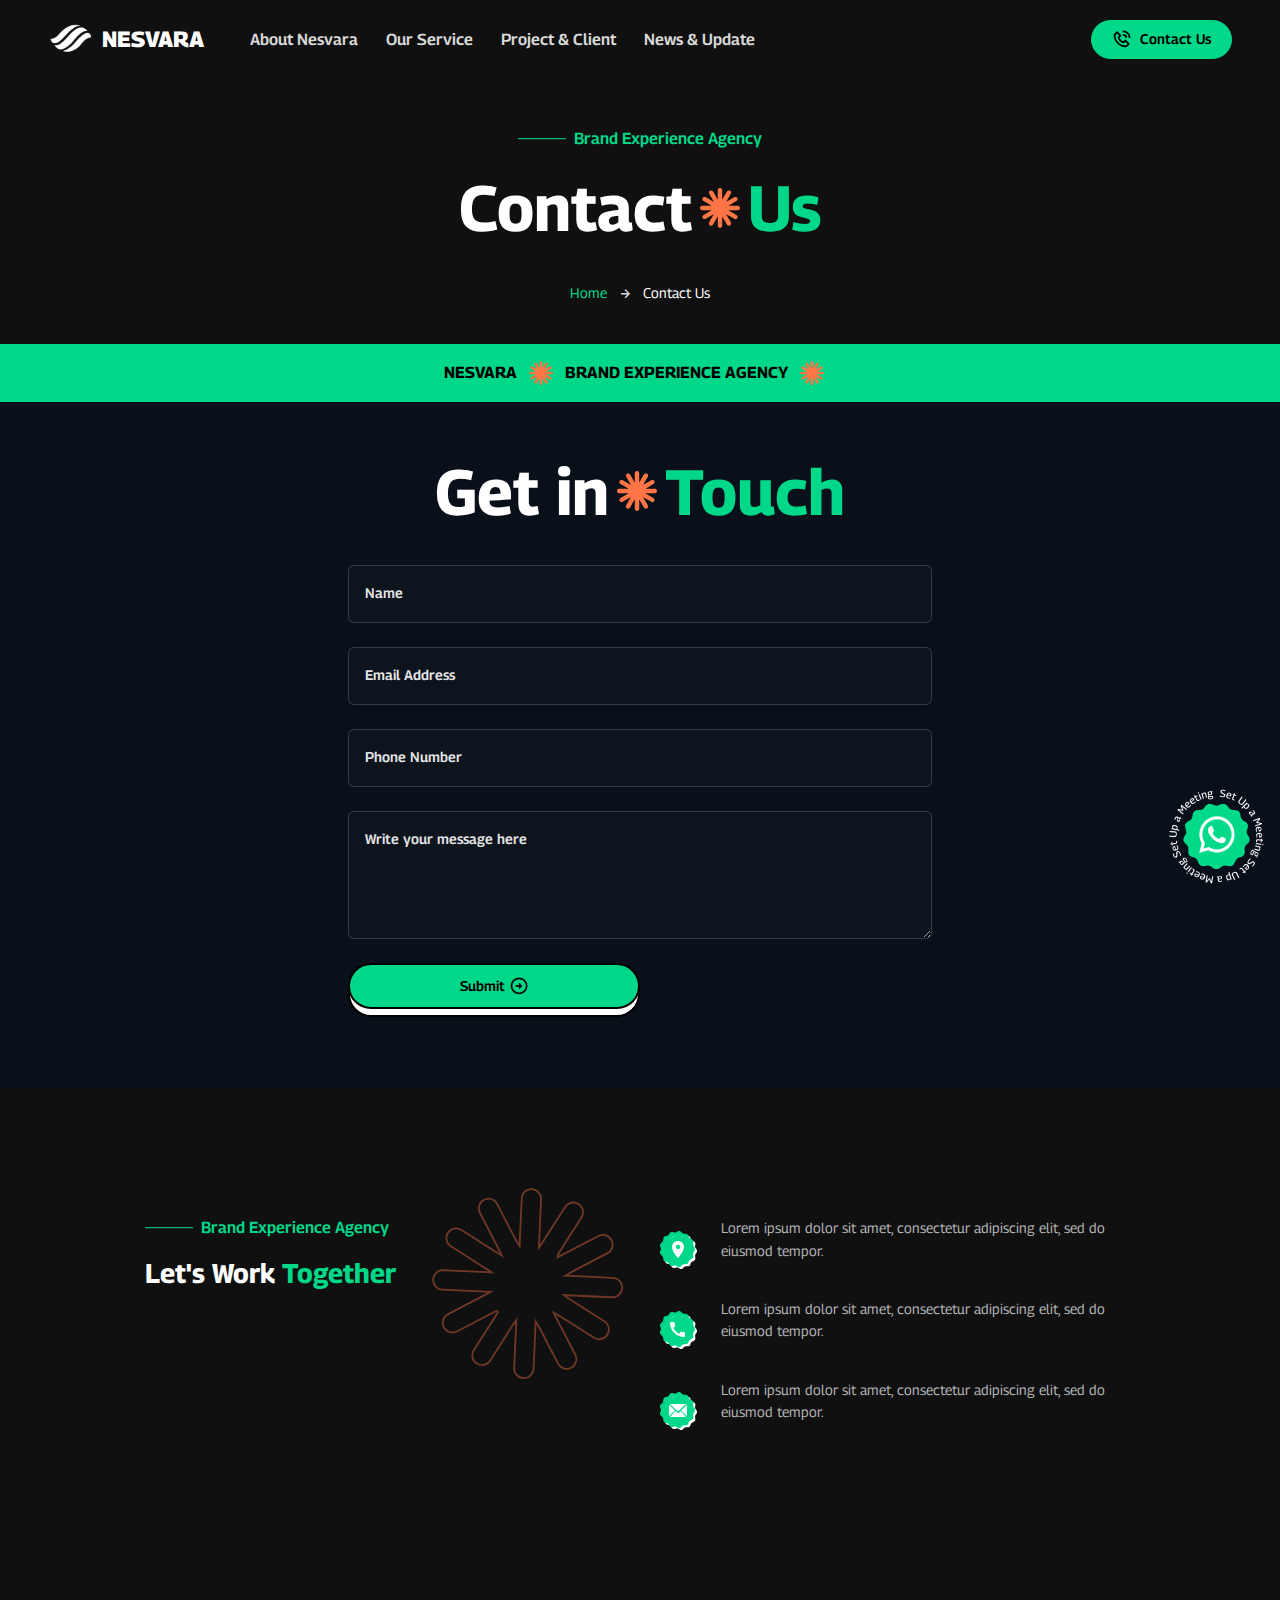
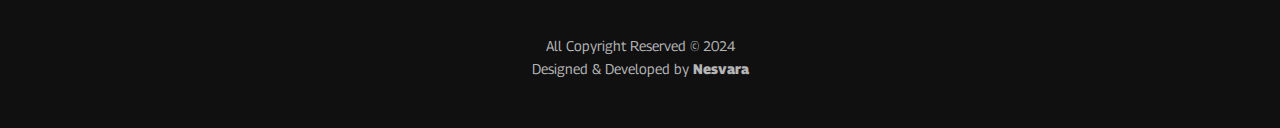
<file: contact.html>
<!DOCTYPE html>
<html lang="en">

<meta http-equiv="content-type" content="text/html;charset=utf-8" />

<head>
    <meta charset="utf-8">
    <title>Nesvara</title>

    <!-- SEO Meta Tags -->

    <!-- Viewport -->
    <meta name="viewport" content="width=device-width, initial-scale=1">

    <!-- Favicon and Touch Icons -->
    <link rel="icon" type="image/png" sizes="32x32" href="layouts/silicon/favicon/favicon-32x32.png">
    <link rel="icon" type="image/png" sizes="16x16" href="layouts/silicon/favicon/favicon-16x16.png">
    <meta name="theme-color" content="#ffffff">

    <!-- Vendor Styles -->
    <link rel="stylesheet" media="screen" href="layouts/silicon/vendor/boxicons/css/boxicons.min.css">
    <link rel="stylesheet" media="screen" href="layouts/silicon/vendor/swiper/swiper-bundle.min.css">
    <link rel="stylesheet" media="screen" href="layouts/silicon/vendor/lightgallery/css/lightgallery-bundle.min.css">

    <!-- Main Theme Styles + Bootstrap -->
    <link rel="stylesheet" media="screen" href="layouts/silicon/css/theme.css">

    <!-- Theme mode 
    <script>
      let mode = window.localStorage.getItem('mode'),
          root = document.getElementsByTagName('html')[0];
      if (mode !== null && mode === 'dark') {
        root.classList.add('dark-mode');
      } else {
        root.classList.remove('dark-mode');
      }
    </script>-->

    <link rel="preconnect" href="https://fonts.googleapis.com">
    <link rel="preconnect" href="https://fonts.gstatic.com" crossorigin>
    <link href="https://fonts.googleapis.com/css2?family=Georama:ital,wght@0,100..900;1,100..900&display=swap"
        rel="stylesheet">

    <link rel="stylesheet" media="screen" href="assets/css/nesvara.theme.css">
    <link rel="stylesheet" media="screen" href="assets/css/nesvara.css">

</head>

<!-- Body -->

<body class="dark-mode">

    <!-- Google Tag Manager (noscript)-->

    <!-- Page wrapper for sticky footer -->
    <!-- Wraps everything except footer to push footer to the bottom of the page if there is little content -->
    <main class="page-wrapper">

        <!-- Navbar -->
        <!-- Remove "navbar-sticky" class to make navigation bar scrollable with the page -->
        <header class="header navbar navbar-expand-lg navbar-dark position-absolute navbar-sticky">
            <div class="container px-3">
                <a href="index.html" class="navbar-brand pe-3">
                    <img src="assets/images/logo-only.png" width="47" alt="Nesvara">
                    NESVARA
                </a>
                <div id="navbarNav" class="offcanvas offcanvas-start bg-dark">
                    <div class="offcanvas-header border-bottom border-light">
                        <a href="index.html" class="navbar-brand pe-3">
                            <img src="assets/images/logo-only.png" width="47" alt="Nesvara">
                            NESVARA
                        </a>
                        <button type="button" class="btn-close btn-close-white" data-bs-dismiss="offcanvas"
                            aria-label="Close"></button>
                    </div>
                    <div class="offcanvas-body">
                        <ul class="navbar-nav me-auto mb-2 mb-lg-0">
                            <li class="nav-item">
                                <a href="team.html" class="nav-link">About Nesvara</a>
                            </li>
                            <li class="nav-item">
                                <a href="service.html" class="nav-link">Our Service</a>
                            </li>
                            <li class="nav-item">
                                <a href="project.html" class="nav-link">Project & Client</a>
                            </li>
                            <li class="nav-item">
                                <a href="news.html" class="nav-link">News & Update</a>
                            </li>
                        </ul>
                    </div>
                    <div class="offcanvas-header border-top border-light">
                        <a href="contact.html" class="btn btn-primary w-100" rel="noopener">
                            <i class="bx bx-phone-call fs-4 lh-1 me-1"></i>
                            &nbsp;Contact Us
                        </a>
                    </div>
                </div>
                <button type="button" class="navbar-toggler" data-bs-toggle="offcanvas" data-bs-target="#navbarNav"
                    aria-controls="navbarNav" aria-expanded="false" aria-label="Toggle navigation">
                    <span class="navbar-toggler-icon"></span>
                </button>
                <a href="contact.html" class="btn btn-primary btn-sm fs-sm rounded d-none d-lg-inline-flex"
                    rel="noopener">
                    <i class="bx bx-phone-call fs-5 lh-1 me-1"></i>
                    &nbsp;Contact Us
                </a>
            </div>
        </header>

        <section class="space-t-2 bg-dark-2">

            <div class="container mb-4">
                <div class="row justify-content-center">
                    <div class="col-lg-5 text-center pt-5 pt-lg-0">
                        <h5>Brand Experience Agency</h5>
                        <h1 class="display-3 pb-2 pb-sm-3 d-flex justify-content-center align-items-center">
                            Contact <span class="star-lg"></span> <span class="text-primary">Us</span>
                        </h1>
                        <div class="d-flex justify-content-center">
                            <nav aria-label="breadcrumb ">
                                <ol class="breadcrumb">
                                    <li class="breadcrumb-item"><a href="#">Home</a></li>
                                    <li class="breadcrumb-item active" aria-current="page">Contact Us</li>
                                </ol>
                            </nav>
                        </div>
                    </div>
                </div>
            </div>

            <div class="bg-green py-2 py-lg-3 text-uppercase d-flex justify-content-center align-items-center">
                Nesvara <span class="star-sm"></span> Brand Experience Agency <span class="star-sm"></span>
            </div>

        </section>

        <section class="py-5">
            <div class="container">

                <div class="row justify-content-center">
                    <div class="col-lg-6">

                        <h1 class="display-3 pb-2 pb-sm-3 d-flex justify-content-center align-items-center">
                            Get in <span class="star-lg"></span> <span class="text-primary">Touch</span>
                        </h1>

                        <form action="">

                            <div class="form-floating mb-4">
                                <input class="form-control" type="text" id="fl-name" placeholder="Your name">
                                <label for="fl-name">Name</label>
                            </div>

                            <div class="form-floating mb-4">
                                <input class="form-control" type="email" id="fl-email" placeholder="yourname@email.com">
                                <label for="fl-email">Email Address</label>
                            </div>

                            <div class="form-floating mb-4">
                                <input class="form-control" type="tel" id="fl-phone" placeholder="+628__ ____ ____"
                                    data-format="{'numericOnly': true, 'delimiters': ['+62 ', ' ', ' '], 'blocks': [0, 3, 3, 2]}">
                                <label for="fl-phone">Phone Number</label>
                            </div>

                            <div class="form-floating mb-4">
                                <textarea class="form-control" id="fl-textarea" style="height: 8rem;"
                                    placeholder="Your message"></textarea>
                                <label for="fl-textarea">Write your message here</label>
                            </div>

                            <button class="btn btn-primary btn-3d w-100 w-lg-50" type="submit">Submit <i
                                    class="bx bx-right-arrow-circle fs-5 lh-1 ms-1"></i></button>

                        </form>

                    </div>
                </div>

            </div>
        </section>

        <section class="space-y-2 bg-dark-2">
            <div class="container">

                <div class="row justify-content-center">
                    <div class="col-lg-5">
                        <h5>Brand Experience Agency</h5>
                        <h1 class="display-4 pb-2 pb-sm-3 elemen-2 z-1">Let's Work <span
                                class="text-primary">Together</span></h1>
                    </div>
                    <div class="col-lg-5">
                        <div class="d-flex align-items-center mb-3 mx-2">
                            <img class="icon-arrow" src="assets/images/icon/location.svg" alt="Icon">
                            <p class="ms-4">
                                Lorem ipsum dolor sit amet, consectetur adipiscing elit, sed do eiusmod tempor.
                            </p>
                        </div>
                        <div class="d-flex align-items-center mb-3 mx-2">
                            <img class="icon-arrow" src="assets/images/icon/phone.svg" alt="Icon">
                            <p class="ms-4">
                                Lorem ipsum dolor sit amet, consectetur adipiscing elit, sed do eiusmod tempor.
                            </p>
                        </div>
                        <div class="d-flex align-items-center mb-3 mx-2">
                            <img class="icon-arrow" src="assets/images/icon/email.svg" alt="Icon">
                            <p class="ms-4">
                                Lorem ipsum dolor sit amet, consectetur adipiscing elit, sed do eiusmod tempor.
                            </p>
                        </div>
                    </div>
                </div>

            </div>
        </section>

    </main>


    <!-- Footer -->
    <footer class="footer pt-5 pb-5 bg-dark-2">
        <div class="container">
            <p class="nav d-block fs-sm text-center">
                All Copyright Reserved &copy; 2024<br />Designed & Developed by <strong>Nesvara</strong>
            </p>
        </div>
    </footer>
    <a href="" class="cta-wa" data-scroll>
        <img src="assets/images/floating-button.png" class="w-100" alt="">
    </a>

    <!-- Vendor Scripts -->
    <script src="layouts/silicon/vendor/bootstrap/dist/js/bootstrap.bundle.min.js"></script>
    <script src="layouts/silicon/vendor/smooth-scroll/dist/smooth-scroll.polyfills.min.js"></script>
    <script src="layouts/silicon/vendor/parallax-js/dist/parallax.min.js"></script>
    <script src="layouts/silicon/vendor/rellax/rellax.min.js"></script>
    <script src="layouts/silicon/vendor/swiper/swiper-bundle.min.js"></script>
    <script src="layouts/silicon/vendor/lightgallery/lightgallery.min.js"></script>
    <script src="layouts/silicon/vendor/lightgallery/plugins/video/lg-video.min.js"></script>

    <!-- Main Theme Script -->
    <script src="layouts/silicon/js/theme.min.js"></script>
</body>

</html>
</file>
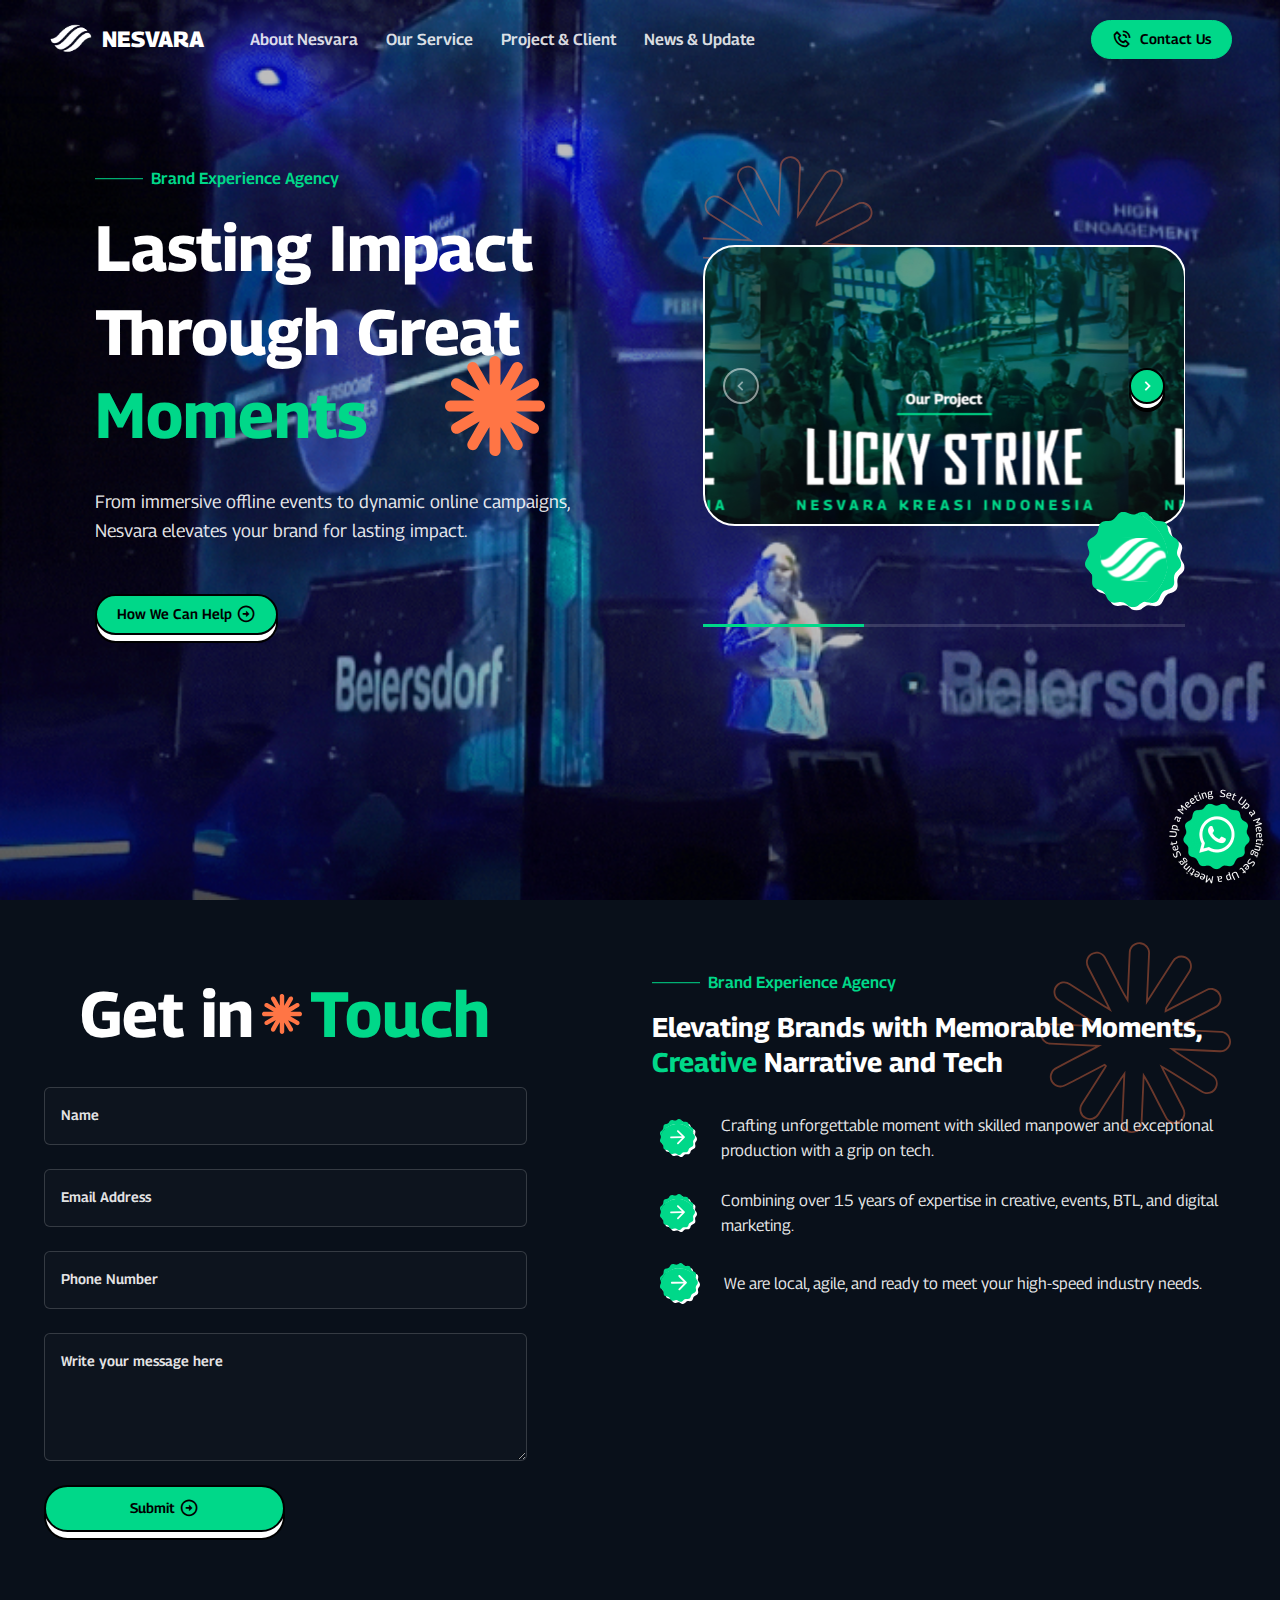
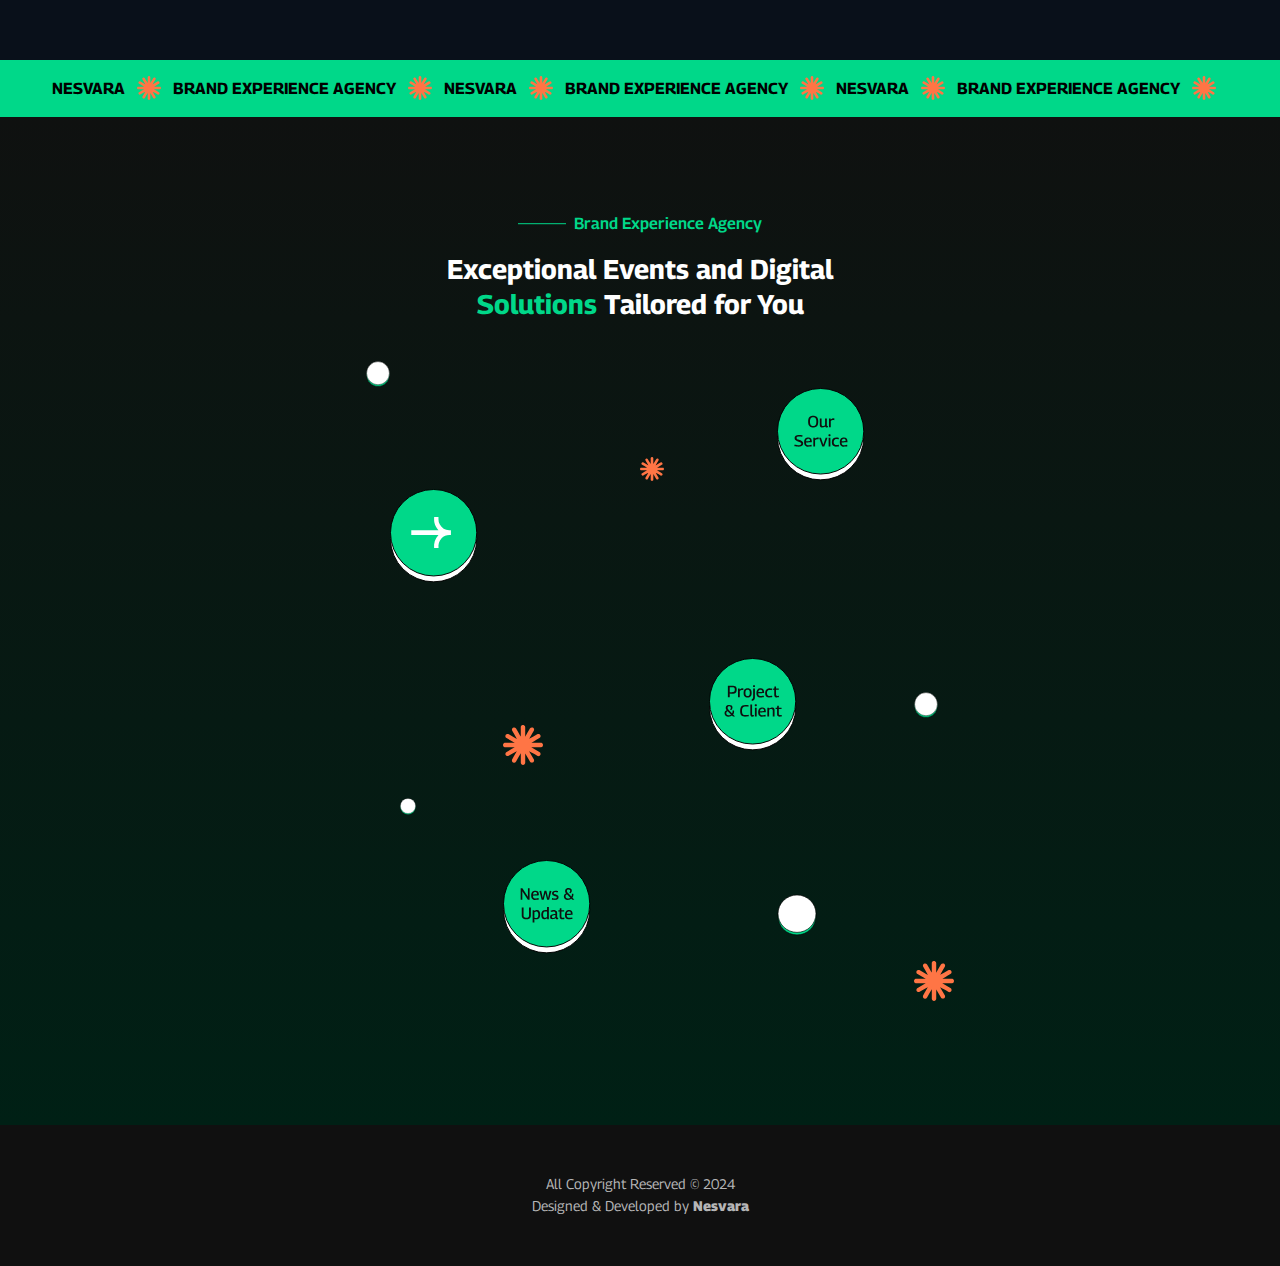
<file: index-0.html>
<!DOCTYPE html>
<html lang="en">

<meta http-equiv="content-type" content="text/html;charset=utf-8" />

<head>
    <meta charset="utf-8">
    <title>Nesvara</title>

    <!-- SEO Meta Tags -->

    <!-- Viewport -->
    <meta name="viewport" content="width=device-width, initial-scale=1">

    <!-- Favicon and Touch Icons -->
    <link rel="icon" type="image/png" sizes="32x32" href="layouts/silicon/favicon/favicon-32x32.png">
    <link rel="icon" type="image/png" sizes="16x16" href="layouts/silicon/favicon/favicon-16x16.png">
    <meta name="theme-color" content="#ffffff">

    <!-- Vendor Styles -->
    <link rel="stylesheet" media="screen" href="layouts/silicon/vendor/boxicons/css/boxicons.min.css">
    <link rel="stylesheet" media="screen" href="layouts/silicon/vendor/swiper/swiper-bundle.min.css">
    <link rel="stylesheet" media="screen" href="layouts/silicon/vendor/lightgallery/css/lightgallery-bundle.min.css">

    <!-- Main Theme Styles + Bootstrap -->
    <link rel="stylesheet" media="screen" href="layouts/silicon/css/theme.css">

    <!-- Theme mode 
    <script>
      let mode = window.localStorage.getItem('mode'),
          root = document.getElementsByTagName('html')[0];
      if (mode !== null && mode === 'dark') {
        root.classList.add('dark-mode');
      } else {
        root.classList.remove('dark-mode');
      }
    </script>-->

    <link rel="preconnect" href="https://fonts.googleapis.com">
    <link rel="preconnect" href="https://fonts.gstatic.com" crossorigin>
    <link href="https://fonts.googleapis.com/css2?family=Georama:ital,wght@0,100..900;1,100..900&display=swap"
        rel="stylesheet">

    <link rel="stylesheet" media="screen" href="assets/css/nesvara.theme.css">
    <link rel="stylesheet" media="screen" href="assets/css/nesvara-628.css">

</head>

<!-- Body -->

<body class="dark-mode">

    <!-- Google Tag Manager (noscript)-->

    <!-- Page wrapper for sticky footer -->
    <!-- Wraps everything except footer to push footer to the bottom of the page if there is little content -->
    <main class="page-wrapper">

        <!-- Navbar -->
        <!-- Remove "navbar-sticky" class to make navigation bar scrollable with the page -->
        <header class="header navbar navbar-expand-lg navbar-dark position-absolute navbar-sticky">
            <div class="container px-3">
                <a href="index.html" class="navbar-brand pe-3">
                    <img src="assets/images/logo-only.png" width="47" alt="Nesvara">
                    NESVARA
                </a>
                <div id="navbarNav" class="offcanvas offcanvas-start bg-dark">
                    <div class="offcanvas-header border-bottom border-light">
                        <a href="index.html" class="navbar-brand pe-3">
                            <img src="assets/images/logo-only.png" width="47" alt="Nesvara">
                            NESVARA
                        </a>
                        <button type="button" class="btn-close btn-close-white" data-bs-dismiss="offcanvas"
                            aria-label="Close"></button>
                    </div>
                    <div class="offcanvas-body">
                        <ul class="navbar-nav me-auto mb-2 mb-lg-0">
                            <li class="nav-item">
                                <a href="team.html" class="nav-link">About Nesvara</a>
                            </li>
                            <li class="nav-item">
                                <a href="service.html" class="nav-link">Our Service</a>
                            </li>
                            <li class="nav-item">
                                <a href="project.html" class="nav-link">Project & Client</a>
                            </li>
                            <li class="nav-item">
                                <a href="news.html" class="nav-link">News & Update</a>
                            </li>
                        </ul>
                    </div>
                    <div class="offcanvas-header border-top border-light">
                        <a href="contact.html" class="btn btn-primary w-100" rel="noopener">
                            <i class="bx bx-phone-call fs-4 lh-1 me-1"></i>
                            &nbsp;Contact Us
                        </a>
                    </div>
                </div>
                <button type="button" class="navbar-toggler" data-bs-toggle="offcanvas" data-bs-target="#navbarNav"
                    aria-controls="navbarNav" aria-expanded="false" aria-label="Toggle navigation">
                    <span class="navbar-toggler-icon"></span>
                </button>
                <a href="contact.html" class="btn btn-primary btn-sm fs-sm rounded d-none d-lg-inline-flex"
                    rel="noopener">
                    <i class="bx bx-phone-call fs-5 lh-1 me-1"></i>
                    &nbsp;Contact Us
                </a>
            </div>
        </header>

        <!-- Hero -->
        <section
            class="dark-mode bg-dark bg-repeat-0 bg-position-top position-relative overflow-hidden py-5 mb-4 min-vh-100 bg-hero">
            <div class="container position-relative zindex-2 pt-5 pb-md-2 pb-lg-4 pb-xl-5">
                <div class="row justify-content-center pt-3 pb-2 py-md-4">

                    <!-- Text -->
                    <div class="col-md-5 pt-lg-5 text-start text-md-start mb-4 mb-md-0">
                        <h5>Brand Experience Agency</h5>
                        <h1 class="display-3 pb-2 pb-sm-3 elemen-1 z-2">Lasting Impact Through Great <span
                                class="text-primary">Moments</span></h1>
                        <p class="fs-lg d-md-none d-xl-block pb-2 pb-md-0 mb-4 mb-md-5">From immersive offline events to
                            dynamic online campaigns, Nesvara elevates your brand for lasting impact.</p>


                        <a href="https://asdf.com" class="btn btn-primary btn-3d btn-sm fs-sm rounded" target="_blank"
                            rel="noopener">
                            How We Can Help <i class="bx bx-right-arrow-circle fs-5 lh-1 ms-1"></i>
                        </a>


                    </div>

                    <div class="col-md-5 offset-md-1 pt-lg-4 pt-4">
                        <!-- Pagination: Progress bar -->
                        <div class="swiper" data-swiper-options='{
                            "slidesPerView": 1,
                            "spaceBetween": 20,
                            "pagination": {
                                "el": ".swiper-pagination",
                                "type": "progressbar"
                            },
                            "navigation": {
                                "prevEl": ".btn-prev",
                                "nextEl": ".btn-next"
                            },
                            "breakpoints": {
                                "500": {
                                "slidesPerView": 1
                                },
                                "1000": {
                                "slidesPerView": 1
                                }
                            }
                          }'>
                            <div class="swiper-wrapper">

                                <!-- Item -->
                                <div class="swiper-slide">
                                    <div class="ratio ratio-slide">
                                        <div
                                            class="position-absolute top-0 start-0 w-100 h-100 d-flex align-items-center justify-content-center display-4">
                                            <div class="rounded-lg img-ratio-slide w-100"
                                                style="background-image: url('assets/images/project-1.jpg'); background-position: center">
                                            </div>
                                        </div>
                                    </div>
                                </div>

                                <!-- Item -->
                                <div class="swiper-slide">
                                    <div class="ratio ratio-slide">
                                        <div
                                            class="position-absolute top-0 start-0 w-100 h-100 d-flex align-items-center justify-content-center display-4">
                                            <div class="rounded-lg img-ratio-slide w-100"
                                                style="background-image: url('assets/images/project-1.jpg'); background-position: center">
                                            </div>
                                        </div>
                                    </div>
                                </div>


                                <!-- Item -->
                                <div class="swiper-slide">
                                    <div class="ratio ratio-slide">
                                        <div
                                            class="position-absolute top-0 start-0 w-100 h-100 d-flex align-items-center justify-content-center display-4">
                                            <div class="rounded-lg img-ratio-slide w-100"
                                                style="background-image: url('assets/images/project-1.jpg'); background-position: center">
                                            </div>
                                        </div>
                                    </div>
                                </div>


                            </div>

                            <div class="element-swiper">
                                <img src="assets/images/element-2.svg" alt="">
                            </div>

                            <div class="logo-swiper">
                                <img src="assets/images/logo-green.svg" alt="">
                            </div>

                            <!-- Prev button -->
                            <button type="button" class="btn btn-prev btn-icon btn-sm me-2">
                                <i class="bx bx-chevron-left"></i>
                            </button>

                            <!-- Next button -->
                            <button type="button" class="btn btn-next btn-icon btn-sm ms-2">
                                <i class="bx bx-chevron-right"></i>
                            </button>

                            <!-- Pagination -->
                            <div class="swiper-pagination"></div>
                        </div>
                    </div>


                </div>
            </div>
        </section>

        <section class="py-5">
            <div class="container">

                <div class="row justify-content-center">
                    <div class="col-lg-5 mb-5">
                        <h1 class="display-3 pb-2 pb-sm-3 d-flex justify-content-center align-items-center">
                            Get in <span class="star-lg"></span> <span class="text-primary">Touch</span>
                        </h1>

                        <form action="">

                            <div class="form-floating mb-4">
                                <input class="form-control" type="text" id="fl-name" placeholder="Your name">
                                <label for="fl-name">Name</label>
                            </div>

                            <div class="form-floating mb-4">
                                <input class="form-control" type="email" id="fl-email" placeholder="yourname@email.com">
                                <label for="fl-email">Email Address</label>
                            </div>

                            <div class="form-floating mb-4">
                                <input class="form-control" type="tel" id="fl-phone" placeholder="+628__ ____ ____"
                                    data-format="{'numericOnly': true, 'delimiters': ['+62 ', ' ', ' '], 'blocks': [0, 3, 3, 2]}">
                                <label for="fl-phone">Phone Number</label>
                            </div>

                            <div class="form-floating mb-4">
                                <textarea class="form-control" id="fl-textarea" style="height: 8rem;"
                                    placeholder="Your message"></textarea>
                                <label for="fl-textarea">Write your message here</label>
                            </div>

                            <button class="btn btn-primary btn-3d w-100 w-lg-50" type="submit">Submit <i
                                    class="bx bx-right-arrow-circle fs-5 lh-1 ms-1"></i></button>

                        </form>
                    </div>
                    <div class="col-lg-6 offset-lg-1">
                        <h5>Brand Experience Agency</h5>
                        <h1 class="display-4 pb-2 pb-sm-3 elemen-2 z-1">Elevating Brands with
                            Memorable Moments, <span class="text-primary">Creative</span> Narrative and Tech</h1>

                        <div class="d-flex align-items-center mb-4 mx-2">
                            <img class="icon-arrow" src="assets/images/bullet-arrow-right.svg" alt="Icon">
                            <div class="ms-4">
                                Crafting unforgettable moment with skilled manpower and exceptional production with a
                                grip on tech.
                            </div>
                        </div>
                        <div class="d-flex align-items-center mb-4 mx-2">
                            <img class="icon-arrow" src="assets/images/bullet-arrow-right.svg" alt="Icon">
                            <div class="ms-4">
                                Combining over 15 years of expertise in creative, events, BTL, and digital marketing.
                            </div>
                        </div>
                        <div class="d-flex align-items-center mb-4 mx-2">
                            <img class="icon-arrow" src="assets/images/bullet-arrow-right.svg" alt="Icon">
                            <div class="ms-4">
                                We are local, agile, and ready to meet your high-speed industry needs.
                            </div>
                        </div>
                    </div>
                </div>

            </div>
        </section>

        <div class="bg-green py-2 py-lg-3 text-uppercase d-flex justify-content-center align-items-center">
            Nesvara <span class="star-sm"></span> Brand Experience Agency <span class="star-sm"></span>
            <span class="d-none d-md-block">Nesvara</span> <span class="star-sm d-none d-md-block"></span>
            <span class="d-none d-md-block">Brand Experience Agency</span> <span
                class="star-sm d-none d-md-block"></span>
            <span class="d-none d-md-block">Nesvara</span> <span class="star-sm d-none d-md-block"></span>
            <span class="d-none d-md-block">Brand Experience Agency</span> <span
                class="star-sm d-none d-md-block"></span>
        </div>

        <section class="space-y-2 bg-grad-3">
            <div class="container">

                <div class="row justify-content-center">
                    <div class="col-lg-12 d-flex justify-content-center">

                        <div class="w-100 w-lg-50 text-center px-5">
                            <h5>Brand Experience Agency</h5>
                            <h1 class="display-4 pb-2 pb-sm-3">
                                Exceptional Events and Digital <span class="text-primary">Solutions</span> Tailored for
                                You
                            </h1>
                        </div>

                    </div>
                    <div class="col-lg-7">
                        <div class="position-relative min-vh-50">

                            <div class="position-absolute p-5-70 zindex-1">
                                <a href="" class="moveup">
                                    <img src="assets/images/menu-service.svg" class="w-5r" alt="">
                                </a>
                            </div>

                            <div class="position-absolute p-45-60 zindex-2">
                                <a href="" class="moveup">
                                    <img src="assets/images/menu-project.svg" class="w-5r" alt="">
                                </a>
                            </div>

                            <div class="position-absolute p-75-30 zindex-2">
                                <a href="" class="moveup">
                                    <img src="assets/images/menu-news.svg" class="w-5r" alt="">
                                </a>
                            </div>

                            <div class="position-absolute p-20-15 zindex-2">
                                <div class="moveright">
                                    <img src="assets/images/menu-right.svg" class="w-5r" alt="">
                                </div>
                            </div>

                            <div class="position-absolute p-10-10 zindex-1">
                                <img src="assets/images/element-0.svg" class="w-1r" alt="">
                            </div>

                            <div class="position-absolute p-40-70 zindex-1">
                                <img src="assets/images/element-0.svg" class="w-1r" alt="">
                            </div>

                            <div class="position-absolute p-80-70 zindex-1">
                                <img src="assets/images/element-0.svg" class="w-2r" alt="">
                            </div>

                            <div class="position-absolute p-65-15 zindex-1">
                                <img src="assets/images/element-0.svg" class="w-0r" alt="">
                            </div>

                            <div class="position-absolute p-15-50 zindex-1">
                                <img src="assets/images/element-1.svg" class="w-1r" alt="">
                            </div>

                            <div class="position-absolute p-55-30 zindex-1">
                                <img src="assets/images/element-1.svg" class="w-2r" alt="">
                            </div>

                            <div class="position-absolute p-90-90 zindex-1">
                                <img src="assets/images/element-1.svg" class="w-2r" alt="">
                            </div>

                        </div>

                    </div>
                </div>

            </div>
        </section>

    </main>


    <!-- Footer -->
    <footer class="footer pt-5 pb-5 bg-dark-2">
        <div class="container">
            <p class="nav d-block fs-sm text-center">
                All Copyright Reserved &copy; 2024<br />Designed & Developed by <strong>Nesvara</strong>
            </p>
        </div>
    </footer>
    <a href="" class="cta-wa" data-scroll>
        <img src="assets/images/floating-button.png" class="w-100" alt="">
    </a>

    <!-- Vendor Scripts -->
    <script src="layouts/silicon/vendor/bootstrap/dist/js/bootstrap.bundle.min.js"></script>
    <script src="layouts/silicon/vendor/smooth-scroll/dist/smooth-scroll.polyfills.min.js"></script>
    <script src="layouts/silicon/vendor/parallax-js/dist/parallax.min.js"></script>
    <script src="layouts/silicon/vendor/rellax/rellax.min.js"></script>
    <script src="layouts/silicon/vendor/swiper/swiper-bundle.min.js"></script>
    <script src="layouts/silicon/vendor/lightgallery/lightgallery.min.js"></script>
    <script src="layouts/silicon/vendor/lightgallery/plugins/video/lg-video.min.js"></script>

    <!-- Main Theme Script -->
    <script src="layouts/silicon/js/theme.min.js"></script>
</body>

</html>
</file>
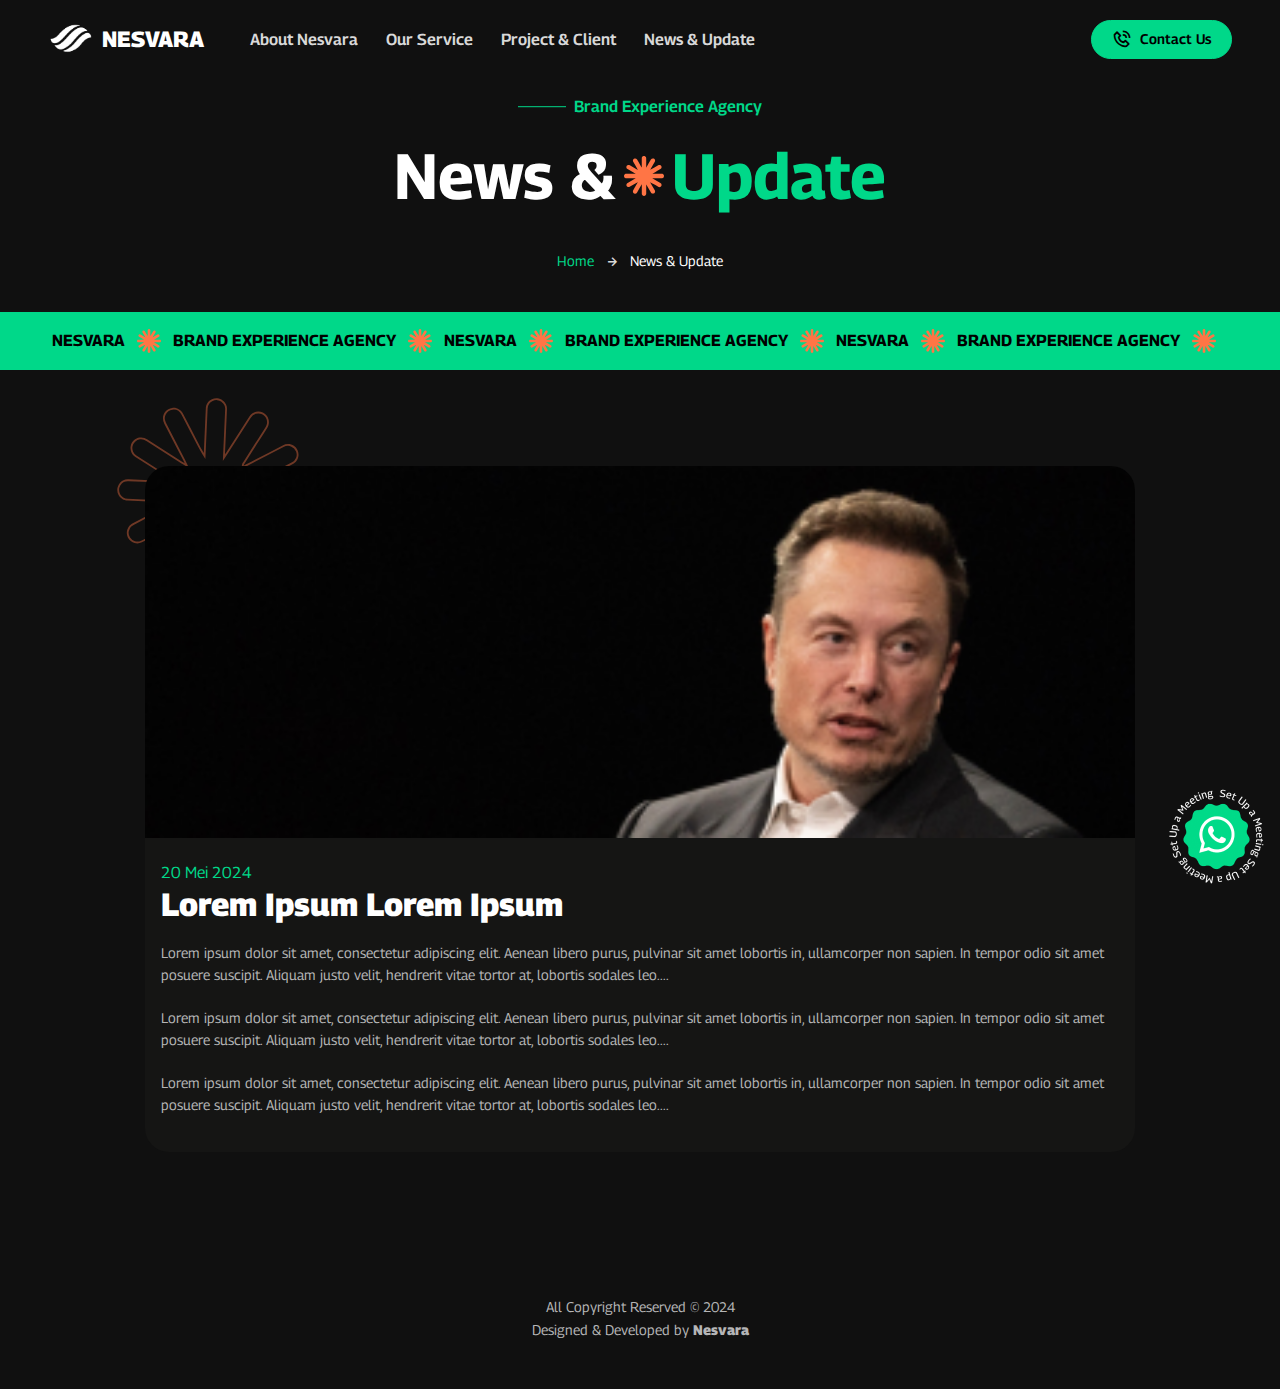
<file: news-single.html>
<!DOCTYPE html>
<html lang="en">

<meta http-equiv="content-type" content="text/html;charset=utf-8" />

<head>
    <meta charset="utf-8">
    <title>Nesvara</title>

    <!-- SEO Meta Tags -->

    <!-- Viewport -->
    <meta name="viewport" content="width=device-width, initial-scale=1">

    <!-- Favicon and Touch Icons -->
    <link rel="icon" type="image/png" sizes="32x32" href="layouts/silicon/favicon/favicon-32x32.png">
    <link rel="icon" type="image/png" sizes="16x16" href="layouts/silicon/favicon/favicon-16x16.png">
    <meta name="theme-color" content="#ffffff">

    <!-- Vendor Styles -->
    <link rel="stylesheet" media="screen" href="layouts/silicon/vendor/boxicons/css/boxicons.min.css">
    <link rel="stylesheet" media="screen" href="layouts/silicon/vendor/swiper/swiper-bundle.min.css">
    <link rel="stylesheet" media="screen" href="layouts/silicon/vendor/lightgallery/css/lightgallery-bundle.min.css">

    <!-- Main Theme Styles + Bootstrap -->
    <link rel="stylesheet" media="screen" href="layouts/silicon/css/theme.css">

    <!-- Theme mode 
    <script>
      let mode = window.localStorage.getItem('mode'),
          root = document.getElementsByTagName('html')[0];
      if (mode !== null && mode === 'dark') {
        root.classList.add('dark-mode');
      } else {
        root.classList.remove('dark-mode');
      }
    </script>-->

    <link rel="preconnect" href="https://fonts.googleapis.com">
    <link rel="preconnect" href="https://fonts.gstatic.com" crossorigin>
    <link href="https://fonts.googleapis.com/css2?family=Georama:ital,wght@0,100..900;1,100..900&display=swap"
        rel="stylesheet">

    <link rel="stylesheet" media="screen" href="assets/css/nesvara.theme.css">
    <link rel="stylesheet" media="screen" href="assets/css/nesvara-715.css">

</head>

<!-- Body -->

<body class="dark-mode">

    <!-- Google Tag Manager (noscript)-->

    <!-- Page wrapper for sticky footer -->
    <!-- Wraps everything except footer to push footer to the bottom of the page if there is little content -->
    <main class="page-wrapper">

        <!-- Navbar -->
        <!-- Remove "navbar-sticky" class to make navigation bar scrollable with the page -->
        <header class="header navbar navbar-expand-lg navbar-dark position-absolute navbar-sticky">
            <div class="container px-3">
                <a href="index.html" class="navbar-brand pe-3">
                    <img src="assets/images/logo-only.png" width="47" alt="Nesvara">
                    NESVARA
                </a>
                <div id="navbarNav" class="offcanvas offcanvas-start bg-dark">
                    <div class="offcanvas-header border-bottom border-light">
                        <a href="index.html" class="navbar-brand pe-3">
                            <img src="assets/images/logo-only.png" width="47" alt="Nesvara">
                            NESVARA
                        </a>
                        <button type="button" class="btn-close btn-close-white" data-bs-dismiss="offcanvas"
                            aria-label="Close"></button>
                    </div>
                    <div class="offcanvas-body">
                        <ul class="navbar-nav me-auto mb-2 mb-lg-0">
                            <li class="nav-item">
                                <a href="team.html" class="nav-link">About Nesvara</a>
                            </li>
                            <li class="nav-item">
                                <a href="service.html" class="nav-link">Our Service</a>
                            </li>
                            <li class="nav-item">
                                <a href="project.html" class="nav-link">Project & Client</a>
                            </li>
                            <li class="nav-item">
                                <a href="news.html" class="nav-link">News & Update</a>
                            </li>
                        </ul>
                    </div>
                    <div class="offcanvas-header border-top border-light">
                        <a href="contact.html" class="btn btn-primary w-100" rel="noopener">
                            <i class="bx bx-phone-call fs-4 lh-1 me-1"></i>
                            &nbsp;Contact Us
                        </a>
                    </div>
                </div>
                <button type="button" class="navbar-toggler" data-bs-toggle="offcanvas" data-bs-target="#navbarNav"
                    aria-controls="navbarNav" aria-expanded="false" aria-label="Toggle navigation">
                    <span class="navbar-toggler-icon"></span>
                </button>
                <a href="contact.html" class="btn btn-primary btn-sm fs-sm rounded d-none d-lg-inline-flex"
                    rel="noopener">
                    <i class="bx bx-phone-call fs-5 lh-1 me-1"></i>
                    &nbsp;Contact Us
                </a>
            </div>
        </header>

        <section class="space-t-2 bg-dark-2">

            <div class="container mb-4">
                <div class="row justify-content-center">
                    <div class="col-lg-6 text-center pt-5 pt-lg-0">
                        <h5>Brand Experience Agency</h5>
                        <h1 class="display-3 pb-2 pb-sm-3 d-flex justify-content-center align-items-center">
                            News & <span class="star-lg"></span> <span class="text-primary">Update</span>
                        </h1>
                        <div class="d-flex justify-content-center">
                            <nav aria-label="breadcrumb ">
                                <ol class="breadcrumb">
                                    <li class="breadcrumb-item"><a href="#">Home</a></li>
                                    <li class="breadcrumb-item active" aria-current="page">News & Update</li>
                                </ol>
                            </nav>
                        </div>
                    </div>
                </div>
            </div>

            <div class="bg-green py-2 py-lg-3 text-uppercase d-flex justify-content-center align-items-center">
                Nesvara <span class="star-sm"></span> Brand Experience Agency <span class="star-sm"></span>
                <span class="d-none d-md-block">Nesvara</span> <span class="star-sm d-none d-md-block"></span>
                <span class="d-none d-md-block">Brand Experience Agency</span> <span
                    class="star-sm d-none d-md-block"></span>
                <span class="d-none d-md-block">Nesvara</span> <span class="star-sm d-none d-md-block"></span>
                <span class="d-none d-md-block">Brand Experience Agency</span> <span
                    class="star-sm d-none d-md-block"></span>
            </div>

        </section>

        <section class="space-y-2 bg-dark-2">
            <div class="container">

                <div class="row justify-content-center">
                    <div class="col-lg-10">
                        <div class="news-wrap">
                            <div class="news mb-0 radius-2 overflow-hidden">
                                <div class="zindex-2 position-relative">
                                    <img src="assets/images/news.jpg" class="w-100" alt="">
                                </div>
                                <div class="news-content">
                                    <div class="fs-6 text-primary">20 Mei 2024</div>
                                    <h2>Lorem Ipsum Lorem Ipsum</h2>
                                    <p>Lorem ipsum dolor sit amet, consectetur adipiscing elit. Aenean libero purus,
                                        pulvinar sit amet lobortis in, ullamcorper non sapien. In tempor odio sit amet
                                        posuere suscipit. Aliquam justo velit, hendrerit vitae tortor at, lobortis
                                        sodales leo....</p>
                                    <p>Lorem ipsum dolor sit amet, consectetur adipiscing elit. Aenean libero purus,
                                        pulvinar sit amet lobortis in, ullamcorper non sapien. In tempor odio sit amet
                                        posuere suscipit. Aliquam justo velit, hendrerit vitae tortor at, lobortis
                                        sodales leo....</p>
                                    <p>Lorem ipsum dolor sit amet, consectetur adipiscing elit. Aenean libero purus,
                                        pulvinar sit amet lobortis in, ullamcorper non sapien. In tempor odio sit amet
                                        posuere suscipit. Aliquam justo velit, hendrerit vitae tortor at, lobortis
                                        sodales leo....</p>

                                </div>
                            </div>
                        </div>
                    </div>
                </div>

            </div>
        </section>

    </main>


    <!-- Footer -->
    <footer class="footer pt-5 pb-5 bg-dark-2">
        <div class="container">
            <p class="nav d-block fs-sm text-center">
                All Copyright Reserved &copy; 2024<br />Designed & Developed by <strong>Nesvara</strong>
            </p>
        </div>
    </footer>
    <a href="" class="cta-wa" data-scroll>
        <img src="assets/images/floating-button-icon.png" class="cta-wa-icon" class="w-100" alt="">
        <img src="assets/images/floating-button-text.png" class="cta-wa-text rotate-img" class="w-100" alt="">
    </a>

    <!-- Vendor Scripts -->
    <script src="layouts/silicon/vendor/bootstrap/dist/js/bootstrap.bundle.min.js"></script>
    <script src="layouts/silicon/vendor/smooth-scroll/dist/smooth-scroll.polyfills.min.js"></script>
    <script src="layouts/silicon/vendor/parallax-js/dist/parallax.min.js"></script>
    <script src="layouts/silicon/vendor/rellax/rellax.min.js"></script>
    <script src="layouts/silicon/vendor/swiper/swiper-bundle.min.js"></script>
    <script src="layouts/silicon/vendor/lightgallery/lightgallery.min.js"></script>
    <script src="layouts/silicon/vendor/lightgallery/plugins/video/lg-video.min.js"></script>

    <!-- Main Theme Script -->
    <script src="layouts/silicon/js/theme.min.js"></script>
</body>

</html>
</file>
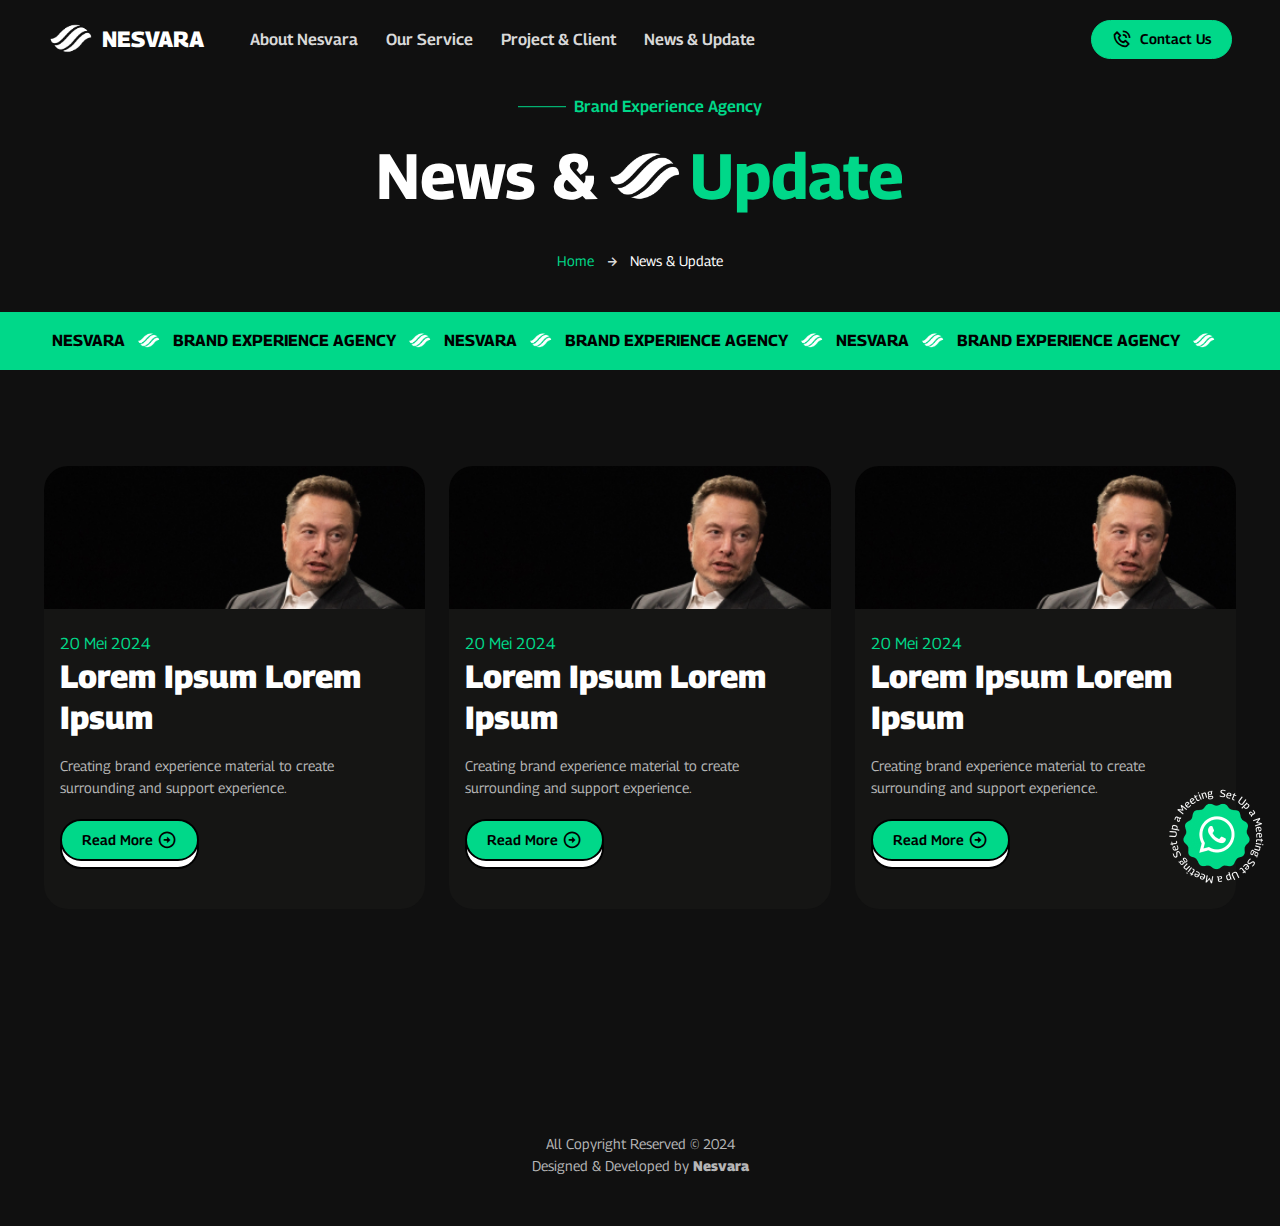
<file: news.html>
<!DOCTYPE html>
<html lang="en">

<meta http-equiv="content-type" content="text/html;charset=utf-8" />

<head>
    <meta charset="utf-8">
    <title>Nesvara</title>

    <!-- SEO Meta Tags -->

    <!-- Viewport -->
    <meta name="viewport" content="width=device-width, initial-scale=1">

    <!-- Favicon and Touch Icons -->
    <link rel="icon" type="image/png" sizes="32x32" href="layouts/silicon/favicon/favicon-32x32.png">
    <link rel="icon" type="image/png" sizes="16x16" href="layouts/silicon/favicon/favicon-16x16.png">
    <meta name="theme-color" content="#ffffff">

    <!-- Vendor Styles -->
    <link rel="stylesheet" media="screen" href="layouts/silicon/vendor/boxicons/css/boxicons.min.css">
    <link rel="stylesheet" media="screen" href="layouts/silicon/vendor/swiper/swiper-bundle.min.css">
    <link rel="stylesheet" media="screen" href="layouts/silicon/vendor/lightgallery/css/lightgallery-bundle.min.css">

    <!-- Main Theme Styles + Bootstrap -->
    <link rel="stylesheet" media="screen" href="layouts/silicon/css/theme.css">

    <!-- Theme mode 
    <script>
      let mode = window.localStorage.getItem('mode'),
          root = document.getElementsByTagName('html')[0];
      if (mode !== null && mode === 'dark') {
        root.classList.add('dark-mode');
      } else {
        root.classList.remove('dark-mode');
      }
    </script>-->

    <link rel="preconnect" href="https://fonts.googleapis.com">
    <link rel="preconnect" href="https://fonts.gstatic.com" crossorigin>
    <link href="https://fonts.googleapis.com/css2?family=Georama:ital,wght@0,100..900;1,100..900&display=swap"
        rel="stylesheet">

    <link rel="stylesheet" media="screen" href="assets/css/nesvara.theme.css">
    <link rel="stylesheet" media="screen" href="assets/css/nesvara-729.css">

</head>

<!-- Body -->

<body class="dark-mode">

    <!-- Google Tag Manager (noscript)-->

    <!-- Page wrapper for sticky footer -->
    <!-- Wraps everything except footer to push footer to the bottom of the page if there is little content -->
    <main class="page-wrapper">

        <!-- Navbar -->
        <!-- Remove "navbar-sticky" class to make navigation bar scrollable with the page -->
        <header class="header navbar navbar-expand-lg navbar-dark position-absolute navbar-sticky">
            <div class="container px-3">
                <a href="index.html" class="navbar-brand pe-3">
                    <img src="assets/images/logo-only.png" width="47" alt="Nesvara">
                    NESVARA
                </a>
                <div id="navbarNav" class="offcanvas offcanvas-start bg-dark">
                    <div class="offcanvas-header border-bottom border-light">
                        <a href="index.html" class="navbar-brand pe-3">
                            <img src="assets/images/logo-only.png" width="47" alt="Nesvara">
                            NESVARA
                        </a>
                        <button type="button" class="btn-close btn-close-white" data-bs-dismiss="offcanvas"
                            aria-label="Close"></button>
                    </div>
                    <div class="offcanvas-body">
                        <ul class="navbar-nav me-auto mb-2 mb-lg-0">
                            <li class="nav-item">
                                <a href="team.html" class="nav-link">About Nesvara</a>
                            </li>
                            <li class="nav-item">
                                <a href="service.html" class="nav-link">Our Service</a>
                            </li>
                            <li class="nav-item">
                                <a href="project.html" class="nav-link">Project & Client</a>
                            </li>
                            <li class="nav-item">
                                <a href="news.html" class="nav-link">News & Update</a>
                            </li>
                        </ul>
                    </div>
                    <div class="offcanvas-header border-top border-light">
                        <a href="contact.html" class="btn btn-primary w-100" rel="noopener">
                            <i class="bx bx-phone-call fs-4 lh-1 me-1"></i>
                            &nbsp;Contact Us
                        </a>
                    </div>
                </div>
                <button type="button" class="navbar-toggler" data-bs-toggle="offcanvas" data-bs-target="#navbarNav"
                    aria-controls="navbarNav" aria-expanded="false" aria-label="Toggle navigation">
                    <span class="navbar-toggler-icon"></span>
                </button>
                <a href="contact.html" class="btn btn-primary btn-sm fs-sm rounded d-none d-lg-inline-flex"
                    rel="noopener">
                    <i class="bx bx-phone-call fs-5 lh-1 me-1"></i>
                    &nbsp;Contact Us
                </a>
            </div>
        </header>

        <section class="space-t-2 bg-dark-2">

            <div class="container mb-4">
                <div class="row justify-content-center">
                    <div class="col-lg-6 text-center pt-5 pt-lg-0">
                        <h5>Brand Experience Agency</h5>
                        <h1 class="display-3 pb-2 pb-sm-3 d-flex justify-content-center align-items-center">
                            News & <span class="star-lg"></span> <span class="text-primary">Update</span>
                        </h1>
                        <div class="d-flex justify-content-center">
                            <nav aria-label="breadcrumb ">
                                <ol class="breadcrumb">
                                    <li class="breadcrumb-item"><a href="#">Home</a></li>
                                    <li class="breadcrumb-item active" aria-current="page">News & Update</li>
                                </ol>
                            </nav>
                        </div>
                    </div>
                </div>
            </div>

            <div class="bg-green py-2 py-lg-3 text-uppercase d-flex justify-content-center align-items-center">
                Nesvara <span class="star-sm"></span> Brand Experience Agency <span class="star-sm"></span>
                <span class="d-none d-md-block">Nesvara</span> <span class="star-sm d-none d-md-block"></span>
                <span class="d-none d-md-block">Brand Experience Agency</span> <span
                    class="star-sm d-none d-md-block"></span>
                <span class="d-none d-md-block">Nesvara</span> <span class="star-sm d-none d-md-block"></span>
                <span class="d-none d-md-block">Brand Experience Agency</span> <span
                    class="star-sm d-none d-md-block"></span>
            </div>

        </section>

        <section class="space-y-2 bg-dark-2">
            <div class="container">

                <div class="row justify-content-center">
                    <div class="col-lg-4">
                        <div class="news-wrap">
                            <div class="news radius-2 overflow-hidden">
                                <div>
                                    <img src="assets/images/news.jpg" class="w-100" alt="">
                                </div>
                                <div class="news-content">
                                    <div class="fs-6 text-primary">20 Mei 2024</div>
                                    <h2>Lorem Ipsum Lorem Ipsum</h2>
                                    <p>Creating brand experience material to create surrounding and support experience.
                                    </p>

                                    <a href="news-single.html" class="btn btn-primary btn-3d btn-sm fs-sm rounded"
                                        target="" rel="noopener">
                                        Read More <i class="bx bx-right-arrow-circle fs-5 lh-1 ms-1"></i>
                                    </a>
                                </div>
                            </div>
                        </div>
                    </div>
                    <div class="col-lg-4">
                        <div class="news-wrap">
                            <div class="news radius-2 overflow-hidden">
                                <div>
                                    <img src="assets/images/news.jpg" class="w-100" alt="">
                                </div>
                                <div class="news-content">
                                    <div class="fs-6 text-primary">20 Mei 2024</div>
                                    <h2>Lorem Ipsum Lorem Ipsum</h2>
                                    <p>Creating brand experience material to create surrounding and support experience.
                                    </p>

                                    <a href="news-single.html" class="btn btn-primary btn-3d btn-sm fs-sm rounded"
                                        target="" rel="noopener">
                                        Read More <i class="bx bx-right-arrow-circle fs-5 lh-1 ms-1"></i>
                                    </a>
                                </div>
                            </div>
                        </div>
                    </div>
                    <div class="col-lg-4">
                        <div class="news-wrap">
                            <div class="news radius-2 overflow-hidden">
                                <div>
                                    <img src="assets/images/news.jpg" class="w-100" alt="">
                                </div>
                                <div class="news-content">
                                    <div class="fs-6 text-primary">20 Mei 2024</div>
                                    <h2>Lorem Ipsum Lorem Ipsum</h2>
                                    <p>Creating brand experience material to create surrounding and support experience.
                                    </p>

                                    <a href="news-single.html" class="btn btn-primary btn-3d btn-sm fs-sm rounded"
                                        target="" rel="noopener">
                                        Read More <i class="bx bx-right-arrow-circle fs-5 lh-1 ms-1"></i>
                                    </a>
                                </div>
                            </div>
                        </div>
                    </div>
                </div>

            </div>
        </section>

    </main>


    <!-- Footer -->
    <footer class="footer pt-5 pb-5 bg-dark-2">
        <div class="container">
            <p class="nav d-block fs-sm text-center">
                All Copyright Reserved &copy; 2024<br />Designed & Developed by <strong>Nesvara</strong>
            </p>
        </div>
    </footer>
    <a href="" class="cta-wa" data-scroll>
        <img src="assets/images/floating-button-icon.png" class="cta-wa-icon" class="w-100" alt="">
        <img src="assets/images/floating-button-text.png" class="cta-wa-text rotate-img" class="w-100" alt="">
    </a>

    <!-- Vendor Scripts -->
    <script src="layouts/silicon/vendor/bootstrap/dist/js/bootstrap.bundle.min.js"></script>
    <script src="layouts/silicon/vendor/smooth-scroll/dist/smooth-scroll.polyfills.min.js"></script>
    <script src="layouts/silicon/vendor/parallax-js/dist/parallax.min.js"></script>
    <script src="layouts/silicon/vendor/rellax/rellax.min.js"></script>
    <script src="layouts/silicon/vendor/swiper/swiper-bundle.min.js"></script>
    <script src="layouts/silicon/vendor/lightgallery/lightgallery.min.js"></script>
    <script src="layouts/silicon/vendor/lightgallery/plugins/video/lg-video.min.js"></script>

    <!-- Main Theme Script -->
    <script src="layouts/silicon/js/theme.min.js"></script>
</body>

</html>
</file>
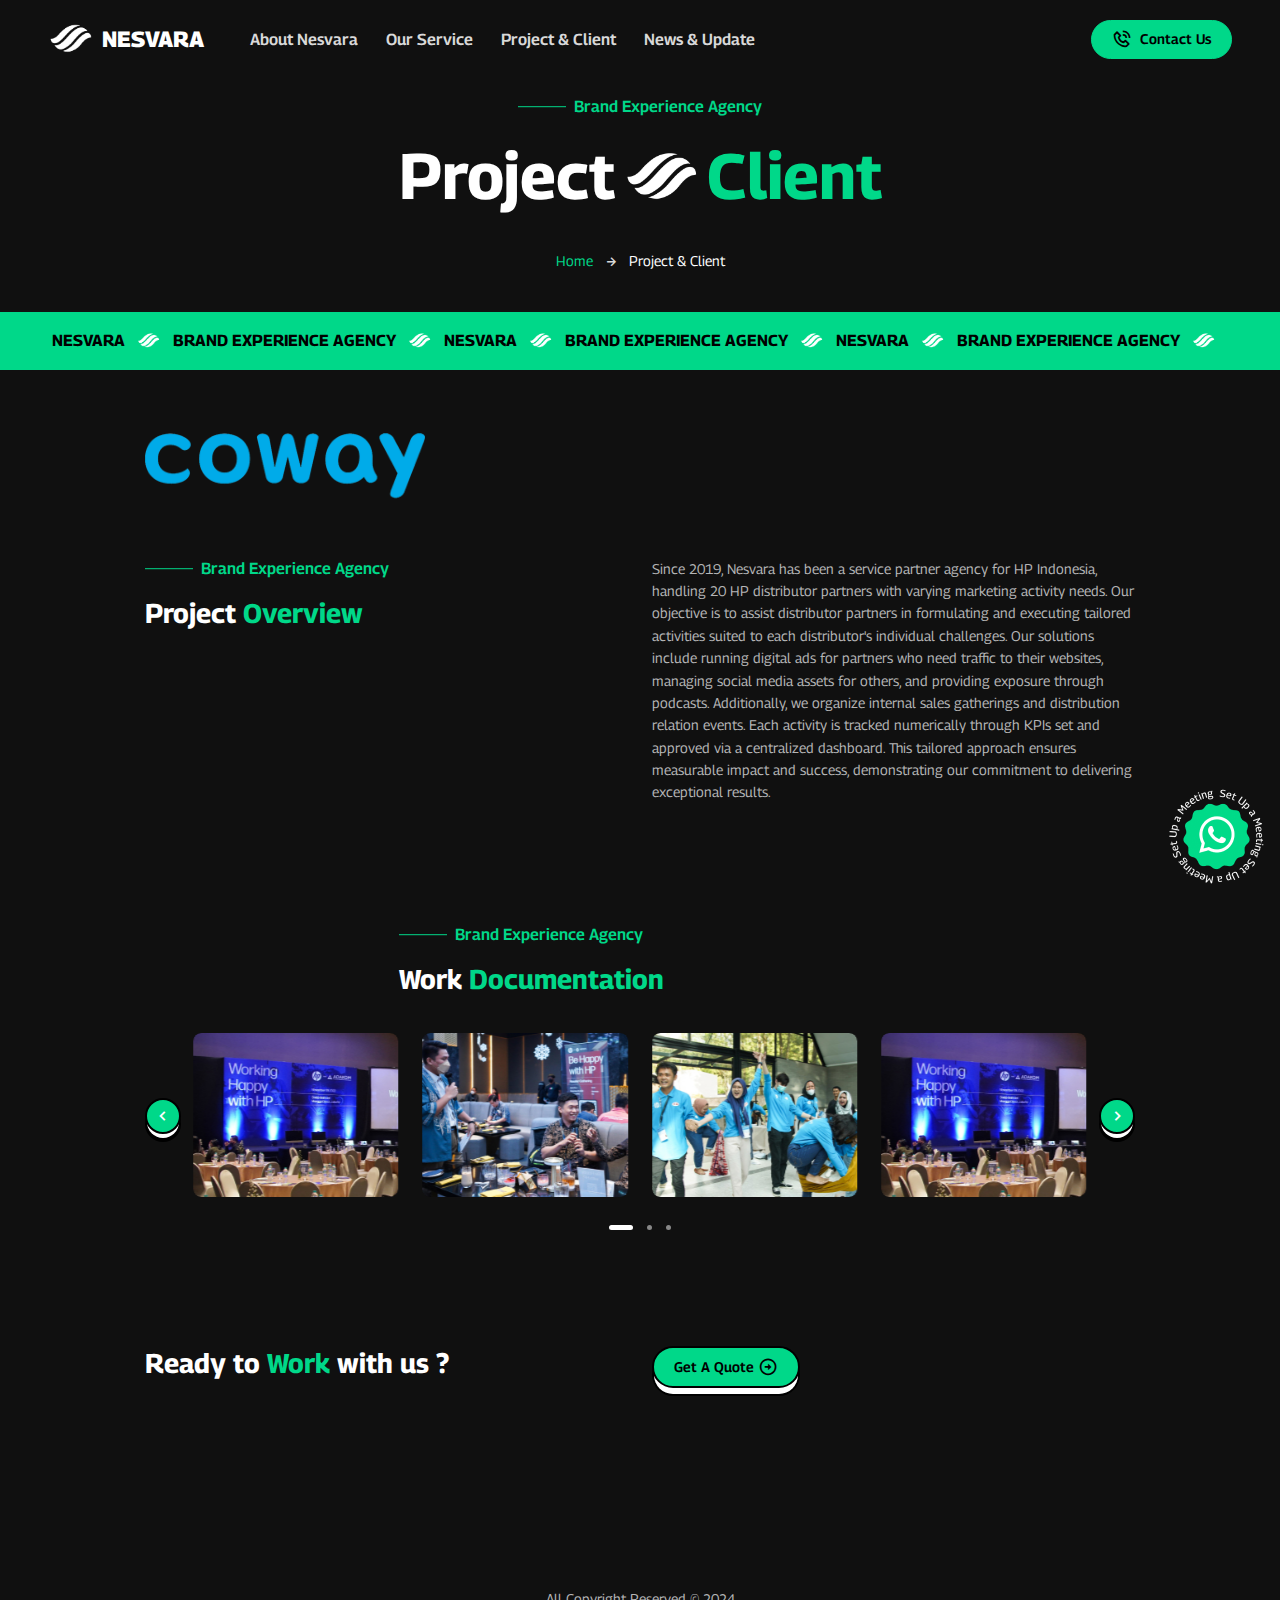
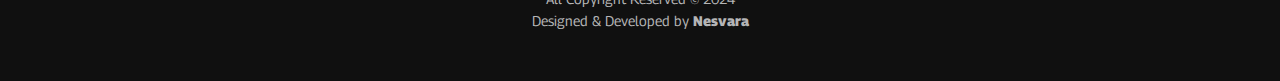
<file: project-single.html>
<!DOCTYPE html>
<html lang="en">

<meta http-equiv="content-type" content="text/html;charset=utf-8" />

<head>
    <meta charset="utf-8">
    <title>Nesvara</title>

    <!-- SEO Meta Tags -->

    <!-- Viewport -->
    <meta name="viewport" content="width=device-width, initial-scale=1">

    <!-- Favicon and Touch Icons -->
    <link rel="icon" type="image/png" sizes="32x32" href="layouts/silicon/favicon/favicon-32x32.png">
    <link rel="icon" type="image/png" sizes="16x16" href="layouts/silicon/favicon/favicon-16x16.png">
    <meta name="theme-color" content="#ffffff">

    <!-- Vendor Styles -->
    <link rel="stylesheet" media="screen" href="layouts/silicon/vendor/boxicons/css/boxicons.min.css">
    <link rel="stylesheet" media="screen" href="layouts/silicon/vendor/swiper/swiper-bundle.min.css">
    <link rel="stylesheet" media="screen" href="layouts/silicon/vendor/lightgallery/css/lightgallery-bundle.min.css">

    <!-- Main Theme Styles + Bootstrap -->
    <link rel="stylesheet" media="screen" href="layouts/silicon/css/theme.css">

    <!-- Theme mode 
    <script>
      let mode = window.localStorage.getItem('mode'),
          root = document.getElementsByTagName('html')[0];
      if (mode !== null && mode === 'dark') {
        root.classList.add('dark-mode');
      } else {
        root.classList.remove('dark-mode');
      }
    </script>-->

    <link rel="preconnect" href="https://fonts.googleapis.com">
    <link rel="preconnect" href="https://fonts.gstatic.com" crossorigin>
    <link href="https://fonts.googleapis.com/css2?family=Georama:ital,wght@0,100..900;1,100..900&display=swap"
        rel="stylesheet">

    <link rel="stylesheet" media="screen" href="assets/css/nesvara.theme.css">
    <link rel="stylesheet" media="screen" href="assets/css/nesvara-729.css">

</head>

<!-- Body -->

<body class="dark-mode">

    <!-- Google Tag Manager (noscript)-->

    <!-- Page wrapper for sticky footer -->
    <!-- Wraps everything except footer to push footer to the bottom of the page if there is little content -->
    <main class="page-wrapper">

        <!-- Navbar -->
        <!-- Remove "navbar-sticky" class to make navigation bar scrollable with the page -->
        <header class="header navbar navbar-expand-lg navbar-dark position-absolute navbar-sticky">
            <div class="container px-3">
                <a href="index.html" class="navbar-brand pe-3">
                    <img src="assets/images/logo-only.png" width="47" alt="Nesvara">
                    NESVARA
                </a>
                <div id="navbarNav" class="offcanvas offcanvas-start bg-dark">
                    <div class="offcanvas-header border-bottom border-light">
                        <a href="index.html" class="navbar-brand pe-3">
                            <img src="assets/images/logo-only.png" width="47" alt="Nesvara">
                            NESVARA
                        </a>
                        <button type="button" class="btn-close btn-close-white" data-bs-dismiss="offcanvas"
                            aria-label="Close"></button>
                    </div>
                    <div class="offcanvas-body">
                        <ul class="navbar-nav me-auto mb-2 mb-lg-0">
                            <li class="nav-item">
                                <a href="team.html" class="nav-link">About Nesvara</a>
                            </li>
                            <li class="nav-item">
                                <a href="service.html" class="nav-link">Our Service</a>
                            </li>
                            <li class="nav-item">
                                <a href="project.html" class="nav-link">Project & Client</a>
                            </li>
                            <li class="nav-item">
                                <a href="news.html" class="nav-link">News & Update</a>
                            </li>
                        </ul>
                    </div>
                    <div class="offcanvas-header border-top border-light">
                        <a href="contact.html" class="btn btn-primary w-100" rel="noopener">
                            <i class="bx bx-phone-call fs-4 lh-1 me-1"></i>
                            &nbsp;Contact Us
                        </a>
                    </div>
                </div>
                <button type="button" class="navbar-toggler" data-bs-toggle="offcanvas" data-bs-target="#navbarNav"
                    aria-controls="navbarNav" aria-expanded="false" aria-label="Toggle navigation">
                    <span class="navbar-toggler-icon"></span>
                </button>
                <a href="contact.html" class="btn btn-primary btn-sm fs-sm rounded d-none d-lg-inline-flex"
                    rel="noopener">
                    <i class="bx bx-phone-call fs-5 lh-1 me-1"></i>
                    &nbsp;Contact Us
                </a>
            </div>
        </header>

        <section class="space-t-2 bg-dark-2">

            <div class="container mb-4">
                <div class="row justify-content-center">
                    <div class="col-lg-5 text-center pt-5 pt-lg-0">
                        <h5>Brand Experience Agency</h5>
                        <h1 class="display-3 pb-2 pb-sm-3 d-flex justify-content-center align-items-center">
                            Project <span class="star-lg"></span> <span class="text-primary">Client</span>
                        </h1>
                        <div class="d-flex justify-content-center">
                            <nav aria-label="breadcrumb ">
                                <ol class="breadcrumb">
                                    <li class="breadcrumb-item"><a href="#">Home</a></li>
                                    <li class="breadcrumb-item active" aria-current="page">Project &amp; Client</li>
                                </ol>
                            </nav>
                        </div>
                    </div>
                </div>
            </div>

            <div class="bg-green py-2 py-lg-3 text-uppercase d-flex justify-content-center align-items-center">
                Nesvara <span class="star-sm"></span> Brand Experience Agency <span class="star-sm"></span>
                <span class="d-none d-md-block">Nesvara</span> <span class="star-sm d-none d-md-block"></span>
                <span class="d-none d-md-block">Brand Experience Agency</span> <span
                    class="star-sm d-none d-md-block"></span>
                <span class="d-none d-md-block">Nesvara</span> <span class="star-sm d-none d-md-block"></span>
                <span class="d-none d-md-block">Brand Experience Agency</span> <span
                    class="star-sm d-none d-md-block"></span>
            </div>


            <div class="container pt-4">

                <div class="row justify-content-center">
                    <div class="col-6 col-lg-3 offset-lg-1">
                        <img src="assets/images/project/Logo_Coway-1.png" alt="" class="w-100 mb-4">
                    </div>
                    <div class="col-lg-8"></div>
                </div>

                <div class="row justify-content-center">
                    <div class="col-lg-5">
                        <h5>Brand Experience Agency</h5>
                        <h1 class="display-4 pb-2 pb-sm-3 z-1">Project <span class="text-primary">Overview</span></h1>
                    </div>
                    <div class="col-lg-5">
                        <div class="mb-4">
                            <p>Since 2019, Nesvara has been a service partner agency for HP Indonesia, handling 20 HP
                                distributor partners with varying marketing activity needs. Our objective is to assist
                                distributor partners in formulating and executing tailored activities suited to each
                                distributor's individual challenges. Our solutions include running digital ads for
                                partners who need traffic to their websites, managing social media assets for others,
                                and providing exposure through podcasts. Additionally, we organize internal sales
                                gatherings and distribution relation events. Each activity is tracked numerically
                                through KPIs set and approved via a centralized dashboard. This tailored approach
                                ensures measurable impact and success, demonstrating our commitment to delivering
                                exceptional results.</p>
                        </div>

                    </div>
                </div>

                <div class="row justify-content-center space-t-2">
                    <div class="col-lg-5 position-relative">
                        <h5 class="z-2">Brand Experience Agency</h5>
                        <h1 class="display-4 pb-2 pb-sm-3 z-1">Work <span class="text-primary">Documentation</span></h1>
                    </div>

                    <div class="col-10">
                        <!-- Gallery inside carousel -->
                        <div class="position-relative px-md-5">
                            <button type="button" id="prev"
                                class="btn btn-prev btn-icon btn-sm position-absolute top-50 translate-middle-y start-0 d-none d-md-inline-flex mt-n4">
                                <i class="bx bx-chevron-left"></i>
                            </button>
                            <button type="button" id="next"
                                class="btn btn-next btn-icon btn-sm position-absolute top-50 translate-middle-y end-0 d-none d-md-inline-flex mt-n4">
                                <i class="bx bx-chevron-right"></i>
                            </button>
                            <div class="swiper pt-1" data-swiper-options='{
                                "slidesPerView": 2,
                                "spaceBetween": 20,
                                "loop": true,
                                "pagination": {
                                    "el": ".swiper-pagination",
                                    "clickable": true
                                },
                                "navigation": {
                                    "prevEl": "#prev",
                                    "nextEl": "#next"
                                },
                                "breakpoints": {
                                    "500": {
                                        "slidesPerView": 3,
                                        "spaceBetween": 16
                                    },
                                    "700": {
                                        "slidesPerView": 4,
                                        "spaceBetween": 24
                                    },
                                    "1000": {
                                        "slidesPerView": 4,
                                        "spaceBetween": 24
                                    }
                                }
                            }'>
                                <div class="swiper-wrapper gallery" data-video="true">

                                    <!-- Item -->
                                    <div class="swiper-slide">
                                        <a href="assets/images/project/SS801151-mq.jpg" class="gallery-item rounded-3"
                                            data-sub-html="<h6 class='fs-sm text-light'>Gallery image caption</h6>">
                                            <img src="assets/images/project/SS801151-q.jpg" alt="Gallery thumbnail">
                                            <div class="gallery-item-caption fs-sm fw-medium">Gallery image caption
                                            </div>
                                        </a>
                                    </div>

                                    <!-- Item -->
                                    <div class="swiper-slide">
                                        <a href="assets/images/project/SS805694-mq.jpg" class="gallery-item rounded-3"
                                            data-sub-html='<h6 class="fs-sm text-light">Gallery image caption</h6>'>
                                            <img src="assets/images/project/SS805694-q.jpg" alt="Gallery thumbnail">
                                            <div class="gallery-item-caption fs-sm fw-medium">Gallery image caption
                                            </div>
                                        </a>
                                    </div>

                                    <!-- Item -->
                                    <div class="swiper-slide">
                                        <a href="assets/images/project/SS807902-mq.jpg" class="gallery-item rounded-3"
                                            data-sub-html='<h6 class="fs-sm text-light">Gallery image caption</h6>'>
                                            <img src="assets/images/project/SS807902-q.jpg" alt="Gallery thumbnail">
                                            <div class="gallery-item-caption fs-sm fw-medium">Gallery image caption
                                            </div>
                                        </a>
                                    </div>
                                </div>
                                <div class="swiper-pagination position-relative pt-3 pt-sm-4 mt-4"></div>
                            </div>
                        </div>
                    </div>
                </div>

                <div class="row justify-content-center space-y-2">
                    <div class="col-lg-5">
                        <h1 class="display-4 pb-2 pb-sm-3">Ready to
                            <span class="text-primary">Work</span> with us ?
                        </h1>
                    </div>
                    <div class="col-lg-5">
                        <div class="mb-4">
                            <a href="contact" class="btn btn-primary btn-3d btn-sm fs-sm rounded" rel="noopener">
                                Get A Quote <i class="bx bx-right-arrow-circle fs-5 lh-1 ms-1"></i>
                            </a>
                        </div>
                    </div>
                </div>

            </div>

        </section>

    </main>


    <!-- Footer -->
    <footer class="footer pt-5 pb-5 bg-dark-2">
        <div class="container">
            <p class="nav d-block fs-sm text-center">
                All Copyright Reserved &copy; 2024<br />Designed & Developed by <strong>Nesvara</strong>
            </p>
        </div>
    </footer>
    <a href="" class="cta-wa" data-scroll>
        <img src="assets/images/floating-button-icon.png" class="cta-wa-icon" class="w-100" alt="">
        <img src="assets/images/floating-button-text.png" class="cta-wa-text rotate-img" class="w-100" alt="">
    </a>

    <!-- Vendor Scripts -->
    <script src="layouts/silicon/vendor/bootstrap/dist/js/bootstrap.bundle.min.js"></script>
    <script src="layouts/silicon/vendor/smooth-scroll/dist/smooth-scroll.polyfills.min.js"></script>
    <script src="layouts/silicon/vendor/parallax-js/dist/parallax.min.js"></script>
    <script src="layouts/silicon/vendor/rellax/rellax.min.js"></script>
    <script src="layouts/silicon/vendor/swiper/swiper-bundle.min.js"></script>
    <script src="layouts/silicon/vendor/lightgallery/lightgallery.min.js"></script>
    <script src="layouts/silicon/vendor/lightgallery/plugins/video/lg-video.min.js"></script>
    <script src="layouts/silicon/vendor/lightgallery/plugins/fullscreen/lg-fullscreen.min.js"></script>
    <script src="layouts/silicon/vendor/lightgallery/plugins/zoom/lg-zoom.min.js"></script>
    <script src="layouts/silicon/vendor/lightgallery/plugins/thumbnail/lg-thumbnail.min.js"></script>

    <!-- Main Theme Script -->
    <script src="layouts/silicon/js/theme.min.js"></script>
</body>

</html>
</file>
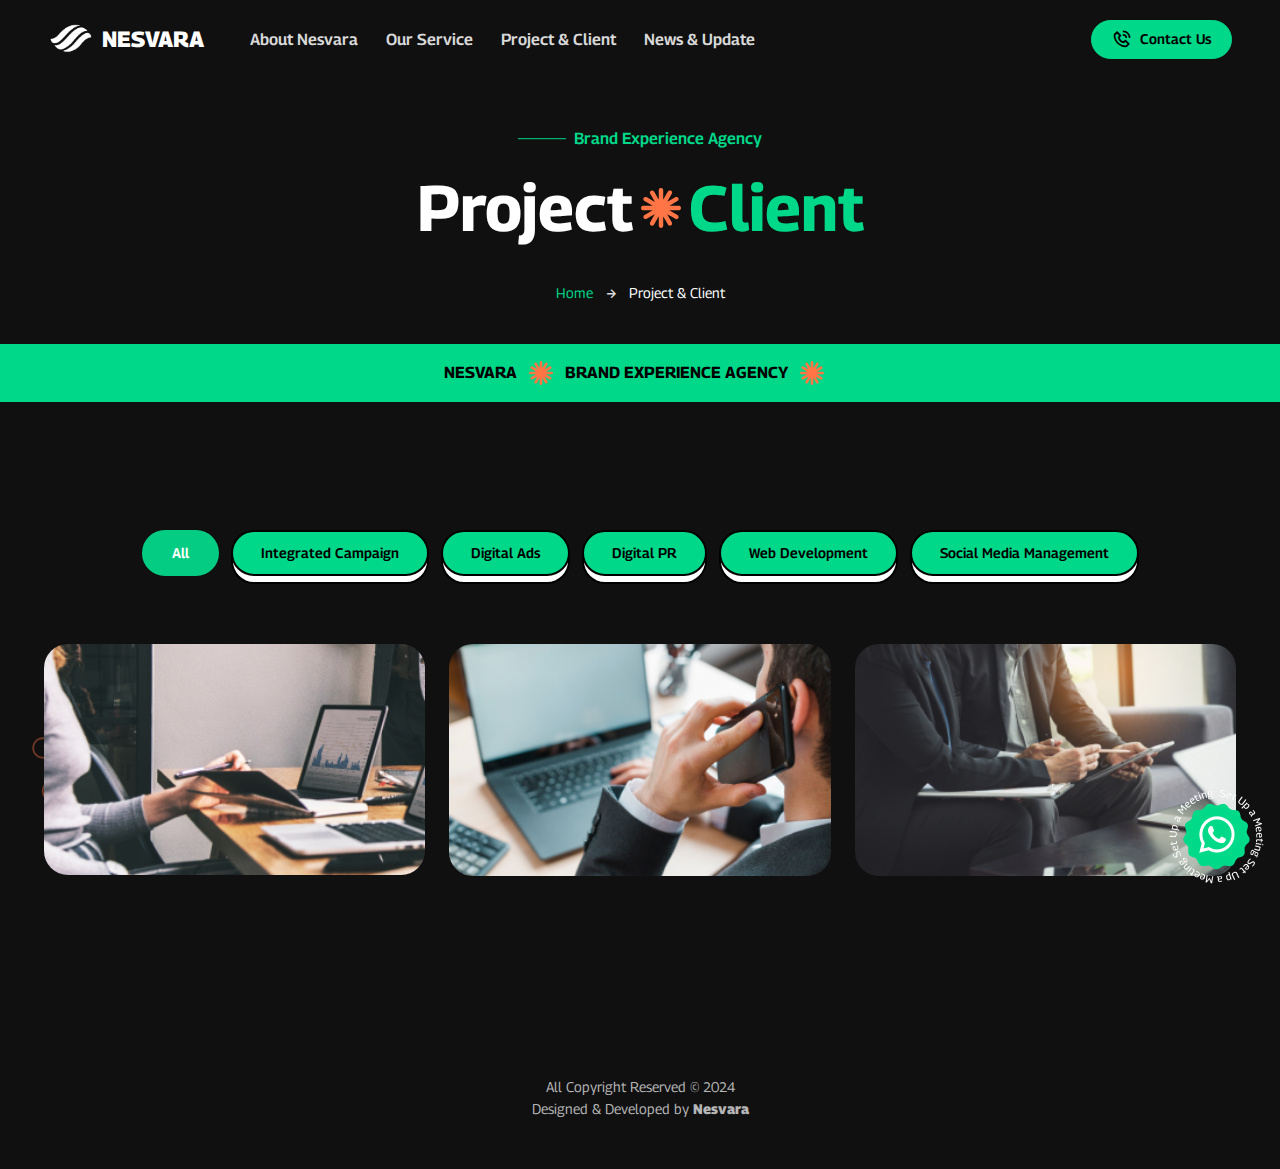
<file: project.html>
<!DOCTYPE html>
<html lang="en">

<meta http-equiv="content-type" content="text/html;charset=utf-8" />

<head>
    <meta charset="utf-8">
    <title>Nesvara</title>

    <!-- SEO Meta Tags -->

    <!-- Viewport -->
    <meta name="viewport" content="width=device-width, initial-scale=1">

    <!-- Favicon and Touch Icons -->
    <link rel="icon" type="image/png" sizes="32x32" href="layouts/silicon/favicon/favicon-32x32.png">
    <link rel="icon" type="image/png" sizes="16x16" href="layouts/silicon/favicon/favicon-16x16.png">
    <meta name="theme-color" content="#ffffff">

    <!-- Vendor Styles -->
    <link rel="stylesheet" media="screen" href="layouts/silicon/vendor/boxicons/css/boxicons.min.css">
    <link rel="stylesheet" media="screen" href="layouts/silicon/vendor/swiper/swiper-bundle.min.css">
    <link rel="stylesheet" media="screen" href="layouts/silicon/vendor/lightgallery/css/lightgallery-bundle.min.css">

    <!-- Main Theme Styles + Bootstrap -->
    <link rel="stylesheet" media="screen" href="layouts/silicon/css/theme.css">

    <!-- Theme mode 
    <script>
      let mode = window.localStorage.getItem('mode'),
          root = document.getElementsByTagName('html')[0];
      if (mode !== null && mode === 'dark') {
        root.classList.add('dark-mode');
      } else {
        root.classList.remove('dark-mode');
      }
    </script>-->

    <link rel="preconnect" href="https://fonts.googleapis.com">
    <link rel="preconnect" href="https://fonts.gstatic.com" crossorigin>
    <link href="https://fonts.googleapis.com/css2?family=Georama:ital,wght@0,100..900;1,100..900&display=swap"
        rel="stylesheet">

    <link rel="stylesheet" media="screen" href="assets/css/nesvara.theme.css">
    <link rel="stylesheet" media="screen" href="assets/css/nesvara.css">

</head>

<!-- Body -->

<body class="dark-mode">

    <!-- Google Tag Manager (noscript)-->

    <!-- Page wrapper for sticky footer -->
    <!-- Wraps everything except footer to push footer to the bottom of the page if there is little content -->
    <main class="page-wrapper">

        <!-- Navbar -->
        <!-- Remove "navbar-sticky" class to make navigation bar scrollable with the page -->
        <header class="header navbar navbar-expand-lg navbar-dark position-absolute navbar-sticky">
            <div class="container px-3">
                <a href="index.html" class="navbar-brand pe-3">
                    <img src="assets/images/logo-only.png" width="47" alt="Nesvara">
                    NESVARA
                </a>
                <div id="navbarNav" class="offcanvas offcanvas-start bg-dark">
                    <div class="offcanvas-header border-bottom border-light">
                        <a href="index.html" class="navbar-brand pe-3">
                            <img src="assets/images/logo-only.png" width="47" alt="Nesvara">
                            NESVARA
                        </a>
                        <button type="button" class="btn-close btn-close-white" data-bs-dismiss="offcanvas"
                            aria-label="Close"></button>
                    </div>
                    <div class="offcanvas-body">
                        <ul class="navbar-nav me-auto mb-2 mb-lg-0">
                            <li class="nav-item">
                                <a href="team.html" class="nav-link">About Nesvara</a>
                            </li>
                            <li class="nav-item">
                                <a href="service.html" class="nav-link">Our Service</a>
                            </li>
                            <li class="nav-item">
                                <a href="project.html" class="nav-link">Project & Client</a>
                            </li>
                            <li class="nav-item">
                                <a href="news.html" class="nav-link">News & Update</a>
                            </li>
                        </ul>
                    </div>
                    <div class="offcanvas-header border-top border-light">
                        <a href="contact.html" class="btn btn-primary w-100" rel="noopener">
                            <i class="bx bx-phone-call fs-4 lh-1 me-1"></i>
                            &nbsp;Contact Us
                        </a>
                    </div>
                </div>
                <button type="button" class="navbar-toggler" data-bs-toggle="offcanvas" data-bs-target="#navbarNav"
                    aria-controls="navbarNav" aria-expanded="false" aria-label="Toggle navigation">
                    <span class="navbar-toggler-icon"></span>
                </button>
                <a href="contact.html" class="btn btn-primary btn-sm fs-sm rounded d-none d-lg-inline-flex"
                    rel="noopener">
                    <i class="bx bx-phone-call fs-5 lh-1 me-1"></i>
                    &nbsp;Contact Us
                </a>
            </div>
        </header>

        <section class="space-y-2 bg-dark-2">

            <div class="container mb-4">
                <div class="row justify-content-center">
                    <div class="col-lg-5 text-center pt-5 pt-lg-0">
                        <h5>Brand Experience Agency</h5>
                        <h1 class="display-3 pb-2 pb-sm-3 d-flex justify-content-center align-items-center">
                            Project <span class="star-lg"></span> <span class="text-primary">Client</span>
                        </h1>
                        <div class="d-flex justify-content-center">
                            <nav aria-label="breadcrumb ">
                                <ol class="breadcrumb">
                                    <li class="breadcrumb-item"><a href="#">Home</a></li>
                                    <li class="breadcrumb-item active" aria-current="page">Project &amp; Client</li>
                                </ol>
                            </nav>
                        </div>
                    </div>
                </div>
            </div>

            <div class="bg-green py-2 py-lg-3 text-uppercase d-flex justify-content-center align-items-center">
                Nesvara <span class="star-sm"></span> Brand Experience Agency <span class="star-sm"></span>
            </div>

            <div class="container space-t-2">

                <!-- Category tabs -->
                <ul class="nav nav-tabs justify-content-center mb-lg-5 mb-4 pb-lg-2">
                    <li class="nav-item">
                        <a href="#" class="btn btn-primary btn-3d mb-0 active">All</a>
                    </li>
                    <li class="nav-item">
                        <a href="#" class="btn btn-primary btn-3d mb-0">Integrated Campaign</a>
                    </li>
                    <li class="nav-item">
                        <a href="#" class="btn btn-primary btn-3d mb-0">Digital Ads</a>
                    </li>
                    <li class="nav-item">
                        <a href="#" class="btn btn-primary btn-3d mb-0">Digital PR</a>
                    </li>
                    <li class="nav-item">
                        <a href="#" class="btn btn-primary btn-3d mb-0">Web Development</a>
                    </li>
                    <li class="nav-item">
                        <a href="#" class="btn btn-primary btn-3d mb-0">Social Media Management</a>
                    </li>
                </ul>

                <div class="position-relative">

                    <div class="row zindex-2 position-relative mt-5">
                        <div class="col-lg-4">
                            <div class="radius-2 overflow-hidden mb-4">
                                <a href="project-single.html"><img src="assets/images/project/1.jpg" alt=""
                                        class="w-100"></a>
                            </div>
                        </div>
                        <div class="col-lg-4">
                            <div class="radius-2 overflow-hidden mb-4">
                                <a href="project-single.html"><img src="assets/images/project/2.jpg" alt=""
                                        class="w-100"></a>
                            </div>
                        </div>
                        <div class="col-lg-4">
                            <div class="radius-2 overflow-hidden mb-4">
                                <a href="project-single.html"><img src="assets/images/project/3.jpg" alt=""
                                        class="w-100"></a>
                            </div>
                        </div>
                    </div>

                    <div class="element-swiper zindex-1">
                        <img src="assets/images/element-2.svg" alt="">
                    </div>

                </div>
            </div>

        </section>

    </main>


    <!-- Footer -->
    <footer class="footer pt-5 pb-5 bg-dark-2">
        <div class="container">
            <p class="nav d-block fs-sm text-center">
                All Copyright Reserved &copy; 2024<br />Designed & Developed by <strong>Nesvara</strong>
            </p>
        </div>
    </footer>
    <a href="" class="cta-wa" data-scroll>
        <img src="assets/images/floating-button.png" class="w-100" alt="">
    </a>

    <!-- Vendor Scripts -->
    <script src="layouts/silicon/vendor/bootstrap/dist/js/bootstrap.bundle.min.js"></script>
    <script src="layouts/silicon/vendor/smooth-scroll/dist/smooth-scroll.polyfills.min.js"></script>
    <script src="layouts/silicon/vendor/parallax-js/dist/parallax.min.js"></script>
    <script src="layouts/silicon/vendor/rellax/rellax.min.js"></script>
    <script src="layouts/silicon/vendor/swiper/swiper-bundle.min.js"></script>
    <script src="layouts/silicon/vendor/lightgallery/lightgallery.min.js"></script>
    <script src="layouts/silicon/vendor/lightgallery/plugins/video/lg-video.min.js"></script>

    <!-- Main Theme Script -->
    <script src="layouts/silicon/js/theme.min.js"></script>
</body>

</html>
</file>
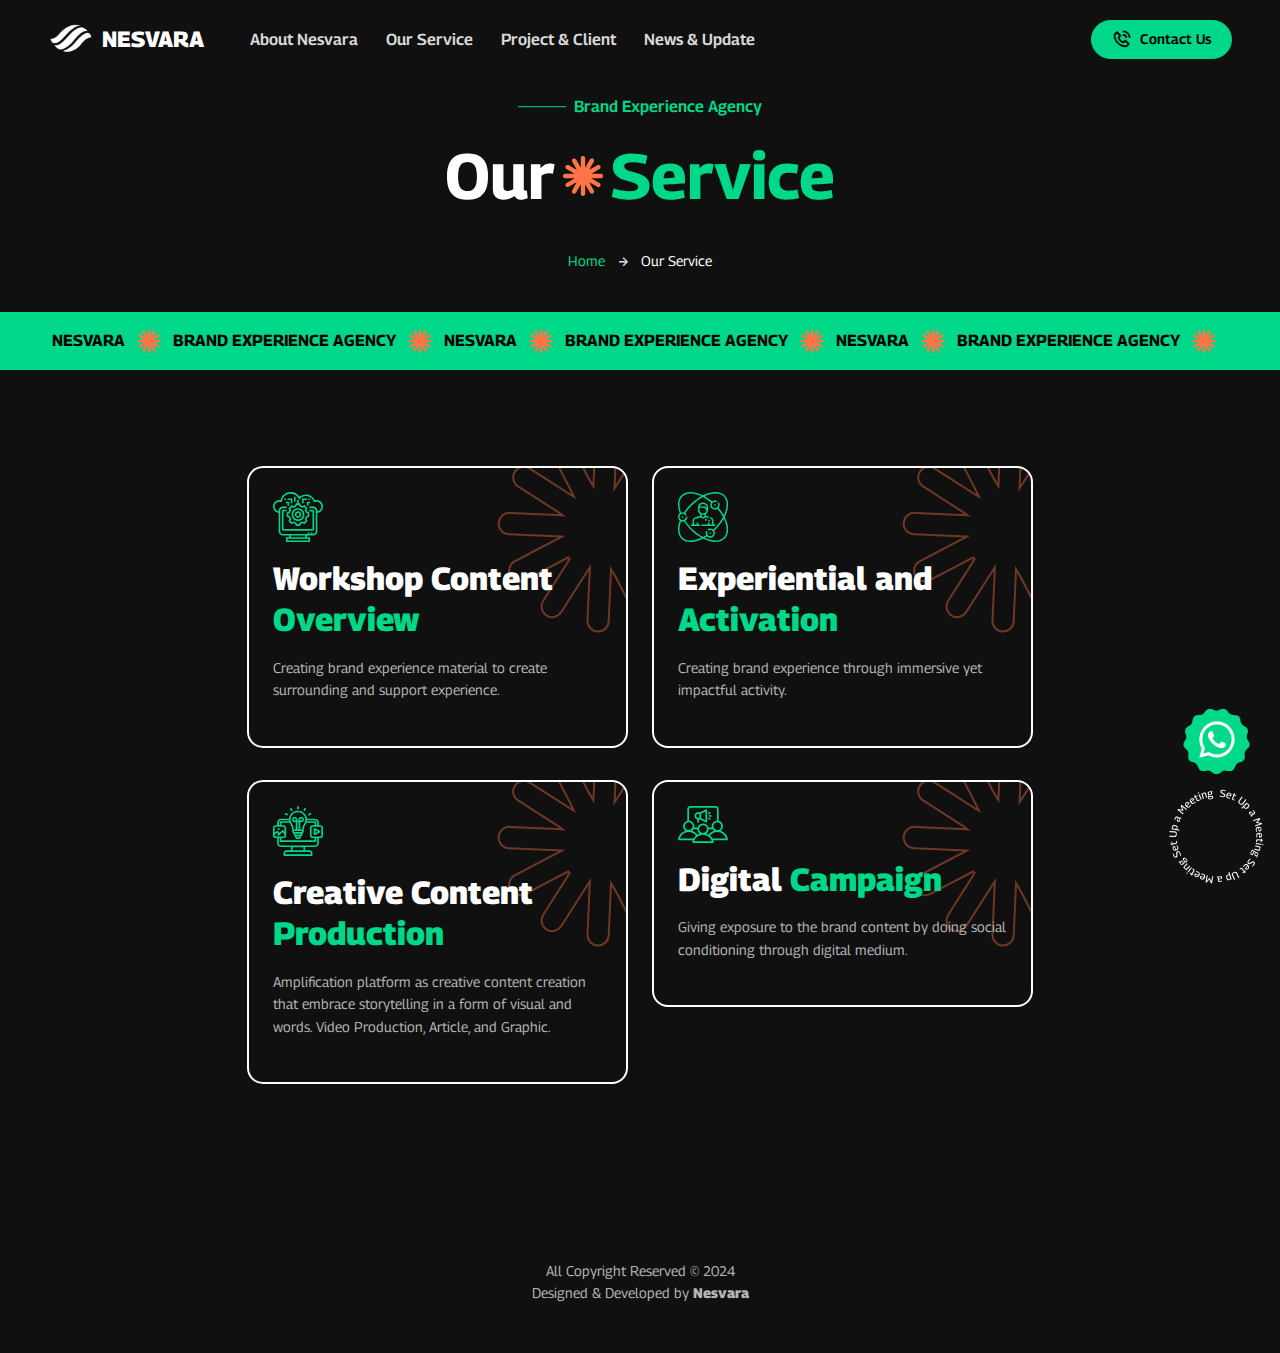
<file: service.html>
<!DOCTYPE html>
<html lang="en">

<meta http-equiv="content-type" content="text/html;charset=utf-8" />

<head>
    <meta charset="utf-8">
    <title>Nesvara</title>

    <!-- SEO Meta Tags -->

    <!-- Viewport -->
    <meta name="viewport" content="width=device-width, initial-scale=1">

    <!-- Favicon and Touch Icons -->
    <link rel="icon" type="image/png" sizes="32x32" href="layouts/silicon/favicon/favicon-32x32.png">
    <link rel="icon" type="image/png" sizes="16x16" href="layouts/silicon/favicon/favicon-16x16.png">
    <meta name="theme-color" content="#ffffff">

    <!-- Vendor Styles -->
    <link rel="stylesheet" media="screen" href="layouts/silicon/vendor/boxicons/css/boxicons.min.css">
    <link rel="stylesheet" media="screen" href="layouts/silicon/vendor/swiper/swiper-bundle.min.css">
    <link rel="stylesheet" media="screen" href="layouts/silicon/vendor/lightgallery/css/lightgallery-bundle.min.css">

    <!-- Main Theme Styles + Bootstrap -->
    <link rel="stylesheet" media="screen" href="layouts/silicon/css/theme.css">

    <!-- Theme mode 
    <script>
      let mode = window.localStorage.getItem('mode'),
          root = document.getElementsByTagName('html')[0];
      if (mode !== null && mode === 'dark') {
        root.classList.add('dark-mode');
      } else {
        root.classList.remove('dark-mode');
      }
    </script>-->

    <link rel="preconnect" href="https://fonts.googleapis.com">
    <link rel="preconnect" href="https://fonts.gstatic.com" crossorigin>
    <link href="https://fonts.googleapis.com/css2?family=Georama:ital,wght@0,100..900;1,100..900&display=swap"
        rel="stylesheet">

    <link rel="stylesheet" media="screen" href="assets/css/nesvara.theme.css">
    <link rel="stylesheet" media="screen" href="assets/css/nesvara-628.css">

</head>

<!-- Body -->

<body class="dark-mode">

    <!-- Google Tag Manager (noscript)-->

    <!-- Page wrapper for sticky footer -->
    <!-- Wraps everything except footer to push footer to the bottom of the page if there is little content -->
    <main class="page-wrapper">

        <!-- Navbar -->
        <!-- Remove "navbar-sticky" class to make navigation bar scrollable with the page -->
        <header class="header navbar navbar-expand-lg navbar-dark position-absolute navbar-sticky">
            <div class="container px-3">
                <a href="index.html" class="navbar-brand pe-3">
                    <img src="assets/images/logo-only.png" width="47" alt="Nesvara">
                    NESVARA
                </a>
                <div id="navbarNav" class="offcanvas offcanvas-start bg-dark">
                    <div class="offcanvas-header border-bottom border-light">
                        <a href="index.html" class="navbar-brand pe-3">
                            <img src="assets/images/logo-only.png" width="47" alt="Nesvara">
                            NESVARA
                        </a>
                        <button type="button" class="btn-close btn-close-white" data-bs-dismiss="offcanvas"
                            aria-label="Close"></button>
                    </div>
                    <div class="offcanvas-body">
                        <ul class="navbar-nav me-auto mb-2 mb-lg-0">
                            <li class="nav-item">
                                <a href="team.html" class="nav-link">About Nesvara</a>
                            </li>
                            <li class="nav-item">
                                <a href="service.html" class="nav-link">Our Service</a>
                            </li>
                            <li class="nav-item">
                                <a href="project.html" class="nav-link">Project & Client</a>
                            </li>
                            <li class="nav-item">
                                <a href="news.html" class="nav-link">News & Update</a>
                            </li>
                        </ul>
                    </div>
                    <div class="offcanvas-header border-top border-light">
                        <a href="contact.html" class="btn btn-primary w-100" rel="noopener">
                            <i class="bx bx-phone-call fs-4 lh-1 me-1"></i>
                            &nbsp;Contact Us
                        </a>
                    </div>
                </div>
                <button type="button" class="navbar-toggler" data-bs-toggle="offcanvas" data-bs-target="#navbarNav"
                    aria-controls="navbarNav" aria-expanded="false" aria-label="Toggle navigation">
                    <span class="navbar-toggler-icon"></span>
                </button>
                <a href="contact.html" class="btn btn-primary btn-sm fs-sm rounded d-none d-lg-inline-flex"
                    rel="noopener">
                    <i class="bx bx-phone-call fs-5 lh-1 me-1"></i>
                    &nbsp;Contact Us
                </a>
            </div>
        </header>

        <section class="space-t-2 bg-dark-2">

            <div class="container mb-4">
                <div class="row justify-content-center">
                    <div class="col-lg-5 text-center pt-5 pt-lg-0">
                        <h5>Brand Experience Agency</h5>
                        <h1 class="display-3 pb-2 pb-sm-3 d-flex justify-content-center align-items-center">
                            Our <span class="star-lg"></span> <span class="text-primary">Service</span>
                        </h1>
                        <div class="d-flex justify-content-center">
                            <nav aria-label="breadcrumb ">
                                <ol class="breadcrumb">
                                    <li class="breadcrumb-item"><a href="#">Home</a></li>
                                    <li class="breadcrumb-item active" aria-current="page">Our Service</li>
                                </ol>
                            </nav>
                        </div>
                    </div>
                </div>
            </div>

            <div class="bg-green py-2 py-lg-3 text-uppercase d-flex justify-content-center align-items-center">
                Nesvara <span class="star-sm"></span> Brand Experience Agency <span class="star-sm"></span>
                <span class="d-none d-md-block">Nesvara</span> <span class="star-sm d-none d-md-block"></span>
                <span class="d-none d-md-block">Brand Experience Agency</span> <span
                    class="star-sm d-none d-md-block"></span>
                <span class="d-none d-md-block">Nesvara</span> <span class="star-sm d-none d-md-block"></span>
                <span class="d-none d-md-block">Brand Experience Agency</span> <span
                    class="star-sm d-none d-md-block"></span>
            </div>

        </section>

        <section class="space-y-2 bg-dark-2">
            <div class="container">

                <div class="row">
                    <div class="col-lg-4 offset-lg-2">
                        <div class="service p-4 radius-2">
                            <div>
                                <img src="assets/images/icon/service-1.svg" class="service-icon" alt="">
                            </div>
                            <h2>Workshop Content <span class="text-primary">Overview</span></h2>
                            <p>Creating brand experience material to create surrounding and support experience.</p>
                        </div>
                    </div>
                    <div class="col-lg-4">
                        <div class="service p-4 radius-2">
                            <div>
                                <img src="assets/images/icon/service-2.svg" class="service-icon" alt="">
                            </div>
                            <h2>Experiential and <span class="text-primary">Activation</span></h2>
                            <p>Creating brand experience through immersive yet impactful activity.</p>
                        </div>
                    </div>
                    <div class="col-lg-4 offset-lg-2">
                        <div class="service p-4 radius-2">
                            <div>
                                <img src="assets/images/icon/service-3.svg" class="service-icon" alt="">
                            </div>
                            <h2>Creative Content <span class="text-primary">Production</span></h2>
                            <p>Amplification platform as creative content creation that embrace storytelling in a form
                                of visual and words. Video Production, Article, and Graphic.</p>
                        </div>
                    </div>
                    <div class="col-lg-4">
                        <div class="service p-4 radius-2">
                            <div>
                                <img src="assets/images/icon/service-4.svg" class="service-icon" alt="">
                            </div>
                            <h2>Digital <span class="text-primary">Campaign</span></h2>
                            <p>Giving exposure to the brand content by doing social conditioning through digital
                                medium. </p>
                        </div>
                    </div>
                </div>

            </div>
        </section>

    </main>


    <!-- Footer -->
    <footer class="footer pt-5 pb-5 bg-dark-2">
        <div class="container">
            <p class="nav d-block fs-sm text-center">
                All Copyright Reserved &copy; 2024<br />Designed & Developed by <strong>Nesvara</strong>
            </p>
        </div>
    </footer>
    <a href="" class="cta-wa" data-scroll>
        <img src="assets/images/floating-button-icon.png" class="cta-wa-icon" class="w-100" alt="">
        <img src="assets/images/floating-button-text.png" class="cta-wa-text rotate-img" class="w-100" alt="">
    </a>

    <!-- Vendor Scripts -->
    <script src="layouts/silicon/vendor/bootstrap/dist/js/bootstrap.bundle.min.js"></script>
    <script src="layouts/silicon/vendor/smooth-scroll/dist/smooth-scroll.polyfills.min.js"></script>
    <script src="layouts/silicon/vendor/parallax-js/dist/parallax.min.js"></script>
    <script src="layouts/silicon/vendor/rellax/rellax.min.js"></script>
    <script src="layouts/silicon/vendor/swiper/swiper-bundle.min.js"></script>
    <script src="layouts/silicon/vendor/lightgallery/lightgallery.min.js"></script>
    <script src="layouts/silicon/vendor/lightgallery/plugins/video/lg-video.min.js"></script>

    <!-- Main Theme Script -->
    <script src="layouts/silicon/js/theme.min.js"></script>
</body>

</html>
</file>
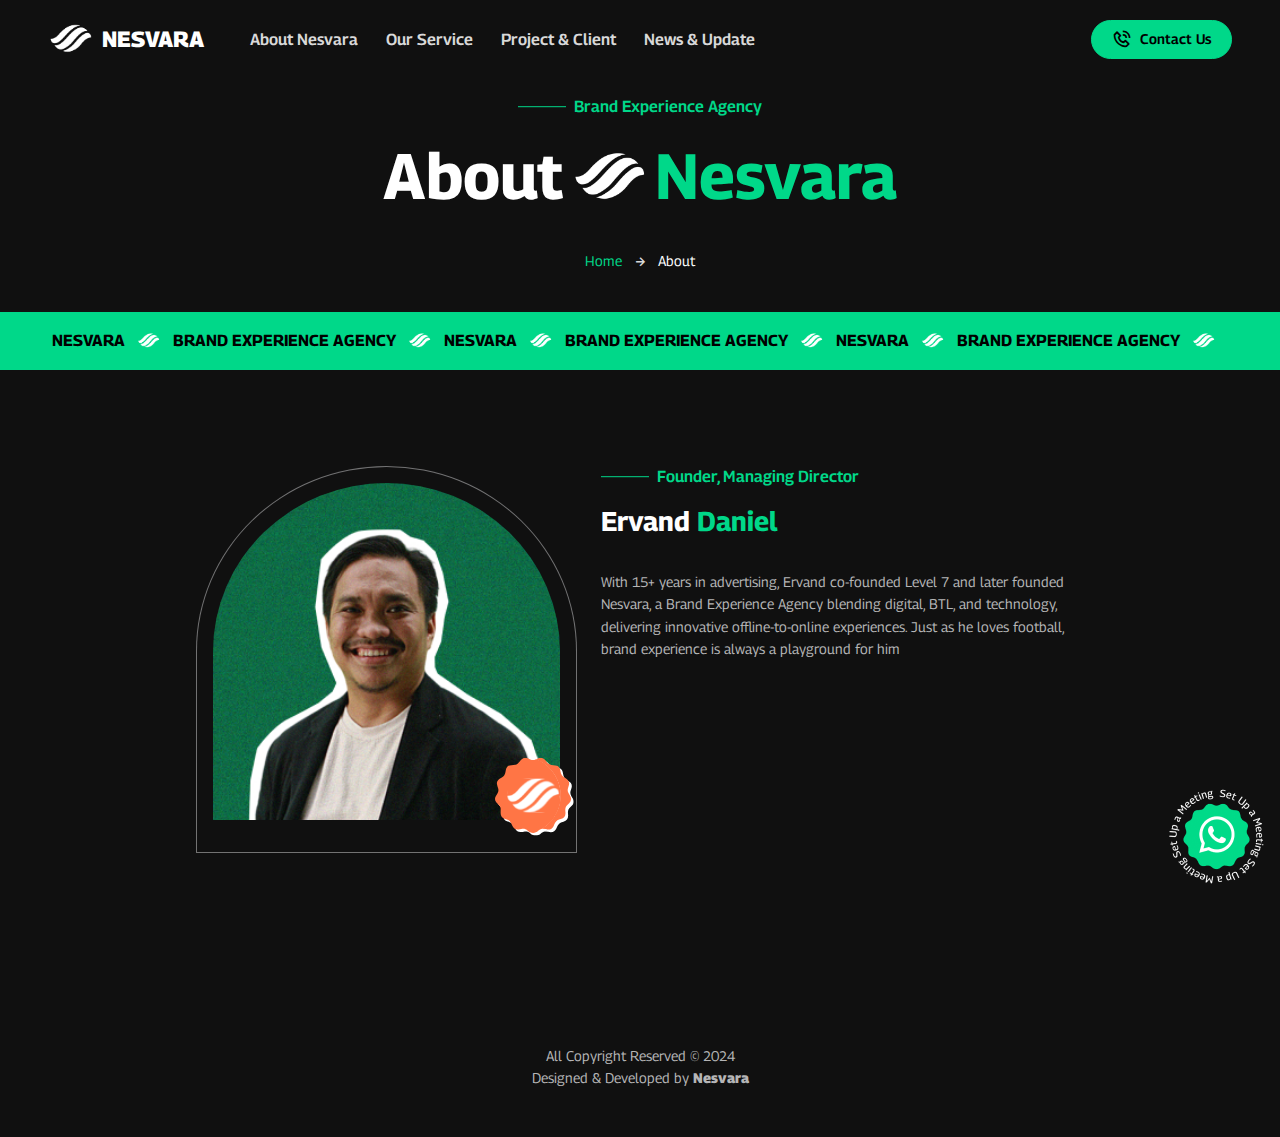
<file: team-single.html>
<!DOCTYPE html>
<html lang="en">

<meta http-equiv="content-type" content="text/html;charset=utf-8" />

<head>
    <meta charset="utf-8">
    <title>Nesvara</title>

    <!-- SEO Meta Tags -->

    <!-- Viewport -->
    <meta name="viewport" content="width=device-width, initial-scale=1">

    <!-- Favicon and Touch Icons -->
    <link rel="icon" type="image/png" sizes="32x32" href="layouts/silicon/favicon/favicon-32x32.png">
    <link rel="icon" type="image/png" sizes="16x16" href="layouts/silicon/favicon/favicon-16x16.png">
    <meta name="theme-color" content="#ffffff">

    <!-- Vendor Styles -->
    <link rel="stylesheet" media="screen" href="layouts/silicon/vendor/boxicons/css/boxicons.min.css">
    <link rel="stylesheet" media="screen" href="layouts/silicon/vendor/swiper/swiper-bundle.min.css">
    <link rel="stylesheet" media="screen" href="layouts/silicon/vendor/lightgallery/css/lightgallery-bundle.min.css">

    <!-- Main Theme Styles + Bootstrap -->
    <link rel="stylesheet" media="screen" href="layouts/silicon/css/theme.css">

    <!-- Theme mode 
    <script>
      let mode = window.localStorage.getItem('mode'),
          root = document.getElementsByTagName('html')[0];
      if (mode !== null && mode === 'dark') {
        root.classList.add('dark-mode');
      } else {
        root.classList.remove('dark-mode');
      }
    </script>-->

    <link rel="preconnect" href="https://fonts.googleapis.com">
    <link rel="preconnect" href="https://fonts.gstatic.com" crossorigin>
    <link href="https://fonts.googleapis.com/css2?family=Georama:ital,wght@0,100..900;1,100..900&display=swap"
        rel="stylesheet">

    <link rel="stylesheet" media="screen" href="assets/css/nesvara.theme.css">
    <link rel="stylesheet" media="screen" href="assets/css/nesvara-729.css">

</head>

<!-- Body -->

<body class="dark-mode">

    <!-- Google Tag Manager (noscript)-->

    <!-- Page wrapper for sticky footer -->
    <!-- Wraps everything except footer to push footer to the bottom of the page if there is little content -->
    <main class="page-wrapper">

        <!-- Navbar -->
        <!-- Remove "navbar-sticky" class to make navigation bar scrollable with the page -->
        <header class="header navbar navbar-expand-lg navbar-dark position-absolute navbar-sticky">
            <div class="container px-3">
                <a href="index.html" class="navbar-brand pe-3">
                    <img src="assets/images/logo-only.png" width="47" alt="Nesvara">
                    NESVARA
                </a>
                <div id="navbarNav" class="offcanvas offcanvas-start bg-dark">
                    <div class="offcanvas-header border-bottom border-light">
                        <a href="index.html" class="navbar-brand pe-3">
                            <img src="assets/images/logo-only.png" width="47" alt="Nesvara">
                            NESVARA
                        </a>
                        <button type="button" class="btn-close btn-close-white" data-bs-dismiss="offcanvas"
                            aria-label="Close"></button>
                    </div>
                    <div class="offcanvas-body">
                        <ul class="navbar-nav me-auto mb-2 mb-lg-0">
                            <li class="nav-item">
                                <a href="team.html" class="nav-link">About Nesvara</a>
                            </li>
                            <li class="nav-item">
                                <a href="service.html" class="nav-link">Our Service</a>
                            </li>
                            <li class="nav-item">
                                <a href="project.html" class="nav-link">Project & Client</a>
                            </li>
                            <li class="nav-item">
                                <a href="news.html" class="nav-link">News & Update</a>
                            </li>
                        </ul>
                    </div>
                    <div class="offcanvas-header border-top border-light">
                        <a href="contact.html" class="btn btn-primary w-100" rel="noopener">
                            <i class="bx bx-phone-call fs-4 lh-1 me-1"></i>
                            &nbsp;Contact Us
                        </a>
                    </div>
                </div>
                <button type="button" class="navbar-toggler" data-bs-toggle="offcanvas" data-bs-target="#navbarNav"
                    aria-controls="navbarNav" aria-expanded="false" aria-label="Toggle navigation">
                    <span class="navbar-toggler-icon"></span>
                </button>
                <a href="contact.html" class="btn btn-primary btn-sm fs-sm rounded d-none d-lg-inline-flex"
                    rel="noopener">
                    <i class="bx bx-phone-call fs-5 lh-1 me-1"></i>
                    &nbsp;Contact Us
                </a>
            </div>
        </header>

        <section class="space-y-2 bg-dark-2">

            <div class="container mb-4">
                <div class="row justify-content-center">
                    <div class="col-lg-5 text-center pt-5 pt-lg-0">
                        <h5>Brand Experience Agency</h5>
                        <h1 class="display-3 pb-2 pb-sm-3 d-flex justify-content-center align-items-center">
                            About <span class="star-lg"></span> <span class="text-primary">Nesvara</span>
                        </h1>
                        <div class="d-flex justify-content-center">
                            <nav aria-label="breadcrumb ">
                                <ol class="breadcrumb">
                                    <li class="breadcrumb-item"><a href="#">Home</a></li>
                                    <li class="breadcrumb-item active" aria-current="page">About</li>
                                </ol>
                            </nav>
                        </div>
                    </div>
                </div>
            </div>

            <div class="bg-green py-2 py-lg-3 text-uppercase d-flex justify-content-center align-items-center">
                Nesvara <span class="star-sm"></span> Brand Experience Agency <span class="star-sm"></span>
                <span class="d-none d-md-block">Nesvara</span> <span class="star-sm d-none d-md-block"></span>
                <span class="d-none d-md-block">Brand Experience Agency</span> <span
                    class="star-sm d-none d-md-block"></span>
                <span class="d-none d-md-block">Nesvara</span> <span class="star-sm d-none d-md-block"></span>
                <span class="d-none d-md-block">Brand Experience Agency</span> <span
                    class="star-sm d-none d-md-block"></span>
            </div>


            <div class="container space-t-2">

                <div class="row justify-content-center">
                    <div class="col-lg-4 mb-5">
                        <div class="p-3 rounded-top-lg overflow-hidden position-relative">
                            <img src="assets/images/team/ervand.jpg" alt="" class="w-100 rounded-top-lg-inside">
                            <div class="logo-team">
                                <img src="assets/images/logo-orange.svg" alt="">
                            </div>
                        </div>
                        <div class="border-below px-3 py-2 text-center">
                        </div>
                    </div>

                    <div class="col-lg-5">
                        <h5>Founder, Managing Director</h5>
                        <h1 class="display-4 pb-2 pb-sm-3 z-1">Ervand <span class="text-primary">Daniel</span>
                        </h1>
                        <div class="mb-4">
                            <p>With 15+ years in advertising, Ervand co-founded Level 7 and later founded Nesvara, a
                                Brand Experience Agency blending digital, BTL, and technology, delivering innovative
                                offline-to-online experiences. Just as he loves football, brand experience is always a
                                playground for him
                            </p>
                        </div>
                    </div>
                </div>


                <div class="row justify-content-center">
                </div>

            </div>

        </section>

    </main>


    <!-- Footer -->
    <footer class="footer pt-5 pb-5 bg-dark-2">
        <div class="container">
            <p class="nav d-block fs-sm text-center">
                All Copyright Reserved &copy; 2024<br />Designed & Developed by <strong>Nesvara</strong>
            </p>
        </div>
    </footer>
    <a href="" class="cta-wa" data-scroll>
        <img src="assets/images/floating-button-icon.png" class="cta-wa-icon" class="w-100" alt="">
        <img src="assets/images/floating-button-text.png" class="cta-wa-text rotate-img" class="w-100" alt="">
    </a>

    <!-- Vendor Scripts -->
    <script src="layouts/silicon/vendor/bootstrap/dist/js/bootstrap.bundle.min.js"></script>
    <script src="layouts/silicon/vendor/smooth-scroll/dist/smooth-scroll.polyfills.min.js"></script>
    <script src="layouts/silicon/vendor/parallax-js/dist/parallax.min.js"></script>
    <script src="layouts/silicon/vendor/rellax/rellax.min.js"></script>
    <script src="layouts/silicon/vendor/swiper/swiper-bundle.min.js"></script>
    <script src="layouts/silicon/vendor/lightgallery/lightgallery.min.js"></script>
    <script src="layouts/silicon/vendor/lightgallery/plugins/video/lg-video.min.js"></script>

    <!-- Main Theme Script -->
    <script src="layouts/silicon/js/theme.min.js"></script>
</body>

</html>
</file>
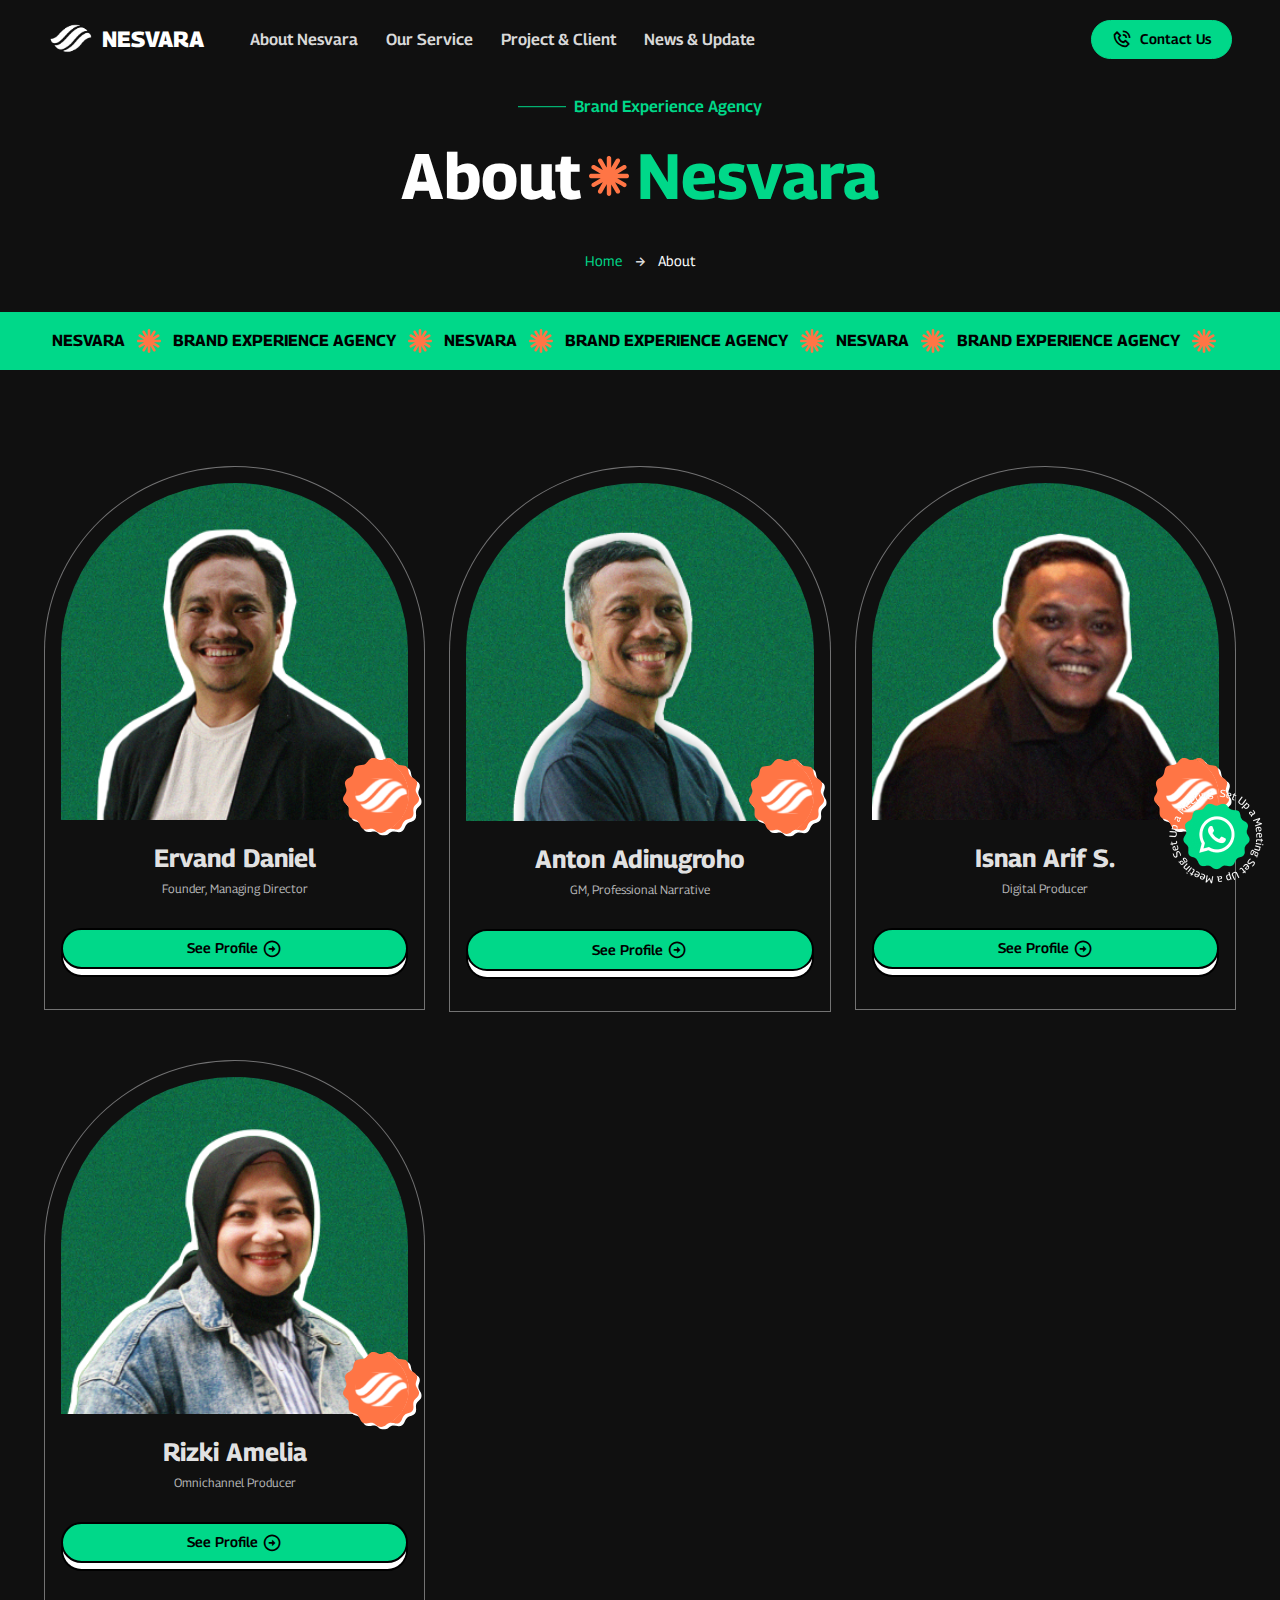
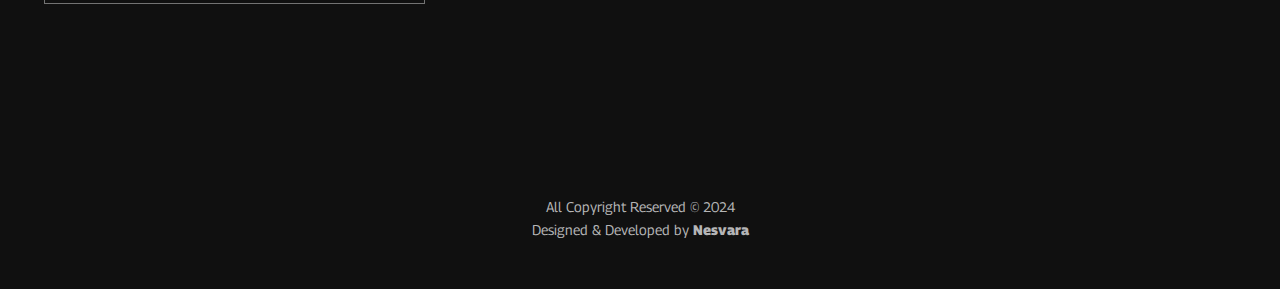
<file: team.html>
<!DOCTYPE html>
<html lang="en">

<meta http-equiv="content-type" content="text/html;charset=utf-8" />

<head>
    <meta charset="utf-8">
    <title>Nesvara</title>

    <!-- SEO Meta Tags -->

    <!-- Viewport -->
    <meta name="viewport" content="width=device-width, initial-scale=1">

    <!-- Favicon and Touch Icons -->
    <link rel="icon" type="image/png" sizes="32x32" href="layouts/silicon/favicon/favicon-32x32.png">
    <link rel="icon" type="image/png" sizes="16x16" href="layouts/silicon/favicon/favicon-16x16.png">
    <meta name="theme-color" content="#ffffff">

    <!-- Vendor Styles -->
    <link rel="stylesheet" media="screen" href="layouts/silicon/vendor/boxicons/css/boxicons.min.css">
    <link rel="stylesheet" media="screen" href="layouts/silicon/vendor/swiper/swiper-bundle.min.css">
    <link rel="stylesheet" media="screen" href="layouts/silicon/vendor/lightgallery/css/lightgallery-bundle.min.css">

    <!-- Main Theme Styles + Bootstrap -->
    <link rel="stylesheet" media="screen" href="layouts/silicon/css/theme.css">

    <!-- Theme mode 
    <script>
      let mode = window.localStorage.getItem('mode'),
          root = document.getElementsByTagName('html')[0];
      if (mode !== null && mode === 'dark') {
        root.classList.add('dark-mode');
      } else {
        root.classList.remove('dark-mode');
      }
    </script>-->

    <link rel="preconnect" href="https://fonts.googleapis.com">
    <link rel="preconnect" href="https://fonts.gstatic.com" crossorigin>
    <link href="https://fonts.googleapis.com/css2?family=Georama:ital,wght@0,100..900;1,100..900&display=swap"
        rel="stylesheet">

    <link rel="stylesheet" media="screen" href="assets/css/nesvara.theme.css">
    <link rel="stylesheet" media="screen" href="assets/css/nesvara-628.css">

</head>

<!-- Body -->

<body class="dark-mode">

    <!-- Google Tag Manager (noscript)-->

    <!-- Page wrapper for sticky footer -->
    <!-- Wraps everything except footer to push footer to the bottom of the page if there is little content -->
    <main class="page-wrapper">

        <!-- Navbar -->
        <!-- Remove "navbar-sticky" class to make navigation bar scrollable with the page -->
        <header class="header navbar navbar-expand-lg navbar-dark position-absolute navbar-sticky">
            <div class="container px-3">
                <a href="index.html" class="navbar-brand pe-3">
                    <img src="assets/images/logo-only.png" width="47" alt="Nesvara">
                    NESVARA
                </a>
                <div id="navbarNav" class="offcanvas offcanvas-start bg-dark">
                    <div class="offcanvas-header border-bottom border-light">
                        <a href="index.html" class="navbar-brand pe-3">
                            <img src="assets/images/logo-only.png" width="47" alt="Nesvara">
                            NESVARA
                        </a>
                        <button type="button" class="btn-close btn-close-white" data-bs-dismiss="offcanvas"
                            aria-label="Close"></button>
                    </div>
                    <div class="offcanvas-body">
                        <ul class="navbar-nav me-auto mb-2 mb-lg-0">
                            <li class="nav-item">
                                <a href="team.html" class="nav-link">About Nesvara</a>
                            </li>
                            <li class="nav-item">
                                <a href="service.html" class="nav-link">Our Service</a>
                            </li>
                            <li class="nav-item">
                                <a href="project.html" class="nav-link">Project & Client</a>
                            </li>
                            <li class="nav-item">
                                <a href="news.html" class="nav-link">News & Update</a>
                            </li>
                        </ul>
                    </div>
                    <div class="offcanvas-header border-top border-light">
                        <a href="contact.html" class="btn btn-primary w-100" rel="noopener">
                            <i class="bx bx-phone-call fs-4 lh-1 me-1"></i>
                            &nbsp;Contact Us
                        </a>
                    </div>
                </div>
                <button type="button" class="navbar-toggler" data-bs-toggle="offcanvas" data-bs-target="#navbarNav"
                    aria-controls="navbarNav" aria-expanded="false" aria-label="Toggle navigation">
                    <span class="navbar-toggler-icon"></span>
                </button>
                <a href="contact.html" class="btn btn-primary btn-sm fs-sm rounded d-none d-lg-inline-flex"
                    rel="noopener">
                    <i class="bx bx-phone-call fs-5 lh-1 me-1"></i>
                    &nbsp;Contact Us
                </a>
            </div>
        </header>

        <section class="space-y-2 bg-dark-2">

            <div class="container mb-4">
                <div class="row justify-content-center">
                    <div class="col-lg-5 text-center pt-5 pt-lg-0">
                        <h5>Brand Experience Agency</h5>
                        <h1 class="display-3 pb-2 pb-sm-3 d-flex justify-content-center align-items-center">
                            About <span class="star-lg"></span> <span class="text-primary">Nesvara</span>
                        </h1>
                        <div class="d-flex justify-content-center">
                            <nav aria-label="breadcrumb ">
                                <ol class="breadcrumb">
                                    <li class="breadcrumb-item"><a href="#">Home</a></li>
                                    <li class="breadcrumb-item active" aria-current="page">About</li>
                                </ol>
                            </nav>
                        </div>
                    </div>
                </div>
            </div>

            <div class="bg-green py-2 py-lg-3 text-uppercase d-flex justify-content-center align-items-center">
                Nesvara <span class="star-sm"></span> Brand Experience Agency <span class="star-sm"></span>
                <span class="d-none d-md-block">Nesvara</span> <span class="star-sm d-none d-md-block"></span>
                <span class="d-none d-md-block">Brand Experience Agency</span> <span
                    class="star-sm d-none d-md-block"></span>
                <span class="d-none d-md-block">Nesvara</span> <span class="star-sm d-none d-md-block"></span>
                <span class="d-none d-md-block">Brand Experience Agency</span> <span
                    class="star-sm d-none d-md-block"></span>
            </div>


            <div class="container space-t-2">
                <div class="row">

                    <div class="col-lg-4 mb-5">
                        <div class="p-3 rounded-top-lg overflow-hidden position-relative">
                            <img src="assets/images/team/ervand.jpg" alt="" class="w-100 rounded-top-lg-inside">
                            <div class="logo-team">
                                <img src="assets/images/logo-orange.svg" alt="">
                            </div>
                        </div>
                        <div class="border-below px-3 py-2 text-center">
                            <div class="team-name">Ervand Daniel</div>
                            <div class="team-title">Founder, Managing Director</div>
                            <a href="team-single.html" class="btn btn-primary btn-3d btn-sm fs-sm rounded w-100">
                                See Profile <i class="bx bx-right-arrow-circle fs-5 lh-1 ms-1"></i>
                            </a>
                        </div>
                    </div>

                    <div class="col-lg-4 mb-5">
                        <div class="p-3 rounded-top-lg overflow-hidden position-relative">
                            <img src="assets/images/team/anton.jpg" alt="" class="w-100 rounded-top-lg-inside">
                            <div class="logo-team">
                                <img src="assets/images/logo-orange.svg" alt="">
                            </div>
                        </div>
                        <div class="border-below px-3 py-2 text-center">
                            <div class="team-name">Anton Adinugroho</div>
                            <div class="team-title">GM, Professional Narrative</div>
                            <a href="team-single.html" class="btn btn-primary btn-3d btn-sm fs-sm rounded w-100">
                                See Profile <i class="bx bx-right-arrow-circle fs-5 lh-1 ms-1"></i>
                            </a>
                        </div>
                    </div>

                    <div class="col-lg-4 mb-5">
                        <div class="p-3 rounded-top-lg overflow-hidden position-relative">
                            <img src="assets/images/team/isnan.jpg" alt="" class="w-100 rounded-top-lg-inside">
                            <div class="logo-team">
                                <img src="assets/images/logo-orange.svg" alt="">
                            </div>
                        </div>
                        <div class="border-below px-3 py-2 text-center">
                            <div class="team-name">Isnan Arif S.</div>
                            <div class="team-title">Digital Producer</div>
                            <a href="team-single.html" class="btn btn-primary btn-3d btn-sm fs-sm rounded w-100">
                                See Profile <i class="bx bx-right-arrow-circle fs-5 lh-1 ms-1"></i>
                            </a>
                        </div>
                    </div>

                    <div class="col-lg-4 mb-5">
                        <div class="p-3 rounded-top-lg overflow-hidden position-relative">
                            <img src="assets/images/team/rizki.jpg" alt="" class="w-100 rounded-top-lg-inside">
                            <div class="logo-team">
                                <img src="assets/images/logo-orange.svg" alt="">
                            </div>
                        </div>
                        <div class="border-below px-3 py-2 text-center">
                            <div class="team-name">Rizki Amelia</div>
                            <div class="team-title">Omnichannel Producer</div>
                            <a href="team-single.html" class="btn btn-primary btn-3d btn-sm fs-sm rounded w-100">
                                See Profile <i class="bx bx-right-arrow-circle fs-5 lh-1 ms-1"></i>
                            </a>
                        </div>
                    </div>

                </div>
            </div>

        </section>

    </main>


    <!-- Footer -->
    <footer class="footer pt-5 pb-5 bg-dark-2">
        <div class="container">
            <p class="nav d-block fs-sm text-center">
                All Copyright Reserved &copy; 2024<br />Designed & Developed by <strong>Nesvara</strong>
            </p>
        </div>
    </footer>
    <a href="" class="cta-wa" data-scroll>
        <img src="assets/images/floating-button.png" class="w-100" alt="">
    </a>

    <!-- Vendor Scripts -->
    <script src="layouts/silicon/vendor/bootstrap/dist/js/bootstrap.bundle.min.js"></script>
    <script src="layouts/silicon/vendor/smooth-scroll/dist/smooth-scroll.polyfills.min.js"></script>
    <script src="layouts/silicon/vendor/parallax-js/dist/parallax.min.js"></script>
    <script src="layouts/silicon/vendor/rellax/rellax.min.js"></script>
    <script src="layouts/silicon/vendor/swiper/swiper-bundle.min.js"></script>
    <script src="layouts/silicon/vendor/lightgallery/lightgallery.min.js"></script>
    <script src="layouts/silicon/vendor/lightgallery/plugins/video/lg-video.min.js"></script>

    <!-- Main Theme Script -->
    <script src="layouts/silicon/js/theme.min.js"></script>
</body>

</html>
</file>
<file: layouts/silicon/css/theme.css>
@import"https://fonts.googleapis.com/css2?family=Manrope:wght@400;500;600;700;800&amp;display=swap";
.text-gradient-primary {
    background: linear-gradient(to right, #00D889, #8B5CF6, #D946EF);
    -webkit-background-clip: text;
    -webkit-text-fill-color: rgba(0, 0, 0, 0)
}

:root {
    --si-blue: #0d6efd;
    --si-indigo: #6610f2;
    --si-purple: #6f42c1;
    --si-pink: #d63384;
    --si-red: #dc3545;
    --si-orange: #fd7e14;
    --si-yellow: #ffc107;
    --si-green: #198754;
    --si-teal: #20c997;
    --si-cyan: #0dcaf0;
    --si-black: #000;
    --si-white: #fff;
    --si-gray: #9397ad;
    --si-gray-dark: #33354d;
    --si-gray-100: #f3f6ff;
    --si-gray-200: #eff2fc;
    --si-gray-300: #e2e5f1;
    --si-gray-400: #d4d7e5;
    --si-gray-500: #b4b7c9;
    --si-gray-600: #9397ad;
    --si-gray-700: #565973;
    --si-gray-800: #33354d;
    --si-gray-900: #0b0f19;
    --si-primary: #00D889;
    --si-secondary: #eff2fc;
    --si-success: #22c55e;
    --si-info: #4c82f7;
    --si-warning: #ffba08;
    --si-danger: #ef4444;
    --si-light: #fff;
    --si-dark: #0b0f19;
    --si-primary-rgb: 0, 216, 137;
    --si-secondary-rgb: 239, 242, 252;
    --si-success-rgb: 34, 197, 94;
    --si-info-rgb: 76, 130, 247;
    --si-warning-rgb: 255, 186, 8;
    --si-danger-rgb: 239, 68, 68;
    --si-light-rgb: 255, 255, 255;
    --si-dark-rgb: 11, 15, 25;
    --si-white-rgb: 255, 255, 255;
    --si-black-rgb: 0, 0, 0;
    --si-body-color-rgb: 86, 89, 115;
    --si-body-bg-rgb: 255, 255, 255;
    --si-font-sans-serif: "Manrope", sans-serif;
    --si-font-monospace: SFMono-Regular, Menlo, Monaco, Consolas, "Liberation Mono", "Courier New", monospace;
    --si-gradient: linear-gradient(180deg, rgba(255, 255, 255, 0.15), rgba(255, 255, 255, 0));
    --si-body-font-family: var(--si-font-sans-serif);
    --si-body-font-size: 1rem;
    --si-body-font-weight: 400;
    --si-body-line-height: 1.6;
    --si-body-color: #565973;
    --si-body-bg: #fff;
    --si-border-width: 1px;
    --si-border-style: solid;
    --si-border-color: #e2e5f1;
    --si-border-color-translucent: rgba(0, 0, 0, 0.175);
    --si-border-radius: 0.375rem;
    --si-border-radius-sm: 0.25rem;
    --si-border-radius-lg: 0.5rem;
    --si-border-radius-xl: 1rem;
    --si-border-radius-2xl: 2rem;
    --si-border-radius-pill: 50rem;
    --si-link-color: #00D889;
    --si-link-hover-color: #3e41ee;
    --si-code-color: #e3116c;
    --si-highlight-bg: #fff3cd
}

*,
*::before,
*::after {
    box-sizing: border-box
}

body {
    margin: 0;
    font-family: var(--si-body-font-family);
    font-size: var(--si-body-font-size);
    font-weight: var(--si-body-font-weight);
    line-height: var(--si-body-line-height);
    color: var(--si-body-color);
    text-align: var(--si-body-text-align);
    background-color: var(--si-body-bg);
    -webkit-text-size-adjust: 100%;
    -webkit-tap-highlight-color: rgba(0, 0, 0, 0)
}

hr {
    margin: 0 0;
    color: var(--si-border-color);
    border: 0;
    border-top: 1px solid;
    opacity: 1
}

h6,
.h6,
h5,
.h5,
h4,
.h4,
h3,
.h3,
h2,
.h2,
h1,
.h1 {
    margin-top: 0;
    margin-bottom: 1rem;
    font-weight: 800;
    line-height: 1.3;
    color: var(--si-gray-900)
}

h1,
.h1 {
    font-size: calc(1.375rem + 1.5vw)
}

@media(min-width: 1200px) {
    h1,
    .h1 {
        font-size: 2.5rem
    }
}

h2,
.h2 {
    font-size: calc(1.325rem + 0.9vw)
}

@media(min-width: 1200px) {
    h2,
    .h2 {
        font-size: 2rem
    }
}

h3,
.h3 {
    font-size: calc(1.3rem + 0.6vw)
}

@media(min-width: 1200px) {
    h3,
    .h3 {
        font-size: 1.75rem
    }
}

h4,
.h4 {
    font-size: calc(1.275rem + 0.3vw)
}

@media(min-width: 1200px) {
    h4,
    .h4 {
        font-size: 1.5rem
    }
}

h5,
.h5 {
    font-size: 1.25rem
}

h6,
.h6 {
    font-size: 1rem
}

p {
    margin-top: 0;
    margin-bottom: 1.25rem
}

abbr[title] {
    -webkit-text-decoration: underline dotted;
    text-decoration: underline dotted;
    cursor: help;
    -webkit-text-decoration-skip-ink: none;
    text-decoration-skip-ink: none
}

address {
    margin-bottom: 1rem;
    font-style: normal;
    line-height: inherit
}

ol,
ul {
    padding-left: 2rem
}

ol,
ul,
dl {
    margin-top: 0;
    margin-bottom: 1rem
}

ol ol,
ul ul,
ol ul,
ul ol {
    margin-bottom: 0
}

dt {
    font-weight: 800
}

dd {
    margin-bottom: .5rem;
    margin-left: 0
}

blockquote {
    margin: 0 0 1rem
}

b,
strong {
    font-weight: bolder
}

small,
.small {
    font-size: 0.875em
}

mark,
.mark {
    padding: .1875em;
    background-color: var(--si-highlight-bg)
}

sub,
sup {
    position: relative;
    font-size: 0.75em;
    line-height: 0;
    vertical-align: baseline
}

sub {
    bottom: -0.25em
}

sup {
    top: -0.5em
}

a {
    color: var(--si-link-color);
    text-decoration: underline
}

a:hover {
    color: var(--si-link-hover-color);
    text-decoration: none
}

a:not([href]):not([class]),
a:not([href]):not([class]):hover {
    color: inherit;
    text-decoration: none
}

pre,
code,
kbd,
samp {
    font-family: var(--si-font-monospace);
    font-size: 1em
}

pre {
    display: block;
    margin-top: 0;
    margin-bottom: 1rem;
    overflow: auto;
    font-size: 0.875em;
    color: #33354d
}

pre code {
    font-size: inherit;
    color: inherit;
    word-break: normal
}

code {
    font-size: 0.875em;
    color: var(--si-code-color);
    word-wrap: break-word
}

a>code {
    color: inherit
}

kbd {
    padding: .1875rem .375rem;
    font-size: 0.875em;
    color: #fff;
    background-color: #0b0f19;
    border-radius: .25rem
}

kbd kbd {
    padding: 0;
    font-size: 1em
}

figure {
    margin: 0 0 1rem
}

img,
svg {
    vertical-align: middle
}

table {
    caption-side: bottom;
    border-collapse: collapse
}

caption {
    padding-top: .75rem;
    padding-bottom: .75rem;
    color: var(--si-gray-600);
    text-align: left
}

th {
    font-weight: 700;
    text-align: inherit;
    text-align: -webkit-match-parent
}

thead,
tbody,
tfoot,
tr,
td,
th {
    border-color: inherit;
    border-style: solid;
    border-width: 0
}

label {
    display: inline-block
}

button {
    border-radius: 0
}

button:focus:not(:focus-visible) {
    outline: 0
}

input,
button,
select,
optgroup,
textarea {
    margin: 0;
    font-family: inherit;
    font-size: inherit;
    line-height: inherit
}

button,
select {
    text-transform: none
}

[role=button] {
    cursor: pointer
}

select {
    word-wrap: normal
}

select:disabled {
    opacity: 1
}

[list]:not([type=date]):not([type=datetime-local]):not([type=month]):not([type=week]):not([type=time])::-webkit-calendar-picker-indicator {
    display: none !important
}

button,
[type=button],
[type=reset],
[type=submit] {
    -webkit-appearance: button
}

button:not(:disabled),
[type=button]:not(:disabled),
[type=reset]:not(:disabled),
[type=submit]:not(:disabled) {
    cursor: pointer
}

::-moz-focus-inner {
    padding: 0;
    border-style: none
}

textarea {
    resize: vertical
}

fieldset {
    min-width: 0;
    padding: 0;
    margin: 0;
    border: 0
}

legend {
    float: left;
    width: 100%;
    padding: 0;
    margin-bottom: .5rem;
    font-size: calc(1.275rem + 0.3vw);
    line-height: inherit
}

@media(min-width: 1200px) {
    legend {
        font-size: 1.5rem
    }
}

legend+* {
    clear: left
}

::-webkit-datetime-edit-fields-wrapper,
::-webkit-datetime-edit-text,
::-webkit-datetime-edit-minute,
::-webkit-datetime-edit-hour-field,
::-webkit-datetime-edit-day-field,
::-webkit-datetime-edit-month-field,
::-webkit-datetime-edit-year-field {
    padding: 0
}

::-webkit-inner-spin-button {
    height: auto
}

[type=search] {
    outline-offset: -2px;
    -webkit-appearance: textfield
}

::-webkit-search-decoration {
    -webkit-appearance: none
}

::-webkit-color-swatch-wrapper {
    padding: 0
}

::-webkit-file-upload-button {
    font: inherit;
    -webkit-appearance: button
}

::file-selector-button {
    font: inherit;
    -webkit-appearance: button
}

output {
    display: inline-block
}

iframe {
    border: 0
}

summary {
    display: list-item;
    cursor: pointer
}

progress {
    vertical-align: baseline
}

[hidden] {
    display: none !important
}

.lead {
    font-size: calc(1.275rem + 0.3vw);
    font-weight: 400
}

@media(min-width: 1200px) {
    .lead {
        font-size: 1.5rem
    }
}

.display-1 {
    font-size: calc(1.625rem + 4.5vw);
    font-weight: 800;
    line-height: 1.3
}

@media(min-width: 1200px) {
    .display-1 {
        font-size: 5rem
    }
}

.display-2 {
    font-size: calc(1.575rem + 3.9vw);
    font-weight: 800;
    line-height: 1.3
}

@media(min-width: 1200px) {
    .display-2 {
        font-size: 4.5rem
    }
}

.display-3 {
    font-size: calc(1.525rem + 3.3vw);
    font-weight: 800;
    line-height: 1.3
}

@media(min-width: 1200px) {
    .display-3 {
        font-size: 4rem
    }
}

.display-4 {
    font-size: calc(1.475rem + 2.7vw);
    font-weight: 800;
    line-height: 1.3
}

@media(min-width: 1200px) {
    .display-4 {
        font-size: 3.5rem
    }
}

.display-5 {
    font-size: calc(1.425rem + 2.1vw);
    font-weight: 800;
    line-height: 1.3
}

@media(min-width: 1200px) {
    .display-5 {
        font-size: 3rem
    }
}

.display-6 {
    font-size: calc(1.3875rem + 1.65vw);
    font-weight: 800;
    line-height: 1.3
}

@media(min-width: 1200px) {
    .display-6 {
        font-size: 2.625rem
    }
}

.list-unstyled {
    padding-left: 0;
    list-style: none
}

.list-inline {
    padding-left: 0;
    list-style: none
}

.list-inline-item {
    display: inline-block
}

.list-inline-item:not(:last-child) {
    margin-right: 1rem
}

.initialism {
    font-size: 0.875em;
    text-transform: uppercase
}

.blockquote {
    margin-bottom: 1rem;
    font-size: 1rem
}

.blockquote>:last-child {
    margin-bottom: 0
}

.blockquote-footer {
    margin-top: -1rem;
    margin-bottom: 1rem;
    font-size: 0.875rem;
    color: var(--si-gray-600)
}

.blockquote-footer::before {
    content: "— "
}

.img-fluid {
    max-width: 100%;
    height: auto
}

.img-thumbnail {
    padding: .5rem;
    background-color: var(--si-body-bg);
    border: 0 solid var(--si-border-color);
    border-radius: var(--si-border-radius-lg);
    box-shadow: 0 .275rem .75rem -0.0625rem rgba(11, 15, 25, .06), 0 .125rem .4rem -0.0625rem rgba(11, 15, 25, .03);
    max-width: 100%;
    height: auto
}

.figure {
    display: inline-block
}

.figure-img {
    margin-bottom: .5rem;
    line-height: 1
}

.figure-caption {
    font-size: 0.875rem;
    color: var(--si-gray-600)
}

.container,
.container-fluid,
.container-xxl,
.container-xl,
.container-lg,
.container-md,
.container-sm {
    --si-gutter-x: 1.5rem;
    --si-gutter-y: 0;
    width: 100%;
    padding-right: calc(var(--si-gutter-x)*.5);
    padding-left: calc(var(--si-gutter-x)*.5);
    margin-right: auto;
    margin-left: auto
}

@media(min-width: 500px) {
    .container-sm,
    .container {
        max-width: 97%
    }
}

@media(min-width: 768px) {
    .container-md,
    .container-sm,
    .container {
        max-width: 95%
    }
}

@media(min-width: 992px) {
    .container-lg,
    .container-md,
    .container-sm,
    .container {
        max-width: 95%
    }
}

@media(min-width: 1200px) {
    .container-xl,
    .container-lg,
    .container-md,
    .container-sm,
    .container {
        max-width: 95%
    }
}

@media(min-width: 1400px) {
    .container-xxl,
    .container-xl,
    .container-lg,
    .container-md,
    .container-sm,
    .container {
        max-width: 1320px
    }
}

.row {
    --si-gutter-x: 1.5rem;
    --si-gutter-y: 0;
    display: flex;
    flex-wrap: wrap;
    margin-top: calc(-1*var(--si-gutter-y));
    margin-right: calc(-0.5*var(--si-gutter-x));
    margin-left: calc(-0.5*var(--si-gutter-x))
}

.row>* {
    flex-shrink: 0;
    width: 100%;
    max-width: 100%;
    padding-right: calc(var(--si-gutter-x)*.5);
    padding-left: calc(var(--si-gutter-x)*.5);
    margin-top: var(--si-gutter-y)
}

.col {
    flex: 1 0 0%
}

.row-cols-auto>* {
    flex: 0 0 auto;
    width: auto
}

.row-cols-1>* {
    flex: 0 0 auto;
    width: 100%
}

.row-cols-2>* {
    flex: 0 0 auto;
    width: 50%
}

.row-cols-3>* {
    flex: 0 0 auto;
    width: 33.3333333333%
}

.row-cols-4>* {
    flex: 0 0 auto;
    width: 25%
}

.row-cols-5>* {
    flex: 0 0 auto;
    width: 20%
}

.row-cols-6>* {
    flex: 0 0 auto;
    width: 16.6666666667%
}

.col-auto {
    flex: 0 0 auto;
    width: auto
}

.col-1 {
    flex: 0 0 auto;
    width: 8.33333333%
}

.col-2 {
    flex: 0 0 auto;
    width: 16.66666667%
}

.col-3 {
    flex: 0 0 auto;
    width: 25%
}

.col-4 {
    flex: 0 0 auto;
    width: 33.33333333%
}

.col-5 {
    flex: 0 0 auto;
    width: 41.66666667%
}

.col-6 {
    flex: 0 0 auto;
    width: 50%
}

.col-7 {
    flex: 0 0 auto;
    width: 58.33333333%
}

.col-8 {
    flex: 0 0 auto;
    width: 66.66666667%
}

.col-9 {
    flex: 0 0 auto;
    width: 75%
}

.col-10 {
    flex: 0 0 auto;
    width: 83.33333333%
}

.col-11 {
    flex: 0 0 auto;
    width: 91.66666667%
}

.col-12 {
    flex: 0 0 auto;
    width: 100%
}

.offset-1 {
    margin-left: 8.33333333%
}

.offset-2 {
    margin-left: 16.66666667%
}

.offset-3 {
    margin-left: 25%
}

.offset-4 {
    margin-left: 33.33333333%
}

.offset-5 {
    margin-left: 41.66666667%
}

.offset-6 {
    margin-left: 50%
}

.offset-7 {
    margin-left: 58.33333333%
}

.offset-8 {
    margin-left: 66.66666667%
}

.offset-9 {
    margin-left: 75%
}

.offset-10 {
    margin-left: 83.33333333%
}

.offset-11 {
    margin-left: 91.66666667%
}

.g-0,
.gx-0 {
    --si-gutter-x: 0
}

.g-0,
.gy-0 {
    --si-gutter-y: 0
}

.g-1,
.gx-1 {
    --si-gutter-x: 0.25rem
}

.g-1,
.gy-1 {
    --si-gutter-y: 0.25rem
}

.g-2,
.gx-2 {
    --si-gutter-x: 0.5rem
}

.g-2,
.gy-2 {
    --si-gutter-y: 0.5rem
}

.g-3,
.gx-3 {
    --si-gutter-x: 1rem
}

.g-3,
.gy-3 {
    --si-gutter-y: 1rem
}

.g-4,
.gx-4 {
    --si-gutter-x: 1.5rem
}

.g-4,
.gy-4 {
    --si-gutter-y: 1.5rem
}

.g-5,
.gx-5 {
    --si-gutter-x: 3rem
}

.g-5,
.gy-5 {
    --si-gutter-y: 3rem
}

@media(min-width: 500px) {
    .col-sm {
        flex: 1 0 0%
    }
    .row-cols-sm-auto>* {
        flex: 0 0 auto;
        width: auto
    }
    .row-cols-sm-1>* {
        flex: 0 0 auto;
        width: 100%
    }
    .row-cols-sm-2>* {
        flex: 0 0 auto;
        width: 50%
    }
    .row-cols-sm-3>* {
        flex: 0 0 auto;
        width: 33.3333333333%
    }
    .row-cols-sm-4>* {
        flex: 0 0 auto;
        width: 25%
    }
    .row-cols-sm-5>* {
        flex: 0 0 auto;
        width: 20%
    }
    .row-cols-sm-6>* {
        flex: 0 0 auto;
        width: 16.6666666667%
    }
    .col-sm-auto {
        flex: 0 0 auto;
        width: auto
    }
    .col-sm-1 {
        flex: 0 0 auto;
        width: 8.33333333%
    }
    .col-sm-2 {
        flex: 0 0 auto;
        width: 16.66666667%
    }
    .col-sm-3 {
        flex: 0 0 auto;
        width: 25%
    }
    .col-sm-4 {
        flex: 0 0 auto;
        width: 33.33333333%
    }
    .col-sm-5 {
        flex: 0 0 auto;
        width: 41.66666667%
    }
    .col-sm-6 {
        flex: 0 0 auto;
        width: 50%
    }
    .col-sm-7 {
        flex: 0 0 auto;
        width: 58.33333333%
    }
    .col-sm-8 {
        flex: 0 0 auto;
        width: 66.66666667%
    }
    .col-sm-9 {
        flex: 0 0 auto;
        width: 75%
    }
    .col-sm-10 {
        flex: 0 0 auto;
        width: 83.33333333%
    }
    .col-sm-11 {
        flex: 0 0 auto;
        width: 91.66666667%
    }
    .col-sm-12 {
        flex: 0 0 auto;
        width: 100%
    }
    .offset-sm-0 {
        margin-left: 0
    }
    .offset-sm-1 {
        margin-left: 8.33333333%
    }
    .offset-sm-2 {
        margin-left: 16.66666667%
    }
    .offset-sm-3 {
        margin-left: 25%
    }
    .offset-sm-4 {
        margin-left: 33.33333333%
    }
    .offset-sm-5 {
        margin-left: 41.66666667%
    }
    .offset-sm-6 {
        margin-left: 50%
    }
    .offset-sm-7 {
        margin-left: 58.33333333%
    }
    .offset-sm-8 {
        margin-left: 66.66666667%
    }
    .offset-sm-9 {
        margin-left: 75%
    }
    .offset-sm-10 {
        margin-left: 83.33333333%
    }
    .offset-sm-11 {
        margin-left: 91.66666667%
    }
    .g-sm-0,
    .gx-sm-0 {
        --si-gutter-x: 0
    }
    .g-sm-0,
    .gy-sm-0 {
        --si-gutter-y: 0
    }
    .g-sm-1,
    .gx-sm-1 {
        --si-gutter-x: 0.25rem
    }
    .g-sm-1,
    .gy-sm-1 {
        --si-gutter-y: 0.25rem
    }
    .g-sm-2,
    .gx-sm-2 {
        --si-gutter-x: 0.5rem
    }
    .g-sm-2,
    .gy-sm-2 {
        --si-gutter-y: 0.5rem
    }
    .g-sm-3,
    .gx-sm-3 {
        --si-gutter-x: 1rem
    }
    .g-sm-3,
    .gy-sm-3 {
        --si-gutter-y: 1rem
    }
    .g-sm-4,
    .gx-sm-4 {
        --si-gutter-x: 1.5rem
    }
    .g-sm-4,
    .gy-sm-4 {
        --si-gutter-y: 1.5rem
    }
    .g-sm-5,
    .gx-sm-5 {
        --si-gutter-x: 3rem
    }
    .g-sm-5,
    .gy-sm-5 {
        --si-gutter-y: 3rem
    }
}

@media(min-width: 768px) {
    .col-md {
        flex: 1 0 0%
    }
    .row-cols-md-auto>* {
        flex: 0 0 auto;
        width: auto
    }
    .row-cols-md-1>* {
        flex: 0 0 auto;
        width: 100%
    }
    .row-cols-md-2>* {
        flex: 0 0 auto;
        width: 50%
    }
    .row-cols-md-3>* {
        flex: 0 0 auto;
        width: 33.3333333333%
    }
    .row-cols-md-4>* {
        flex: 0 0 auto;
        width: 25%
    }
    .row-cols-md-5>* {
        flex: 0 0 auto;
        width: 20%
    }
    .row-cols-md-6>* {
        flex: 0 0 auto;
        width: 16.6666666667%
    }
    .col-md-auto {
        flex: 0 0 auto;
        width: auto
    }
    .col-md-1 {
        flex: 0 0 auto;
        width: 8.33333333%
    }
    .col-md-2 {
        flex: 0 0 auto;
        width: 16.66666667%
    }
    .col-md-3 {
        flex: 0 0 auto;
        width: 25%
    }
    .col-md-4 {
        flex: 0 0 auto;
        width: 33.33333333%
    }
    .col-md-5 {
        flex: 0 0 auto;
        width: 41.66666667%
    }
    .col-md-6 {
        flex: 0 0 auto;
        width: 50%
    }
    .col-md-7 {
        flex: 0 0 auto;
        width: 58.33333333%
    }
    .col-md-8 {
        flex: 0 0 auto;
        width: 66.66666667%
    }
    .col-md-9 {
        flex: 0 0 auto;
        width: 75%
    }
    .col-md-10 {
        flex: 0 0 auto;
        width: 83.33333333%
    }
    .col-md-11 {
        flex: 0 0 auto;
        width: 91.66666667%
    }
    .col-md-12 {
        flex: 0 0 auto;
        width: 100%
    }
    .offset-md-0 {
        margin-left: 0
    }
    .offset-md-1 {
        margin-left: 8.33333333%
    }
    .offset-md-2 {
        margin-left: 16.66666667%
    }
    .offset-md-3 {
        margin-left: 25%
    }
    .offset-md-4 {
        margin-left: 33.33333333%
    }
    .offset-md-5 {
        margin-left: 41.66666667%
    }
    .offset-md-6 {
        margin-left: 50%
    }
    .offset-md-7 {
        margin-left: 58.33333333%
    }
    .offset-md-8 {
        margin-left: 66.66666667%
    }
    .offset-md-9 {
        margin-left: 75%
    }
    .offset-md-10 {
        margin-left: 83.33333333%
    }
    .offset-md-11 {
        margin-left: 91.66666667%
    }
    .g-md-0,
    .gx-md-0 {
        --si-gutter-x: 0
    }
    .g-md-0,
    .gy-md-0 {
        --si-gutter-y: 0
    }
    .g-md-1,
    .gx-md-1 {
        --si-gutter-x: 0.25rem
    }
    .g-md-1,
    .gy-md-1 {
        --si-gutter-y: 0.25rem
    }
    .g-md-2,
    .gx-md-2 {
        --si-gutter-x: 0.5rem
    }
    .g-md-2,
    .gy-md-2 {
        --si-gutter-y: 0.5rem
    }
    .g-md-3,
    .gx-md-3 {
        --si-gutter-x: 1rem
    }
    .g-md-3,
    .gy-md-3 {
        --si-gutter-y: 1rem
    }
    .g-md-4,
    .gx-md-4 {
        --si-gutter-x: 1.5rem
    }
    .g-md-4,
    .gy-md-4 {
        --si-gutter-y: 1.5rem
    }
    .g-md-5,
    .gx-md-5 {
        --si-gutter-x: 3rem
    }
    .g-md-5,
    .gy-md-5 {
        --si-gutter-y: 3rem
    }
}

@media(min-width: 992px) {
    .col-lg {
        flex: 1 0 0%
    }
    .row-cols-lg-auto>* {
        flex: 0 0 auto;
        width: auto
    }
    .row-cols-lg-1>* {
        flex: 0 0 auto;
        width: 100%
    }
    .row-cols-lg-2>* {
        flex: 0 0 auto;
        width: 50%
    }
    .row-cols-lg-3>* {
        flex: 0 0 auto;
        width: 33.3333333333%
    }
    .row-cols-lg-4>* {
        flex: 0 0 auto;
        width: 25%
    }
    .row-cols-lg-5>* {
        flex: 0 0 auto;
        width: 20%
    }
    .row-cols-lg-6>* {
        flex: 0 0 auto;
        width: 16.6666666667%
    }
    .col-lg-auto {
        flex: 0 0 auto;
        width: auto
    }
    .col-lg-1 {
        flex: 0 0 auto;
        width: 8.33333333%
    }
    .col-lg-2 {
        flex: 0 0 auto;
        width: 16.66666667%
    }
    .col-lg-3 {
        flex: 0 0 auto;
        width: 25%
    }
    .col-lg-4 {
        flex: 0 0 auto;
        width: 33.33333333%
    }
    .col-lg-5 {
        flex: 0 0 auto;
        width: 41.66666667%
    }
    .col-lg-6 {
        flex: 0 0 auto;
        width: 50%
    }
    .col-lg-7 {
        flex: 0 0 auto;
        width: 58.33333333%
    }
    .col-lg-8 {
        flex: 0 0 auto;
        width: 66.66666667%
    }
    .col-lg-9 {
        flex: 0 0 auto;
        width: 75%
    }
    .col-lg-10 {
        flex: 0 0 auto;
        width: 83.33333333%
    }
    .col-lg-11 {
        flex: 0 0 auto;
        width: 91.66666667%
    }
    .col-lg-12 {
        flex: 0 0 auto;
        width: 100%
    }
    .offset-lg-0 {
        margin-left: 0
    }
    .offset-lg-1 {
        margin-left: 8.33333333%
    }
    .offset-lg-2 {
        margin-left: 16.66666667%
    }
    .offset-lg-3 {
        margin-left: 25%
    }
    .offset-lg-4 {
        margin-left: 33.33333333%
    }
    .offset-lg-5 {
        margin-left: 41.66666667%
    }
    .offset-lg-6 {
        margin-left: 50%
    }
    .offset-lg-7 {
        margin-left: 58.33333333%
    }
    .offset-lg-8 {
        margin-left: 66.66666667%
    }
    .offset-lg-9 {
        margin-left: 75%
    }
    .offset-lg-10 {
        margin-left: 83.33333333%
    }
    .offset-lg-11 {
        margin-left: 91.66666667%
    }
    .g-lg-0,
    .gx-lg-0 {
        --si-gutter-x: 0
    }
    .g-lg-0,
    .gy-lg-0 {
        --si-gutter-y: 0
    }
    .g-lg-1,
    .gx-lg-1 {
        --si-gutter-x: 0.25rem
    }
    .g-lg-1,
    .gy-lg-1 {
        --si-gutter-y: 0.25rem
    }
    .g-lg-2,
    .gx-lg-2 {
        --si-gutter-x: 0.5rem
    }
    .g-lg-2,
    .gy-lg-2 {
        --si-gutter-y: 0.5rem
    }
    .g-lg-3,
    .gx-lg-3 {
        --si-gutter-x: 1rem
    }
    .g-lg-3,
    .gy-lg-3 {
        --si-gutter-y: 1rem
    }
    .g-lg-4,
    .gx-lg-4 {
        --si-gutter-x: 1.5rem
    }
    .g-lg-4,
    .gy-lg-4 {
        --si-gutter-y: 1.5rem
    }
    .g-lg-5,
    .gx-lg-5 {
        --si-gutter-x: 3rem
    }
    .g-lg-5,
    .gy-lg-5 {
        --si-gutter-y: 3rem
    }
}

@media(min-width: 1200px) {
    .col-xl {
        flex: 1 0 0%
    }
    .row-cols-xl-auto>* {
        flex: 0 0 auto;
        width: auto
    }
    .row-cols-xl-1>* {
        flex: 0 0 auto;
        width: 100%
    }
    .row-cols-xl-2>* {
        flex: 0 0 auto;
        width: 50%
    }
    .row-cols-xl-3>* {
        flex: 0 0 auto;
        width: 33.3333333333%
    }
    .row-cols-xl-4>* {
        flex: 0 0 auto;
        width: 25%
    }
    .row-cols-xl-5>* {
        flex: 0 0 auto;
        width: 20%
    }
    .row-cols-xl-6>* {
        flex: 0 0 auto;
        width: 16.6666666667%
    }
    .col-xl-auto {
        flex: 0 0 auto;
        width: auto
    }
    .col-xl-1 {
        flex: 0 0 auto;
        width: 8.33333333%
    }
    .col-xl-2 {
        flex: 0 0 auto;
        width: 16.66666667%
    }
    .col-xl-3 {
        flex: 0 0 auto;
        width: 25%
    }
    .col-xl-4 {
        flex: 0 0 auto;
        width: 33.33333333%
    }
    .col-xl-5 {
        flex: 0 0 auto;
        width: 41.66666667%
    }
    .col-xl-6 {
        flex: 0 0 auto;
        width: 50%
    }
    .col-xl-7 {
        flex: 0 0 auto;
        width: 58.33333333%
    }
    .col-xl-8 {
        flex: 0 0 auto;
        width: 66.66666667%
    }
    .col-xl-9 {
        flex: 0 0 auto;
        width: 75%
    }
    .col-xl-10 {
        flex: 0 0 auto;
        width: 83.33333333%
    }
    .col-xl-11 {
        flex: 0 0 auto;
        width: 91.66666667%
    }
    .col-xl-12 {
        flex: 0 0 auto;
        width: 100%
    }
    .offset-xl-0 {
        margin-left: 0
    }
    .offset-xl-1 {
        margin-left: 8.33333333%
    }
    .offset-xl-2 {
        margin-left: 16.66666667%
    }
    .offset-xl-3 {
        margin-left: 25%
    }
    .offset-xl-4 {
        margin-left: 33.33333333%
    }
    .offset-xl-5 {
        margin-left: 41.66666667%
    }
    .offset-xl-6 {
        margin-left: 50%
    }
    .offset-xl-7 {
        margin-left: 58.33333333%
    }
    .offset-xl-8 {
        margin-left: 66.66666667%
    }
    .offset-xl-9 {
        margin-left: 75%
    }
    .offset-xl-10 {
        margin-left: 83.33333333%
    }
    .offset-xl-11 {
        margin-left: 91.66666667%
    }
    .g-xl-0,
    .gx-xl-0 {
        --si-gutter-x: 0
    }
    .g-xl-0,
    .gy-xl-0 {
        --si-gutter-y: 0
    }
    .g-xl-1,
    .gx-xl-1 {
        --si-gutter-x: 0.25rem
    }
    .g-xl-1,
    .gy-xl-1 {
        --si-gutter-y: 0.25rem
    }
    .g-xl-2,
    .gx-xl-2 {
        --si-gutter-x: 0.5rem
    }
    .g-xl-2,
    .gy-xl-2 {
        --si-gutter-y: 0.5rem
    }
    .g-xl-3,
    .gx-xl-3 {
        --si-gutter-x: 1rem
    }
    .g-xl-3,
    .gy-xl-3 {
        --si-gutter-y: 1rem
    }
    .g-xl-4,
    .gx-xl-4 {
        --si-gutter-x: 1.5rem
    }
    .g-xl-4,
    .gy-xl-4 {
        --si-gutter-y: 1.5rem
    }
    .g-xl-5,
    .gx-xl-5 {
        --si-gutter-x: 3rem
    }
    .g-xl-5,
    .gy-xl-5 {
        --si-gutter-y: 3rem
    }
}

@media(min-width: 1400px) {
    .col-xxl {
        flex: 1 0 0%
    }
    .row-cols-xxl-auto>* {
        flex: 0 0 auto;
        width: auto
    }
    .row-cols-xxl-1>* {
        flex: 0 0 auto;
        width: 100%
    }
    .row-cols-xxl-2>* {
        flex: 0 0 auto;
        width: 50%
    }
    .row-cols-xxl-3>* {
        flex: 0 0 auto;
        width: 33.3333333333%
    }
    .row-cols-xxl-4>* {
        flex: 0 0 auto;
        width: 25%
    }
    .row-cols-xxl-5>* {
        flex: 0 0 auto;
        width: 20%
    }
    .row-cols-xxl-6>* {
        flex: 0 0 auto;
        width: 16.6666666667%
    }
    .col-xxl-auto {
        flex: 0 0 auto;
        width: auto
    }
    .col-xxl-1 {
        flex: 0 0 auto;
        width: 8.33333333%
    }
    .col-xxl-2 {
        flex: 0 0 auto;
        width: 16.66666667%
    }
    .col-xxl-3 {
        flex: 0 0 auto;
        width: 25%
    }
    .col-xxl-4 {
        flex: 0 0 auto;
        width: 33.33333333%
    }
    .col-xxl-5 {
        flex: 0 0 auto;
        width: 41.66666667%
    }
    .col-xxl-6 {
        flex: 0 0 auto;
        width: 50%
    }
    .col-xxl-7 {
        flex: 0 0 auto;
        width: 58.33333333%
    }
    .col-xxl-8 {
        flex: 0 0 auto;
        width: 66.66666667%
    }
    .col-xxl-9 {
        flex: 0 0 auto;
        width: 75%
    }
    .col-xxl-10 {
        flex: 0 0 auto;
        width: 83.33333333%
    }
    .col-xxl-11 {
        flex: 0 0 auto;
        width: 91.66666667%
    }
    .col-xxl-12 {
        flex: 0 0 auto;
        width: 100%
    }
    .offset-xxl-0 {
        margin-left: 0
    }
    .offset-xxl-1 {
        margin-left: 8.33333333%
    }
    .offset-xxl-2 {
        margin-left: 16.66666667%
    }
    .offset-xxl-3 {
        margin-left: 25%
    }
    .offset-xxl-4 {
        margin-left: 33.33333333%
    }
    .offset-xxl-5 {
        margin-left: 41.66666667%
    }
    .offset-xxl-6 {
        margin-left: 50%
    }
    .offset-xxl-7 {
        margin-left: 58.33333333%
    }
    .offset-xxl-8 {
        margin-left: 66.66666667%
    }
    .offset-xxl-9 {
        margin-left: 75%
    }
    .offset-xxl-10 {
        margin-left: 83.33333333%
    }
    .offset-xxl-11 {
        margin-left: 91.66666667%
    }
    .g-xxl-0,
    .gx-xxl-0 {
        --si-gutter-x: 0
    }
    .g-xxl-0,
    .gy-xxl-0 {
        --si-gutter-y: 0
    }
    .g-xxl-1,
    .gx-xxl-1 {
        --si-gutter-x: 0.25rem
    }
    .g-xxl-1,
    .gy-xxl-1 {
        --si-gutter-y: 0.25rem
    }
    .g-xxl-2,
    .gx-xxl-2 {
        --si-gutter-x: 0.5rem
    }
    .g-xxl-2,
    .gy-xxl-2 {
        --si-gutter-y: 0.5rem
    }
    .g-xxl-3,
    .gx-xxl-3 {
        --si-gutter-x: 1rem
    }
    .g-xxl-3,
    .gy-xxl-3 {
        --si-gutter-y: 1rem
    }
    .g-xxl-4,
    .gx-xxl-4 {
        --si-gutter-x: 1.5rem
    }
    .g-xxl-4,
    .gy-xxl-4 {
        --si-gutter-y: 1.5rem
    }
    .g-xxl-5,
    .gx-xxl-5 {
        --si-gutter-x: 3rem
    }
    .g-xxl-5,
    .gy-xxl-5 {
        --si-gutter-y: 3rem
    }
}

.table {
    --si-table-color: var(--si-body-color);
    --si-table-bg: transparent;
    --si-table-border-color: var(--si-border-color);
    --si-table-accent-bg: transparent;
    --si-table-striped-color: var(--si-body-color);
    --si-table-striped-bg: rgba(0, 0, 0, 0.0375);
    --si-table-active-color: var(--si-body-color);
    --si-table-active-bg: rgba(0, 0, 0, 0.05);
    --si-table-hover-color: var(--si-body-color);
    --si-table-hover-bg: rgba(0, 0, 0, 0.05);
    width: 100%;
    margin-bottom: 1rem;
    color: var(--si-table-color);
    vertical-align: top;
    border-color: var(--si-table-border-color)
}

.table>:not(caption)>*>* {
    padding: .75rem .75rem;
    background-color: var(--si-table-bg);
    border-bottom-width: 1px;
    box-shadow: inset 0 0 0 9999px var(--si-table-accent-bg)
}

.table>tbody {
    vertical-align: inherit
}

.table>thead {
    vertical-align: bottom
}

.table-group-divider {
    border-top: 2px solid currentcolor
}

.caption-top {
    caption-side: top
}

.table-sm>:not(caption)>*>* {
    padding: .375rem .375rem
}

.table-bordered>:not(caption)>* {
    border-width: 1px 0
}

.table-bordered>:not(caption)>*>* {
    border-width: 0 1px
}

.table-borderless>:not(caption)>*>* {
    border-bottom-width: 0
}

.table-borderless>:not(:first-child) {
    border-top-width: 0
}

.table-striped>tbody>tr:nth-of-type(odd)>* {
    --si-table-accent-bg: var(--si-table-striped-bg);
    color: var(--si-table-striped-color)
}

.table-striped-columns>:not(caption)>tr>:nth-child(even) {
    --si-table-accent-bg: var(--si-table-striped-bg);
    color: var(--si-table-striped-color)
}

.table-active {
    --si-table-accent-bg: var(--si-table-active-bg);
    color: var(--si-table-active-color)
}

.table-hover>tbody>tr:hover>* {
    --si-table-accent-bg: var(--si-table-hover-bg);
    color: var(--si-table-hover-color)
}

.table-dark {
    --si-table-color: #fff;
    --si-table-bg: #0b0f19;
    --si-table-border-color: #30333c;
    --si-table-striped-bg: #141822;
    --si-table-striped-color: #fff;
    --si-table-active-bg: #171b25;
    --si-table-active-color: #fff;
    --si-table-hover-bg: #171b25;
    --si-table-hover-color: #fff;
    color: var(--si-table-color);
    border-color: var(--si-table-border-color)
}

.table-responsive {
    overflow-x: auto;
    -webkit-overflow-scrolling: touch
}

@media(max-width: 499.98px) {
    .table-responsive-sm {
        overflow-x: auto;
        -webkit-overflow-scrolling: touch
    }
}

@media(max-width: 767.98px) {
    .table-responsive-md {
        overflow-x: auto;
        -webkit-overflow-scrolling: touch
    }
}

@media(max-width: 991.98px) {
    .table-responsive-lg {
        overflow-x: auto;
        -webkit-overflow-scrolling: touch
    }
}

@media(max-width: 1199.98px) {
    .table-responsive-xl {
        overflow-x: auto;
        -webkit-overflow-scrolling: touch
    }
}

@media(max-width: 1399.98px) {
    .table-responsive-xxl {
        overflow-x: auto;
        -webkit-overflow-scrolling: touch
    }
}

.form-label {
    margin-bottom: .3125rem;
    font-size: 0.875rem;
    font-weight: 600;
    color: #0b0f19
}

.col-form-label {
    padding-top: calc(0.625rem + 1px);
    padding-bottom: calc(0.625rem + 1px);
    margin-bottom: 0;
    font-size: inherit;
    font-weight: 600;
    line-height: 1.6;
    color: #0b0f19
}

.col-form-label-lg {
    padding-top: calc(0.785rem + 1px);
    padding-bottom: calc(0.785rem + 1px);
    font-size: 1rem
}

.col-form-label-sm {
    padding-top: calc(0.475rem + 1px);
    padding-bottom: calc(0.475rem + 1px);
    font-size: 0.75rem
}

.form-text {
    margin-top: .25rem;
    font-size: 0.75rem;
    color: var(--si-gray-600)
}

.form-control {
    display: block;
    width: 100%;
    padding: .625rem 1rem;
    font-size: 0.875rem;
    font-weight: 400;
    line-height: 1.6;
    color: #565973;
    background-color: #fff;
    background-clip: padding-box;
    border: 1px solid #d4d7e5;
    -webkit-appearance: none;
    -moz-appearance: none;
    appearance: none;
    border-radius: .375rem;
    box-shadow: inset 0 0 0 rgba(0, 0, 0, 0);
    transition: border-color .15s ease-in-out, box-shadow .15s ease-in-out
}

@media(prefers-reduced-motion: reduce) {
    .form-control {
        transition: none
    }
}

.form-control[type=file] {
    overflow: hidden
}

.form-control[type=file]:not(:disabled):not([readonly]) {
    cursor: pointer
}

.form-control:focus {
    color: #565973;
    background-color: #fff;
    border-color: rgba(0, 216, 137, .35);
    outline: 0;
    box-shadow: inset 0 0 0 rgba(0, 0, 0, 0), 0 .5rem 1.125rem -0.5rem rgba(0, 216, 137, .2)
}

.form-control::-webkit-date-and-time-value {
    height: 1.6em
}

.form-control::-moz-placeholder {
    color: #b4b7c9;
    opacity: 1
}

.form-control::placeholder {
    color: #b4b7c9;
    opacity: 1
}

.form-control:disabled {
    background-color: #f3f6ff;
    opacity: 1
}

.form-control::-webkit-file-upload-button {
    padding: .625rem 1rem;
    margin: -0.625rem -1rem;
    -webkit-margin-end: 1rem;
    margin-inline-end: 1rem;
    color: #565973;
    background-color: #fff;
    pointer-events: none;
    border-color: inherit;
    border-style: solid;
    border-width: 0;
    border-inline-end-width: 1px;
    border-radius: 0;
    -webkit-transition: color .2s ease-in-out, background-color .2s ease-in-out, border-color .2s ease-in-out, box-shadow .2s ease-in-out;
    transition: color .2s ease-in-out, background-color .2s ease-in-out, border-color .2s ease-in-out, box-shadow .2s ease-in-out
}

.form-control::file-selector-button {
    padding: .625rem 1rem;
    margin: -0.625rem -1rem;
    -webkit-margin-end: 1rem;
    margin-inline-end: 1rem;
    color: #565973;
    background-color: #fff;
    pointer-events: none;
    border-color: inherit;
    border-style: solid;
    border-width: 0;
    border-inline-end-width: 1px;
    border-radius: 0;
    transition: color .2s ease-in-out, background-color .2s ease-in-out, border-color .2s ease-in-out, box-shadow .2s ease-in-out
}

@media(prefers-reduced-motion: reduce) {
    .form-control::-webkit-file-upload-button {
        -webkit-transition: none;
        transition: none
    }
    .form-control::file-selector-button {
        transition: none
    }
}

.form-control:hover:not(:disabled):not([readonly])::-webkit-file-upload-button {
    background-color: #f2f2f2
}

.form-control:hover:not(:disabled):not([readonly])::file-selector-button {
    background-color: #f2f2f2
}

.form-control-plaintext {
    display: block;
    width: 100%;
    padding: .625rem 0;
    margin-bottom: 0;
    line-height: 1.6;
    color: #565973;
    background-color: rgba(0, 0, 0, 0);
    border: solid rgba(0, 0, 0, 0);
    border-width: 1px 0
}

.form-control-plaintext:focus {
    outline: 0
}

.form-control-plaintext.form-control-sm,
.form-control-plaintext.form-control-lg {
    padding-right: 0;
    padding-left: 0
}

.form-control-sm {
    min-height: calc(1.6em + 0.95rem + 2px);
    padding: .475rem .875rem;
    font-size: 0.75rem;
    border-radius: .25rem
}

.form-control-sm::-webkit-file-upload-button {
    padding: .475rem .875rem;
    margin: -0.475rem -0.875rem;
    -webkit-margin-end: .875rem;
    margin-inline-end: .875rem
}

.form-control-sm::file-selector-button {
    padding: .475rem .875rem;
    margin: -0.475rem -0.875rem;
    -webkit-margin-end: .875rem;
    margin-inline-end: .875rem
}

.form-control-lg {
    min-height: calc(1.6em + 1.57rem + 2px);
    padding: .785rem 1.125rem;
    font-size: 1rem;
    border-radius: .5rem
}

.form-control-lg::-webkit-file-upload-button {
    padding: .785rem 1.125rem;
    margin: -0.785rem -1.125rem;
    -webkit-margin-end: 1.125rem;
    margin-inline-end: 1.125rem
}

.form-control-lg::file-selector-button {
    padding: .785rem 1.125rem;
    margin: -0.785rem -1.125rem;
    -webkit-margin-end: 1.125rem;
    margin-inline-end: 1.125rem
}

textarea.form-control {
    min-height: calc(1.6em + 1.25rem + 2px)
}

textarea.form-control-sm {
    min-height: calc(1.6em + 0.95rem + 2px)
}

textarea.form-control-lg {
    min-height: calc(1.6em + 1.57rem + 2px)
}

.form-control-color {
    width: 3rem;
    height: calc(1.6em + 1.25rem + 2px);
    padding: .625rem
}

.form-control-color:not(:disabled):not([readonly]) {
    cursor: pointer
}

.form-control-color::-moz-color-swatch {
    border: 0 !important;
    border-radius: .375rem
}

.form-control-color::-webkit-color-swatch {
    border-radius: .375rem
}

.form-control-color.form-control-sm {
    height: calc(1.6em + 0.95rem + 2px)
}

.form-control-color.form-control-lg {
    height: calc(1.6em + 1.57rem + 2px)
}

.form-select {
    display: block;
    width: 100%;
    padding: .625rem 3rem .625rem 1rem;
    -moz-padding-start: calc(1rem - 3px);
    font-size: 0.875rem;
    font-weight: 400;
    line-height: 1.6;
    color: #565973;
    background-color: #fff;
    background-image: url("data:image/svg+xml,%3csvg xmlns='http://www.w3.org/2000/svg' viewBox='0 0 16 16'%3e%3cpath fill='none' stroke='%23565973' stroke-linecap='round' stroke-linejoin='round' stroke-width='2' d='m2 5 6 6 6-6'/%3e%3c/svg%3e");
    background-repeat: no-repeat;
    background-position: right 1rem center;
    background-size: 16px 12px;
    border: 1px solid #d4d7e5;
    border-radius: .375rem;
    box-shadow: inset 0 0 0 rgba(0, 0, 0, 0);
    transition: border-color .15s ease-in-out, box-shadow .15s ease-in-out;
    -webkit-appearance: none;
    -moz-appearance: none;
    appearance: none
}

@media(prefers-reduced-motion: reduce) {
    .form-select {
        transition: none
    }
}

.form-select:focus {
    border-color: rgba(0, 216, 137, .35);
    outline: 0;
    box-shadow: inset 0 0 0 rgba(0, 0, 0, 0), 0 0 0 0 rgba(0, 216, 137, .25)
}

.form-select[multiple],
.form-select[size]:not([size="1"]) {
    padding-right: 1rem;
    background-image: none
}

.form-select:disabled {
    background-color: #f3f6ff
}

.form-select:-moz-focusring {
    color: rgba(0, 0, 0, 0);
    text-shadow: 0 0 0 #565973
}

.form-select-sm {
    padding-top: .475rem;
    padding-bottom: .475rem;
    padding-left: .875rem;
    font-size: 0.75rem;
    border-radius: .25rem
}

.form-select-lg {
    padding-top: .785rem;
    padding-bottom: .785rem;
    padding-left: 1.125rem;
    font-size: 1rem;
    border-radius: .5rem
}

.form-check {
    display: block;
    min-height: 1.6rem;
    padding-left: 1.5rem;
    margin-bottom: .25rem
}

.form-check .form-check-input {
    float: left;
    margin-left: -1.5rem
}

.form-check-reverse {
    padding-right: 1.5rem;
    padding-left: 0;
    text-align: right
}

.form-check-reverse .form-check-input {
    float: right;
    margin-right: -1.5rem;
    margin-left: 0
}

.form-check-input {
    width: 1rem;
    height: 1rem;
    margin-top: .3rem;
    vertical-align: top;
    background-color: #fff;
    background-repeat: no-repeat;
    background-position: center;
    background-size: contain;
    border: 2px solid #b4b7c9;
    -webkit-appearance: none;
    -moz-appearance: none;
    appearance: none;
    print-color-adjust: exact
}

.form-check-input[type=checkbox] {
    border-radius: .1875em
}

.form-check-input[type=radio] {
    border-radius: 50%
}

.form-check-input:active {
    filter: brightness(90%)
}

.form-check-input:focus {
    border-color: rgba(0, 216, 137, .35);
    outline: 0;
    box-shadow: 0 0 0 0 rgba(0, 216, 137, .25)
}

.form-check-input:checked {
    background-color: #00D889;
    border-color: #00D889
}

.form-check-input:checked[type=checkbox] {
    background-image: url("data:image/svg+xml,%3csvg xmlns='http://www.w3.org/2000/svg' viewBox='0 0 20 20'%3e%3cpath fill='none' stroke='%23fff' stroke-linecap='round' stroke-linejoin='round' stroke-width='3' d='m6 10 3 3 6-6'/%3e%3c/svg%3e")
}

.form-check-input:checked[type=radio] {
    background-image: url("data:image/svg+xml,%3csvg xmlns='http://www.w3.org/2000/svg' viewBox='-4 -4 8 8'%3e%3ccircle r='2' fill='%23fff'/%3e%3c/svg%3e")
}

.form-check-input[type=checkbox]:indeterminate {
    background-color: #00D889;
    border-color: #00D889;
    background-image: url("data:image/svg+xml,%3csvg xmlns='http://www.w3.org/2000/svg' viewBox='0 0 20 20'%3e%3cpath fill='none' stroke='%23fff' stroke-linecap='round' stroke-linejoin='round' stroke-width='3' d='M6 10h8'/%3e%3c/svg%3e")
}

.form-check-input:disabled {
    pointer-events: none;
    filter: none;
    opacity: .55
}

.form-check-input[disabled]~.form-check-label,
.form-check-input:disabled~.form-check-label {
    cursor: default;
    opacity: .55
}

.form-switch {
    padding-left: 3.375em
}

.form-switch .form-check-input {
    width: 2.875em;
    margin-left: -3.375em;
    background-image: url("data:image/svg+xml,%3csvg xmlns='http://www.w3.org/2000/svg' viewBox='-4 -4 8 8'%3e%3ccircle r='3' fill='%23fff'/%3e%3c/svg%3e");
    background-position: left center;
    border-radius: 2.875em;
    transition: background-position .15s ease-in-out
}

@media(prefers-reduced-motion: reduce) {
    .form-switch .form-check-input {
        transition: none
    }
}

.form-switch .form-check-input:focus {
    background-image: url("data:image/svg+xml,%3csvg xmlns='http://www.w3.org/2000/svg' viewBox='-4 -4 8 8'%3e%3ccircle r='3' fill='%23fff'/%3e%3c/svg%3e")
}

.form-switch .form-check-input:checked {
    background-position: right center;
    background-image: url("data:image/svg+xml,%3csvg xmlns='http://www.w3.org/2000/svg' viewBox='-4 -4 8 8'%3e%3ccircle r='3' fill='%23fff'/%3e%3c/svg%3e")
}

.form-switch.form-check-reverse {
    padding-right: 3.375em;
    padding-left: 0
}

.form-switch.form-check-reverse .form-check-input {
    margin-right: -3.375em;
    margin-left: 0
}

.form-check-inline {
    display: inline-block;
    margin-right: 1rem
}

.btn-check {
    position: absolute;
    clip: rect(0, 0, 0, 0);
    pointer-events: none
}

.btn-check[disabled]+.btn,
.btn-check:disabled+.btn {
    pointer-events: none;
    filter: none;
    opacity: .65
}

.form-range {
    width: 100%;
    height: 1rem;
    padding: 0;
    background-color: rgba(0, 0, 0, 0);
    -webkit-appearance: none;
    -moz-appearance: none;
    appearance: none
}

.form-range:focus {
    outline: 0
}

.form-range:focus::-webkit-slider-thumb {
    box-shadow: 0 0 0 1px #fff, 0 .5rem 1.125rem -0.5rem rgba(0, 216, 137, .2)
}

.form-range:focus::-moz-range-thumb {
    box-shadow: 0 0 0 1px #fff, 0 .5rem 1.125rem -0.5rem rgba(0, 216, 137, .2)
}

.form-range::-moz-focus-outer {
    border: 0
}

.form-range::-webkit-slider-thumb {
    width: 1rem;
    height: 1rem;
    margin-top: -0.25rem;
    background-color: #00D889;
    border: 0;
    border-radius: 1rem;
    box-shadow: 0 .1rem .25rem rgba(0, 0, 0, .1);
    -webkit-transition: background-color .15s ease-in-out, border-color .15s ease-in-out, box-shadow .15s ease-in-out;
    transition: background-color .15s ease-in-out, border-color .15s ease-in-out, box-shadow .15s ease-in-out;
    -webkit-appearance: none;
    appearance: none
}

@media(prefers-reduced-motion: reduce) {
    .form-range::-webkit-slider-thumb {
        -webkit-transition: none;
        transition: none
    }
}

.form-range::-webkit-slider-thumb:active {
    background-color: #393ded
}

.form-range::-webkit-slider-runnable-track {
    width: 100%;
    height: .5rem;
    color: rgba(0, 0, 0, 0);
    cursor: pointer;
    background-color: #e9ebf4;
    border-color: rgba(0, 0, 0, 0);
    border-radius: 1rem;
    box-shadow: inset 0 0 0 rgba(0, 0, 0, 0)
}

.form-range::-moz-range-thumb {
    width: 1rem;
    height: 1rem;
    background-color: #00D889;
    border: 0;
    border-radius: 1rem;
    box-shadow: 0 .1rem .25rem rgba(0, 0, 0, .1);
    -moz-transition: background-color .15s ease-in-out, border-color .15s ease-in-out, box-shadow .15s ease-in-out;
    transition: background-color .15s ease-in-out, border-color .15s ease-in-out, box-shadow .15s ease-in-out;
    -moz-appearance: none;
    appearance: none
}

@media(prefers-reduced-motion: reduce) {
    .form-range::-moz-range-thumb {
        -moz-transition: none;
        transition: none
    }
}

.form-range::-moz-range-thumb:active {
    background-color: #393ded
}

.form-range::-moz-range-track {
    width: 100%;
    height: .5rem;
    color: rgba(0, 0, 0, 0);
    cursor: pointer;
    background-color: #e9ebf4;
    border-color: rgba(0, 0, 0, 0);
    border-radius: 1rem;
    box-shadow: inset 0 0 0 rgba(0, 0, 0, 0)
}

.form-range:disabled {
    pointer-events: none
}

.form-range:disabled::-webkit-slider-thumb {
    background-color: #b4b7c9
}

.form-range:disabled::-moz-range-thumb {
    background-color: #b4b7c9
}

.form-floating {
    position: relative
}

.form-floating>.form-control,
.form-floating>.form-control-plaintext,
.form-floating>.form-select {
    height: calc(3.5rem + 2px);
    line-height: 1.25
}

.form-floating>label {
    position: absolute;
    top: 0;
    left: 0;
    width: 100%;
    height: 100%;
    padding: 1rem 1rem;
    overflow: hidden;
    text-overflow: ellipsis;
    white-space: nowrap;
    pointer-events: none;
    border: 1px solid rgba(0, 0, 0, 0);
    transform-origin: 0 0;
    transition: opacity .1s ease-in-out, transform .1s ease-in-out
}

@media(prefers-reduced-motion: reduce) {
    .form-floating>label {
        transition: none
    }
}

.form-floating>.form-control,
.form-floating>.form-control-plaintext {
    padding: 1rem 1rem
}

.form-floating>.form-control::-moz-placeholder,
.form-floating>.form-control-plaintext::-moz-placeholder {
    color: rgba(0, 0, 0, 0)
}

.form-floating>.form-control::placeholder,
.form-floating>.form-control-plaintext::placeholder {
    color: rgba(0, 0, 0, 0)
}

.form-floating>.form-control:not(:-moz-placeholder-shown),
.form-floating>.form-control-plaintext:not(:-moz-placeholder-shown) {
    padding-top: 1.625rem;
    padding-bottom: .625rem
}

.form-floating>.form-control:focus,
.form-floating>.form-control:not(:placeholder-shown),
.form-floating>.form-control-plaintext:focus,
.form-floating>.form-control-plaintext:not(:placeholder-shown) {
    padding-top: 1.625rem;
    padding-bottom: .625rem
}

.form-floating>.form-control:-webkit-autofill,
.form-floating>.form-control-plaintext:-webkit-autofill {
    padding-top: 1.625rem;
    padding-bottom: .625rem
}

.form-floating>.form-select {
    padding-top: 1.625rem;
    padding-bottom: .625rem
}

.form-floating>.form-control:not(:-moz-placeholder-shown)~label {
    opacity: .7;
    transform: scale(0.85) translateY(-0.5rem) translateX(0.15rem)
}

.form-floating>.form-control:focus~label,
.form-floating>.form-control:not(:placeholder-shown)~label,
.form-floating>.form-control-plaintext~label,
.form-floating>.form-select~label {
    opacity: .7;
    transform: scale(0.85) translateY(-0.5rem) translateX(0.15rem)
}

.form-floating>.form-control:-webkit-autofill~label {
    opacity: .7;
    transform: scale(0.85) translateY(-0.5rem) translateX(0.15rem)
}

.form-floating>.form-control-plaintext~label {
    border-width: 1px 0
}

.input-group {
    position: relative;
    display: flex;
    flex-wrap: wrap;
    align-items: stretch;
    width: 100%
}

.input-group>.form-control,
.input-group>.form-select,
.input-group>.form-floating {
    position: relative;
    flex: 1 1 auto;
    width: 1%;
    min-width: 0
}

.input-group>.form-control:focus,
.input-group>.form-select:focus,
.input-group>.form-floating:focus-within {
    z-index: 3
}

.input-group .btn {
    position: relative;
    z-index: 2
}

.input-group .btn:focus {
    z-index: 3
}

.input-group-text {
    display: flex;
    align-items: center;
    padding: .625rem 1rem;
    font-size: 0.875rem;
    font-weight: 400;
    line-height: 1.6;
    color: #565973;
    text-align: center;
    white-space: nowrap;
    background-color: #fff;
    border: 1px solid #d4d7e5;
    border-radius: .375rem
}

.input-group-lg>.form-control,
.input-group-lg>.form-select,
.input-group-lg>.input-group-text,
.input-group-lg>.btn {
    padding: .785rem 1.125rem;
    font-size: 1rem;
    border-radius: .5rem
}

.input-group-sm>.form-control,
.input-group-sm>.form-select,
.input-group-sm>.input-group-text,
.input-group-sm>.btn {
    padding: .475rem .875rem;
    font-size: 0.75rem;
    border-radius: .25rem
}

.input-group-lg>.form-select,
.input-group-sm>.form-select {
    padding-right: 4rem
}

.input-group:not(.has-validation)>:not(:last-child):not(.dropdown-toggle):not(.dropdown-menu):not(.form-floating),
.input-group:not(.has-validation)>.dropdown-toggle:nth-last-child(n+3),
.input-group:not(.has-validation)>.form-floating:not(:last-child)>.form-control,
.input-group:not(.has-validation)>.form-floating:not(:last-child)>.form-select {
    border-top-right-radius: 0;
    border-bottom-right-radius: 0
}

.input-group.has-validation>:nth-last-child(n+3):not(.dropdown-toggle):not(.dropdown-menu):not(.form-floating),
.input-group.has-validation>.dropdown-toggle:nth-last-child(n+4),
.input-group.has-validation>.form-floating:nth-last-child(n+3)>.form-control,
.input-group.has-validation>.form-floating:nth-last-child(n+3)>.form-select {
    border-top-right-radius: 0;
    border-bottom-right-radius: 0
}

.input-group>:not(:first-child):not(.dropdown-menu):not(.form-floating):not(.valid-tooltip):not(.valid-feedback):not(.invalid-tooltip):not(.invalid-feedback),
.input-group>.form-floating:not(:first-child)>.form-control,
.input-group>.form-floating:not(:first-child)>.form-select {
    margin-left: -1px;
    border-top-left-radius: 0;
    border-bottom-left-radius: 0
}

.valid-feedback {
    display: none;
    width: 100%;
    margin-top: .25rem;
    font-size: 0.75rem;
    color: #22c55e
}

.valid-tooltip {
    position: absolute;
    top: 100%;
    z-index: 5;
    display: none;
    max-width: 100%;
    padding: .25rem .5rem;
    margin-top: .1rem;
    font-size: 0.75rem;
    color: #000;
    background-color: rgba(34, 197, 94, .9);
    border-radius: .25rem
}

.was-validated :valid~.valid-feedback,
.was-validated :valid~.valid-tooltip,
.is-valid~.valid-feedback,
.is-valid~.valid-tooltip {
    display: block
}

.was-validated .form-control:valid,
.form-control.is-valid {
    border-color: #22c55e;
    padding-right: calc(1.6em + 1.25rem);
    background-image: url("data:image/svg+xml,%3csvg xmlns='http://www.w3.org/2000/svg' fill='%2322c55e'%3e%3cpath d='M10 1.667c-4.595 0-8.333 3.738-8.333 8.333S5.405 18.333 10 18.333s8.333-3.738 8.333-8.333S14.595 1.667 10 1.667zm0 15c-3.676 0-6.667-2.991-6.667-6.667S6.324 3.333 10 3.333 16.667 6.324 16.667 10 13.676 16.667 10 16.667zm-1.668-5.345L6.416 9.41 5.24 10.59l3.094 3.088 5.588-5.588-1.178-1.178-4.412 4.412z'/%3e%3c/svg%3e");
    background-repeat: no-repeat;
    background-position: right calc(0.4em + 0.3125rem) center;
    background-size: calc(0.8em + 0.625rem) calc(0.8em + 0.625rem)
}

.was-validated .form-control:valid:focus,
.form-control.is-valid:focus {
    border-color: #22c55e;
    box-shadow: 0 0 0 0 rgba(34, 197, 94, .25)
}

.was-validated textarea.form-control:valid,
textarea.form-control.is-valid {
    padding-right: calc(1.6em + 1.25rem);
    background-position: top calc(0.4em + 0.3125rem) right calc(0.4em + 0.3125rem)
}

.was-validated .form-select:valid,
.form-select.is-valid {
    border-color: #22c55e
}

.was-validated .form-select:valid:not([multiple]):not([size]),
.was-validated .form-select:valid:not([multiple])[size="1"],
.form-select.is-valid:not([multiple]):not([size]),
.form-select.is-valid:not([multiple])[size="1"] {
    padding-right: 5.5rem;
    background-image: url("data:image/svg+xml,%3csvg xmlns='http://www.w3.org/2000/svg' viewBox='0 0 16 16'%3e%3cpath fill='none' stroke='%23565973' stroke-linecap='round' stroke-linejoin='round' stroke-width='2' d='m2 5 6 6 6-6'/%3e%3c/svg%3e"), url("data:image/svg+xml,%3csvg xmlns='http://www.w3.org/2000/svg' fill='%2322c55e'%3e%3cpath d='M10 1.667c-4.595 0-8.333 3.738-8.333 8.333S5.405 18.333 10 18.333s8.333-3.738 8.333-8.333S14.595 1.667 10 1.667zm0 15c-3.676 0-6.667-2.991-6.667-6.667S6.324 3.333 10 3.333 16.667 6.324 16.667 10 13.676 16.667 10 16.667zm-1.668-5.345L6.416 9.41 5.24 10.59l3.094 3.088 5.588-5.588-1.178-1.178-4.412 4.412z'/%3e%3c/svg%3e");
    background-position: right 1rem center, center right 3rem;
    background-size: 16px 12px, calc(0.8em + 0.625rem) calc(0.8em + 0.625rem)
}

.was-validated .form-select:valid:focus,
.form-select.is-valid:focus {
    border-color: #22c55e;
    box-shadow: 0 0 0 0 rgba(34, 197, 94, .25)
}

.was-validated .form-control-color:valid,
.form-control-color.is-valid {
    width: calc(3rem + calc(1.6em + 1.25rem))
}

.was-validated .form-check-input:valid,
.form-check-input.is-valid {
    border-color: #22c55e
}

.was-validated .form-check-input:valid:checked,
.form-check-input.is-valid:checked {
    background-color: #22c55e
}

.was-validated .form-check-input:valid:focus,
.form-check-input.is-valid:focus {
    box-shadow: 0 0 0 0 rgba(34, 197, 94, .25)
}

.was-validated .form-check-input:valid~.form-check-label,
.form-check-input.is-valid~.form-check-label {
    color: #22c55e
}

.form-check-inline .form-check-input~.valid-feedback {
    margin-left: .5em
}

.was-validated .input-group .form-control:valid,
.input-group .form-control.is-valid,
.was-validated .input-group .form-select:valid,
.input-group .form-select.is-valid {
    z-index: 1
}

.was-validated .input-group .form-control:valid:focus,
.input-group .form-control.is-valid:focus,
.was-validated .input-group .form-select:valid:focus,
.input-group .form-select.is-valid:focus {
    z-index: 3
}

.invalid-feedback {
    display: none;
    width: 100%;
    margin-top: .25rem;
    font-size: 0.75rem;
    color: #ef4444
}

.invalid-tooltip {
    position: absolute;
    top: 100%;
    z-index: 5;
    display: none;
    max-width: 100%;
    padding: .25rem .5rem;
    margin-top: .1rem;
    font-size: 0.75rem;
    color: #000;
    background-color: rgba(239, 68, 68, .9);
    border-radius: .25rem
}

.was-validated :invalid~.invalid-feedback,
.was-validated :invalid~.invalid-tooltip,
.is-invalid~.invalid-feedback,
.is-invalid~.invalid-tooltip {
    display: block
}

.was-validated .form-control:invalid,
.form-control.is-invalid {
    border-color: #ef4444;
    padding-right: calc(1.6em + 1.25rem);
    background-image: url("data:image/svg+xml,%3csvg xmlns='http://www.w3.org/2000/svg' fill='%23ef4444'%3e%3cpath d='M7.643 13.535L10 11.178l2.357 2.357 1.178-1.178L11.178 10l2.357-2.357-1.178-1.178L10 8.822 7.643 6.465 6.465 7.643 8.822 10l-2.357 2.357 1.178 1.178zM10 18.333c4.595 0 8.333-3.738 8.333-8.333S14.595 1.667 10 1.667 1.667 5.405 1.667 10 5.405 18.333 10 18.333zm0-15c3.676 0 6.667 2.991 6.667 6.667S13.676 16.667 10 16.667 3.333 13.676 3.333 10 6.324 3.333 10 3.333z'/%3e%3c/svg%3e");
    background-repeat: no-repeat;
    background-position: right calc(0.4em + 0.3125rem) center;
    background-size: calc(0.8em + 0.625rem) calc(0.8em + 0.625rem)
}

.was-validated .form-control:invalid:focus,
.form-control.is-invalid:focus {
    border-color: #ef4444;
    box-shadow: 0 0 0 0 rgba(239, 68, 68, .25)
}

.was-validated textarea.form-control:invalid,
textarea.form-control.is-invalid {
    padding-right: calc(1.6em + 1.25rem);
    background-position: top calc(0.4em + 0.3125rem) right calc(0.4em + 0.3125rem)
}

.was-validated .form-select:invalid,
.form-select.is-invalid {
    border-color: #ef4444
}

.was-validated .form-select:invalid:not([multiple]):not([size]),
.was-validated .form-select:invalid:not([multiple])[size="1"],
.form-select.is-invalid:not([multiple]):not([size]),
.form-select.is-invalid:not([multiple])[size="1"] {
    padding-right: 5.5rem;
    background-image: url("data:image/svg+xml,%3csvg xmlns='http://www.w3.org/2000/svg' viewBox='0 0 16 16'%3e%3cpath fill='none' stroke='%23565973' stroke-linecap='round' stroke-linejoin='round' stroke-width='2' d='m2 5 6 6 6-6'/%3e%3c/svg%3e"), url("data:image/svg+xml,%3csvg xmlns='http://www.w3.org/2000/svg' fill='%23ef4444'%3e%3cpath d='M7.643 13.535L10 11.178l2.357 2.357 1.178-1.178L11.178 10l2.357-2.357-1.178-1.178L10 8.822 7.643 6.465 6.465 7.643 8.822 10l-2.357 2.357 1.178 1.178zM10 18.333c4.595 0 8.333-3.738 8.333-8.333S14.595 1.667 10 1.667 1.667 5.405 1.667 10 5.405 18.333 10 18.333zm0-15c3.676 0 6.667 2.991 6.667 6.667S13.676 16.667 10 16.667 3.333 13.676 3.333 10 6.324 3.333 10 3.333z'/%3e%3c/svg%3e");
    background-position: right 1rem center, center right 3rem;
    background-size: 16px 12px, calc(0.8em + 0.625rem) calc(0.8em + 0.625rem)
}

.was-validated .form-select:invalid:focus,
.form-select.is-invalid:focus {
    border-color: #ef4444;
    box-shadow: 0 0 0 0 rgba(239, 68, 68, .25)
}

.was-validated .form-control-color:invalid,
.form-control-color.is-invalid {
    width: calc(3rem + calc(1.6em + 1.25rem))
}

.was-validated .form-check-input:invalid,
.form-check-input.is-invalid {
    border-color: #ef4444
}

.was-validated .form-check-input:invalid:checked,
.form-check-input.is-invalid:checked {
    background-color: #ef4444
}

.was-validated .form-check-input:invalid:focus,
.form-check-input.is-invalid:focus {
    box-shadow: 0 0 0 0 rgba(239, 68, 68, .25)
}

.was-validated .form-check-input:invalid~.form-check-label,
.form-check-input.is-invalid~.form-check-label {
    color: #ef4444
}

.form-check-inline .form-check-input~.invalid-feedback {
    margin-left: .5em
}

.was-validated .input-group .form-control:invalid,
.input-group .form-control.is-invalid,
.was-validated .input-group .form-select:invalid,
.input-group .form-select.is-invalid {
    z-index: 2
}

.was-validated .input-group .form-control:invalid:focus,
.input-group .form-control.is-invalid:focus,
.was-validated .input-group .form-select:invalid:focus,
.input-group .form-select.is-invalid:focus {
    z-index: 3
}

.btn {
    --si-btn-padding-x: 1.75rem;
    --si-btn-padding-y: 0.625rem;
    --si-btn-font-family: ;
    --si-btn-font-size: 0.875rem;
    --si-btn-font-weight: 600;
    --si-btn-line-height: 1.6;
    --si-btn-color: #565973;
    --si-btn-bg: transparent;
    --si-btn-border-width: 1px;
    --si-btn-border-color: transparent;
    --si-btn-border-radius: 0.375rem;
    --si-btn-box-shadow: unset;
    --si-btn-disabled-opacity: 0.65;
    --si-btn-focus-box-shadow: 0 0 0 0 rgba(var(--si-btn-focus-shadow-rgb), .5);
    display: inline-block;
    padding: var(--si-btn-padding-y) var(--si-btn-padding-x);
    font-family: var(--si-btn-font-family);
    font-size: var(--si-btn-font-size);
    font-weight: var(--si-btn-font-weight);
    line-height: var(--si-btn-line-height);
    color: var(--si-btn-color);
    text-align: center;
    text-decoration: none;
    white-space: nowrap;
    vertical-align: middle;
    cursor: pointer;
    -webkit-user-select: none;
    -moz-user-select: none;
    user-select: none;
    border: var(--si-btn-border-width) solid var(--si-btn-border-color);
    border-radius: var(--si-btn-border-radius);
    background-color: var(--si-btn-bg);
    box-shadow: var(--si-btn-box-shadow);
    transition: color .2s ease-in-out, background-color .2s ease-in-out, border-color .2s ease-in-out, box-shadow .2s ease-in-out
}

@media(prefers-reduced-motion: reduce) {
    .btn {
        transition: none
    }
}

.btn:hover {
    color: var(--si-btn-hover-color);
    background-color: var(--si-btn-hover-bg);
    border-color: var(--si-btn-hover-border-color)
}

.btn-check:focus+.btn,
.btn:focus {
    color: var(--si-btn-hover-color);
    background-color: var(--si-btn-hover-bg);
    border-color: var(--si-btn-hover-border-color);
    outline: 0;
    box-shadow: var(--si-btn-box-shadow), var(--si-btn-focus-box-shadow)
}

.btn-check:checked+.btn,
.btn-check:active+.btn,
.btn:active,
.btn.active,
.btn.show {
    color: var(--si-btn-active-color);
    background-color: var(--si-btn-active-bg);
    border-color: var(--si-btn-active-border-color);
    box-shadow: var(--si-btn-active-shadow)
}

.btn-check:checked+.btn:focus,
.btn-check:active+.btn:focus,
.btn:active:focus,
.btn.active:focus,
.btn.show:focus {
    box-shadow: var(--si-btn-active-shadow), var(--si-btn-focus-box-shadow)
}

.btn:disabled,
.btn.disabled,
fieldset:disabled .btn {
    color: var(--si-btn-disabled-color);
    pointer-events: none;
    background-color: var(--si-btn-disabled-bg);
    border-color: var(--si-btn-disabled-border-color);
    opacity: var(--si-btn-disabled-opacity);
    box-shadow: none
}

.btn-primary {
    --si-btn-color: #000;
    --si-btn-bg: #00D889;
    --si-btn-border-color: #00D889;
    --si-btn-hover-color: #000;
    --si-btn-hover-bg: #7a7df3;
    --si-btn-hover-border-color: #7375f2;
    --si-btn-focus-shadow-rgb: 84, 87, 205;
    --si-btn-active-color: #000;
    --si-btn-active-bg: #8285f4;
    --si-btn-active-border-color: #7375f2;
    --si-btn-active-shadow: unset;
    --si-btn-disabled-color: #000;
    --si-btn-disabled-bg: #00D889;
    --si-btn-disabled-border-color: #00D889
}

.btn-secondary {
    --si-btn-color: #000;
    --si-btn-bg: #eff2fc;
    --si-btn-border-color: #eff2fc;
    --si-btn-hover-color: #000;
    --si-btn-hover-bg: #f1f4fc;
    --si-btn-hover-border-color: #f1f3fc;
    --si-btn-focus-shadow-rgb: 203, 206, 214;
    --si-btn-active-color: #000;
    --si-btn-active-bg: #f2f5fd;
    --si-btn-active-border-color: #f1f3fc;
    --si-btn-active-shadow: unset;
    --si-btn-disabled-color: #000;
    --si-btn-disabled-bg: #eff2fc;
    --si-btn-disabled-border-color: #eff2fc
}

.btn-success {
    --si-btn-color: #000;
    --si-btn-bg: #22c55e;
    --si-btn-border-color: #22c55e;
    --si-btn-hover-color: #000;
    --si-btn-hover-bg: #43ce76;
    --si-btn-hover-border-color: #38cb6e;
    --si-btn-focus-shadow-rgb: 29, 167, 80;
    --si-btn-active-color: #000;
    --si-btn-active-bg: #4ed17e;
    --si-btn-active-border-color: #38cb6e;
    --si-btn-active-shadow: unset;
    --si-btn-disabled-color: #000;
    --si-btn-disabled-bg: #22c55e;
    --si-btn-disabled-border-color: #22c55e
}

.btn-info {
    --si-btn-color: #000;
    --si-btn-bg: #4c82f7;
    --si-btn-border-color: #4c82f7;
    --si-btn-hover-color: #000;
    --si-btn-hover-bg: #6795f8;
    --si-btn-hover-border-color: #5e8ff8;
    --si-btn-focus-shadow-rgb: 65, 111, 210;
    --si-btn-active-color: #000;
    --si-btn-active-bg: #709bf9;
    --si-btn-active-border-color: #5e8ff8;
    --si-btn-active-shadow: unset;
    --si-btn-disabled-color: #000;
    --si-btn-disabled-bg: #4c82f7;
    --si-btn-disabled-border-color: #4c82f7
}

.btn-warning {
    --si-btn-color: #000;
    --si-btn-bg: #ffba08;
    --si-btn-border-color: #ffba08;
    --si-btn-hover-color: #000;
    --si-btn-hover-bg: #ffc42d;
    --si-btn-hover-border-color: #ffc121;
    --si-btn-focus-shadow-rgb: 217, 158, 7;
    --si-btn-active-color: #000;
    --si-btn-active-bg: #ffc839;
    --si-btn-active-border-color: #ffc121;
    --si-btn-active-shadow: unset;
    --si-btn-disabled-color: #000;
    --si-btn-disabled-bg: #ffba08;
    --si-btn-disabled-border-color: #ffba08
}

.btn-danger {
    --si-btn-color: #000;
    --si-btn-bg: #ef4444;
    --si-btn-border-color: #ef4444;
    --si-btn-hover-color: #000;
    --si-btn-hover-bg: #f16060;
    --si-btn-hover-border-color: #f15757;
    --si-btn-focus-shadow-rgb: 203, 58, 58;
    --si-btn-active-color: #000;
    --si-btn-active-bg: #f26969;
    --si-btn-active-border-color: #f15757;
    --si-btn-active-shadow: unset;
    --si-btn-disabled-color: #000;
    --si-btn-disabled-bg: #ef4444;
    --si-btn-disabled-border-color: #ef4444
}

.btn-light {
    --si-btn-color: #000;
    --si-btn-bg: #fff;
    --si-btn-border-color: #fff;
    --si-btn-hover-color: #000;
    --si-btn-hover-bg: #d9d9d9;
    --si-btn-hover-border-color: #cccccc;
    --si-btn-focus-shadow-rgb: 217, 217, 217;
    --si-btn-active-color: #000;
    --si-btn-active-bg: #cccccc;
    --si-btn-active-border-color: #bfbfbf;
    --si-btn-active-shadow: unset;
    --si-btn-disabled-color: #000;
    --si-btn-disabled-bg: #fff;
    --si-btn-disabled-border-color: #fff
}

.btn-dark {
    --si-btn-color: #fff;
    --si-btn-bg: #0b0f19;
    --si-btn-border-color: #0b0f19;
    --si-btn-hover-color: #fff;
    --si-btn-hover-bg: #30333c;
    --si-btn-hover-border-color: #232730;
    --si-btn-focus-shadow-rgb: 48, 51, 60;
    --si-btn-active-color: #fff;
    --si-btn-active-bg: #3c3f47;
    --si-btn-active-border-color: #232730;
    --si-btn-active-shadow: unset;
    --si-btn-disabled-color: #fff;
    --si-btn-disabled-bg: #0b0f19;
    --si-btn-disabled-border-color: #0b0f19
}

.btn-outline-primary {
    --si-btn-color: #00D889;
    --si-btn-border-color: #00D889;
    --si-btn-hover-color: #000;
    --si-btn-hover-bg: #00D889;
    --si-btn-hover-border-color: #00D889;
    --si-btn-focus-shadow-rgb: 0, 216, 137;
    --si-btn-active-color: #000;
    --si-btn-active-bg: #00D889;
    --si-btn-active-border-color: #00D889;
    --si-btn-active-shadow: unset;
    --si-btn-disabled-color: #00D889;
    --si-btn-disabled-bg: transparent;
    --si-btn-disabled-border-color: #00D889;
    --si-gradient: none
}

.btn-outline-secondary {
    --si-btn-color: #eff2fc;
    --si-btn-border-color: #eff2fc;
    --si-btn-hover-color: #000;
    --si-btn-hover-bg: #eff2fc;
    --si-btn-hover-border-color: #eff2fc;
    --si-btn-focus-shadow-rgb: 239, 242, 252;
    --si-btn-active-color: #000;
    --si-btn-active-bg: #eff2fc;
    --si-btn-active-border-color: #eff2fc;
    --si-btn-active-shadow: unset;
    --si-btn-disabled-color: #eff2fc;
    --si-btn-disabled-bg: transparent;
    --si-btn-disabled-border-color: #eff2fc;
    --si-gradient: none
}

.btn-outline-success {
    --si-btn-color: #22c55e;
    --si-btn-border-color: #22c55e;
    --si-btn-hover-color: #000;
    --si-btn-hover-bg: #22c55e;
    --si-btn-hover-border-color: #22c55e;
    --si-btn-focus-shadow-rgb: 34, 197, 94;
    --si-btn-active-color: #000;
    --si-btn-active-bg: #22c55e;
    --si-btn-active-border-color: #22c55e;
    --si-btn-active-shadow: unset;
    --si-btn-disabled-color: #22c55e;
    --si-btn-disabled-bg: transparent;
    --si-btn-disabled-border-color: #22c55e;
    --si-gradient: none
}

.btn-outline-info {
    --si-btn-color: #4c82f7;
    --si-btn-border-color: #4c82f7;
    --si-btn-hover-color: #000;
    --si-btn-hover-bg: #4c82f7;
    --si-btn-hover-border-color: #4c82f7;
    --si-btn-focus-shadow-rgb: 76, 130, 247;
    --si-btn-active-color: #000;
    --si-btn-active-bg: #4c82f7;
    --si-btn-active-border-color: #4c82f7;
    --si-btn-active-shadow: unset;
    --si-btn-disabled-color: #4c82f7;
    --si-btn-disabled-bg: transparent;
    --si-btn-disabled-border-color: #4c82f7;
    --si-gradient: none
}

.btn-outline-warning {
    --si-btn-color: #ffba08;
    --si-btn-border-color: #ffba08;
    --si-btn-hover-color: #000;
    --si-btn-hover-bg: #ffba08;
    --si-btn-hover-border-color: #ffba08;
    --si-btn-focus-shadow-rgb: 255, 186, 8;
    --si-btn-active-color: #000;
    --si-btn-active-bg: #ffba08;
    --si-btn-active-border-color: #ffba08;
    --si-btn-active-shadow: unset;
    --si-btn-disabled-color: #ffba08;
    --si-btn-disabled-bg: transparent;
    --si-btn-disabled-border-color: #ffba08;
    --si-gradient: none
}

.btn-outline-danger {
    --si-btn-color: #ef4444;
    --si-btn-border-color: #ef4444;
    --si-btn-hover-color: #000;
    --si-btn-hover-bg: #ef4444;
    --si-btn-hover-border-color: #ef4444;
    --si-btn-focus-shadow-rgb: 239, 68, 68;
    --si-btn-active-color: #000;
    --si-btn-active-bg: #ef4444;
    --si-btn-active-border-color: #ef4444;
    --si-btn-active-shadow: unset;
    --si-btn-disabled-color: #ef4444;
    --si-btn-disabled-bg: transparent;
    --si-btn-disabled-border-color: #ef4444;
    --si-gradient: none
}

.btn-outline-light {
    --si-btn-color: #fff;
    --si-btn-border-color: #fff;
    --si-btn-hover-color: #000;
    --si-btn-hover-bg: #fff;
    --si-btn-hover-border-color: #fff;
    --si-btn-focus-shadow-rgb: 255, 255, 255;
    --si-btn-active-color: #000;
    --si-btn-active-bg: #fff;
    --si-btn-active-border-color: #fff;
    --si-btn-active-shadow: unset;
    --si-btn-disabled-color: #fff;
    --si-btn-disabled-bg: transparent;
    --si-btn-disabled-border-color: #fff;
    --si-gradient: none
}

.btn-outline-dark {
    --si-btn-color: #0b0f19;
    --si-btn-border-color: #0b0f19;
    --si-btn-hover-color: #fff;
    --si-btn-hover-bg: #0b0f19;
    --si-btn-hover-border-color: #0b0f19;
    --si-btn-focus-shadow-rgb: 11, 15, 25;
    --si-btn-active-color: #fff;
    --si-btn-active-bg: #0b0f19;
    --si-btn-active-border-color: #0b0f19;
    --si-btn-active-shadow: unset;
    --si-btn-disabled-color: #0b0f19;
    --si-btn-disabled-bg: transparent;
    --si-btn-disabled-border-color: #0b0f19;
    --si-gradient: none
}

.btn-link {
    --si-btn-font-weight: 400;
    --si-btn-color: var(--si-link-color);
    --si-btn-bg: transparent;
    --si-btn-border-color: transparent;
    --si-btn-hover-color: var(--si-link-hover-color);
    --si-btn-hover-border-color: transparent;
    --si-btn-active-color: var(--si-link-hover-color);
    --si-btn-active-border-color: transparent;
    --si-btn-disabled-color: #9397ad;
    --si-btn-disabled-border-color: transparent;
    --si-btn-box-shadow: none;
    --si-btn-focus-shadow-rgb: 84, 87, 205;
    text-decoration: underline
}

.btn-link:hover,
.btn-link:focus {
    text-decoration: none
}

.btn-link:focus {
    color: var(--si-btn-color)
}

.btn-link:hover {
    color: var(--si-btn-hover-color)
}

.btn-lg,
.btn-group-lg>.btn {
    --si-btn-padding-y: 0.785rem;
    --si-btn-padding-x: 2rem;
    --si-btn-font-size: 1rem;
    --si-btn-border-radius: 0.5rem
}

.btn-sm,
.btn-group-sm>.btn {
    --si-btn-padding-y: 0.475rem;
    --si-btn-padding-x: 1.25rem;
    --si-btn-font-size: 0.75rem;
    --si-btn-border-radius: 0.25rem
}

.fade {
    transition: opacity .15s linear
}

@media(prefers-reduced-motion: reduce) {
    .fade {
        transition: none
    }
}

.fade:not(.show) {
    opacity: 0
}

.collapse:not(.show) {
    display: none
}

.collapsing {
    height: 0;
    overflow: hidden;
    transition: height .35s ease
}

@media(prefers-reduced-motion: reduce) {
    .collapsing {
        transition: none
    }
}

.collapsing.collapse-horizontal {
    width: 0;
    height: auto;
    transition: width .35s ease
}

@media(prefers-reduced-motion: reduce) {
    .collapsing.collapse-horizontal {
        transition: none
    }
}

.dropup,
.dropend,
.dropdown,
.dropstart,
.dropup-center,
.dropdown-center {
    position: relative
}

.dropdown-toggle {
    white-space: nowrap
}

.dropdown-toggle::after {
    display: inline-block;
    margin-left: .255em;
    vertical-align: .255em;
    content: "";
    border-top: .3em solid;
    border-right: .3em solid rgba(0, 0, 0, 0);
    border-bottom: 0;
    border-left: .3em solid rgba(0, 0, 0, 0)
}

.dropdown-toggle:empty::after {
    margin-left: 0
}

.dropdown-menu {
    --si-dropdown-min-width: 12rem;
    --si-dropdown-padding-x: 0;
    --si-dropdown-padding-y: 0.5rem;
    --si-dropdown-spacer: 0.25rem;
    --si-dropdown-font-size: 0.875rem;
    --si-dropdown-color: #565973;
    --si-dropdown-bg: #fff;
    --si-dropdown-border-color: #fff;
    --si-dropdown-border-radius: 0.5rem;
    --si-dropdown-border-width: 1px;
    --si-dropdown-inner-border-radius: calc(0.5rem - 1px);
    --si-dropdown-divider-bg: #e2e5f1;
    --si-dropdown-divider-margin-y: 0.375rem;
    --si-dropdown-box-shadow: 0 0.275rem 1.25rem rgba(11, 15, 25, 0.05), 0 0.25rem 0.5625rem rgba(11, 15, 25, 0.03);
    --si-dropdown-link-color: #33354d;
    --si-dropdown-link-hover-color: #00D889;
    --si-dropdown-link-hover-bg: transparent;
    --si-dropdown-link-active-color: #00D889;
    --si-dropdown-link-active-bg: transparent;
    --si-dropdown-link-disabled-color: #9397ad;
    --si-dropdown-item-padding-x: 1rem;
    --si-dropdown-item-padding-y: 0.375rem;
    --si-dropdown-header-color: var(--si-gray-900);
    --si-dropdown-header-padding-x: 1rem;
    --si-dropdown-header-padding-y: 0.5rem;
    position: absolute;
    z-index: 1000;
    display: none;
    min-width: var(--si-dropdown-min-width);
    padding: var(--si-dropdown-padding-y) var(--si-dropdown-padding-x);
    margin: 0;
    font-size: var(--si-dropdown-font-size);
    color: var(--si-dropdown-color);
    text-align: left;
    list-style: none;
    background-color: var(--si-dropdown-bg);
    background-clip: padding-box;
    border: var(--si-dropdown-border-width) solid var(--si-dropdown-border-color);
    border-radius: var(--si-dropdown-border-radius);
    box-shadow: var(--si-dropdown-box-shadow)
}

.dropdown-menu[data-bs-popper] {
    top: 100%;
    left: 0;
    margin-top: var(--si-dropdown-spacer)
}

.dropdown-menu-start {
    --bs-position: start
}

.dropdown-menu-start[data-bs-popper] {
    right: auto;
    left: 0
}

.dropdown-menu-end {
    --bs-position: end
}

.dropdown-menu-end[data-bs-popper] {
    right: 0;
    left: auto
}

@media(min-width: 500px) {
    .dropdown-menu-sm-start {
        --bs-position: start
    }
    .dropdown-menu-sm-start[data-bs-popper] {
        right: auto;
        left: 0
    }
    .dropdown-menu-sm-end {
        --bs-position: end
    }
    .dropdown-menu-sm-end[data-bs-popper] {
        right: 0;
        left: auto
    }
}

@media(min-width: 768px) {
    .dropdown-menu-md-start {
        --bs-position: start
    }
    .dropdown-menu-md-start[data-bs-popper] {
        right: auto;
        left: 0
    }
    .dropdown-menu-md-end {
        --bs-position: end
    }
    .dropdown-menu-md-end[data-bs-popper] {
        right: 0;
        left: auto
    }
}

@media(min-width: 992px) {
    .dropdown-menu-lg-start {
        --bs-position: start
    }
    .dropdown-menu-lg-start[data-bs-popper] {
        right: auto;
        left: 0
    }
    .dropdown-menu-lg-end {
        --bs-position: end
    }
    .dropdown-menu-lg-end[data-bs-popper] {
        right: 0;
        left: auto
    }
}

@media(min-width: 1200px) {
    .dropdown-menu-xl-start {
        --bs-position: start
    }
    .dropdown-menu-xl-start[data-bs-popper] {
        right: auto;
        left: 0
    }
    .dropdown-menu-xl-end {
        --bs-position: end
    }
    .dropdown-menu-xl-end[data-bs-popper] {
        right: 0;
        left: auto
    }
}

@media(min-width: 1400px) {
    .dropdown-menu-xxl-start {
        --bs-position: start
    }
    .dropdown-menu-xxl-start[data-bs-popper] {
        right: auto;
        left: 0
    }
    .dropdown-menu-xxl-end {
        --bs-position: end
    }
    .dropdown-menu-xxl-end[data-bs-popper] {
        right: 0;
        left: auto
    }
}

.dropup .dropdown-menu[data-bs-popper] {
    top: auto;
    bottom: 100%;
    margin-top: 0;
    margin-bottom: var(--si-dropdown-spacer)
}

.dropup .dropdown-toggle::after {
    display: inline-block;
    margin-left: .255em;
    vertical-align: .255em;
    content: "";
    border-top: 0;
    border-right: .3em solid rgba(0, 0, 0, 0);
    border-bottom: .3em solid;
    border-left: .3em solid rgba(0, 0, 0, 0)
}

.dropup .dropdown-toggle:empty::after {
    margin-left: 0
}

.dropend .dropdown-menu[data-bs-popper] {
    top: 0;
    right: auto;
    left: 100%;
    margin-top: 0;
    margin-left: var(--si-dropdown-spacer)
}

.dropend .dropdown-toggle::after {
    display: inline-block;
    margin-left: .255em;
    vertical-align: .255em;
    content: "";
    border-top: .3em solid rgba(0, 0, 0, 0);
    border-right: 0;
    border-bottom: .3em solid rgba(0, 0, 0, 0);
    border-left: .3em solid
}

.dropend .dropdown-toggle:empty::after {
    margin-left: 0
}

.dropend .dropdown-toggle::after {
    vertical-align: 0
}

.dropstart .dropdown-menu[data-bs-popper] {
    top: 0;
    right: 100%;
    left: auto;
    margin-top: 0;
    margin-right: var(--si-dropdown-spacer)
}

.dropstart .dropdown-toggle::after {
    display: inline-block;
    margin-left: .255em;
    vertical-align: .255em;
    content: ""
}

.dropstart .dropdown-toggle::after {
    display: none
}

.dropstart .dropdown-toggle::before {
    display: inline-block;
    margin-right: .255em;
    vertical-align: .255em;
    content: "";
    border-top: .3em solid rgba(0, 0, 0, 0);
    border-right: .3em solid;
    border-bottom: .3em solid rgba(0, 0, 0, 0)
}

.dropstart .dropdown-toggle:empty::after {
    margin-left: 0
}

.dropstart .dropdown-toggle::before {
    vertical-align: 0
}

.dropdown-divider {
    height: 0;
    margin: var(--si-dropdown-divider-margin-y) 0;
    overflow: hidden;
    border-top: 1px solid var(--si-dropdown-divider-bg);
    opacity: 1
}

.dropdown-item {
    display: block;
    width: 100%;
    padding: var(--si-dropdown-item-padding-y) var(--si-dropdown-item-padding-x);
    clear: both;
    font-weight: 400;
    color: var(--si-dropdown-link-color);
    text-align: inherit;
    text-decoration: none;
    white-space: nowrap;
    background-color: rgba(0, 0, 0, 0);
    border: 0
}

.dropdown-item:hover,
.dropdown-item:focus {
    color: var(--si-dropdown-link-hover-color);
    background-color: var(--si-dropdown-link-hover-bg)
}

.dropdown-item.active,
.dropdown-item:active {
    color: var(--si-dropdown-link-active-color);
    text-decoration: none;
    background-color: var(--si-dropdown-link-active-bg)
}

.dropdown-item.disabled,
.dropdown-item:disabled {
    color: var(--si-dropdown-link-disabled-color);
    pointer-events: none;
    background-color: rgba(0, 0, 0, 0)
}

.dropdown-menu.show {
    display: block
}

.dropdown-header {
    display: block;
    padding: var(--si-dropdown-header-padding-y) var(--si-dropdown-header-padding-x);
    margin-bottom: 0;
    font-size: 0.875rem;
    color: var(--si-dropdown-header-color);
    white-space: nowrap
}

.dropdown-item-text {
    display: block;
    padding: var(--si-dropdown-item-padding-y) var(--si-dropdown-item-padding-x);
    color: var(--si-dropdown-link-color)
}

.dropdown-menu-dark,
.dark-mode .dropdown-menu {
    --si-dropdown-color: rgba(255, 255, 255, 0.7);
    --si-dropdown-bg: linear-gradient(0deg, rgba(255, 255, 255, 0.03), rgba(255, 255, 255, 0.03)), #0b0f19;
    --si-dropdown-border-color: rgba(255, 255, 255, 0.14);
    --si-dropdown-box-shadow: ;
    --si-dropdown-link-color: rgba(255, 255, 255, 0.85);
    --si-dropdown-link-hover-color: #00D889;
    --si-dropdown-divider-bg: rgba(255, 255, 255, 0.14);
    --si-dropdown-link-hover-bg: transparent;
    --si-dropdown-link-active-color: #00D889;
    --si-dropdown-link-active-bg: transparent;
    --si-dropdown-link-disabled-color: rgba(255, 255, 255, 0.4);
    --si-dropdown-header-color: #fff
}

.btn-group,
.btn-group-vertical {
    position: relative;
    display: inline-flex;
    vertical-align: middle
}

.btn-group>.btn,
.btn-group-vertical>.btn {
    position: relative;
    flex: 1 1 auto
}

.btn-group>.btn-check:checked+.btn,
.btn-group>.btn-check:focus+.btn,
.btn-group>.btn:hover,
.btn-group>.btn:focus,
.btn-group>.btn:active,
.btn-group>.btn.active,
.btn-group-vertical>.btn-check:checked+.btn,
.btn-group-vertical>.btn-check:focus+.btn,
.btn-group-vertical>.btn:hover,
.btn-group-vertical>.btn:focus,
.btn-group-vertical>.btn:active,
.btn-group-vertical>.btn.active {
    z-index: 1
}

.btn-toolbar {
    display: flex;
    flex-wrap: wrap;
    justify-content: flex-start
}

.btn-toolbar .input-group {
    width: auto
}

.btn-group {
    border-radius: .375rem
}

.btn-group>.btn:not(:first-child),
.btn-group>.btn-group:not(:first-child) {
    margin-left: -1px
}

.btn-group>.btn:not(:last-child):not(.dropdown-toggle),
.btn-group>.btn.dropdown-toggle-split:first-child,
.btn-group>.btn-group:not(:last-child)>.btn {
    border-top-right-radius: 0;
    border-bottom-right-radius: 0
}

.btn-group>.btn:nth-child(n+3),
.btn-group>:not(.btn-check)+.btn,
.btn-group>.btn-group:not(:first-child)>.btn {
    border-top-left-radius: 0;
    border-bottom-left-radius: 0
}

.dropdown-toggle-split {
    padding-right: 1.3125rem;
    padding-left: 1.3125rem
}

.dropdown-toggle-split::after,
.dropup .dropdown-toggle-split::after,
.dropend .dropdown-toggle-split::after {
    margin-left: 0
}

.dropstart .dropdown-toggle-split::before {
    margin-right: 0
}

.btn-sm+.dropdown-toggle-split,
.btn-group-sm>.btn+.dropdown-toggle-split {
    padding-right: .9375rem;
    padding-left: .9375rem
}

.btn-lg+.dropdown-toggle-split,
.btn-group-lg>.btn+.dropdown-toggle-split {
    padding-right: 1.5rem;
    padding-left: 1.5rem
}

.btn-group.show .dropdown-toggle {
    box-shadow: unset
}

.btn-group.show .dropdown-toggle.btn-link {
    box-shadow: none
}

.btn-group-vertical {
    flex-direction: column;
    align-items: flex-start;
    justify-content: center
}

.btn-group-vertical>.btn,
.btn-group-vertical>.btn-group {
    width: 100%
}

.btn-group-vertical>.btn:not(:first-child),
.btn-group-vertical>.btn-group:not(:first-child) {
    margin-top: -1px
}

.btn-group-vertical>.btn:not(:last-child):not(.dropdown-toggle),
.btn-group-vertical>.btn-group:not(:last-child)>.btn {
    border-bottom-right-radius: 0;
    border-bottom-left-radius: 0
}

.btn-group-vertical>.btn~.btn,
.btn-group-vertical>.btn-group:not(:first-child)>.btn {
    border-top-left-radius: 0;
    border-top-right-radius: 0
}

.nav {
    --si-nav-link-padding-x: 1rem;
    --si-nav-link-padding-y: 0.535rem;
    --si-nav-link-font-weight: 600;
    --si-nav-link-color: #33354d;
    --si-nav-link-hover-color: #00D889;
    --si-nav-link-disabled-color: #9397ad;
    display: flex;
    flex-wrap: wrap;
    padding-left: 0;
    margin-bottom: 0;
    list-style: none
}

.nav-link {
    display: block;
    padding: var(--si-nav-link-padding-y) var(--si-nav-link-padding-x);
    font-size: var(--si-nav-link-font-size);
    font-weight: var(--si-nav-link-font-weight);
    color: var(--si-nav-link-color);
    text-decoration: none;
    transition: color .2s ease-in-out, background-color .2s ease-in-out, border-color .2s ease-in-out
}

@media(prefers-reduced-motion: reduce) {
    .nav-link {
        transition: none
    }
}

.nav-link:hover,
.nav-link:focus {
    color: var(--si-nav-link-hover-color)
}

.nav-link.disabled {
    color: var(--si-nav-link-disabled-color);
    pointer-events: none;
    cursor: default
}

.nav-tabs {
    --si-nav-tabs-border-width: 0;
    --si-nav-tabs-border-color: transparent;
    --si-nav-tabs-border-radius: 0.375rem;
    --si-nav-tabs-link-hover-border-color: transparent;
    --si-nav-tabs-link-active-color: #fff;
    --si-nav-tabs-link-active-bg: #00D889;
    --si-nav-tabs-link-active-border-color: transparent;
    border-bottom: var(--si-nav-tabs-border-width) solid var(--si-nav-tabs-border-color)
}

.nav-tabs .nav-link {
    margin-bottom: calc(var(--si-nav-tabs-border-width)*-1);
    background: none;
    border: var(--si-nav-tabs-border-width) solid rgba(0, 0, 0, 0);
    border-top-left-radius: var(--si-nav-tabs-border-radius);
    border-top-right-radius: var(--si-nav-tabs-border-radius)
}

.nav-tabs .nav-link:hover,
.nav-tabs .nav-link:focus {
    isolation: isolate;
    border-color: var(--si-nav-tabs-link-hover-border-color)
}

.nav-tabs .nav-link.disabled,
.nav-tabs .nav-link:disabled {
    color: var(--si-nav-link-disabled-color);
    background-color: rgba(0, 0, 0, 0);
    border-color: rgba(0, 0, 0, 0)
}

.nav-tabs .nav-link.active,
.nav-tabs .nav-item.show .nav-link {
    color: var(--si-nav-tabs-link-active-color);
    background-color: var(--si-nav-tabs-link-active-bg);
    border-color: var(--si-nav-tabs-link-active-border-color)
}

.nav-tabs .dropdown-menu {
    margin-top: calc(var(--si-nav-tabs-border-width)*-1);
    border-top-left-radius: 0;
    border-top-right-radius: 0
}

.nav-pills {
    --si-nav-pills-border-radius: 50rem;
    --si-nav-pills-link-active-color: #fff;
    --si-nav-pills-link-active-bg: #00D889
}

.nav-pills .nav-link {
    background: none;
    border: 0;
    border-radius: var(--si-nav-pills-border-radius)
}

.nav-pills .nav-link:disabled {
    color: var(--si-nav-link-disabled-color);
    background-color: rgba(0, 0, 0, 0);
    border-color: rgba(0, 0, 0, 0)
}

.nav-pills .nav-link.active,
.nav-pills .show>.nav-link {
    color: var(--si-nav-pills-link-active-color);
    background-color: var(--si-nav-pills-link-active-bg)
}

.nav-fill>.nav-link,
.nav-fill .nav-item {
    flex: 1 1 auto;
    text-align: center
}

.nav-justified>.nav-link,
.nav-justified .nav-item {
    flex-basis: 0;
    flex-grow: 1;
    text-align: center
}

.nav-fill .nav-item .nav-link,
.nav-justified .nav-item .nav-link {
    width: 100%
}

.tab-content>.tab-pane {
    display: none
}

.tab-content>.active {
    display: block
}

.navbar {
    --si-navbar-padding-x: 0;
    --si-navbar-padding-y: 0.5rem;
    --si-navbar-color: #33354d;
    --si-navbar-hover-color: #00D889;
    --si-navbar-disabled-color: #9397ad;
    --si-navbar-active-color: #00D889;
    --si-navbar-brand-padding-y: 0.5rem;
    --si-navbar-brand-margin-end: 1rem;
    --si-navbar-brand-font-size: 1.375rem;
    --si-navbar-brand-color: #0b0f19;
    --si-navbar-brand-hover-color: #0b0f19;
    --si-navbar-nav-link-padding-x: 0.875rem;
    --si-navbar-toggler-padding-y: 0.625rem;
    --si-navbar-toggler-padding-x: 0.25rem;
    --si-navbar-toggler-font-size: 1.125rem;
    --si-navbar-toggler-icon-bg: initial;
    --si-navbar-toggler-border-color: transparent;
    --si-navbar-toggler-border-radius: 0;
    --si-navbar-toggler-focus-width: 0;
    --si-navbar-toggler-transition: box-shadow 0.15s ease-in-out;
    position: relative;
    display: flex;
    flex-wrap: wrap;
    align-items: center;
    justify-content: space-between;
    padding: var(--si-navbar-padding-y) var(--si-navbar-padding-x)
}

.navbar>.container,
.navbar>.container-fluid,
.navbar>.container-sm,
.navbar>.container-md,
.navbar>.container-lg,
.navbar>.container-xl,
.navbar>.container-xxl {
    display: flex;
    flex-wrap: inherit;
    align-items: center;
    justify-content: space-between
}

.navbar-brand {
    padding-top: var(--si-navbar-brand-padding-y);
    padding-bottom: var(--si-navbar-brand-padding-y);
    margin-right: var(--si-navbar-brand-margin-end);
    font-size: var(--si-navbar-brand-font-size);
    color: var(--si-navbar-brand-color);
    text-decoration: none;
    white-space: nowrap
}

.navbar-brand:hover,
.navbar-brand:focus {
    color: var(--si-navbar-brand-hover-color)
}

.navbar-nav {
    --si-nav-link-padding-x: 0;
    --si-nav-link-padding-y: 0.535rem;
    --si-nav-link-font-weight: 600;
    --si-nav-link-color: var(--si-navbar-color);
    --si-nav-link-hover-color: var(--si-navbar-hover-color);
    --si-nav-link-disabled-color: var(--si-navbar-disabled-color);
    display: flex;
    flex-direction: column;
    padding-left: 0;
    margin-bottom: 0;
    list-style: none
}

.navbar-nav .show>.nav-link,
.navbar-nav .nav-link.active {
    color: var(--si-navbar-active-color)
}

.navbar-nav .dropdown-menu {
    position: static
}

.navbar-text {
    padding-top: .535rem;
    padding-bottom: .535rem;
    color: var(--si-navbar-color)
}

.navbar-text a,
.navbar-text a:hover,
.navbar-text a:focus {
    color: var(--si-navbar-active-color)
}

.navbar-collapse {
    flex-basis: 100%;
    flex-grow: 1;
    align-items: center
}

.navbar-toggler {
    padding: var(--si-navbar-toggler-padding-y) var(--si-navbar-toggler-padding-x);
    font-size: var(--si-navbar-toggler-font-size);
    line-height: 1;
    color: var(--si-navbar-color);
    background-color: rgba(0, 0, 0, 0);
    border: var(--si-border-width) solid var(--si-navbar-toggler-border-color);
    border-radius: var(--si-navbar-toggler-border-radius);
    transition: var(--si-navbar-toggler-transition)
}

@media(prefers-reduced-motion: reduce) {
    .navbar-toggler {
        transition: none
    }
}

.navbar-toggler:hover {
    text-decoration: none
}

.navbar-toggler:focus {
    text-decoration: none;
    outline: 0;
    box-shadow: 0 0 0 var(--si-navbar-toggler-focus-width)
}

.navbar-toggler-icon {
    display: inline-block;
    width: 1.5em;
    height: 1.5em;
    vertical-align: middle;
    background-image: var(--si-navbar-toggler-icon-bg);
    background-repeat: no-repeat;
    background-position: center;
    background-size: 100%
}

.navbar-nav-scroll {
    max-height: var(--si-scroll-height, 75vh);
    overflow-y: auto
}

@media(min-width: 500px) {
    .navbar-expand-sm {
        flex-wrap: nowrap;
        justify-content: flex-start
    }
    .navbar-expand-sm .navbar-nav {
        flex-direction: row
    }
    .navbar-expand-sm .navbar-nav .dropdown-menu {
        position: absolute
    }
    .navbar-expand-sm .navbar-nav .nav-link {
        padding-right: var(--si-navbar-nav-link-padding-x);
        padding-left: var(--si-navbar-nav-link-padding-x)
    }
    .navbar-expand-sm .navbar-nav-scroll {
        overflow: visible
    }
    .navbar-expand-sm .navbar-collapse {
        display: flex !important;
        flex-basis: auto
    }
    .navbar-expand-sm .navbar-toggler {
        display: none
    }
    .navbar-expand-sm .offcanvas {
        position: static;
        z-index: auto;
        flex-grow: 1;
        width: auto !important;
        height: auto !important;
        visibility: visible !important;
        background-color: rgba(0, 0, 0, 0) !important;
        border: 0 !important;
        transform: none !important;
        box-shadow: none;
        transition: none
    }
    .navbar-expand-sm .offcanvas .offcanvas-header {
        display: none
    }
    .navbar-expand-sm .offcanvas .offcanvas-body {
        display: flex;
        flex-grow: 0;
        padding: 0;
        overflow-y: visible
    }
}

@media(min-width: 768px) {
    .navbar-expand-md {
        flex-wrap: nowrap;
        justify-content: flex-start
    }
    .navbar-expand-md .navbar-nav {
        flex-direction: row
    }
    .navbar-expand-md .navbar-nav .dropdown-menu {
        position: absolute
    }
    .navbar-expand-md .navbar-nav .nav-link {
        padding-right: var(--si-navbar-nav-link-padding-x);
        padding-left: var(--si-navbar-nav-link-padding-x)
    }
    .navbar-expand-md .navbar-nav-scroll {
        overflow: visible
    }
    .navbar-expand-md .navbar-collapse {
        display: flex !important;
        flex-basis: auto
    }
    .navbar-expand-md .navbar-toggler {
        display: none
    }
    .navbar-expand-md .offcanvas {
        position: static;
        z-index: auto;
        flex-grow: 1;
        width: auto !important;
        height: auto !important;
        visibility: visible !important;
        background-color: rgba(0, 0, 0, 0) !important;
        border: 0 !important;
        transform: none !important;
        box-shadow: none;
        transition: none
    }
    .navbar-expand-md .offcanvas .offcanvas-header {
        display: none
    }
    .navbar-expand-md .offcanvas .offcanvas-body {
        display: flex;
        flex-grow: 0;
        padding: 0;
        overflow-y: visible
    }
}

@media(min-width: 992px) {
    .navbar-expand-lg {
        flex-wrap: nowrap;
        justify-content: flex-start
    }
    .navbar-expand-lg .navbar-nav {
        flex-direction: row
    }
    .navbar-expand-lg .navbar-nav .dropdown-menu {
        position: absolute
    }
    .navbar-expand-lg .navbar-nav .nav-link {
        padding-right: var(--si-navbar-nav-link-padding-x);
        padding-left: var(--si-navbar-nav-link-padding-x)
    }
    .navbar-expand-lg .navbar-nav-scroll {
        overflow: visible
    }
    .navbar-expand-lg .navbar-collapse {
        display: flex !important;
        flex-basis: auto
    }
    .navbar-expand-lg .navbar-toggler {
        display: none
    }
    .navbar-expand-lg .offcanvas {
        position: static;
        z-index: auto;
        flex-grow: 1;
        width: auto !important;
        height: auto !important;
        visibility: visible !important;
        background-color: rgba(0, 0, 0, 0) !important;
        border: 0 !important;
        transform: none !important;
        box-shadow: none;
        transition: none
    }
    .navbar-expand-lg .offcanvas .offcanvas-header {
        display: none
    }
    .navbar-expand-lg .offcanvas .offcanvas-body {
        display: flex;
        flex-grow: 0;
        padding: 0;
        overflow-y: visible
    }
}

@media(min-width: 1200px) {
    .navbar-expand-xl {
        flex-wrap: nowrap;
        justify-content: flex-start
    }
    .navbar-expand-xl .navbar-nav {
        flex-direction: row
    }
    .navbar-expand-xl .navbar-nav .dropdown-menu {
        position: absolute
    }
    .navbar-expand-xl .navbar-nav .nav-link {
        padding-right: var(--si-navbar-nav-link-padding-x);
        padding-left: var(--si-navbar-nav-link-padding-x)
    }
    .navbar-expand-xl .navbar-nav-scroll {
        overflow: visible
    }
    .navbar-expand-xl .navbar-collapse {
        display: flex !important;
        flex-basis: auto
    }
    .navbar-expand-xl .navbar-toggler {
        display: none
    }
    .navbar-expand-xl .offcanvas {
        position: static;
        z-index: auto;
        flex-grow: 1;
        width: auto !important;
        height: auto !important;
        visibility: visible !important;
        background-color: rgba(0, 0, 0, 0) !important;
        border: 0 !important;
        transform: none !important;
        box-shadow: none;
        transition: none
    }
    .navbar-expand-xl .offcanvas .offcanvas-header {
        display: none
    }
    .navbar-expand-xl .offcanvas .offcanvas-body {
        display: flex;
        flex-grow: 0;
        padding: 0;
        overflow-y: visible
    }
}

@media(min-width: 1400px) {
    .navbar-expand-xxl {
        flex-wrap: nowrap;
        justify-content: flex-start
    }
    .navbar-expand-xxl .navbar-nav {
        flex-direction: row
    }
    .navbar-expand-xxl .navbar-nav .dropdown-menu {
        position: absolute
    }
    .navbar-expand-xxl .navbar-nav .nav-link {
        padding-right: var(--si-navbar-nav-link-padding-x);
        padding-left: var(--si-navbar-nav-link-padding-x)
    }
    .navbar-expand-xxl .navbar-nav-scroll {
        overflow: visible
    }
    .navbar-expand-xxl .navbar-collapse {
        display: flex !important;
        flex-basis: auto
    }
    .navbar-expand-xxl .navbar-toggler {
        display: none
    }
    .navbar-expand-xxl .offcanvas {
        position: static;
        z-index: auto;
        flex-grow: 1;
        width: auto !important;
        height: auto !important;
        visibility: visible !important;
        background-color: rgba(0, 0, 0, 0) !important;
        border: 0 !important;
        transform: none !important;
        box-shadow: none;
        transition: none
    }
    .navbar-expand-xxl .offcanvas .offcanvas-header {
        display: none
    }
    .navbar-expand-xxl .offcanvas .offcanvas-body {
        display: flex;
        flex-grow: 0;
        padding: 0;
        overflow-y: visible
    }
}

.navbar-expand {
    flex-wrap: nowrap;
    justify-content: flex-start
}

.navbar-expand .navbar-nav {
    flex-direction: row
}

.navbar-expand .navbar-nav .dropdown-menu {
    position: absolute
}

.navbar-expand .navbar-nav .nav-link {
    padding-right: var(--si-navbar-nav-link-padding-x);
    padding-left: var(--si-navbar-nav-link-padding-x)
}

.navbar-expand .navbar-nav-scroll {
    overflow: visible
}

.navbar-expand .navbar-collapse {
    display: flex !important;
    flex-basis: auto
}

.navbar-expand .navbar-toggler {
    display: none
}

.navbar-expand .offcanvas {
    position: static;
    z-index: auto;
    flex-grow: 1;
    width: auto !important;
    height: auto !important;
    visibility: visible !important;
    background-color: rgba(0, 0, 0, 0) !important;
    border: 0 !important;
    transform: none !important;
    box-shadow: none;
    transition: none
}

.navbar-expand .offcanvas .offcanvas-header {
    display: none
}

.navbar-expand .offcanvas .offcanvas-body {
    display: flex;
    flex-grow: 0;
    padding: 0;
    overflow-y: visible
}

.navbar-dark {
    --si-navbar-color: rgba(255, 255, 255, 0.85);
    --si-navbar-hover-color: #00D889;
    --si-navbar-disabled-color: rgba(255, 255, 255, 0.4);
    --si-navbar-active-color: #00D889;
    --si-navbar-brand-color: #fff;
    --si-navbar-brand-hover-color: #fff;
    --si-navbar-toggler-border-color: transparent;
    --si-navbar-toggler-icon-bg: initial
}

.card {
    --si-card-spacer-y: 1.5rem;
    --si-card-spacer-x: 1.5rem;
    --si-card-title-spacer-y: 0.75rem;
    --si-card-border-width: 1px;
    --si-card-border-color: #e2e5f1;
    --si-card-border-radius: 0.5rem;
    --si-card-box-shadow: ;
    --si-card-inner-border-radius: calc(0.5rem - 1px);
    --si-card-cap-padding-y: 1.125rem;
    --si-card-cap-padding-x: 1.5rem;
    --si-card-cap-bg: transparent;
    --si-card-cap-color: ;
    --si-card-height: ;
    --si-card-color: ;
    --si-card-bg: #fff;
    --si-card-img-overlay-padding: 1.5rem;
    --si-card-group-margin: 0.75rem;
    position: relative;
    display: flex;
    flex-direction: column;
    min-width: 0;
    height: var(--si-card-height);
    word-wrap: break-word;
    background-color: var(--si-card-bg);
    background-clip: border-box;
    border: var(--si-card-border-width) solid var(--si-card-border-color);
    border-radius: var(--si-card-border-radius);
    box-shadow: var(--si-card-box-shadow)
}

.card>hr {
    margin-right: 0;
    margin-left: 0
}

.card>.list-group {
    border-top: inherit;
    border-bottom: inherit
}

.card>.list-group:first-child {
    border-top-width: 0;
    border-top-left-radius: var(--si-card-inner-border-radius);
    border-top-right-radius: var(--si-card-inner-border-radius)
}

.card>.list-group:last-child {
    border-bottom-width: 0;
    border-bottom-right-radius: var(--si-card-inner-border-radius);
    border-bottom-left-radius: var(--si-card-inner-border-radius)
}

.card>.card-header+.list-group,
.card>.list-group+.card-footer {
    border-top: 0
}

.card-body {
    flex: 1 1 auto;
    padding: var(--si-card-spacer-y) var(--si-card-spacer-x);
    color: var(--si-card-color)
}

.card-title {
    margin-bottom: var(--si-card-title-spacer-y)
}

.card-subtitle {
    margin-top: calc(-0.5*var(--si-card-title-spacer-y));
    margin-bottom: 0
}

.card-text:last-child {
    margin-bottom: 0
}

.card-link+.card-link {
    margin-left: var(--si-card-spacer-x)
}

.card-header {
    padding: var(--si-card-cap-padding-y) var(--si-card-cap-padding-x);
    margin-bottom: 0;
    color: var(--si-card-cap-color);
    background-color: var(--si-card-cap-bg);
    border-bottom: var(--si-card-border-width) solid var(--si-card-border-color)
}

.card-header:first-child {
    border-radius: var(--si-card-inner-border-radius) var(--si-card-inner-border-radius) 0 0
}

.card-footer {
    padding: var(--si-card-cap-padding-y) var(--si-card-cap-padding-x);
    color: var(--si-card-cap-color);
    background-color: var(--si-card-cap-bg);
    border-top: var(--si-card-border-width) solid var(--si-card-border-color)
}

.card-footer:last-child {
    border-radius: 0 0 var(--si-card-inner-border-radius) var(--si-card-inner-border-radius)
}

.card-header-tabs {
    margin-right: calc(-0.5*var(--si-card-cap-padding-x));
    margin-bottom: calc(-1*var(--si-card-cap-padding-y));
    margin-left: calc(-0.5*var(--si-card-cap-padding-x));
    border-bottom: 0
}

.card-header-tabs .nav-link.active {
    background-color: var(--si-card-bg);
    border-bottom-color: var(--si-card-bg)
}

.card-header-pills {
    margin-right: calc(-0.5*var(--si-card-cap-padding-x));
    margin-left: calc(-0.5*var(--si-card-cap-padding-x))
}

.card-img-overlay {
    position: absolute;
    top: 0;
    right: 0;
    bottom: 0;
    left: 0;
    padding: var(--si-card-img-overlay-padding);
    border-radius: var(--si-card-inner-border-radius)
}

.card-img,
.card-img-top,
.card-img-bottom {
    width: 100%
}

.card-img,
.card-img-top {
    border-top-left-radius: var(--si-card-inner-border-radius);
    border-top-right-radius: var(--si-card-inner-border-radius)
}

.card-img,
.card-img-bottom {
    border-bottom-right-radius: var(--si-card-inner-border-radius);
    border-bottom-left-radius: var(--si-card-inner-border-radius)
}

.card-group>.card {
    margin-bottom: var(--si-card-group-margin)
}

@media(min-width: 500px) {
    .card-group {
        display: flex;
        flex-flow: row wrap
    }
    .card-group>.card {
        flex: 1 0 0%;
        margin-bottom: 0
    }
    .card-group>.card+.card {
        margin-left: 0;
        border-left: 0
    }
    .card-group>.card:not(:last-child) {
        border-top-right-radius: 0;
        border-bottom-right-radius: 0
    }
    .card-group>.card:not(:last-child) .card-img-top,
    .card-group>.card:not(:last-child) .card-header {
        border-top-right-radius: 0
    }
    .card-group>.card:not(:last-child) .card-img-bottom,
    .card-group>.card:not(:last-child) .card-footer {
        border-bottom-right-radius: 0
    }
    .card-group>.card:not(:first-child) {
        border-top-left-radius: 0;
        border-bottom-left-radius: 0
    }
    .card-group>.card:not(:first-child) .card-img-top,
    .card-group>.card:not(:first-child) .card-header {
        border-top-left-radius: 0
    }
    .card-group>.card:not(:first-child) .card-img-bottom,
    .card-group>.card:not(:first-child) .card-footer {
        border-bottom-left-radius: 0
    }
}

.accordion {
    --si-accordion-color: #000;
    --si-accordion-bg: #fff;
    --si-accordion-transition: color 0.2s ease-in-out, background-color 0.2s ease-in-out, border-color 0.2s ease-in-out, box-shadow 0.2s ease-in-out, border-radius 0.15s ease;
    --si-accordion-border-color: #e2e5f1;
    --si-accordion-border-width: 1px;
    --si-accordion-border-radius: 0.5rem;
    --si-accordion-inner-border-radius: calc(0.5rem - 1px);
    --si-accordion-btn-padding-x: 1.5rem;
    --si-accordion-btn-padding-y: 1rem;
    --si-accordion-btn-color: var(--si-body-color);
    --si-accordion-btn-bg: var(--si-accordion-bg);
    --si-accordion-btn-icon: url("data:image/svg+xml,%3csvg xmlns='http://www.w3.org/2000/svg' viewBox='0 0 256 256' fill='%2333354d'%3e%3cpath d='M225.813 48.907L128 146.72 30.187 48.907 0 79.093l128 128 128-128z'/%3e%3c/svg%3e");
    --si-accordion-btn-icon-width: 0.625rem;
    --si-accordion-btn-icon-transform: rotate(-180deg);
    --si-accordion-btn-icon-transition: transform 0.2s ease-in-out;
    --si-accordion-btn-active-icon: url("data:image/svg+xml,%3csvg xmlns='http://www.w3.org/2000/svg' viewBox='0 0 256 256' fill='%23fff'%3e%3cpath d='M225.813 48.907L128 146.72 30.187 48.907 0 79.093l128 128 128-128z'/%3e%3c/svg%3e");
    --si-accordion-btn-focus-border-color: rgba(0, 216, 137, 0.35);
    --si-accordion-btn-focus-box-shadow: unset;
    --si-accordion-body-padding-x: 1.5rem;
    --si-accordion-body-padding-y: 1rem;
    --si-accordion-active-color: #0b0f19;
    --si-accordion-active-bg: #fff
}

.accordion-button {
    position: relative;
    display: flex;
    align-items: center;
    width: 100%;
    padding: var(--si-accordion-btn-padding-y) var(--si-accordion-btn-padding-x);
    font-size: 1rem;
    color: var(--si-accordion-btn-color);
    text-align: left;
    background-color: var(--si-accordion-btn-bg);
    border: 0;
    border-radius: 0;
    overflow-anchor: none;
    transition: var(--si-accordion-transition)
}

@media(prefers-reduced-motion: reduce) {
    .accordion-button {
        transition: none
    }
}

.accordion-button:not(.collapsed) {
    color: var(--si-accordion-active-color);
    background-color: var(--si-accordion-active-bg);
    box-shadow: inset 0 calc(var(--si-accordion-border-width)*-1) 0 var(--si-accordion-border-color)
}

.accordion-button:not(.collapsed)::after {
    background-image: var(--si-accordion-btn-active-icon);
    transform: var(--si-accordion-btn-icon-transform)
}

.accordion-button::after {
    flex-shrink: 0;
    width: var(--si-accordion-btn-icon-width);
    height: var(--si-accordion-btn-icon-width);
    margin-left: auto;
    content: "";
    background-image: var(--si-accordion-btn-icon);
    background-repeat: no-repeat;
    background-size: var(--si-accordion-btn-icon-width);
    transition: var(--si-accordion-btn-icon-transition)
}

@media(prefers-reduced-motion: reduce) {
    .accordion-button::after {
        transition: none
    }
}

.accordion-button:hover {
    z-index: 2
}

.accordion-button:focus {
    z-index: 3;
    border-color: var(--si-accordion-btn-focus-border-color);
    outline: 0;
    box-shadow: var(--si-accordion-btn-focus-box-shadow)
}

.accordion-header {
    margin-bottom: 0
}

.accordion-item {
    color: var(--si-accordion-color);
    background-color: var(--si-accordion-bg);
    border: var(--si-accordion-border-width) solid var(--si-accordion-border-color)
}

.accordion-item:first-of-type {
    border-top-left-radius: var(--si-accordion-border-radius);
    border-top-right-radius: var(--si-accordion-border-radius)
}

.accordion-item:first-of-type .accordion-button {
    border-top-left-radius: var(--si-accordion-inner-border-radius);
    border-top-right-radius: var(--si-accordion-inner-border-radius)
}

.accordion-item:not(:first-of-type) {
    border-top: 0
}

.accordion-item:last-of-type {
    border-bottom-right-radius: var(--si-accordion-border-radius);
    border-bottom-left-radius: var(--si-accordion-border-radius)
}

.accordion-item:last-of-type .accordion-button.collapsed {
    border-bottom-right-radius: var(--si-accordion-inner-border-radius);
    border-bottom-left-radius: var(--si-accordion-inner-border-radius)
}

.accordion-item:last-of-type .accordion-collapse {
    border-bottom-right-radius: var(--si-accordion-border-radius);
    border-bottom-left-radius: var(--si-accordion-border-radius)
}

.accordion-body {
    padding: var(--si-accordion-body-padding-y) var(--si-accordion-body-padding-x)
}

.accordion-flush .accordion-collapse {
    border-width: 0
}

.accordion-flush .accordion-item {
    border-right: 0;
    border-left: 0;
    border-radius: 0
}

.accordion-flush .accordion-item:first-child {
    border-top: 0
}

.accordion-flush .accordion-item:last-child {
    border-bottom: 0
}

.accordion-flush .accordion-item .accordion-button {
    border-radius: 0
}

.breadcrumb {
    --si-breadcrumb-padding-x: 0;
    --si-breadcrumb-padding-y: 0;
    --si-breadcrumb-margin-bottom: 1rem;
    --si-breadcrumb-font-size: 0.875rem;
    --si-breadcrumb-bg: ;
    --si-breadcrumb-border-radius: ;
    --si-breadcrumb-divider-color: var(--si-gray-600);
    --si-breadcrumb-item-padding-x: 0.625rem;
    --si-breadcrumb-item-active-color: var(--si-primary);
    display: flex;
    flex-wrap: wrap;
    padding: var(--si-breadcrumb-padding-y) var(--si-breadcrumb-padding-x);
    margin-bottom: var(--si-breadcrumb-margin-bottom);
    font-size: var(--si-breadcrumb-font-size);
    list-style: none;
    background-color: var(--si-breadcrumb-bg);
    border-radius: var(--si-breadcrumb-border-radius)
}

.breadcrumb-item+.breadcrumb-item {
    padding-left: var(--si-breadcrumb-item-padding-x)
}

.breadcrumb-item+.breadcrumb-item::before {
    float: left;
    padding-right: var(--si-breadcrumb-item-padding-x);
    color: var(--si-breadcrumb-divider-color);
    content: var(--si-breadcrumb-divider, "\ea55")/* rtl: var(--si-breadcrumb-divider, "\ed3f") */
}

.breadcrumb-item.active {
    color: var(--si-breadcrumb-item-active-color)
}

.pagination {
    --si-pagination-padding-x: 0.875rem;
    --si-pagination-padding-y: 0.45rem;
    --si-pagination-font-size: 0.875rem;
    --si-pagination-color: #33354d;
    --si-pagination-bg: transparent;
    --si-pagination-border-width: 0;
    --si-pagination-border-color: #e2e5f1;
    --si-pagination-border-radius: 0.375rem;
    --si-pagination-hover-color: #00D889;
    --si-pagination-hover-bg: #eff2fc;
    --si-pagination-hover-border-color: #e2e5f1;
    --si-pagination-focus-color: #00D889;
    --si-pagination-focus-bg: #eff2fc;
    --si-pagination-focus-box-shadow: 0 0 0 0 rgba(0, 216, 137, 0.25);
    --si-pagination-active-color: #fff;
    --si-pagination-active-bg: #00D889;
    --si-pagination-active-border-color: #00D889;
    --si-pagination-disabled-color: #9397ad;
    --si-pagination-disabled-bg: transparent;
    --si-pagination-disabled-border-color: #e2e5f1;
    display: flex;
    padding-left: 0;
    list-style: none
}

.page-link {
    position: relative;
    display: block;
    padding: var(--si-pagination-padding-y) var(--si-pagination-padding-x);
    font-size: var(--si-pagination-font-size);
    color: var(--si-pagination-color);
    text-decoration: none;
    background-color: var(--si-pagination-bg);
    border: var(--si-pagination-border-width) solid var(--si-pagination-border-color);
    transition: color .2s ease-in-out, background-color .2s ease-in-out, border-color .2s ease-in-out, box-shadow .2s ease-in-out
}

@media(prefers-reduced-motion: reduce) {
    .page-link {
        transition: none
    }
}

.page-link:hover {
    z-index: 2;
    color: var(--si-pagination-hover-color);
    background-color: var(--si-pagination-hover-bg);
    border-color: var(--si-pagination-hover-border-color)
}

.page-link:focus {
    z-index: 3;
    color: var(--si-pagination-focus-color);
    background-color: var(--si-pagination-focus-bg);
    outline: 0;
    box-shadow: var(--si-pagination-focus-box-shadow)
}

.page-link.active,
.active>.page-link {
    z-index: 3;
    color: var(--si-pagination-active-color);
    background-color: var(--si-pagination-active-bg);
    border-color: var(--si-pagination-active-border-color)
}

.page-link.disabled,
.disabled>.page-link {
    color: var(--si-pagination-disabled-color);
    pointer-events: none;
    background-color: var(--si-pagination-disabled-bg);
    border-color: var(--si-pagination-disabled-border-color)
}

.page-item:not(:first-child) .page-link {
    margin-left: 0
}

.page-item:first-child .page-link {
    border-top-left-radius: var(--si-pagination-border-radius);
    border-bottom-left-radius: var(--si-pagination-border-radius)
}

.page-item:last-child .page-link {
    border-top-right-radius: var(--si-pagination-border-radius);
    border-bottom-right-radius: var(--si-pagination-border-radius)
}

.pagination-lg {
    --si-pagination-padding-x: 1.125rem;
    --si-pagination-padding-y: 0.625rem;
    --si-pagination-font-size: 1.125rem;
    --si-pagination-border-radius: 0.5rem
}

.pagination-sm {
    --si-pagination-padding-x: 0.65rem;
    --si-pagination-padding-y: 0.265rem;
    --si-pagination-font-size: 0.875rem;
    --si-pagination-border-radius: 0.25rem
}

.badge {
    --si-badge-padding-x: 0.6em;
    --si-badge-padding-y: 0.35em;
    --si-badge-font-size: 0.8125em;
    --si-badge-font-weight: 600;
    --si-badge-color: #fff;
    --si-badge-border-radius: 0.25rem;
    display: inline-block;
    padding: var(--si-badge-padding-y) var(--si-badge-padding-x);
    font-size: var(--si-badge-font-size);
    font-weight: var(--si-badge-font-weight);
    line-height: 1;
    color: var(--si-badge-color);
    text-align: center;
    white-space: nowrap;
    vertical-align: baseline;
    border-radius: var(--si-badge-border-radius)
}

.badge:empty {
    display: none
}

.btn .badge {
    position: relative;
    top: -1px
}

.alert {
    --si-alert-bg: transparent;
    --si-alert-padding-x: 1rem;
    --si-alert-padding-y: 1rem;
    --si-alert-margin-bottom: 1rem;
    --si-alert-color: inherit;
    --si-alert-border-color: transparent;
    --si-alert-border: 1px solid var(--si-alert-border-color);
    --si-alert-border-radius: 0.5rem;
    position: relative;
    padding: var(--si-alert-padding-y) var(--si-alert-padding-x);
    margin-bottom: var(--si-alert-margin-bottom);
    color: var(--si-alert-color);
    background-color: var(--si-alert-bg);
    border: var(--si-alert-border);
    border-radius: var(--si-alert-border-radius)
}

.alert-heading {
    color: inherit
}

.alert-link {
    font-weight: 600
}

.alert-dismissible {
    padding-right: 3rem
}

.alert-dismissible .btn-close {
    position: absolute;
    top: 0;
    right: 0;
    z-index: 2;
    padding: 1.25rem 1rem
}

.alert-primary {
    --si-alert-color: #595cd9;
    --si-alert-bg: #eff0fe;
    --si-alert-border-color: #b1b3f8
}

.alert-primary .alert-link {
    color: #474aae
}

.alert-secondary {
    --si-alert-color: #d7dae3;
    --si-alert-bg: #fdfeff;
    --si-alert-border-color: #f7f9fe
}

.alert-secondary .alert-link {
    color: #acaeb6
}

.alert-success {
    --si-alert-color: #1fb155;
    --si-alert-bg: #e9f9ef;
    --si-alert-border-color: #91e2af
}

.alert-success .alert-link {
    color: #198e44
}

.alert-info {
    --si-alert-color: #4475de;
    --si-alert-bg: #edf3fe;
    --si-alert-border-color: #a6c1fb
}

.alert-info .alert-link {
    color: #365eb2
}

.alert-warning {
    --si-alert-color: #e6a707;
    --si-alert-bg: #fff8e6;
    --si-alert-border-color: #ffdd84
}

.alert-warning .alert-link {
    color: #b88606
}

.alert-danger {
    --si-alert-color: #d73d3d;
    --si-alert-bg: #fdecec;
    --si-alert-border-color: #f7a2a2
}

.alert-danger .alert-link {
    color: #ac3131
}

.alert-light {
    --si-alert-color: #e6e6e6;
    --si-alert-bg: white;
    --si-alert-border-color: white
}

.alert-light .alert-link {
    color: #b8b8b8
}

.alert-dark {
    --si-alert-color: #0a0e17;
    --si-alert-bg: #e7e7e8;
    --si-alert-border-color: #85878c
}

.alert-dark .alert-link {
    color: #080b12
}

@-webkit-keyframes progress-bar-stripes {
    0% {
        background-position-x: 1rem
    }
}

@keyframes progress-bar-stripes {
    0% {
        background-position-x: 1rem
    }
}

.progress {
    --si-progress-height: 1rem;
    --si-progress-font-size: 0.75rem;
    --si-progress-bg: #e9ebf4;
    --si-progress-border-radius: 50rem;
    --si-progress-box-shadow: inset 0 0 0 transparent;
    --si-progress-bar-color: #fff;
    --si-progress-bar-bg: #00D889;
    --si-progress-bar-transition: width 0.6s ease;
    display: flex;
    height: var(--si-progress-height);
    overflow: hidden;
    font-size: var(--si-progress-font-size);
    background-color: var(--si-progress-bg);
    border-radius: var(--si-progress-border-radius);
    box-shadow: var(--si-progress-box-shadow)
}

.progress-bar {
    display: flex;
    flex-direction: column;
    justify-content: center;
    overflow: hidden;
    color: var(--si-progress-bar-color);
    text-align: center;
    white-space: nowrap;
    background-color: var(--si-progress-bar-bg);
    transition: var(--si-progress-bar-transition)
}

@media(prefers-reduced-motion: reduce) {
    .progress-bar {
        transition: none
    }
}

.progress-bar-striped {
    background-image: linear-gradient(45deg, rgba(255, 255, 255, 0.15) 25%, transparent 25%, transparent 50%, rgba(255, 255, 255, 0.15) 50%, rgba(255, 255, 255, 0.15) 75%, transparent 75%, transparent);
    background-size: var(--si-progress-height) var(--si-progress-height)
}

.progress-bar-animated {
    -webkit-animation: 1s linear infinite progress-bar-stripes;
    animation: 1s linear infinite progress-bar-stripes
}

@media(prefers-reduced-motion: reduce) {
    .progress-bar-animated {
        -webkit-animation: none;
        animation: none
    }
}

.btn-close {
    box-sizing: content-box;
    width: .75em;
    height: .75em;
    padding: .25em .25em;
    color: #000;
    background: rgba(0, 0, 0, 0) url("data:image/svg+xml,%3csvg xmlns='http://www.w3.org/2000/svg' viewBox='0 0 16 16' fill='%23000'%3e%3cpath d='M.293.293a1 1 0 0 1 1.414 0L8 6.586 14.293.293a1 1 0 1 1 1.414 1.414L9.414 8l6.293 6.293a1 1 0 0 1-1.414 1.414L8 9.414l-6.293 6.293a1 1 0 0 1-1.414-1.414L6.586 8 .293 1.707a1 1 0 0 1 0-1.414z'/%3e%3c/svg%3e") center/0.75em auto no-repeat;
    border: 0;
    border-radius: .375rem;
    opacity: .5
}

.btn-close:hover {
    color: #000;
    text-decoration: none;
    opacity: .75
}

.btn-close:focus {
    outline: 0;
    box-shadow: none;
    opacity: 1
}

.btn-close:disabled,
.btn-close.disabled {
    pointer-events: none;
    -webkit-user-select: none;
    -moz-user-select: none;
    user-select: none;
    opacity: .25
}

.btn-close-white {
    filter: invert(1) grayscale(100%) brightness(200%)
}

.toast {
    --si-toast-padding-x: 1rem;
    --si-toast-padding-y: 0.75rem;
    --si-toast-spacing: 1.5rem;
    --si-toast-max-width: 350px;
    --si-toast-font-size: 0.875rem;
    --si-toast-color: ;
    --si-toast-bg: #fff;
    --si-toast-border-width: 1px;
    --si-toast-border-color: transparent;
    --si-toast-border-radius: 0.5rem;
    --si-toast-box-shadow: 0 0.275rem 1.25rem rgba(11, 15, 25, 0.05), 0 0.25rem 0.5625rem rgba(11, 15, 25, 0.03);
    --si-toast-header-color: var(--si-heading-color);
    --si-toast-header-bg: transparent;
    --si-toast-header-border-color: var(--si-border-color);
    width: var(--si-toast-max-width);
    max-width: 100%;
    font-size: var(--si-toast-font-size);
    color: var(--si-toast-color);
    pointer-events: auto;
    background-color: var(--si-toast-bg);
    background-clip: padding-box;
    border: var(--si-toast-border-width) solid var(--si-toast-border-color);
    box-shadow: var(--si-toast-box-shadow);
    border-radius: var(--si-toast-border-radius)
}

.toast.showing {
    opacity: 0
}

.toast:not(.show) {
    display: none
}

.toast-container {
    position: absolute;
    z-index: 1090;
    width: -webkit-max-content;
    width: -moz-max-content;
    width: max-content;
    max-width: 100%;
    pointer-events: none
}

.toast-container>:not(:last-child) {
    margin-bottom: var(--si-toast-spacing)
}

.toast-header {
    display: flex;
    align-items: center;
    padding: var(--si-toast-padding-y) var(--si-toast-padding-x);
    color: var(--si-toast-header-color);
    background-color: var(--si-toast-header-bg);
    background-clip: padding-box;
    border-bottom: var(--si-toast-border-width) solid var(--si-toast-header-border-color);
    border-top-left-radius: calc(var(--si-toast-border-radius) - var(--si-toast-border-width));
    border-top-right-radius: calc(var(--si-toast-border-radius) - var(--si-toast-border-width))
}

.toast-header .btn-close {
    margin-right: calc(var(--si-toast-padding-x)*-0.5);
    margin-left: var(--si-toast-padding-x)
}

.toast-body {
    padding: var(--si-toast-padding-x);
    word-wrap: break-word
}

.modal {
    --si-modal-zindex: 1055;
    --si-modal-width: 500px;
    --si-modal-padding: 1.5rem;
    --si-modal-margin: 0.5rem;
    --si-modal-color: ;
    --si-modal-bg: #fff;
    --si-modal-border-color: var(--si-border-color-translucent);
    --si-modal-border-width: 0;
    --si-modal-border-radius: 0.5rem;
    --si-modal-box-shadow: 0 0.275rem 1.25rem rgba(11, 15, 25, 0.05), 0 0.25rem 0.5625rem rgba(11, 15, 25, 0.03);
    --si-modal-inner-border-radius: 0.5rem;
    --si-modal-header-padding-x: 1.5rem;
    --si-modal-header-padding-y: 1.125rem;
    --si-modal-header-padding: 1.125rem 1.5rem;
    --si-modal-header-border-color: #e2e5f1;
    --si-modal-header-border-width: 1px;
    --si-modal-title-line-height: 1.6;
    --si-modal-footer-gap: 0.75rem;
    --si-modal-footer-bg: ;
    --si-modal-footer-border-color: #e2e5f1;
    --si-modal-footer-border-width: 1px;
    position: fixed;
    top: 0;
    left: 0;
    z-index: var(--si-modal-zindex);
    display: none;
    width: 100%;
    height: 100%;
    overflow-x: hidden;
    overflow-y: auto;
    outline: 0
}

.modal-dialog {
    position: relative;
    width: auto;
    margin: var(--si-modal-margin);
    pointer-events: none
}

.modal.fade .modal-dialog {
    transition: transform .2s ease-out;
    transform: scale(0.9)
}

@media(prefers-reduced-motion: reduce) {
    .modal.fade .modal-dialog {
        transition: none
    }
}

.modal.show .modal-dialog {
    transform: none
}

.modal.modal-static .modal-dialog {
    transform: scale(1.02)
}

.modal-dialog-scrollable {
    height: calc(100% - var(--si-modal-margin)*2)
}

.modal-dialog-scrollable .modal-content {
    max-height: 100%;
    overflow: hidden
}

.modal-dialog-scrollable .modal-body {
    overflow-y: auto
}

.modal-dialog-centered {
    display: flex;
    align-items: center;
    min-height: calc(100% - var(--si-modal-margin)*2)
}

.modal-content {
    position: relative;
    display: flex;
    flex-direction: column;
    width: 100%;
    color: var(--si-modal-color);
    pointer-events: auto;
    background-color: var(--si-modal-bg);
    background-clip: padding-box;
    border: var(--si-modal-border-width) solid var(--si-modal-border-color);
    border-radius: var(--si-modal-border-radius);
    box-shadow: var(--si-modal-box-shadow);
    outline: 0
}

.modal-backdrop {
    --si-backdrop-zindex: 1050;
    --si-backdrop-bg: #000;
    --si-backdrop-opacity: 0.65;
    position: fixed;
    top: 0;
    left: 0;
    z-index: var(--si-backdrop-zindex);
    width: 100vw;
    height: 100vh;
    background-color: var(--si-backdrop-bg)
}

.modal-backdrop.fade {
    opacity: 0
}

.modal-backdrop.show {
    opacity: var(--si-backdrop-opacity)
}

.modal-header {
    display: flex;
    flex-shrink: 0;
    align-items: center;
    justify-content: space-between;
    padding: var(--si-modal-header-padding);
    border-bottom: var(--si-modal-header-border-width) solid var(--si-modal-header-border-color);
    border-top-left-radius: var(--si-modal-inner-border-radius);
    border-top-right-radius: var(--si-modal-inner-border-radius)
}

.modal-header .btn-close {
    padding: calc(var(--si-modal-header-padding-y)*.5) calc(var(--si-modal-header-padding-x)*.5);
    margin: calc(var(--si-modal-header-padding-y)*-0.5) calc(var(--si-modal-header-padding-x)*-0.5) calc(var(--si-modal-header-padding-y)*-0.5) auto
}

.modal-title {
    margin-bottom: 0;
    line-height: var(--si-modal-title-line-height)
}

.modal-body {
    position: relative;
    flex: 1 1 auto;
    padding: var(--si-modal-padding)
}

.modal-footer {
    display: flex;
    flex-shrink: 0;
    flex-wrap: wrap;
    align-items: center;
    justify-content: flex-end;
    padding: calc(var(--si-modal-padding) - var(--si-modal-footer-gap)*.5);
    background-color: var(--si-modal-footer-bg);
    border-top: var(--si-modal-footer-border-width) solid var(--si-modal-footer-border-color);
    border-bottom-right-radius: var(--si-modal-inner-border-radius);
    border-bottom-left-radius: var(--si-modal-inner-border-radius)
}

.modal-footer>* {
    margin: calc(var(--si-modal-footer-gap)*.5)
}

@media(min-width: 500px) {
    .modal {
        --si-modal-margin: 1.75rem;
        --si-modal-box-shadow: 0 0.275rem 1.25rem rgba(11, 15, 25, 0.05), 0 0.25rem 0.5625rem rgba(11, 15, 25, 0.03)
    }
    .modal-dialog {
        max-width: var(--si-modal-width);
        margin-right: auto;
        margin-left: auto
    }
    .modal-sm {
        --si-modal-width: 300px
    }
}

@media(min-width: 992px) {
    .modal-lg,
    .modal-xl {
        --si-modal-width: 800px
    }
}

@media(min-width: 1200px) {
    .modal-xl {
        --si-modal-width: 1140px
    }
}

.modal-fullscreen {
    width: 100vw;
    max-width: none;
    height: 100%;
    margin: 0
}

.modal-fullscreen .modal-content {
    height: 100%;
    border: 0;
    border-radius: 0
}

.modal-fullscreen .modal-header,
.modal-fullscreen .modal-footer {
    border-radius: 0
}

.modal-fullscreen .modal-body {
    overflow-y: auto
}

@media(max-width: 499.98px) {
    .modal-fullscreen-sm-down {
        width: 100vw;
        max-width: none;
        height: 100%;
        margin: 0
    }
    .modal-fullscreen-sm-down .modal-content {
        height: 100%;
        border: 0;
        border-radius: 0
    }
    .modal-fullscreen-sm-down .modal-header,
    .modal-fullscreen-sm-down .modal-footer {
        border-radius: 0
    }
    .modal-fullscreen-sm-down .modal-body {
        overflow-y: auto
    }
}

@media(max-width: 767.98px) {
    .modal-fullscreen-md-down {
        width: 100vw;
        max-width: none;
        height: 100%;
        margin: 0
    }
    .modal-fullscreen-md-down .modal-content {
        height: 100%;
        border: 0;
        border-radius: 0
    }
    .modal-fullscreen-md-down .modal-header,
    .modal-fullscreen-md-down .modal-footer {
        border-radius: 0
    }
    .modal-fullscreen-md-down .modal-body {
        overflow-y: auto
    }
}

@media(max-width: 991.98px) {
    .modal-fullscreen-lg-down {
        width: 100vw;
        max-width: none;
        height: 100%;
        margin: 0
    }
    .modal-fullscreen-lg-down .modal-content {
        height: 100%;
        border: 0;
        border-radius: 0
    }
    .modal-fullscreen-lg-down .modal-header,
    .modal-fullscreen-lg-down .modal-footer {
        border-radius: 0
    }
    .modal-fullscreen-lg-down .modal-body {
        overflow-y: auto
    }
}

@media(max-width: 1199.98px) {
    .modal-fullscreen-xl-down {
        width: 100vw;
        max-width: none;
        height: 100%;
        margin: 0
    }
    .modal-fullscreen-xl-down .modal-content {
        height: 100%;
        border: 0;
        border-radius: 0
    }
    .modal-fullscreen-xl-down .modal-header,
    .modal-fullscreen-xl-down .modal-footer {
        border-radius: 0
    }
    .modal-fullscreen-xl-down .modal-body {
        overflow-y: auto
    }
}

@media(max-width: 1399.98px) {
    .modal-fullscreen-xxl-down {
        width: 100vw;
        max-width: none;
        height: 100%;
        margin: 0
    }
    .modal-fullscreen-xxl-down .modal-content {
        height: 100%;
        border: 0;
        border-radius: 0
    }
    .modal-fullscreen-xxl-down .modal-header,
    .modal-fullscreen-xxl-down .modal-footer {
        border-radius: 0
    }
    .modal-fullscreen-xxl-down .modal-body {
        overflow-y: auto
    }
}

.tooltip {
    --si-tooltip-zindex: 1080;
    --si-tooltip-max-width: 200px;
    --si-tooltip-padding-x: 0.5rem;
    --si-tooltip-padding-y: 0.25rem;
    --si-tooltip-margin: ;
    --si-tooltip-font-size: 0.8125rem;
    --si-tooltip-color: #fff;
    --si-tooltip-bg: #000;
    --si-tooltip-border-radius: 0.25rem;
    --si-tooltip-opacity: 0.9;
    --si-tooltip-arrow-width: 0.8rem;
    --si-tooltip-arrow-height: 0.4rem;
    z-index: var(--si-tooltip-zindex);
    display: block;
    padding: var(--si-tooltip-arrow-height);
    margin: var(--si-tooltip-margin);
    font-family: var(--si-font-sans-serif);
    font-style: normal;
    font-weight: 400;
    line-height: 1.6;
    text-align: left;
    text-align: start;
    text-decoration: none;
    text-shadow: none;
    text-transform: none;
    letter-spacing: normal;
    word-break: normal;
    white-space: normal;
    word-spacing: normal;
    line-break: auto;
    font-size: var(--si-tooltip-font-size);
    word-wrap: break-word;
    opacity: 0
}

.tooltip.show {
    opacity: var(--si-tooltip-opacity)
}

.tooltip .tooltip-arrow {
    display: block;
    width: var(--si-tooltip-arrow-width);
    height: var(--si-tooltip-arrow-height)
}

.tooltip .tooltip-arrow::before {
    position: absolute;
    content: "";
    border-color: rgba(0, 0, 0, 0);
    border-style: solid
}

.bs-tooltip-top .tooltip-arrow,
.bs-tooltip-auto[data-popper-placement^=top] .tooltip-arrow {
    bottom: 0
}

.bs-tooltip-top .tooltip-arrow::before,
.bs-tooltip-auto[data-popper-placement^=top] .tooltip-arrow::before {
    top: -1px;
    border-width: var(--si-tooltip-arrow-height) calc(var(--si-tooltip-arrow-width)*.5) 0;
    border-top-color: var(--si-tooltip-bg)
}

.bs-tooltip-end .tooltip-arrow,
.bs-tooltip-auto[data-popper-placement^=right] .tooltip-arrow {
    left: 0;
    width: var(--si-tooltip-arrow-height);
    height: var(--si-tooltip-arrow-width)
}

.bs-tooltip-end .tooltip-arrow::before,
.bs-tooltip-auto[data-popper-placement^=right] .tooltip-arrow::before {
    right: -1px;
    border-width: calc(var(--si-tooltip-arrow-width)*.5) var(--si-tooltip-arrow-height) calc(var(--si-tooltip-arrow-width)*.5) 0;
    border-right-color: var(--si-tooltip-bg)
}

.bs-tooltip-bottom .tooltip-arrow,
.bs-tooltip-auto[data-popper-placement^=bottom] .tooltip-arrow {
    top: 0
}

.bs-tooltip-bottom .tooltip-arrow::before,
.bs-tooltip-auto[data-popper-placement^=bottom] .tooltip-arrow::before {
    bottom: -1px;
    border-width: 0 calc(var(--si-tooltip-arrow-width)*.5) var(--si-tooltip-arrow-height);
    border-bottom-color: var(--si-tooltip-bg)
}

.bs-tooltip-start .tooltip-arrow,
.bs-tooltip-auto[data-popper-placement^=left] .tooltip-arrow {
    right: 0;
    width: var(--si-tooltip-arrow-height);
    height: var(--si-tooltip-arrow-width)
}

.bs-tooltip-start .tooltip-arrow::before,
.bs-tooltip-auto[data-popper-placement^=left] .tooltip-arrow::before {
    left: -1px;
    border-width: calc(var(--si-tooltip-arrow-width)*.5) 0 calc(var(--si-tooltip-arrow-width)*.5) var(--si-tooltip-arrow-height);
    border-left-color: var(--si-tooltip-bg)
}

.tooltip-inner {
    max-width: var(--si-tooltip-max-width);
    padding: var(--si-tooltip-padding-y) var(--si-tooltip-padding-x);
    color: var(--si-tooltip-color);
    text-align: center;
    background-color: var(--si-tooltip-bg);
    border-radius: var(--si-tooltip-border-radius)
}

.popover {
    --si-popover-zindex: 1070;
    --si-popover-max-width: 276px;
    --si-popover-font-size: 0.875rem;
    --si-popover-bg: #fff;
    --si-popover-border-width: 1px;
    --si-popover-border-color: #e2e5f1;
    --si-popover-border-radius: 0.5rem;
    --si-popover-inner-border-radius: calc(0.5rem - 1px);
    --si-popover-box-shadow: 0 0.275rem 0.75rem -0.0625rem rgba(11, 15, 25, 0.06), 0 0.125rem 0.4rem -0.0625rem rgba(11, 15, 25, 0.03);
    --si-popover-header-padding-x: 1rem;
    --si-popover-header-padding-y: 0.75rem;
    --si-popover-header-font-size: 1rem;
    --si-popover-header-color: var(--si-heading-color);
    --si-popover-header-bg: transparent;
    --si-popover-body-padding-x: 1rem;
    --si-popover-body-padding-y: 1rem;
    --si-popover-body-color: #565973;
    --si-popover-arrow-width: 1rem;
    --si-popover-arrow-height: 0.5rem;
    --si-popover-arrow-border: var(--si-popover-border-color);
    z-index: var(--si-popover-zindex);
    display: block;
    max-width: var(--si-popover-max-width);
    font-family: var(--si-font-sans-serif);
    font-style: normal;
    font-weight: 400;
    line-height: 1.6;
    text-align: left;
    text-align: start;
    text-decoration: none;
    text-shadow: none;
    text-transform: none;
    letter-spacing: normal;
    word-break: normal;
    white-space: normal;
    word-spacing: normal;
    line-break: auto;
    font-size: var(--si-popover-font-size);
    word-wrap: break-word;
    background-color: var(--si-popover-bg);
    background-clip: padding-box;
    border: var(--si-popover-border-width) solid var(--si-popover-border-color);
    border-radius: var(--si-popover-border-radius);
    box-shadow: var(--si-popover-box-shadow)
}

.popover .popover-arrow {
    display: block;
    width: var(--si-popover-arrow-width);
    height: var(--si-popover-arrow-height)
}

.popover .popover-arrow::before,
.popover .popover-arrow::after {
    position: absolute;
    display: block;
    content: "";
    border-color: rgba(0, 0, 0, 0);
    border-style: solid;
    border-width: 0
}

.bs-popover-top>.popover-arrow,
.bs-popover-auto[data-popper-placement^=top]>.popover-arrow {
    bottom: calc(var(--si-popover-arrow-height)*-1 - var(--si-popover-border-width))
}

.bs-popover-top>.popover-arrow::before,
.bs-popover-auto[data-popper-placement^=top]>.popover-arrow::before,
.bs-popover-top>.popover-arrow::after,
.bs-popover-auto[data-popper-placement^=top]>.popover-arrow::after {
    border-width: var(--si-popover-arrow-height) calc(var(--si-popover-arrow-width)*.5) 0
}

.bs-popover-top>.popover-arrow::before,
.bs-popover-auto[data-popper-placement^=top]>.popover-arrow::before {
    bottom: 0;
    border-top-color: var(--si-popover-arrow-border)
}

.bs-popover-top>.popover-arrow::after,
.bs-popover-auto[data-popper-placement^=top]>.popover-arrow::after {
    bottom: var(--si-popover-border-width);
    border-top-color: var(--si-popover-bg)
}

.bs-popover-end>.popover-arrow,
.bs-popover-auto[data-popper-placement^=right]>.popover-arrow {
    left: calc(var(--si-popover-arrow-height)*-1 - var(--si-popover-border-width));
    width: var(--si-popover-arrow-height);
    height: var(--si-popover-arrow-width)
}

.bs-popover-end>.popover-arrow::before,
.bs-popover-auto[data-popper-placement^=right]>.popover-arrow::before,
.bs-popover-end>.popover-arrow::after,
.bs-popover-auto[data-popper-placement^=right]>.popover-arrow::after {
    border-width: calc(var(--si-popover-arrow-width)*.5) var(--si-popover-arrow-height) calc(var(--si-popover-arrow-width)*.5) 0
}

.bs-popover-end>.popover-arrow::before,
.bs-popover-auto[data-popper-placement^=right]>.popover-arrow::before {
    left: 0;
    border-right-color: var(--si-popover-arrow-border)
}

.bs-popover-end>.popover-arrow::after,
.bs-popover-auto[data-popper-placement^=right]>.popover-arrow::after {
    left: var(--si-popover-border-width);
    border-right-color: var(--si-popover-bg)
}

.bs-popover-bottom>.popover-arrow,
.bs-popover-auto[data-popper-placement^=bottom]>.popover-arrow {
    top: calc(var(--si-popover-arrow-height)*-1 - var(--si-popover-border-width))
}

.bs-popover-bottom>.popover-arrow::before,
.bs-popover-auto[data-popper-placement^=bottom]>.popover-arrow::before,
.bs-popover-bottom>.popover-arrow::after,
.bs-popover-auto[data-popper-placement^=bottom]>.popover-arrow::after {
    border-width: 0 calc(var(--si-popover-arrow-width)*.5) var(--si-popover-arrow-height)
}

.bs-popover-bottom>.popover-arrow::before,
.bs-popover-auto[data-popper-placement^=bottom]>.popover-arrow::before {
    top: 0;
    border-bottom-color: var(--si-popover-arrow-border)
}

.bs-popover-bottom>.popover-arrow::after,
.bs-popover-auto[data-popper-placement^=bottom]>.popover-arrow::after {
    top: var(--si-popover-border-width);
    border-bottom-color: var(--si-popover-bg)
}

.bs-popover-bottom .popover-header::before,
.bs-popover-auto[data-popper-placement^=bottom] .popover-header::before {
    position: absolute;
    top: 0;
    left: 50%;
    display: block;
    width: var(--si-popover-arrow-width);
    margin-left: calc(var(--si-popover-arrow-width)*-0.5);
    content: "";
    border-bottom: var(--si-popover-border-width) solid var(--si-popover-header-bg)
}

.bs-popover-start>.popover-arrow,
.bs-popover-auto[data-popper-placement^=left]>.popover-arrow {
    right: calc(var(--si-popover-arrow-height)*-1 - var(--si-popover-border-width));
    width: var(--si-popover-arrow-height);
    height: var(--si-popover-arrow-width)
}

.bs-popover-start>.popover-arrow::before,
.bs-popover-auto[data-popper-placement^=left]>.popover-arrow::before,
.bs-popover-start>.popover-arrow::after,
.bs-popover-auto[data-popper-placement^=left]>.popover-arrow::after {
    border-width: calc(var(--si-popover-arrow-width)*.5) 0 calc(var(--si-popover-arrow-width)*.5) var(--si-popover-arrow-height)
}

.bs-popover-start>.popover-arrow::before,
.bs-popover-auto[data-popper-placement^=left]>.popover-arrow::before {
    right: 0;
    border-left-color: var(--si-popover-arrow-border)
}

.bs-popover-start>.popover-arrow::after,
.bs-popover-auto[data-popper-placement^=left]>.popover-arrow::after {
    right: var(--si-popover-border-width);
    border-left-color: var(--si-popover-bg)
}

.popover-header {
    padding: var(--si-popover-header-padding-y) var(--si-popover-header-padding-x);
    margin-bottom: 0;
    font-size: var(--si-popover-header-font-size);
    color: var(--si-popover-header-color);
    background-color: var(--si-popover-header-bg);
    border-bottom: var(--si-popover-border-width) solid var(--si-popover-border-color);
    border-top-left-radius: var(--si-popover-inner-border-radius);
    border-top-right-radius: var(--si-popover-inner-border-radius)
}

.popover-header:empty {
    display: none
}

.popover-body {
    padding: var(--si-popover-body-padding-y) var(--si-popover-body-padding-x);
    color: var(--si-popover-body-color)
}

.spinner-grow,
.spinner-border {
    display: inline-block;
    width: var(--si-spinner-width);
    height: var(--si-spinner-height);
    vertical-align: var(--si-spinner-vertical-align);
    border-radius: 50%;
    -webkit-animation: var(--si-spinner-animation-speed) linear infinite var(--si-spinner-animation-name);
    animation: var(--si-spinner-animation-speed) linear infinite var(--si-spinner-animation-name)
}

@-webkit-keyframes spinner-border {
    to {
        transform: rotate(360deg)/* rtl:ignore */
    }
}

@keyframes spinner-border {
    to {
        transform: rotate(360deg)/* rtl:ignore */
    }
}

.spinner-border {
    --si-spinner-width: 2rem;
    --si-spinner-height: 2rem;
    --si-spinner-vertical-align: -0.125em;
    --si-spinner-border-width: 0.15em;
    --si-spinner-animation-speed: 0.75s;
    --si-spinner-animation-name: spinner-border;
    border: var(--si-spinner-border-width) solid currentcolor;
    border-right-color: rgba(0, 0, 0, 0)
}

.spinner-border-sm {
    --si-spinner-width: 1rem;
    --si-spinner-height: 1rem;
    --si-spinner-border-width: 0.1em
}

@-webkit-keyframes spinner-grow {
    0% {
        transform: scale(0)
    }
    50% {
        opacity: 1;
        transform: none
    }
}

@keyframes spinner-grow {
    0% {
        transform: scale(0)
    }
    50% {
        opacity: 1;
        transform: none
    }
}

.spinner-grow {
    --si-spinner-width: 2rem;
    --si-spinner-height: 2rem;
    --si-spinner-vertical-align: -0.125em;
    --si-spinner-animation-speed: 0.75s;
    --si-spinner-animation-name: spinner-grow;
    background-color: currentcolor;
    opacity: 0
}

.spinner-grow-sm {
    --si-spinner-width: 1rem;
    --si-spinner-height: 1rem
}

@media(prefers-reduced-motion: reduce) {
    .spinner-border,
    .spinner-grow {
        --si-spinner-animation-speed: 1.5s
    }
}

.offcanvas,
.offcanvas-xxl,
.offcanvas-xl,
.offcanvas-lg,
.offcanvas-md,
.offcanvas-sm {
    --si-offcanvas-width: 21rem;
    --si-offcanvas-height: 30vh;
    --si-offcanvas-padding-x: 1.5rem;
    --si-offcanvas-padding-y: 1.5rem;
    --si-offcanvas-color: ;
    --si-offcanvas-bg: #fff;
    --si-offcanvas-border-width: 0;
    --si-offcanvas-border-color: var(--si-border-color-translucent);
    --si-offcanvas-box-shadow: 0 0.275rem 1.25rem rgba(11, 15, 25, 0.05), 0 0.25rem 0.5625rem rgba(11, 15, 25, 0.03)
}

@media(max-width: 499.98px) {
    .offcanvas-sm {
        position: fixed;
        bottom: 0;
        z-index: 1045;
        display: flex;
        flex-direction: column;
        max-width: 100%;
        color: var(--si-offcanvas-color);
        visibility: hidden;
        background-color: var(--si-offcanvas-bg);
        background-clip: padding-box;
        outline: 0;
        box-shadow: var(--si-offcanvas-box-shadow);
        transition: transform .3s ease-in-out
    }
}

@media(max-width: 499.98px)and (prefers-reduced-motion: reduce) {
    .offcanvas-sm {
        transition: none
    }
}

@media(max-width: 499.98px) {
    .offcanvas-sm.offcanvas-start {
        top: 0;
        left: 0;
        width: var(--si-offcanvas-width);
        border-right: var(--si-offcanvas-border-width) solid var(--si-offcanvas-border-color);
        transform: translateX(-100%)
    }
}

@media(max-width: 499.98px) {
    .offcanvas-sm.offcanvas-end {
        top: 0;
        right: 0;
        width: var(--si-offcanvas-width);
        border-left: var(--si-offcanvas-border-width) solid var(--si-offcanvas-border-color);
        transform: translateX(100%)
    }
}

@media(max-width: 499.98px) {
    .offcanvas-sm.offcanvas-top {
        top: 0;
        right: 0;
        left: 0;
        height: var(--si-offcanvas-height);
        max-height: 100%;
        border-bottom: var(--si-offcanvas-border-width) solid var(--si-offcanvas-border-color);
        transform: translateY(-100%)
    }
}

@media(max-width: 499.98px) {
    .offcanvas-sm.offcanvas-bottom {
        right: 0;
        left: 0;
        height: var(--si-offcanvas-height);
        max-height: 100%;
        border-top: var(--si-offcanvas-border-width) solid var(--si-offcanvas-border-color);
        transform: translateY(100%)
    }
}

@media(max-width: 499.98px) {
    .offcanvas-sm.showing,
    .offcanvas-sm.show:not(.hiding) {
        transform: none
    }
}

@media(max-width: 499.98px) {
    .offcanvas-sm.showing,
    .offcanvas-sm.hiding,
    .offcanvas-sm.show {
        visibility: visible
    }
}

@media(min-width: 500px) {
    .offcanvas-sm {
        --si-offcanvas-height: auto;
        --si-offcanvas-border-width: 0;
        background-color: rgba(0, 0, 0, 0) !important
    }
    .offcanvas-sm .offcanvas-header {
        display: none
    }
    .offcanvas-sm .offcanvas-body {
        display: flex;
        flex-grow: 0;
        padding: 0;
        overflow-y: visible;
        background-color: rgba(0, 0, 0, 0) !important
    }
}

@media(max-width: 767.98px) {
    .offcanvas-md {
        position: fixed;
        bottom: 0;
        z-index: 1045;
        display: flex;
        flex-direction: column;
        max-width: 100%;
        color: var(--si-offcanvas-color);
        visibility: hidden;
        background-color: var(--si-offcanvas-bg);
        background-clip: padding-box;
        outline: 0;
        box-shadow: var(--si-offcanvas-box-shadow);
        transition: transform .3s ease-in-out
    }
}

@media(max-width: 767.98px)and (prefers-reduced-motion: reduce) {
    .offcanvas-md {
        transition: none
    }
}

@media(max-width: 767.98px) {
    .offcanvas-md.offcanvas-start {
        top: 0;
        left: 0;
        width: var(--si-offcanvas-width);
        border-right: var(--si-offcanvas-border-width) solid var(--si-offcanvas-border-color);
        transform: translateX(-100%)
    }
}

@media(max-width: 767.98px) {
    .offcanvas-md.offcanvas-end {
        top: 0;
        right: 0;
        width: var(--si-offcanvas-width);
        border-left: var(--si-offcanvas-border-width) solid var(--si-offcanvas-border-color);
        transform: translateX(100%)
    }
}

@media(max-width: 767.98px) {
    .offcanvas-md.offcanvas-top {
        top: 0;
        right: 0;
        left: 0;
        height: var(--si-offcanvas-height);
        max-height: 100%;
        border-bottom: var(--si-offcanvas-border-width) solid var(--si-offcanvas-border-color);
        transform: translateY(-100%)
    }
}

@media(max-width: 767.98px) {
    .offcanvas-md.offcanvas-bottom {
        right: 0;
        left: 0;
        height: var(--si-offcanvas-height);
        max-height: 100%;
        border-top: var(--si-offcanvas-border-width) solid var(--si-offcanvas-border-color);
        transform: translateY(100%)
    }
}

@media(max-width: 767.98px) {
    .offcanvas-md.showing,
    .offcanvas-md.show:not(.hiding) {
        transform: none
    }
}

@media(max-width: 767.98px) {
    .offcanvas-md.showing,
    .offcanvas-md.hiding,
    .offcanvas-md.show {
        visibility: visible
    }
}

@media(min-width: 768px) {
    .offcanvas-md {
        --si-offcanvas-height: auto;
        --si-offcanvas-border-width: 0;
        background-color: rgba(0, 0, 0, 0) !important
    }
    .offcanvas-md .offcanvas-header {
        display: none
    }
    .offcanvas-md .offcanvas-body {
        display: flex;
        flex-grow: 0;
        padding: 0;
        overflow-y: visible;
        background-color: rgba(0, 0, 0, 0) !important
    }
}

@media(max-width: 991.98px) {
    .offcanvas-lg {
        position: fixed;
        bottom: 0;
        z-index: 1045;
        display: flex;
        flex-direction: column;
        max-width: 100%;
        color: var(--si-offcanvas-color);
        visibility: hidden;
        background-color: var(--si-offcanvas-bg);
        background-clip: padding-box;
        outline: 0;
        box-shadow: var(--si-offcanvas-box-shadow);
        transition: transform .3s ease-in-out
    }
}

@media(max-width: 991.98px)and (prefers-reduced-motion: reduce) {
    .offcanvas-lg {
        transition: none
    }
}

@media(max-width: 991.98px) {
    .offcanvas-lg.offcanvas-start {
        top: 0;
        left: 0;
        width: var(--si-offcanvas-width);
        border-right: var(--si-offcanvas-border-width) solid var(--si-offcanvas-border-color);
        transform: translateX(-100%)
    }
}

@media(max-width: 991.98px) {
    .offcanvas-lg.offcanvas-end {
        top: 0;
        right: 0;
        width: var(--si-offcanvas-width);
        border-left: var(--si-offcanvas-border-width) solid var(--si-offcanvas-border-color);
        transform: translateX(100%)
    }
}

@media(max-width: 991.98px) {
    .offcanvas-lg.offcanvas-top {
        top: 0;
        right: 0;
        left: 0;
        height: var(--si-offcanvas-height);
        max-height: 100%;
        border-bottom: var(--si-offcanvas-border-width) solid var(--si-offcanvas-border-color);
        transform: translateY(-100%)
    }
}

@media(max-width: 991.98px) {
    .offcanvas-lg.offcanvas-bottom {
        right: 0;
        left: 0;
        height: var(--si-offcanvas-height);
        max-height: 100%;
        border-top: var(--si-offcanvas-border-width) solid var(--si-offcanvas-border-color);
        transform: translateY(100%)
    }
}

@media(max-width: 991.98px) {
    .offcanvas-lg.showing,
    .offcanvas-lg.show:not(.hiding) {
        transform: none
    }
}

@media(max-width: 991.98px) {
    .offcanvas-lg.showing,
    .offcanvas-lg.hiding,
    .offcanvas-lg.show {
        visibility: visible
    }
}

@media(min-width: 992px) {
    .offcanvas-lg {
        --si-offcanvas-height: auto;
        --si-offcanvas-border-width: 0;
        background-color: rgba(0, 0, 0, 0) !important
    }
    .offcanvas-lg .offcanvas-header {
        display: none
    }
    .offcanvas-lg .offcanvas-body {
        display: flex;
        flex-grow: 0;
        padding: 0;
        overflow-y: visible;
        background-color: rgba(0, 0, 0, 0) !important
    }
}

@media(max-width: 1199.98px) {
    .offcanvas-xl {
        position: fixed;
        bottom: 0;
        z-index: 1045;
        display: flex;
        flex-direction: column;
        max-width: 100%;
        color: var(--si-offcanvas-color);
        visibility: hidden;
        background-color: var(--si-offcanvas-bg);
        background-clip: padding-box;
        outline: 0;
        box-shadow: var(--si-offcanvas-box-shadow);
        transition: transform .3s ease-in-out
    }
}

@media(max-width: 1199.98px)and (prefers-reduced-motion: reduce) {
    .offcanvas-xl {
        transition: none
    }
}

@media(max-width: 1199.98px) {
    .offcanvas-xl.offcanvas-start {
        top: 0;
        left: 0;
        width: var(--si-offcanvas-width);
        border-right: var(--si-offcanvas-border-width) solid var(--si-offcanvas-border-color);
        transform: translateX(-100%)
    }
}

@media(max-width: 1199.98px) {
    .offcanvas-xl.offcanvas-end {
        top: 0;
        right: 0;
        width: var(--si-offcanvas-width);
        border-left: var(--si-offcanvas-border-width) solid var(--si-offcanvas-border-color);
        transform: translateX(100%)
    }
}

@media(max-width: 1199.98px) {
    .offcanvas-xl.offcanvas-top {
        top: 0;
        right: 0;
        left: 0;
        height: var(--si-offcanvas-height);
        max-height: 100%;
        border-bottom: var(--si-offcanvas-border-width) solid var(--si-offcanvas-border-color);
        transform: translateY(-100%)
    }
}

@media(max-width: 1199.98px) {
    .offcanvas-xl.offcanvas-bottom {
        right: 0;
        left: 0;
        height: var(--si-offcanvas-height);
        max-height: 100%;
        border-top: var(--si-offcanvas-border-width) solid var(--si-offcanvas-border-color);
        transform: translateY(100%)
    }
}

@media(max-width: 1199.98px) {
    .offcanvas-xl.showing,
    .offcanvas-xl.show:not(.hiding) {
        transform: none
    }
}

@media(max-width: 1199.98px) {
    .offcanvas-xl.showing,
    .offcanvas-xl.hiding,
    .offcanvas-xl.show {
        visibility: visible
    }
}

@media(min-width: 1200px) {
    .offcanvas-xl {
        --si-offcanvas-height: auto;
        --si-offcanvas-border-width: 0;
        background-color: rgba(0, 0, 0, 0) !important
    }
    .offcanvas-xl .offcanvas-header {
        display: none
    }
    .offcanvas-xl .offcanvas-body {
        display: flex;
        flex-grow: 0;
        padding: 0;
        overflow-y: visible;
        background-color: rgba(0, 0, 0, 0) !important
    }
}

@media(max-width: 1399.98px) {
    .offcanvas-xxl {
        position: fixed;
        bottom: 0;
        z-index: 1045;
        display: flex;
        flex-direction: column;
        max-width: 100%;
        color: var(--si-offcanvas-color);
        visibility: hidden;
        background-color: var(--si-offcanvas-bg);
        background-clip: padding-box;
        outline: 0;
        box-shadow: var(--si-offcanvas-box-shadow);
        transition: transform .3s ease-in-out
    }
}

@media(max-width: 1399.98px)and (prefers-reduced-motion: reduce) {
    .offcanvas-xxl {
        transition: none
    }
}

@media(max-width: 1399.98px) {
    .offcanvas-xxl.offcanvas-start {
        top: 0;
        left: 0;
        width: var(--si-offcanvas-width);
        border-right: var(--si-offcanvas-border-width) solid var(--si-offcanvas-border-color);
        transform: translateX(-100%)
    }
}

@media(max-width: 1399.98px) {
    .offcanvas-xxl.offcanvas-end {
        top: 0;
        right: 0;
        width: var(--si-offcanvas-width);
        border-left: var(--si-offcanvas-border-width) solid var(--si-offcanvas-border-color);
        transform: translateX(100%)
    }
}

@media(max-width: 1399.98px) {
    .offcanvas-xxl.offcanvas-top {
        top: 0;
        right: 0;
        left: 0;
        height: var(--si-offcanvas-height);
        max-height: 100%;
        border-bottom: var(--si-offcanvas-border-width) solid var(--si-offcanvas-border-color);
        transform: translateY(-100%)
    }
}

@media(max-width: 1399.98px) {
    .offcanvas-xxl.offcanvas-bottom {
        right: 0;
        left: 0;
        height: var(--si-offcanvas-height);
        max-height: 100%;
        border-top: var(--si-offcanvas-border-width) solid var(--si-offcanvas-border-color);
        transform: translateY(100%)
    }
}

@media(max-width: 1399.98px) {
    .offcanvas-xxl.showing,
    .offcanvas-xxl.show:not(.hiding) {
        transform: none
    }
}

@media(max-width: 1399.98px) {
    .offcanvas-xxl.showing,
    .offcanvas-xxl.hiding,
    .offcanvas-xxl.show {
        visibility: visible
    }
}

@media(min-width: 1400px) {
    .offcanvas-xxl {
        --si-offcanvas-height: auto;
        --si-offcanvas-border-width: 0;
        background-color: rgba(0, 0, 0, 0) !important
    }
    .offcanvas-xxl .offcanvas-header {
        display: none
    }
    .offcanvas-xxl .offcanvas-body {
        display: flex;
        flex-grow: 0;
        padding: 0;
        overflow-y: visible;
        background-color: rgba(0, 0, 0, 0) !important
    }
}

.offcanvas {
    position: fixed;
    bottom: 0;
    z-index: 1045;
    display: flex;
    flex-direction: column;
    max-width: 100%;
    color: var(--si-offcanvas-color);
    visibility: hidden;
    background-color: var(--si-offcanvas-bg);
    background-clip: padding-box;
    outline: 0;
    box-shadow: var(--si-offcanvas-box-shadow);
    transition: transform .3s ease-in-out
}

@media(prefers-reduced-motion: reduce) {
    .offcanvas {
        transition: none
    }
}

.offcanvas.offcanvas-start {
    top: 0;
    left: 0;
    width: var(--si-offcanvas-width);
    border-right: var(--si-offcanvas-border-width) solid var(--si-offcanvas-border-color);
    transform: translateX(-100%)
}

.offcanvas.offcanvas-end {
    top: 0;
    right: 0;
    width: var(--si-offcanvas-width);
    border-left: var(--si-offcanvas-border-width) solid var(--si-offcanvas-border-color);
    transform: translateX(100%)
}

.offcanvas.offcanvas-top {
    top: 0;
    right: 0;
    left: 0;
    height: var(--si-offcanvas-height);
    max-height: 100%;
    border-bottom: var(--si-offcanvas-border-width) solid var(--si-offcanvas-border-color);
    transform: translateY(-100%)
}

.offcanvas.offcanvas-bottom {
    right: 0;
    left: 0;
    height: var(--si-offcanvas-height);
    max-height: 100%;
    border-top: var(--si-offcanvas-border-width) solid var(--si-offcanvas-border-color);
    transform: translateY(100%)
}

.offcanvas.showing,
.offcanvas.show:not(.hiding) {
    transform: none
}

.offcanvas.showing,
.offcanvas.hiding,
.offcanvas.show {
    visibility: visible
}

.offcanvas-backdrop {
    position: fixed;
    top: 0;
    left: 0;
    z-index: 1040;
    width: 100vw;
    height: 100vh;
    background-color: #000
}

.offcanvas-backdrop.fade {
    opacity: 0
}

.offcanvas-backdrop.show {
    opacity: .65
}

.offcanvas-header {
    display: flex;
    align-items: center;
    justify-content: space-between;
    padding: var(--si-offcanvas-padding-y) var(--si-offcanvas-padding-x)
}

.offcanvas-header .btn-close {
    padding: calc(var(--si-offcanvas-padding-y)*.5) calc(var(--si-offcanvas-padding-x)*.5);
    margin-top: calc(var(--si-offcanvas-padding-y)*-0.5);
    margin-right: calc(var(--si-offcanvas-padding-x)*-0.5);
    margin-bottom: calc(var(--si-offcanvas-padding-y)*-0.5)
}

.offcanvas-title {
    margin-bottom: 0;
    line-height: 1.6
}

.offcanvas-body {
    flex-grow: 1;
    padding: var(--si-offcanvas-padding-y) var(--si-offcanvas-padding-x);
    overflow-y: auto
}

.placeholder {
    display: inline-block;
    min-height: 1em;
    vertical-align: middle;
    cursor: wait;
    background-color: currentcolor;
    opacity: .35
}

.placeholder.btn::before {
    display: inline-block;
    content: ""
}

.placeholder-xs {
    min-height: .6em
}

.placeholder-sm {
    min-height: .8em
}

.placeholder-lg {
    min-height: 1.2em
}

.placeholder-glow .placeholder {
    -webkit-animation: placeholder-glow 2s ease-in-out infinite;
    animation: placeholder-glow 2s ease-in-out infinite
}

@-webkit-keyframes placeholder-glow {
    50% {
        opacity: .12
    }
}

@keyframes placeholder-glow {
    50% {
        opacity: .12
    }
}

.placeholder-wave {
    -webkit-mask-image: linear-gradient(130deg, #000 55%, rgba(0, 0, 0, 0.88) 75%, #000 95%);
    mask-image: linear-gradient(130deg, #000 55%, rgba(0, 0, 0, 0.88) 75%, #000 95%);
    -webkit-mask-size: 200% 100%;
    mask-size: 200% 100%;
    -webkit-animation: placeholder-wave 2s linear infinite;
    animation: placeholder-wave 2s linear infinite
}

@-webkit-keyframes placeholder-wave {
    100% {
        -webkit-mask-position: -200% 0%;
        mask-position: -200% 0%
    }
}

@keyframes placeholder-wave {
    100% {
        -webkit-mask-position: -200% 0%;
        mask-position: -200% 0%
    }
}

.clearfix::after {
    display: block;
    clear: both;
    content: ""
}

.text-bg-primary {
    color: #000 !important;
    background-color: RGBA(0, 216, 137, var(--si-bg-opacity, 1)) !important
}

.text-bg-secondary {
    color: #000 !important;
    background-color: RGBA(239, 242, 252, var(--si-bg-opacity, 1)) !important
}

.text-bg-success {
    color: #000 !important;
    background-color: RGBA(34, 197, 94, var(--si-bg-opacity, 1)) !important
}

.text-bg-info {
    color: #000 !important;
    background-color: RGBA(76, 130, 247, var(--si-bg-opacity, 1)) !important
}

.text-bg-warning {
    color: #000 !important;
    background-color: RGBA(255, 186, 8, var(--si-bg-opacity, 1)) !important
}

.text-bg-danger {
    color: #000 !important;
    background-color: RGBA(239, 68, 68, var(--si-bg-opacity, 1)) !important
}

.text-bg-light {
    color: #000 !important;
    background-color: RGBA(255, 255, 255, var(--si-bg-opacity, 1)) !important
}

.text-bg-dark {
    color: #fff !important;
    background-color: RGBA(11, 15, 25, var(--si-bg-opacity, 1)) !important
}

.link-primary {
    color: #00D889 !important
}

.link-primary:hover,
.link-primary:focus {
    color: #8285f4 !important
}

.link-secondary {
    color: #eff2fc !important
}

.link-secondary:hover,
.link-secondary:focus {
    color: #f2f5fd !important
}

.link-success {
    color: #22c55e !important
}

.link-success:hover,
.link-success:focus {
    color: #4ed17e !important
}

.link-info {
    color: #4c82f7 !important
}

.link-info:hover,
.link-info:focus {
    color: #709bf9 !important
}

.link-warning {
    color: #ffba08 !important
}

.link-warning:hover,
.link-warning:focus {
    color: #ffc839 !important
}

.link-danger {
    color: #ef4444 !important
}

.link-danger:hover,
.link-danger:focus {
    color: #f26969 !important
}

.link-light {
    color: #fff !important
}

.link-light:hover,
.link-light:focus {
    color: #fff !important
}

.link-dark {
    color: #0b0f19 !important
}

.link-dark:hover,
.link-dark:focus {
    color: #090c14 !important
}

.ratio {
    position: relative;
    width: 100%
}

.ratio::before {
    display: block;
    padding-top: var(--si-aspect-ratio);
    content: ""
}

.ratio>* {
    position: absolute;
    top: 0;
    left: 0;
    width: 100%;
    height: 100%
}

.ratio-1x1 {
    --si-aspect-ratio: 100%
}

.ratio-4x3 {
    --si-aspect-ratio: 75%
}

.ratio-16x9 {
    --si-aspect-ratio: 56.25%
}

.ratio-21x9 {
    --si-aspect-ratio: 42.8571428571%
}

.fixed-top {
    position: fixed;
    top: 0;
    right: 0;
    left: 0;
    z-index: 1030
}

.fixed-bottom {
    position: fixed;
    right: 0;
    bottom: 0;
    left: 0;
    z-index: 1030
}

.sticky-top {
    position: -webkit-sticky;
    position: sticky;
    top: 0;
    z-index: 1020
}

.sticky-bottom {
    position: -webkit-sticky;
    position: sticky;
    bottom: 0;
    z-index: 1020
}

@media(min-width: 500px) {
    .sticky-sm-top {
        position: -webkit-sticky;
        position: sticky;
        top: 0;
        z-index: 1020
    }
    .sticky-sm-bottom {
        position: -webkit-sticky;
        position: sticky;
        bottom: 0;
        z-index: 1020
    }
}

@media(min-width: 768px) {
    .sticky-md-top {
        position: -webkit-sticky;
        position: sticky;
        top: 0;
        z-index: 1020
    }
    .sticky-md-bottom {
        position: -webkit-sticky;
        position: sticky;
        bottom: 0;
        z-index: 1020
    }
}

@media(min-width: 992px) {
    .sticky-lg-top {
        position: -webkit-sticky;
        position: sticky;
        top: 0;
        z-index: 1020
    }
    .sticky-lg-bottom {
        position: -webkit-sticky;
        position: sticky;
        bottom: 0;
        z-index: 1020
    }
}

@media(min-width: 1200px) {
    .sticky-xl-top {
        position: -webkit-sticky;
        position: sticky;
        top: 0;
        z-index: 1020
    }
    .sticky-xl-bottom {
        position: -webkit-sticky;
        position: sticky;
        bottom: 0;
        z-index: 1020
    }
}

@media(min-width: 1400px) {
    .sticky-xxl-top {
        position: -webkit-sticky;
        position: sticky;
        top: 0;
        z-index: 1020
    }
    .sticky-xxl-bottom {
        position: -webkit-sticky;
        position: sticky;
        bottom: 0;
        z-index: 1020
    }
}

.hstack {
    display: flex;
    flex-direction: row;
    align-items: center;
    align-self: stretch
}

.vstack {
    display: flex;
    flex: 1 1 auto;
    flex-direction: column;
    align-self: stretch
}

.visually-hidden,
.visually-hidden-focusable:not(:focus):not(:focus-within) {
    position: absolute !important;
    width: 1px !important;
    height: 1px !important;
    padding: 0 !important;
    margin: -1px !important;
    overflow: hidden !important;
    clip: rect(0, 0, 0, 0) !important;
    white-space: nowrap !important;
    border: 0 !important
}

.stretched-link::after {
    position: absolute;
    top: 0;
    right: 0;
    bottom: 0;
    left: 0;
    z-index: 1;
    content: ""
}

.text-truncate {
    overflow: hidden;
    text-overflow: ellipsis;
    white-space: nowrap
}

.vr {
    display: inline-block;
    align-self: stretch;
    width: 1px;
    min-height: 1em;
    background-color: currentcolor;
    opacity: 1
}

.align-baseline {
    vertical-align: baseline !important
}

.align-top {
    vertical-align: top !important
}

.align-middle {
    vertical-align: middle !important
}

.align-bottom {
    vertical-align: bottom !important
}

.align-text-bottom {
    vertical-align: text-bottom !important
}

.align-text-top {
    vertical-align: text-top !important
}

.float-start {
    float: left !important
}

.float-end {
    float: right !important
}

.float-none {
    float: none !important
}

.opacity-8 {
    opacity: .08 !important
}

.opacity-10 {
    opacity: .1 !important
}

.opacity-15 {
    opacity: .15 !important
}

.opacity-25 {
    opacity: .25 !important
}

.opacity-35 {
    opacity: .35 !important
}

.opacity-40 {
    opacity: .4 !important
}

.opacity-50 {
    opacity: .5 !important
}

.opacity-60 {
    opacity: .6 !important
}

.opacity-70 {
    opacity: .7 !important
}

.opacity-75 {
    opacity: .75 !important
}

.opacity-80 {
    opacity: .8 !important
}

.opacity-90 {
    opacity: .9 !important
}

.opacity-100 {
    opacity: 1 !important
}

.overflow-auto {
    overflow: auto !important
}

.overflow-hidden {
    overflow: hidden !important
}

.overflow-visible {
    overflow: visible !important
}

.overflow-scroll {
    overflow: scroll !important
}

.d-inline {
    display: inline !important
}

.d-inline-block {
    display: inline-block !important
}

.d-block {
    display: block !important
}

.d-grid {
    display: grid !important
}

.d-table {
    display: table !important
}

.d-table-row {
    display: table-row !important
}

.d-table-cell {
    display: table-cell !important
}

.d-flex {
    display: flex !important
}

.d-inline-flex {
    display: inline-flex !important
}

.d-none {
    display: none !important
}

.shadow {
    box-shadow: 0 .275rem 1.25rem rgba(11, 15, 25, .05), 0 .25rem .5625rem rgba(11, 15, 25, .03) !important
}

.shadow-sm {
    box-shadow: 0 .275rem .75rem -0.0625rem rgba(11, 15, 25, .06), 0 .125rem .4rem -0.0625rem rgba(11, 15, 25, .03) !important
}

.shadow-lg {
    box-shadow: 0 .3rem 1.525rem -0.375rem rgba(11, 15, 25, .1), 0 .25rem .8125rem -0.125rem rgba(11, 15, 25, .06) !important
}

.shadow-none {
    box-shadow: none !important
}

.shadow-primary {
    box-shadow: 0 .5rem 1.125rem -0.5rem rgba(0, 216, 137, .9) !important
}

.shadow-secondary {
    box-shadow: 0 .5rem 1.125rem -0.5rem rgba(11, 15, 25, .15) !important
}

.shadow-info {
    box-shadow: 0 .5rem 1.125rem -0.5rem rgba(76, 130, 247, .9) !important
}

.shadow-success {
    box-shadow: 0 .5rem 1.125rem -0.5rem rgba(34, 197, 94, .9) !important
}

.shadow-warning {
    box-shadow: 0 .5rem 1.125rem -0.5rem rgba(255, 186, 8, .9) !important
}

.shadow-danger {
    box-shadow: 0 .5rem 1.125rem -0.5rem rgba(239, 68, 68, .9) !important
}

.shadow-dark {
    box-shadow: 0 .5rem 1.125rem -0.5rem rgba(11, 15, 25, .9) !important
}

.position-static {
    position: static !important
}

.position-relative {
    position: relative !important
}

.position-absolute {
    position: absolute !important
}

.position-fixed {
    position: fixed !important
}

.position-sticky {
    position: -webkit-sticky !important;
    position: sticky !important
}

.top-0 {
    top: 0 !important
}

.top-50 {
    top: 50% !important
}

.top-100 {
    top: 100% !important
}

.bottom-0 {
    bottom: 0 !important
}

.bottom-50 {
    bottom: 50% !important
}

.bottom-100 {
    bottom: 100% !important
}

.start-0 {
    left: 0 !important
}

.start-50 {
    left: 50% !important
}

.start-100 {
    left: 100% !important
}

.end-0 {
    right: 0 !important
}

.end-50 {
    right: 50% !important
}

.end-100 {
    right: 100% !important
}

.translate-middle {
    transform: translate(-50%, -50%) !important
}

.translate-middle-x {
    transform: translateX(-50%) !important
}

.translate-middle-y {
    transform: translateY(-50%) !important
}

.border {
    border: var(--si-border-width) var(--si-border-style) var(--si-border-color) !important
}

.border-0 {
    border: 0 !important
}

.border-top {
    border-top: var(--si-border-width) var(--si-border-style) var(--si-border-color) !important
}

.border-top-0 {
    border-top: 0 !important
}

.border-end {
    border-right: var(--si-border-width) var(--si-border-style) var(--si-border-color) !important
}

.border-end-0 {
    border-right: 0 !important
}

.border-bottom {
    border-bottom: var(--si-border-width) var(--si-border-style) var(--si-border-color) !important
}

.border-bottom-0 {
    border-bottom: 0 !important
}

.border-start {
    border-left: var(--si-border-width) var(--si-border-style) var(--si-border-color) !important
}

.border-start-0 {
    border-left: 0 !important
}

.border-primary {
    border-color: rgba(0, 216, 137, .35) !important
}

.border-success {
    border-color: rgba(34, 197, 94, .35) !important
}

.border-info {
    border-color: rgba(76, 130, 247, .35) !important
}

.border-warning {
    border-color: rgba(255, 186, 8, .35) !important
}

.border-danger {
    border-color: rgba(239, 68, 68, .35) !important
}

.border-light {
    border-color: rgba(255, 255, 255, .14) !important
}

.border-dark {
    border-color: rgba(11, 15, 25, .35) !important
}

.border-white {
    border-color: rgba(255, 255, 255, .35) !important
}

.border-1 {
    --si-border-width: 1px
}

.border-2 {
    --si-border-width: 2px
}

.border-3 {
    --si-border-width: 3px
}

.border-4 {
    --si-border-width: 4px
}

.border-5 {
    --si-border-width: 5px
}

.border-opacity-10 {
    --si-border-opacity: 0.1
}

.border-opacity-25 {
    --si-border-opacity: 0.25
}

.border-opacity-50 {
    --si-border-opacity: 0.5
}

.border-opacity-75 {
    --si-border-opacity: 0.75
}

.border-opacity-100 {
    --si-border-opacity: 1
}

.w-25 {
    width: 25% !important
}

.w-50 {
    width: 50% !important
}

.w-75 {
    width: 75% !important
}

.w-100 {
    width: 100% !important
}

.w-auto {
    width: auto !important
}

.w-1 {
    width: 1px !important
}

.w-2 {
    width: 2px !important
}

.w-3 {
    width: 3px !important
}

.w-33 {
    width: 33.33% !important
}

.mw-100 {
    max-width: 100% !important
}

.vw-100 {
    width: 100vw !important
}

.min-vw-100 {
    min-width: 100vw !important
}

.h-25 {
    height: 25% !important
}

.h-50 {
    height: 50% !important
}

.h-75 {
    height: 75% !important
}

.h-100 {
    height: 100% !important
}

.h-auto {
    height: auto !important
}

.h-1 {
    height: 1px !important
}

.mh-100 {
    max-height: 100% !important
}

.vh-100 {
    height: 100vh !important
}

.min-vh-100 {
    min-height: 100vh !important
}

.flex-fill {
    flex: 1 1 auto !important
}

.flex-row {
    flex-direction: row !important
}

.flex-column {
    flex-direction: column !important
}

.flex-row-reverse {
    flex-direction: row-reverse !important
}

.flex-column-reverse {
    flex-direction: column-reverse !important
}

.flex-grow-0 {
    flex-grow: 0 !important
}

.flex-grow-1 {
    flex-grow: 1 !important
}

.flex-shrink-0 {
    flex-shrink: 0 !important
}

.flex-shrink-1 {
    flex-shrink: 1 !important
}

.flex-wrap {
    flex-wrap: wrap !important
}

.flex-nowrap {
    flex-wrap: nowrap !important
}

.flex-wrap-reverse {
    flex-wrap: wrap-reverse !important
}

.justify-content-start {
    justify-content: flex-start !important
}

.justify-content-end {
    justify-content: flex-end !important
}

.justify-content-center {
    justify-content: center !important
}

.justify-content-between {
    justify-content: space-between !important
}

.justify-content-around {
    justify-content: space-around !important
}

.justify-content-evenly {
    justify-content: space-evenly !important
}

.align-items-start {
    align-items: flex-start !important
}

.align-items-end {
    align-items: flex-end !important
}

.align-items-center {
    align-items: center !important
}

.align-items-baseline {
    align-items: baseline !important
}

.align-items-stretch {
    align-items: stretch !important
}

.align-content-start {
    align-content: flex-start !important
}

.align-content-end {
    align-content: flex-end !important
}

.align-content-center {
    align-content: center !important
}

.align-content-between {
    align-content: space-between !important
}

.align-content-around {
    align-content: space-around !important
}

.align-content-stretch {
    align-content: stretch !important
}

.align-self-auto {
    align-self: auto !important
}

.align-self-start {
    align-self: flex-start !important
}

.align-self-end {
    align-self: flex-end !important
}

.align-self-center {
    align-self: center !important
}

.align-self-baseline {
    align-self: baseline !important
}

.align-self-stretch {
    align-self: stretch !important
}

.order-first {
    order: -1 !important
}

.order-0 {
    order: 0 !important
}

.order-1 {
    order: 1 !important
}

.order-2 {
    order: 2 !important
}

.order-3 {
    order: 3 !important
}

.order-4 {
    order: 4 !important
}

.order-5 {
    order: 5 !important
}

.order-last {
    order: 6 !important
}

.m-0 {
    margin: 0 !important
}

.m-1 {
    margin: .25rem !important
}

.m-2 {
    margin: .5rem !important
}

.m-3 {
    margin: 1rem !important
}

.m-4 {
    margin: 1.5rem !important
}

.m-5 {
    margin: 3rem !important
}

.m-auto {
    margin: auto !important
}

.mx-0 {
    margin-right: 0 !important;
    margin-left: 0 !important
}

.mx-1 {
    margin-right: .25rem !important;
    margin-left: .25rem !important
}

.mx-2 {
    margin-right: .5rem !important;
    margin-left: .5rem !important
}

.mx-3 {
    margin-right: 1rem !important;
    margin-left: 1rem !important
}

.mx-4 {
    margin-right: 1.5rem !important;
    margin-left: 1.5rem !important
}

.mx-5 {
    margin-right: 3rem !important;
    margin-left: 3rem !important
}

.mx-auto {
    margin-right: auto !important;
    margin-left: auto !important
}

.my-0 {
    margin-top: 0 !important;
    margin-bottom: 0 !important
}

.my-1 {
    margin-top: .25rem !important;
    margin-bottom: .25rem !important
}

.my-2 {
    margin-top: .5rem !important;
    margin-bottom: .5rem !important
}

.my-3 {
    margin-top: 1rem !important;
    margin-bottom: 1rem !important
}

.my-4 {
    margin-top: 1.5rem !important;
    margin-bottom: 1.5rem !important
}

.my-5 {
    margin-top: 3rem !important;
    margin-bottom: 3rem !important
}

.my-auto {
    margin-top: auto !important;
    margin-bottom: auto !important
}

.mt-0 {
    margin-top: 0 !important
}

.mt-1 {
    margin-top: .25rem !important
}

.mt-2 {
    margin-top: .5rem !important
}

.mt-3 {
    margin-top: 1rem !important
}

.mt-4 {
    margin-top: 1.5rem !important
}

.mt-5 {
    margin-top: 3rem !important
}

.mt-auto {
    margin-top: auto !important
}

.me-0 {
    margin-right: 0 !important
}

.me-1 {
    margin-right: .25rem !important
}

.me-2 {
    margin-right: .5rem !important
}

.me-3 {
    margin-right: 1rem !important
}

.me-4 {
    margin-right: 1.5rem !important
}

.me-5 {
    margin-right: 3rem !important
}

.me-auto {
    margin-right: auto !important
}

.mb-0 {
    margin-bottom: 0 !important
}

.mb-1 {
    margin-bottom: .25rem !important
}

.mb-2 {
    margin-bottom: .5rem !important
}

.mb-3 {
    margin-bottom: 1rem !important
}

.mb-4 {
    margin-bottom: 1.5rem !important
}

.mb-5 {
    margin-bottom: 3rem !important
}

.mb-auto {
    margin-bottom: auto !important
}

.ms-0 {
    margin-left: 0 !important
}

.ms-1 {
    margin-left: .25rem !important
}

.ms-2 {
    margin-left: .5rem !important
}

.ms-3 {
    margin-left: 1rem !important
}

.ms-4 {
    margin-left: 1.5rem !important
}

.ms-5 {
    margin-left: 3rem !important
}

.ms-auto {
    margin-left: auto !important
}

.m-n1 {
    margin: -0.25rem !important
}

.m-n2 {
    margin: -0.5rem !important
}

.m-n3 {
    margin: -1rem !important
}

.m-n4 {
    margin: -1.5rem !important
}

.m-n5 {
    margin: -3rem !important
}

.mx-n1 {
    margin-right: -0.25rem !important;
    margin-left: -0.25rem !important
}

.mx-n2 {
    margin-right: -0.5rem !important;
    margin-left: -0.5rem !important
}

.mx-n3 {
    margin-right: -1rem !important;
    margin-left: -1rem !important
}

.mx-n4 {
    margin-right: -1.5rem !important;
    margin-left: -1.5rem !important
}

.mx-n5 {
    margin-right: -3rem !important;
    margin-left: -3rem !important
}

.my-n1 {
    margin-top: -0.25rem !important;
    margin-bottom: -0.25rem !important
}

.my-n2 {
    margin-top: -0.5rem !important;
    margin-bottom: -0.5rem !important
}

.my-n3 {
    margin-top: -1rem !important;
    margin-bottom: -1rem !important
}

.my-n4 {
    margin-top: -1.5rem !important;
    margin-bottom: -1.5rem !important
}

.my-n5 {
    margin-top: -3rem !important;
    margin-bottom: -3rem !important
}

.mt-n1 {
    margin-top: -0.25rem !important
}

.mt-n2 {
    margin-top: -0.5rem !important
}

.mt-n3 {
    margin-top: -1rem !important
}

.mt-n4 {
    margin-top: -1.5rem !important
}

.mt-n5 {
    margin-top: -3rem !important
}

.me-n1 {
    margin-right: -0.25rem !important
}

.me-n2 {
    margin-right: -0.5rem !important
}

.me-n3 {
    margin-right: -1rem !important
}

.me-n4 {
    margin-right: -1.5rem !important
}

.me-n5 {
    margin-right: -3rem !important
}

.mb-n1 {
    margin-bottom: -0.25rem !important
}

.mb-n2 {
    margin-bottom: -0.5rem !important
}

.mb-n3 {
    margin-bottom: -1rem !important
}

.mb-n4 {
    margin-bottom: -1.5rem !important
}

.mb-n5 {
    margin-bottom: -3rem !important
}

.ms-n1 {
    margin-left: -0.25rem !important
}

.ms-n2 {
    margin-left: -0.5rem !important
}

.ms-n3 {
    margin-left: -1rem !important
}

.ms-n4 {
    margin-left: -1.5rem !important
}

.ms-n5 {
    margin-left: -3rem !important
}

.p-0 {
    padding: 0 !important
}

.p-1 {
    padding: .25rem !important
}

.p-2 {
    padding: .5rem !important
}

.p-3 {
    padding: 1rem !important
}

.p-4 {
    padding: 1.5rem !important
}

.p-5 {
    padding: 3rem !important
}

.px-0 {
    padding-right: 0 !important;
    padding-left: 0 !important
}

.px-1 {
    padding-right: .25rem !important;
    padding-left: .25rem !important
}

.px-2 {
    padding-right: .5rem !important;
    padding-left: .5rem !important
}

.px-3 {
    padding-right: 1rem !important;
    padding-left: 1rem !important
}

.px-4 {
    padding-right: 1.5rem !important;
    padding-left: 1.5rem !important
}

.px-5 {
    padding-right: 3rem !important;
    padding-left: 3rem !important
}

.py-0 {
    padding-top: 0 !important;
    padding-bottom: 0 !important
}

.py-1 {
    padding-top: .25rem !important;
    padding-bottom: .25rem !important
}

.py-2 {
    padding-top: .5rem !important;
    padding-bottom: .5rem !important
}

.py-3 {
    padding-top: 1rem !important;
    padding-bottom: 1rem !important
}

.py-4 {
    padding-top: 1.5rem !important;
    padding-bottom: 1.5rem !important
}

.py-5 {
    padding-top: 3rem !important;
    padding-bottom: 3rem !important
}

.pt-0 {
    padding-top: 0 !important
}

.pt-1 {
    padding-top: .25rem !important
}

.pt-2 {
    padding-top: .5rem !important
}

.pt-3 {
    padding-top: 1rem !important
}

.pt-4 {
    padding-top: 1.5rem !important
}

.pt-5 {
    padding-top: 3rem !important
}

.pe-0 {
    padding-right: 0 !important
}

.pe-1 {
    padding-right: .25rem !important
}

.pe-2 {
    padding-right: .5rem !important
}

.pe-3 {
    padding-right: 1rem !important
}

.pe-4 {
    padding-right: 1.5rem !important
}

.pe-5 {
    padding-right: 3rem !important
}

.pb-0 {
    padding-bottom: 0 !important
}

.pb-1 {
    padding-bottom: .25rem !important
}

.pb-2 {
    padding-bottom: .5rem !important
}

.pb-3 {
    padding-bottom: 1rem !important
}

.pb-4 {
    padding-bottom: 1.5rem !important
}

.pb-5 {
    padding-bottom: 3rem !important
}

.ps-0 {
    padding-left: 0 !important
}

.ps-1 {
    padding-left: .25rem !important
}

.ps-2 {
    padding-left: .5rem !important
}

.ps-3 {
    padding-left: 1rem !important
}

.ps-4 {
    padding-left: 1.5rem !important
}

.ps-5 {
    padding-left: 3rem !important
}

.gap-0 {
    gap: 0 !important
}

.gap-1 {
    gap: .25rem !important
}

.gap-2 {
    gap: .5rem !important
}

.gap-3 {
    gap: 1rem !important
}

.gap-4 {
    gap: 1.5rem !important
}

.gap-5 {
    gap: 3rem !important
}

.font-monospace {
    font-family: var(--si-font-monospace) !important
}

.fs-1 {
    font-size: calc(1.375rem + 1.5vw) !important
}

.fs-2 {
    font-size: calc(1.325rem + 0.9vw) !important
}

.fs-3 {
    font-size: calc(1.3rem + 0.6vw) !important
}

.fs-4 {
    font-size: calc(1.275rem + 0.3vw) !important
}

.fs-5 {
    font-size: 1.25rem !important
}

.fs-6 {
    font-size: 1rem !important
}

.fs-xl {
    font-size: 1.25rem !important
}

.fs-lg {
    font-size: 1.125rem !important
}

.fs-base {
    font-size: 1rem !important
}

.fs-sm {
    font-size: 0.875rem !important
}

.fs-xs {
    font-size: 0.75rem !important
}

.fst-italic {
    font-style: italic !important
}

.fst-normal {
    font-style: normal !important
}

.fw-light {
    font-weight: 300 !important
}

.fw-lighter {
    font-weight: lighter !important
}

.fw-normal {
    font-weight: 400 !important
}

.fw-bold {
    font-weight: 800 !important
}

.fw-semibold {
    font-weight: 700 !important
}

.fw-bolder {
    font-weight: bolder !important
}

.fw-500 {
    font-weight: 500 !important
}

.fw-medium {
    font-weight: 600 !important
}

.lh-1 {
    line-height: 1 !important
}

.lh-sm {
    line-height: 1.4 !important
}

.lh-base {
    line-height: 1.6 !important
}

.lh-lg {
    line-height: 1.8 !important
}

.text-start {
    text-align: left !important
}

.text-end {
    text-align: right !important
}

.text-center {
    text-align: center !important
}

.text-decoration-none {
    text-decoration: none !important
}

.text-decoration-underline {
    text-decoration: underline !important
}

.text-decoration-line-through {
    text-decoration: line-through !important
}

.text-lowercase {
    text-transform: lowercase !important
}

.text-uppercase {
    text-transform: uppercase !important
}

.text-capitalize {
    text-transform: capitalize !important
}

.text-wrap {
    white-space: normal !important
}

.text-nowrap {
    white-space: nowrap !important
}

.text-break {
    word-wrap: break-word !important;
    word-break: break-word !important
}

.text-primary {
    color: #00D889 !important
}

.text-secondary {
    color: #eff2fc !important
}

.text-success {
    color: #22c55e !important
}

.text-info {
    color: #4c82f7 !important
}

.text-warning {
    color: #ffba08 !important
}

.text-danger {
    color: #ef4444 !important
}

.text-light {
    color: #fff !important
}

.text-dark {
    color: #0b0f19 !important
}

.text-white {
    color: #fff !important
}

.text-body {
    color: #565973 !important
}

.text-muted {
    color: var(--si-gray-600) !important
}

.text-nav {
    color: #33354d !important
}

.text-border {
    color: #e2e5f1 !important
}

.text-reset {
    color: inherit !important
}

.text-opacity-25 {
    --si-text-opacity: 0.25
}

.text-opacity-50 {
    --si-text-opacity: 0.5
}

.text-opacity-75 {
    --si-text-opacity: 0.75
}

.text-opacity-100 {
    --si-text-opacity: 1
}

.bg-primary {
    --si-bg-opacity: 1;
    background-color: rgba(var(--si-primary-rgb), var(--si-bg-opacity)) !important
}

.bg-secondary {
    --si-bg-opacity: 1;
    background-color: #f3f6ff !important
}

.bg-success {
    --si-bg-opacity: 1;
    background-color: rgba(var(--si-success-rgb), var(--si-bg-opacity)) !important
}

.bg-info {
    --si-bg-opacity: 1;
    background-color: rgba(var(--si-info-rgb), var(--si-bg-opacity)) !important
}

.bg-warning {
    --si-bg-opacity: 1;
    background-color: rgba(var(--si-warning-rgb), var(--si-bg-opacity)) !important
}

.bg-danger {
    --si-bg-opacity: 1;
    background-color: rgba(var(--si-danger-rgb), var(--si-bg-opacity)) !important
}

.bg-light {
    --si-bg-opacity: 1;
    background-color: rgba(var(--si-light-rgb), var(--si-bg-opacity)) !important
}

.bg-dark {
    --si-bg-opacity: 1;
    background-color: #0b0f19 !important
}

.bg-black {
    --si-bg-opacity: 1;
    background-color: #000 !important
}

.bg-white {
    --si-bg-opacity: 1;
    background-color: rgba(var(--si-white-rgb), var(--si-bg-opacity)) !important
}

.bg-body {
    --si-bg-opacity: 1;
    background-color: rgba(var(--si-body-bg-rgb), var(--si-bg-opacity)) !important
}

.bg-transparent {
    --si-bg-opacity: 1;
    background-color: rgba(0, 0, 0, 0) !important
}

.bg-opacity-10 {
    --si-bg-opacity: 0.1
}

.bg-opacity-25 {
    --si-bg-opacity: 0.25
}

.bg-opacity-50 {
    --si-bg-opacity: 0.5
}

.bg-opacity-75 {
    --si-bg-opacity: 0.75
}

.bg-opacity-100 {
    --si-bg-opacity: 1
}

.bg-gradient {
    background-image: linear-gradient(180deg, rgba(255, 255, 255, 0.18), rgba(255, 255, 255, 0)) !important
}

.user-select-all {
    -webkit-user-select: all !important;
    -moz-user-select: all !important;
    user-select: all !important
}

.user-select-auto {
    -webkit-user-select: auto !important;
    -moz-user-select: auto !important;
    user-select: auto !important
}

.user-select-none {
    -webkit-user-select: none !important;
    -moz-user-select: none !important;
    user-select: none !important
}

.pe-none {
    pointer-events: none !important
}

.pe-auto {
    pointer-events: auto !important
}

.rounded {
    border-radius: var(--si-border-radius) !important
}

.rounded-0 {
    border-radius: 0 !important
}

.rounded-1 {
    border-radius: var(--si-border-radius-sm) !important
}

.rounded-2 {
    border-radius: var(--si-border-radius) !important
}

.rounded-3 {
    border-radius: var(--si-border-radius-lg) !important
}

.rounded-4 {
    border-radius: var(--si-border-radius-xl) !important
}

.rounded-5 {
    border-radius: var(--si-border-radius-2xl) !important
}

.rounded-circle {
    border-radius: 50% !important
}

.rounded-pill {
    border-radius: var(--si-border-radius-pill) !important
}

.rounded-top {
    border-top-left-radius: var(--si-border-radius) !important;
    border-top-right-radius: var(--si-border-radius) !important
}

.rounded-top-0 {
    border-top-left-radius: 0 !important;
    border-top-right-radius: 0 !important
}

.rounded-end {
    border-top-right-radius: var(--si-border-radius) !important;
    border-bottom-right-radius: var(--si-border-radius) !important
}

.rounded-end-0 {
    border-top-right-radius: 0 !important;
    border-bottom-right-radius: 0 !important
}

.rounded-bottom {
    border-bottom-right-radius: var(--si-border-radius) !important;
    border-bottom-left-radius: var(--si-border-radius) !important
}

.rounded-bottom-0 {
    border-bottom-right-radius: 0 !important;
    border-bottom-left-radius: 0 !important
}

.rounded-start {
    border-bottom-left-radius: var(--si-border-radius) !important;
    border-top-left-radius: var(--si-border-radius) !important
}

.rounded-start-0 {
    border-bottom-left-radius: 0 !important;
    border-top-left-radius: 0 !important
}

.visible {
    visibility: visible !important
}

.invisible {
    visibility: hidden !important
}

.bg-faded-primary {
    background-color: rgba(0, 216, 137, .12) !important
}

.bg-faded-success {
    background-color: rgba(34, 197, 94, .12) !important
}

.bg-faded-info {
    background-color: rgba(76, 130, 247, .12) !important
}

.bg-faded-warning {
    background-color: rgba(255, 186, 8, .12) !important
}

.bg-faded-danger {
    background-color: rgba(239, 68, 68, .12) !important
}

.bg-faded-light {
    background-color: rgba(255, 255, 255, .05) !important
}

.bg-faded-dark {
    background-color: rgba(11, 15, 25, .12) !important
}

.bg-size-cover {
    background-size: cover !important
}

.bg-size-contain {
    background-size: contain !important
}

.bg-position-center {
    background-position: center !important
}

.bg-position-center-y {
    background-position: left center !important
}

.bg-position-center-x {
    background-position: center top !important
}

.bg-position-top-end {
    background-position: top right !important
}

.bg-position-top-start {
    background-position: top left !important
}

.bg-position-top-center {
    background-position: top center !important
}

.bg-position-center-end {
    background-position: center right !important
}

.bg-position-center-start {
    background-position: center left !important
}

.bg-position-center-bottom {
    background-position: center bottom !important
}

.bg-position-bottom-end {
    background-position: bottom right !important
}

.bg-position-bottom-start {
    background-position: bottom left !important
}

.bg-position-bottom-center {
    background-position: bottom center !important
}

.bg-repeat-0 {
    background-repeat: no-repeat !important
}

.bg-repeat-x {
    background-repeat: repeat-x !important
}

.bg-repeat-y {
    background-repeat: repeat-y !important
}

.bg-attachment-fixed {
    background-attachment: fixed !important
}

.bg-gradient-primary {
    background: linear-gradient(90deg, #00D889 0%, #8b5cf6 50%, #d946ef 100%) !important
}

.bg-gradient-primary-translucent {
    background: linear-gradient(180deg, rgba(0, 216, 137, 0) 0%, rgba(0, 216, 137, 0.6) 120%) !important
}

.bg-gradient-dark-translucent {
    background: linear-gradient(180deg, rgba(11, 15, 25, 0.58) 0%, rgba(11, 15, 25, 0.78) 100%) !important
}

.bg-image-none {
    background-image: none !important
}

.text-shadow {
    text-shadow: 0 .0625rem #0b0f19 !important
}

.table-layout-fixed {
    table-layout: fixed !important
}

.zindex-1 {
    z-index: 1 !important
}

.zindex-2 {
    z-index: 2 !important
}

.zindex-3 {
    z-index: 3 !important
}

.zindex-4 {
    z-index: 4 !important
}

.zindex-5 {
    z-index: 5 !important
}

@media(min-width: 500px) {
    .float-sm-start {
        float: left !important
    }
    .float-sm-end {
        float: right !important
    }
    .float-sm-none {
        float: none !important
    }
    .d-sm-inline {
        display: inline !important
    }
    .d-sm-inline-block {
        display: inline-block !important
    }
    .d-sm-block {
        display: block !important
    }
    .d-sm-grid {
        display: grid !important
    }
    .d-sm-table {
        display: table !important
    }
    .d-sm-table-row {
        display: table-row !important
    }
    .d-sm-table-cell {
        display: table-cell !important
    }
    .d-sm-flex {
        display: flex !important
    }
    .d-sm-inline-flex {
        display: inline-flex !important
    }
    .d-sm-none {
        display: none !important
    }
    .position-sm-static {
        position: static !important
    }
    .position-sm-relative {
        position: relative !important
    }
    .position-sm-absolute {
        position: absolute !important
    }
    .position-sm-fixed {
        position: fixed !important
    }
    .position-sm-sticky {
        position: -webkit-sticky !important;
        position: sticky !important
    }
    .translate-middle-sm {
        transform: translate(-50%, -50%) !important
    }
    .translate-middle-sm-x {
        transform: translateX(-50%) !important
    }
    .translate-middle-sm-y {
        transform: translateY(-50%) !important
    }
    .border-sm {
        border: var(--si-border-width) var(--si-border-style) var(--si-border-color) !important
    }
    .border-sm-0 {
        border: 0 !important
    }
    .border-top-sm {
        border-top: var(--si-border-width) var(--si-border-style) var(--si-border-color) !important
    }
    .border-top-sm-0 {
        border-top: 0 !important
    }
    .border-end-sm {
        border-right: var(--si-border-width) var(--si-border-style) var(--si-border-color) !important
    }
    .border-end-sm-0 {
        border-right: 0 !important
    }
    .border-bottom-sm {
        border-bottom: var(--si-border-width) var(--si-border-style) var(--si-border-color) !important
    }
    .border-bottom-sm-0 {
        border-bottom: 0 !important
    }
    .border-start-sm {
        border-left: var(--si-border-width) var(--si-border-style) var(--si-border-color) !important
    }
    .border-start-sm-0 {
        border-left: 0 !important
    }
    .w-sm-25 {
        width: 25% !important
    }
    .w-sm-50 {
        width: 50% !important
    }
    .w-sm-75 {
        width: 75% !important
    }
    .w-sm-100 {
        width: 100% !important
    }
    .w-sm-auto {
        width: auto !important
    }
    .w-sm-1 {
        width: 1px !important
    }
    .w-sm-2 {
        width: 2px !important
    }
    .w-sm-3 {
        width: 3px !important
    }
    .w-sm-33 {
        width: 33.33% !important
    }
    .flex-sm-fill {
        flex: 1 1 auto !important
    }
    .flex-sm-row {
        flex-direction: row !important
    }
    .flex-sm-column {
        flex-direction: column !important
    }
    .flex-sm-row-reverse {
        flex-direction: row-reverse !important
    }
    .flex-sm-column-reverse {
        flex-direction: column-reverse !important
    }
    .flex-sm-grow-0 {
        flex-grow: 0 !important
    }
    .flex-sm-grow-1 {
        flex-grow: 1 !important
    }
    .flex-sm-shrink-0 {
        flex-shrink: 0 !important
    }
    .flex-sm-shrink-1 {
        flex-shrink: 1 !important
    }
    .flex-sm-wrap {
        flex-wrap: wrap !important
    }
    .flex-sm-nowrap {
        flex-wrap: nowrap !important
    }
    .flex-sm-wrap-reverse {
        flex-wrap: wrap-reverse !important
    }
    .justify-content-sm-start {
        justify-content: flex-start !important
    }
    .justify-content-sm-end {
        justify-content: flex-end !important
    }
    .justify-content-sm-center {
        justify-content: center !important
    }
    .justify-content-sm-between {
        justify-content: space-between !important
    }
    .justify-content-sm-around {
        justify-content: space-around !important
    }
    .justify-content-sm-evenly {
        justify-content: space-evenly !important
    }
    .align-items-sm-start {
        align-items: flex-start !important
    }
    .align-items-sm-end {
        align-items: flex-end !important
    }
    .align-items-sm-center {
        align-items: center !important
    }
    .align-items-sm-baseline {
        align-items: baseline !important
    }
    .align-items-sm-stretch {
        align-items: stretch !important
    }
    .align-content-sm-start {
        align-content: flex-start !important
    }
    .align-content-sm-end {
        align-content: flex-end !important
    }
    .align-content-sm-center {
        align-content: center !important
    }
    .align-content-sm-between {
        align-content: space-between !important
    }
    .align-content-sm-around {
        align-content: space-around !important
    }
    .align-content-sm-stretch {
        align-content: stretch !important
    }
    .align-self-sm-auto {
        align-self: auto !important
    }
    .align-self-sm-start {
        align-self: flex-start !important
    }
    .align-self-sm-end {
        align-self: flex-end !important
    }
    .align-self-sm-center {
        align-self: center !important
    }
    .align-self-sm-baseline {
        align-self: baseline !important
    }
    .align-self-sm-stretch {
        align-self: stretch !important
    }
    .order-sm-first {
        order: -1 !important
    }
    .order-sm-0 {
        order: 0 !important
    }
    .order-sm-1 {
        order: 1 !important
    }
    .order-sm-2 {
        order: 2 !important
    }
    .order-sm-3 {
        order: 3 !important
    }
    .order-sm-4 {
        order: 4 !important
    }
    .order-sm-5 {
        order: 5 !important
    }
    .order-sm-last {
        order: 6 !important
    }
    .m-sm-0 {
        margin: 0 !important
    }
    .m-sm-1 {
        margin: .25rem !important
    }
    .m-sm-2 {
        margin: .5rem !important
    }
    .m-sm-3 {
        margin: 1rem !important
    }
    .m-sm-4 {
        margin: 1.5rem !important
    }
    .m-sm-5 {
        margin: 3rem !important
    }
    .m-sm-auto {
        margin: auto !important
    }
    .mx-sm-0 {
        margin-right: 0 !important;
        margin-left: 0 !important
    }
    .mx-sm-1 {
        margin-right: .25rem !important;
        margin-left: .25rem !important
    }
    .mx-sm-2 {
        margin-right: .5rem !important;
        margin-left: .5rem !important
    }
    .mx-sm-3 {
        margin-right: 1rem !important;
        margin-left: 1rem !important
    }
    .mx-sm-4 {
        margin-right: 1.5rem !important;
        margin-left: 1.5rem !important
    }
    .mx-sm-5 {
        margin-right: 3rem !important;
        margin-left: 3rem !important
    }
    .mx-sm-auto {
        margin-right: auto !important;
        margin-left: auto !important
    }
    .my-sm-0 {
        margin-top: 0 !important;
        margin-bottom: 0 !important
    }
    .my-sm-1 {
        margin-top: .25rem !important;
        margin-bottom: .25rem !important
    }
    .my-sm-2 {
        margin-top: .5rem !important;
        margin-bottom: .5rem !important
    }
    .my-sm-3 {
        margin-top: 1rem !important;
        margin-bottom: 1rem !important
    }
    .my-sm-4 {
        margin-top: 1.5rem !important;
        margin-bottom: 1.5rem !important
    }
    .my-sm-5 {
        margin-top: 3rem !important;
        margin-bottom: 3rem !important
    }
    .my-sm-auto {
        margin-top: auto !important;
        margin-bottom: auto !important
    }
    .mt-sm-0 {
        margin-top: 0 !important
    }
    .mt-sm-1 {
        margin-top: .25rem !important
    }
    .mt-sm-2 {
        margin-top: .5rem !important
    }
    .mt-sm-3 {
        margin-top: 1rem !important
    }
    .mt-sm-4 {
        margin-top: 1.5rem !important
    }
    .mt-sm-5 {
        margin-top: 3rem !important
    }
    .mt-sm-auto {
        margin-top: auto !important
    }
    .me-sm-0 {
        margin-right: 0 !important
    }
    .me-sm-1 {
        margin-right: .25rem !important
    }
    .me-sm-2 {
        margin-right: .5rem !important
    }
    .me-sm-3 {
        margin-right: 1rem !important
    }
    .me-sm-4 {
        margin-right: 1.5rem !important
    }
    .me-sm-5 {
        margin-right: 3rem !important
    }
    .me-sm-auto {
        margin-right: auto !important
    }
    .mb-sm-0 {
        margin-bottom: 0 !important
    }
    .mb-sm-1 {
        margin-bottom: .25rem !important
    }
    .mb-sm-2 {
        margin-bottom: .5rem !important
    }
    .mb-sm-3 {
        margin-bottom: 1rem !important
    }
    .mb-sm-4 {
        margin-bottom: 1.5rem !important
    }
    .mb-sm-5 {
        margin-bottom: 3rem !important
    }
    .mb-sm-auto {
        margin-bottom: auto !important
    }
    .ms-sm-0 {
        margin-left: 0 !important
    }
    .ms-sm-1 {
        margin-left: .25rem !important
    }
    .ms-sm-2 {
        margin-left: .5rem !important
    }
    .ms-sm-3 {
        margin-left: 1rem !important
    }
    .ms-sm-4 {
        margin-left: 1.5rem !important
    }
    .ms-sm-5 {
        margin-left: 3rem !important
    }
    .ms-sm-auto {
        margin-left: auto !important
    }
    .m-sm-n1 {
        margin: -0.25rem !important
    }
    .m-sm-n2 {
        margin: -0.5rem !important
    }
    .m-sm-n3 {
        margin: -1rem !important
    }
    .m-sm-n4 {
        margin: -1.5rem !important
    }
    .m-sm-n5 {
        margin: -3rem !important
    }
    .mx-sm-n1 {
        margin-right: -0.25rem !important;
        margin-left: -0.25rem !important
    }
    .mx-sm-n2 {
        margin-right: -0.5rem !important;
        margin-left: -0.5rem !important
    }
    .mx-sm-n3 {
        margin-right: -1rem !important;
        margin-left: -1rem !important
    }
    .mx-sm-n4 {
        margin-right: -1.5rem !important;
        margin-left: -1.5rem !important
    }
    .mx-sm-n5 {
        margin-right: -3rem !important;
        margin-left: -3rem !important
    }
    .my-sm-n1 {
        margin-top: -0.25rem !important;
        margin-bottom: -0.25rem !important
    }
    .my-sm-n2 {
        margin-top: -0.5rem !important;
        margin-bottom: -0.5rem !important
    }
    .my-sm-n3 {
        margin-top: -1rem !important;
        margin-bottom: -1rem !important
    }
    .my-sm-n4 {
        margin-top: -1.5rem !important;
        margin-bottom: -1.5rem !important
    }
    .my-sm-n5 {
        margin-top: -3rem !important;
        margin-bottom: -3rem !important
    }
    .mt-sm-n1 {
        margin-top: -0.25rem !important
    }
    .mt-sm-n2 {
        margin-top: -0.5rem !important
    }
    .mt-sm-n3 {
        margin-top: -1rem !important
    }
    .mt-sm-n4 {
        margin-top: -1.5rem !important
    }
    .mt-sm-n5 {
        margin-top: -3rem !important
    }
    .me-sm-n1 {
        margin-right: -0.25rem !important
    }
    .me-sm-n2 {
        margin-right: -0.5rem !important
    }
    .me-sm-n3 {
        margin-right: -1rem !important
    }
    .me-sm-n4 {
        margin-right: -1.5rem !important
    }
    .me-sm-n5 {
        margin-right: -3rem !important
    }
    .mb-sm-n1 {
        margin-bottom: -0.25rem !important
    }
    .mb-sm-n2 {
        margin-bottom: -0.5rem !important
    }
    .mb-sm-n3 {
        margin-bottom: -1rem !important
    }
    .mb-sm-n4 {
        margin-bottom: -1.5rem !important
    }
    .mb-sm-n5 {
        margin-bottom: -3rem !important
    }
    .ms-sm-n1 {
        margin-left: -0.25rem !important
    }
    .ms-sm-n2 {
        margin-left: -0.5rem !important
    }
    .ms-sm-n3 {
        margin-left: -1rem !important
    }
    .ms-sm-n4 {
        margin-left: -1.5rem !important
    }
    .ms-sm-n5 {
        margin-left: -3rem !important
    }
    .p-sm-0 {
        padding: 0 !important
    }
    .p-sm-1 {
        padding: .25rem !important
    }
    .p-sm-2 {
        padding: .5rem !important
    }
    .p-sm-3 {
        padding: 1rem !important
    }
    .p-sm-4 {
        padding: 1.5rem !important
    }
    .p-sm-5 {
        padding: 3rem !important
    }
    .px-sm-0 {
        padding-right: 0 !important;
        padding-left: 0 !important
    }
    .px-sm-1 {
        padding-right: .25rem !important;
        padding-left: .25rem !important
    }
    .px-sm-2 {
        padding-right: .5rem !important;
        padding-left: .5rem !important
    }
    .px-sm-3 {
        padding-right: 1rem !important;
        padding-left: 1rem !important
    }
    .px-sm-4 {
        padding-right: 1.5rem !important;
        padding-left: 1.5rem !important
    }
    .px-sm-5 {
        padding-right: 3rem !important;
        padding-left: 3rem !important
    }
    .py-sm-0 {
        padding-top: 0 !important;
        padding-bottom: 0 !important
    }
    .py-sm-1 {
        padding-top: .25rem !important;
        padding-bottom: .25rem !important
    }
    .py-sm-2 {
        padding-top: .5rem !important;
        padding-bottom: .5rem !important
    }
    .py-sm-3 {
        padding-top: 1rem !important;
        padding-bottom: 1rem !important
    }
    .py-sm-4 {
        padding-top: 1.5rem !important;
        padding-bottom: 1.5rem !important
    }
    .py-sm-5 {
        padding-top: 3rem !important;
        padding-bottom: 3rem !important
    }
    .pt-sm-0 {
        padding-top: 0 !important
    }
    .pt-sm-1 {
        padding-top: .25rem !important
    }
    .pt-sm-2 {
        padding-top: .5rem !important
    }
    .pt-sm-3 {
        padding-top: 1rem !important
    }
    .pt-sm-4 {
        padding-top: 1.5rem !important
    }
    .pt-sm-5 {
        padding-top: 3rem !important
    }
    .pe-sm-0 {
        padding-right: 0 !important
    }
    .pe-sm-1 {
        padding-right: .25rem !important
    }
    .pe-sm-2 {
        padding-right: .5rem !important
    }
    .pe-sm-3 {
        padding-right: 1rem !important
    }
    .pe-sm-4 {
        padding-right: 1.5rem !important
    }
    .pe-sm-5 {
        padding-right: 3rem !important
    }
    .pb-sm-0 {
        padding-bottom: 0 !important
    }
    .pb-sm-1 {
        padding-bottom: .25rem !important
    }
    .pb-sm-2 {
        padding-bottom: .5rem !important
    }
    .pb-sm-3 {
        padding-bottom: 1rem !important
    }
    .pb-sm-4 {
        padding-bottom: 1.5rem !important
    }
    .pb-sm-5 {
        padding-bottom: 3rem !important
    }
    .ps-sm-0 {
        padding-left: 0 !important
    }
    .ps-sm-1 {
        padding-left: .25rem !important
    }
    .ps-sm-2 {
        padding-left: .5rem !important
    }
    .ps-sm-3 {
        padding-left: 1rem !important
    }
    .ps-sm-4 {
        padding-left: 1.5rem !important
    }
    .ps-sm-5 {
        padding-left: 3rem !important
    }
    .gap-sm-0 {
        gap: 0 !important
    }
    .gap-sm-1 {
        gap: .25rem !important
    }
    .gap-sm-2 {
        gap: .5rem !important
    }
    .gap-sm-3 {
        gap: 1rem !important
    }
    .gap-sm-4 {
        gap: 1.5rem !important
    }
    .gap-sm-5 {
        gap: 3rem !important
    }
    .text-sm-start {
        text-align: left !important
    }
    .text-sm-end {
        text-align: right !important
    }
    .text-sm-center {
        text-align: center !important
    }
}

@media(min-width: 768px) {
    .float-md-start {
        float: left !important
    }
    .float-md-end {
        float: right !important
    }
    .float-md-none {
        float: none !important
    }
    .d-md-inline {
        display: inline !important
    }
    .d-md-inline-block {
        display: inline-block !important
    }
    .d-md-block {
        display: block !important
    }
    .d-md-grid {
        display: grid !important
    }
    .d-md-table {
        display: table !important
    }
    .d-md-table-row {
        display: table-row !important
    }
    .d-md-table-cell {
        display: table-cell !important
    }
    .d-md-flex {
        display: flex !important
    }
    .d-md-inline-flex {
        display: inline-flex !important
    }
    .d-md-none {
        display: none !important
    }
    .position-md-static {
        position: static !important
    }
    .position-md-relative {
        position: relative !important
    }
    .position-md-absolute {
        position: absolute !important
    }
    .position-md-fixed {
        position: fixed !important
    }
    .position-md-sticky {
        position: -webkit-sticky !important;
        position: sticky !important
    }
    .translate-middle-md {
        transform: translate(-50%, -50%) !important
    }
    .translate-middle-md-x {
        transform: translateX(-50%) !important
    }
    .translate-middle-md-y {
        transform: translateY(-50%) !important
    }
    .border-md {
        border: var(--si-border-width) var(--si-border-style) var(--si-border-color) !important
    }
    .border-md-0 {
        border: 0 !important
    }
    .border-top-md {
        border-top: var(--si-border-width) var(--si-border-style) var(--si-border-color) !important
    }
    .border-top-md-0 {
        border-top: 0 !important
    }
    .border-end-md {
        border-right: var(--si-border-width) var(--si-border-style) var(--si-border-color) !important
    }
    .border-end-md-0 {
        border-right: 0 !important
    }
    .border-bottom-md {
        border-bottom: var(--si-border-width) var(--si-border-style) var(--si-border-color) !important
    }
    .border-bottom-md-0 {
        border-bottom: 0 !important
    }
    .border-start-md {
        border-left: var(--si-border-width) var(--si-border-style) var(--si-border-color) !important
    }
    .border-start-md-0 {
        border-left: 0 !important
    }
    .w-md-25 {
        width: 25% !important
    }
    .w-md-50 {
        width: 50% !important
    }
    .w-md-75 {
        width: 75% !important
    }
    .w-md-100 {
        width: 100% !important
    }
    .w-md-auto {
        width: auto !important
    }
    .w-md-1 {
        width: 1px !important
    }
    .w-md-2 {
        width: 2px !important
    }
    .w-md-3 {
        width: 3px !important
    }
    .w-md-33 {
        width: 33.33% !important
    }
    .flex-md-fill {
        flex: 1 1 auto !important
    }
    .flex-md-row {
        flex-direction: row !important
    }
    .flex-md-column {
        flex-direction: column !important
    }
    .flex-md-row-reverse {
        flex-direction: row-reverse !important
    }
    .flex-md-column-reverse {
        flex-direction: column-reverse !important
    }
    .flex-md-grow-0 {
        flex-grow: 0 !important
    }
    .flex-md-grow-1 {
        flex-grow: 1 !important
    }
    .flex-md-shrink-0 {
        flex-shrink: 0 !important
    }
    .flex-md-shrink-1 {
        flex-shrink: 1 !important
    }
    .flex-md-wrap {
        flex-wrap: wrap !important
    }
    .flex-md-nowrap {
        flex-wrap: nowrap !important
    }
    .flex-md-wrap-reverse {
        flex-wrap: wrap-reverse !important
    }
    .justify-content-md-start {
        justify-content: flex-start !important
    }
    .justify-content-md-end {
        justify-content: flex-end !important
    }
    .justify-content-md-center {
        justify-content: center !important
    }
    .justify-content-md-between {
        justify-content: space-between !important
    }
    .justify-content-md-around {
        justify-content: space-around !important
    }
    .justify-content-md-evenly {
        justify-content: space-evenly !important
    }
    .align-items-md-start {
        align-items: flex-start !important
    }
    .align-items-md-end {
        align-items: flex-end !important
    }
    .align-items-md-center {
        align-items: center !important
    }
    .align-items-md-baseline {
        align-items: baseline !important
    }
    .align-items-md-stretch {
        align-items: stretch !important
    }
    .align-content-md-start {
        align-content: flex-start !important
    }
    .align-content-md-end {
        align-content: flex-end !important
    }
    .align-content-md-center {
        align-content: center !important
    }
    .align-content-md-between {
        align-content: space-between !important
    }
    .align-content-md-around {
        align-content: space-around !important
    }
    .align-content-md-stretch {
        align-content: stretch !important
    }
    .align-self-md-auto {
        align-self: auto !important
    }
    .align-self-md-start {
        align-self: flex-start !important
    }
    .align-self-md-end {
        align-self: flex-end !important
    }
    .align-self-md-center {
        align-self: center !important
    }
    .align-self-md-baseline {
        align-self: baseline !important
    }
    .align-self-md-stretch {
        align-self: stretch !important
    }
    .order-md-first {
        order: -1 !important
    }
    .order-md-0 {
        order: 0 !important
    }
    .order-md-1 {
        order: 1 !important
    }
    .order-md-2 {
        order: 2 !important
    }
    .order-md-3 {
        order: 3 !important
    }
    .order-md-4 {
        order: 4 !important
    }
    .order-md-5 {
        order: 5 !important
    }
    .order-md-last {
        order: 6 !important
    }
    .m-md-0 {
        margin: 0 !important
    }
    .m-md-1 {
        margin: .25rem !important
    }
    .m-md-2 {
        margin: .5rem !important
    }
    .m-md-3 {
        margin: 1rem !important
    }
    .m-md-4 {
        margin: 1.5rem !important
    }
    .m-md-5 {
        margin: 3rem !important
    }
    .m-md-auto {
        margin: auto !important
    }
    .mx-md-0 {
        margin-right: 0 !important;
        margin-left: 0 !important
    }
    .mx-md-1 {
        margin-right: .25rem !important;
        margin-left: .25rem !important
    }
    .mx-md-2 {
        margin-right: .5rem !important;
        margin-left: .5rem !important
    }
    .mx-md-3 {
        margin-right: 1rem !important;
        margin-left: 1rem !important
    }
    .mx-md-4 {
        margin-right: 1.5rem !important;
        margin-left: 1.5rem !important
    }
    .mx-md-5 {
        margin-right: 3rem !important;
        margin-left: 3rem !important
    }
    .mx-md-auto {
        margin-right: auto !important;
        margin-left: auto !important
    }
    .my-md-0 {
        margin-top: 0 !important;
        margin-bottom: 0 !important
    }
    .my-md-1 {
        margin-top: .25rem !important;
        margin-bottom: .25rem !important
    }
    .my-md-2 {
        margin-top: .5rem !important;
        margin-bottom: .5rem !important
    }
    .my-md-3 {
        margin-top: 1rem !important;
        margin-bottom: 1rem !important
    }
    .my-md-4 {
        margin-top: 1.5rem !important;
        margin-bottom: 1.5rem !important
    }
    .my-md-5 {
        margin-top: 3rem !important;
        margin-bottom: 3rem !important
    }
    .my-md-auto {
        margin-top: auto !important;
        margin-bottom: auto !important
    }
    .mt-md-0 {
        margin-top: 0 !important
    }
    .mt-md-1 {
        margin-top: .25rem !important
    }
    .mt-md-2 {
        margin-top: .5rem !important
    }
    .mt-md-3 {
        margin-top: 1rem !important
    }
    .mt-md-4 {
        margin-top: 1.5rem !important
    }
    .mt-md-5 {
        margin-top: 3rem !important
    }
    .mt-md-auto {
        margin-top: auto !important
    }
    .me-md-0 {
        margin-right: 0 !important
    }
    .me-md-1 {
        margin-right: .25rem !important
    }
    .me-md-2 {
        margin-right: .5rem !important
    }
    .me-md-3 {
        margin-right: 1rem !important
    }
    .me-md-4 {
        margin-right: 1.5rem !important
    }
    .me-md-5 {
        margin-right: 3rem !important
    }
    .me-md-auto {
        margin-right: auto !important
    }
    .mb-md-0 {
        margin-bottom: 0 !important
    }
    .mb-md-1 {
        margin-bottom: .25rem !important
    }
    .mb-md-2 {
        margin-bottom: .5rem !important
    }
    .mb-md-3 {
        margin-bottom: 1rem !important
    }
    .mb-md-4 {
        margin-bottom: 1.5rem !important
    }
    .mb-md-5 {
        margin-bottom: 3rem !important
    }
    .mb-md-auto {
        margin-bottom: auto !important
    }
    .ms-md-0 {
        margin-left: 0 !important
    }
    .ms-md-1 {
        margin-left: .25rem !important
    }
    .ms-md-2 {
        margin-left: .5rem !important
    }
    .ms-md-3 {
        margin-left: 1rem !important
    }
    .ms-md-4 {
        margin-left: 1.5rem !important
    }
    .ms-md-5 {
        margin-left: 3rem !important
    }
    .ms-md-auto {
        margin-left: auto !important
    }
    .m-md-n1 {
        margin: -0.25rem !important
    }
    .m-md-n2 {
        margin: -0.5rem !important
    }
    .m-md-n3 {
        margin: -1rem !important
    }
    .m-md-n4 {
        margin: -1.5rem !important
    }
    .m-md-n5 {
        margin: -3rem !important
    }
    .mx-md-n1 {
        margin-right: -0.25rem !important;
        margin-left: -0.25rem !important
    }
    .mx-md-n2 {
        margin-right: -0.5rem !important;
        margin-left: -0.5rem !important
    }
    .mx-md-n3 {
        margin-right: -1rem !important;
        margin-left: -1rem !important
    }
    .mx-md-n4 {
        margin-right: -1.5rem !important;
        margin-left: -1.5rem !important
    }
    .mx-md-n5 {
        margin-right: -3rem !important;
        margin-left: -3rem !important
    }
    .my-md-n1 {
        margin-top: -0.25rem !important;
        margin-bottom: -0.25rem !important
    }
    .my-md-n2 {
        margin-top: -0.5rem !important;
        margin-bottom: -0.5rem !important
    }
    .my-md-n3 {
        margin-top: -1rem !important;
        margin-bottom: -1rem !important
    }
    .my-md-n4 {
        margin-top: -1.5rem !important;
        margin-bottom: -1.5rem !important
    }
    .my-md-n5 {
        margin-top: -3rem !important;
        margin-bottom: -3rem !important
    }
    .mt-md-n1 {
        margin-top: -0.25rem !important
    }
    .mt-md-n2 {
        margin-top: -0.5rem !important
    }
    .mt-md-n3 {
        margin-top: -1rem !important
    }
    .mt-md-n4 {
        margin-top: -1.5rem !important
    }
    .mt-md-n5 {
        margin-top: -3rem !important
    }
    .me-md-n1 {
        margin-right: -0.25rem !important
    }
    .me-md-n2 {
        margin-right: -0.5rem !important
    }
    .me-md-n3 {
        margin-right: -1rem !important
    }
    .me-md-n4 {
        margin-right: -1.5rem !important
    }
    .me-md-n5 {
        margin-right: -3rem !important
    }
    .mb-md-n1 {
        margin-bottom: -0.25rem !important
    }
    .mb-md-n2 {
        margin-bottom: -0.5rem !important
    }
    .mb-md-n3 {
        margin-bottom: -1rem !important
    }
    .mb-md-n4 {
        margin-bottom: -1.5rem !important
    }
    .mb-md-n5 {
        margin-bottom: -3rem !important
    }
    .ms-md-n1 {
        margin-left: -0.25rem !important
    }
    .ms-md-n2 {
        margin-left: -0.5rem !important
    }
    .ms-md-n3 {
        margin-left: -1rem !important
    }
    .ms-md-n4 {
        margin-left: -1.5rem !important
    }
    .ms-md-n5 {
        margin-left: -3rem !important
    }
    .p-md-0 {
        padding: 0 !important
    }
    .p-md-1 {
        padding: .25rem !important
    }
    .p-md-2 {
        padding: .5rem !important
    }
    .p-md-3 {
        padding: 1rem !important
    }
    .p-md-4 {
        padding: 1.5rem !important
    }
    .p-md-5 {
        padding: 3rem !important
    }
    .px-md-0 {
        padding-right: 0 !important;
        padding-left: 0 !important
    }
    .px-md-1 {
        padding-right: .25rem !important;
        padding-left: .25rem !important
    }
    .px-md-2 {
        padding-right: .5rem !important;
        padding-left: .5rem !important
    }
    .px-md-3 {
        padding-right: 1rem !important;
        padding-left: 1rem !important
    }
    .px-md-4 {
        padding-right: 1.5rem !important;
        padding-left: 1.5rem !important
    }
    .px-md-5 {
        padding-right: 3rem !important;
        padding-left: 3rem !important
    }
    .py-md-0 {
        padding-top: 0 !important;
        padding-bottom: 0 !important
    }
    .py-md-1 {
        padding-top: .25rem !important;
        padding-bottom: .25rem !important
    }
    .py-md-2 {
        padding-top: .5rem !important;
        padding-bottom: .5rem !important
    }
    .py-md-3 {
        padding-top: 1rem !important;
        padding-bottom: 1rem !important
    }
    .py-md-4 {
        padding-top: 1.5rem !important;
        padding-bottom: 1.5rem !important
    }
    .py-md-5 {
        padding-top: 3rem !important;
        padding-bottom: 3rem !important
    }
    .pt-md-0 {
        padding-top: 0 !important
    }
    .pt-md-1 {
        padding-top: .25rem !important
    }
    .pt-md-2 {
        padding-top: .5rem !important
    }
    .pt-md-3 {
        padding-top: 1rem !important
    }
    .pt-md-4 {
        padding-top: 1.5rem !important
    }
    .pt-md-5 {
        padding-top: 3rem !important
    }
    .pe-md-0 {
        padding-right: 0 !important
    }
    .pe-md-1 {
        padding-right: .25rem !important
    }
    .pe-md-2 {
        padding-right: .5rem !important
    }
    .pe-md-3 {
        padding-right: 1rem !important
    }
    .pe-md-4 {
        padding-right: 1.5rem !important
    }
    .pe-md-5 {
        padding-right: 3rem !important
    }
    .pb-md-0 {
        padding-bottom: 0 !important
    }
    .pb-md-1 {
        padding-bottom: .25rem !important
    }
    .pb-md-2 {
        padding-bottom: .5rem !important
    }
    .pb-md-3 {
        padding-bottom: 1rem !important
    }
    .pb-md-4 {
        padding-bottom: 1.5rem !important
    }
    .pb-md-5 {
        padding-bottom: 3rem !important
    }
    .ps-md-0 {
        padding-left: 0 !important
    }
    .ps-md-1 {
        padding-left: .25rem !important
    }
    .ps-md-2 {
        padding-left: .5rem !important
    }
    .ps-md-3 {
        padding-left: 1rem !important
    }
    .ps-md-4 {
        padding-left: 1.5rem !important
    }
    .ps-md-5 {
        padding-left: 3rem !important
    }
    .gap-md-0 {
        gap: 0 !important
    }
    .gap-md-1 {
        gap: .25rem !important
    }
    .gap-md-2 {
        gap: .5rem !important
    }
    .gap-md-3 {
        gap: 1rem !important
    }
    .gap-md-4 {
        gap: 1.5rem !important
    }
    .gap-md-5 {
        gap: 3rem !important
    }
    .text-md-start {
        text-align: left !important
    }
    .text-md-end {
        text-align: right !important
    }
    .text-md-center {
        text-align: center !important
    }
}

@media(min-width: 992px) {
    .float-lg-start {
        float: left !important
    }
    .float-lg-end {
        float: right !important
    }
    .float-lg-none {
        float: none !important
    }
    .d-lg-inline {
        display: inline !important
    }
    .d-lg-inline-block {
        display: inline-block !important
    }
    .d-lg-block {
        display: block !important
    }
    .d-lg-grid {
        display: grid !important
    }
    .d-lg-table {
        display: table !important
    }
    .d-lg-table-row {
        display: table-row !important
    }
    .d-lg-table-cell {
        display: table-cell !important
    }
    .d-lg-flex {
        display: flex !important
    }
    .d-lg-inline-flex {
        display: inline-flex !important
    }
    .d-lg-none {
        display: none !important
    }
    .position-lg-static {
        position: static !important
    }
    .position-lg-relative {
        position: relative !important
    }
    .position-lg-absolute {
        position: absolute !important
    }
    .position-lg-fixed {
        position: fixed !important
    }
    .position-lg-sticky {
        position: -webkit-sticky !important;
        position: sticky !important
    }
    .translate-middle-lg {
        transform: translate(-50%, -50%) !important
    }
    .translate-middle-lg-x {
        transform: translateX(-50%) !important
    }
    .translate-middle-lg-y {
        transform: translateY(-50%) !important
    }
    .border-lg {
        border: var(--si-border-width) var(--si-border-style) var(--si-border-color) !important
    }
    .border-lg-0 {
        border: 0 !important
    }
    .border-top-lg {
        border-top: var(--si-border-width) var(--si-border-style) var(--si-border-color) !important
    }
    .border-top-lg-0 {
        border-top: 0 !important
    }
    .border-end-lg {
        border-right: var(--si-border-width) var(--si-border-style) var(--si-border-color) !important
    }
    .border-end-lg-0 {
        border-right: 0 !important
    }
    .border-bottom-lg {
        border-bottom: var(--si-border-width) var(--si-border-style) var(--si-border-color) !important
    }
    .border-bottom-lg-0 {
        border-bottom: 0 !important
    }
    .border-start-lg {
        border-left: var(--si-border-width) var(--si-border-style) var(--si-border-color) !important
    }
    .border-start-lg-0 {
        border-left: 0 !important
    }
    .w-lg-25 {
        width: 25% !important
    }
    .w-lg-50 {
        width: 50% !important
    }
    .w-lg-75 {
        width: 75% !important
    }
    .w-lg-100 {
        width: 100% !important
    }
    .w-lg-auto {
        width: auto !important
    }
    .w-lg-1 {
        width: 1px !important
    }
    .w-lg-2 {
        width: 2px !important
    }
    .w-lg-3 {
        width: 3px !important
    }
    .w-lg-33 {
        width: 33.33% !important
    }
    .flex-lg-fill {
        flex: 1 1 auto !important
    }
    .flex-lg-row {
        flex-direction: row !important
    }
    .flex-lg-column {
        flex-direction: column !important
    }
    .flex-lg-row-reverse {
        flex-direction: row-reverse !important
    }
    .flex-lg-column-reverse {
        flex-direction: column-reverse !important
    }
    .flex-lg-grow-0 {
        flex-grow: 0 !important
    }
    .flex-lg-grow-1 {
        flex-grow: 1 !important
    }
    .flex-lg-shrink-0 {
        flex-shrink: 0 !important
    }
    .flex-lg-shrink-1 {
        flex-shrink: 1 !important
    }
    .flex-lg-wrap {
        flex-wrap: wrap !important
    }
    .flex-lg-nowrap {
        flex-wrap: nowrap !important
    }
    .flex-lg-wrap-reverse {
        flex-wrap: wrap-reverse !important
    }
    .justify-content-lg-start {
        justify-content: flex-start !important
    }
    .justify-content-lg-end {
        justify-content: flex-end !important
    }
    .justify-content-lg-center {
        justify-content: center !important
    }
    .justify-content-lg-between {
        justify-content: space-between !important
    }
    .justify-content-lg-around {
        justify-content: space-around !important
    }
    .justify-content-lg-evenly {
        justify-content: space-evenly !important
    }
    .align-items-lg-start {
        align-items: flex-start !important
    }
    .align-items-lg-end {
        align-items: flex-end !important
    }
    .align-items-lg-center {
        align-items: center !important
    }
    .align-items-lg-baseline {
        align-items: baseline !important
    }
    .align-items-lg-stretch {
        align-items: stretch !important
    }
    .align-content-lg-start {
        align-content: flex-start !important
    }
    .align-content-lg-end {
        align-content: flex-end !important
    }
    .align-content-lg-center {
        align-content: center !important
    }
    .align-content-lg-between {
        align-content: space-between !important
    }
    .align-content-lg-around {
        align-content: space-around !important
    }
    .align-content-lg-stretch {
        align-content: stretch !important
    }
    .align-self-lg-auto {
        align-self: auto !important
    }
    .align-self-lg-start {
        align-self: flex-start !important
    }
    .align-self-lg-end {
        align-self: flex-end !important
    }
    .align-self-lg-center {
        align-self: center !important
    }
    .align-self-lg-baseline {
        align-self: baseline !important
    }
    .align-self-lg-stretch {
        align-self: stretch !important
    }
    .order-lg-first {
        order: -1 !important
    }
    .order-lg-0 {
        order: 0 !important
    }
    .order-lg-1 {
        order: 1 !important
    }
    .order-lg-2 {
        order: 2 !important
    }
    .order-lg-3 {
        order: 3 !important
    }
    .order-lg-4 {
        order: 4 !important
    }
    .order-lg-5 {
        order: 5 !important
    }
    .order-lg-last {
        order: 6 !important
    }
    .m-lg-0 {
        margin: 0 !important
    }
    .m-lg-1 {
        margin: .25rem !important
    }
    .m-lg-2 {
        margin: .5rem !important
    }
    .m-lg-3 {
        margin: 1rem !important
    }
    .m-lg-4 {
        margin: 1.5rem !important
    }
    .m-lg-5 {
        margin: 3rem !important
    }
    .m-lg-auto {
        margin: auto !important
    }
    .mx-lg-0 {
        margin-right: 0 !important;
        margin-left: 0 !important
    }
    .mx-lg-1 {
        margin-right: .25rem !important;
        margin-left: .25rem !important
    }
    .mx-lg-2 {
        margin-right: .5rem !important;
        margin-left: .5rem !important
    }
    .mx-lg-3 {
        margin-right: 1rem !important;
        margin-left: 1rem !important
    }
    .mx-lg-4 {
        margin-right: 1.5rem !important;
        margin-left: 1.5rem !important
    }
    .mx-lg-5 {
        margin-right: 3rem !important;
        margin-left: 3rem !important
    }
    .mx-lg-auto {
        margin-right: auto !important;
        margin-left: auto !important
    }
    .my-lg-0 {
        margin-top: 0 !important;
        margin-bottom: 0 !important
    }
    .my-lg-1 {
        margin-top: .25rem !important;
        margin-bottom: .25rem !important
    }
    .my-lg-2 {
        margin-top: .5rem !important;
        margin-bottom: .5rem !important
    }
    .my-lg-3 {
        margin-top: 1rem !important;
        margin-bottom: 1rem !important
    }
    .my-lg-4 {
        margin-top: 1.5rem !important;
        margin-bottom: 1.5rem !important
    }
    .my-lg-5 {
        margin-top: 3rem !important;
        margin-bottom: 3rem !important
    }
    .my-lg-auto {
        margin-top: auto !important;
        margin-bottom: auto !important
    }
    .mt-lg-0 {
        margin-top: 0 !important
    }
    .mt-lg-1 {
        margin-top: .25rem !important
    }
    .mt-lg-2 {
        margin-top: .5rem !important
    }
    .mt-lg-3 {
        margin-top: 1rem !important
    }
    .mt-lg-4 {
        margin-top: 1.5rem !important
    }
    .mt-lg-5 {
        margin-top: 3rem !important
    }
    .mt-lg-auto {
        margin-top: auto !important
    }
    .me-lg-0 {
        margin-right: 0 !important
    }
    .me-lg-1 {
        margin-right: .25rem !important
    }
    .me-lg-2 {
        margin-right: .5rem !important
    }
    .me-lg-3 {
        margin-right: 1rem !important
    }
    .me-lg-4 {
        margin-right: 1.5rem !important
    }
    .me-lg-5 {
        margin-right: 3rem !important
    }
    .me-lg-auto {
        margin-right: auto !important
    }
    .mb-lg-0 {
        margin-bottom: 0 !important
    }
    .mb-lg-1 {
        margin-bottom: .25rem !important
    }
    .mb-lg-2 {
        margin-bottom: .5rem !important
    }
    .mb-lg-3 {
        margin-bottom: 1rem !important
    }
    .mb-lg-4 {
        margin-bottom: 1.5rem !important
    }
    .mb-lg-5 {
        margin-bottom: 3rem !important
    }
    .mb-lg-auto {
        margin-bottom: auto !important
    }
    .ms-lg-0 {
        margin-left: 0 !important
    }
    .ms-lg-1 {
        margin-left: .25rem !important
    }
    .ms-lg-2 {
        margin-left: .5rem !important
    }
    .ms-lg-3 {
        margin-left: 1rem !important
    }
    .ms-lg-4 {
        margin-left: 1.5rem !important
    }
    .ms-lg-5 {
        margin-left: 3rem !important
    }
    .ms-lg-auto {
        margin-left: auto !important
    }
    .m-lg-n1 {
        margin: -0.25rem !important
    }
    .m-lg-n2 {
        margin: -0.5rem !important
    }
    .m-lg-n3 {
        margin: -1rem !important
    }
    .m-lg-n4 {
        margin: -1.5rem !important
    }
    .m-lg-n5 {
        margin: -3rem !important
    }
    .mx-lg-n1 {
        margin-right: -0.25rem !important;
        margin-left: -0.25rem !important
    }
    .mx-lg-n2 {
        margin-right: -0.5rem !important;
        margin-left: -0.5rem !important
    }
    .mx-lg-n3 {
        margin-right: -1rem !important;
        margin-left: -1rem !important
    }
    .mx-lg-n4 {
        margin-right: -1.5rem !important;
        margin-left: -1.5rem !important
    }
    .mx-lg-n5 {
        margin-right: -3rem !important;
        margin-left: -3rem !important
    }
    .my-lg-n1 {
        margin-top: -0.25rem !important;
        margin-bottom: -0.25rem !important
    }
    .my-lg-n2 {
        margin-top: -0.5rem !important;
        margin-bottom: -0.5rem !important
    }
    .my-lg-n3 {
        margin-top: -1rem !important;
        margin-bottom: -1rem !important
    }
    .my-lg-n4 {
        margin-top: -1.5rem !important;
        margin-bottom: -1.5rem !important
    }
    .my-lg-n5 {
        margin-top: -3rem !important;
        margin-bottom: -3rem !important
    }
    .mt-lg-n1 {
        margin-top: -0.25rem !important
    }
    .mt-lg-n2 {
        margin-top: -0.5rem !important
    }
    .mt-lg-n3 {
        margin-top: -1rem !important
    }
    .mt-lg-n4 {
        margin-top: -1.5rem !important
    }
    .mt-lg-n5 {
        margin-top: -3rem !important
    }
    .me-lg-n1 {
        margin-right: -0.25rem !important
    }
    .me-lg-n2 {
        margin-right: -0.5rem !important
    }
    .me-lg-n3 {
        margin-right: -1rem !important
    }
    .me-lg-n4 {
        margin-right: -1.5rem !important
    }
    .me-lg-n5 {
        margin-right: -3rem !important
    }
    .mb-lg-n1 {
        margin-bottom: -0.25rem !important
    }
    .mb-lg-n2 {
        margin-bottom: -0.5rem !important
    }
    .mb-lg-n3 {
        margin-bottom: -1rem !important
    }
    .mb-lg-n4 {
        margin-bottom: -1.5rem !important
    }
    .mb-lg-n5 {
        margin-bottom: -3rem !important
    }
    .ms-lg-n1 {
        margin-left: -0.25rem !important
    }
    .ms-lg-n2 {
        margin-left: -0.5rem !important
    }
    .ms-lg-n3 {
        margin-left: -1rem !important
    }
    .ms-lg-n4 {
        margin-left: -1.5rem !important
    }
    .ms-lg-n5 {
        margin-left: -3rem !important
    }
    .p-lg-0 {
        padding: 0 !important
    }
    .p-lg-1 {
        padding: .25rem !important
    }
    .p-lg-2 {
        padding: .5rem !important
    }
    .p-lg-3 {
        padding: 1rem !important
    }
    .p-lg-4 {
        padding: 1.5rem !important
    }
    .p-lg-5 {
        padding: 3rem !important
    }
    .px-lg-0 {
        padding-right: 0 !important;
        padding-left: 0 !important
    }
    .px-lg-1 {
        padding-right: .25rem !important;
        padding-left: .25rem !important
    }
    .px-lg-2 {
        padding-right: .5rem !important;
        padding-left: .5rem !important
    }
    .px-lg-3 {
        padding-right: 1rem !important;
        padding-left: 1rem !important
    }
    .px-lg-4 {
        padding-right: 1.5rem !important;
        padding-left: 1.5rem !important
    }
    .px-lg-5 {
        padding-right: 3rem !important;
        padding-left: 3rem !important
    }
    .py-lg-0 {
        padding-top: 0 !important;
        padding-bottom: 0 !important
    }
    .py-lg-1 {
        padding-top: .25rem !important;
        padding-bottom: .25rem !important
    }
    .py-lg-2 {
        padding-top: .5rem !important;
        padding-bottom: .5rem !important
    }
    .py-lg-3 {
        padding-top: 1rem !important;
        padding-bottom: 1rem !important
    }
    .py-lg-4 {
        padding-top: 1.5rem !important;
        padding-bottom: 1.5rem !important
    }
    .py-lg-5 {
        padding-top: 3rem !important;
        padding-bottom: 3rem !important
    }
    .pt-lg-0 {
        padding-top: 0 !important
    }
    .pt-lg-1 {
        padding-top: .25rem !important
    }
    .pt-lg-2 {
        padding-top: .5rem !important
    }
    .pt-lg-3 {
        padding-top: 1rem !important
    }
    .pt-lg-4 {
        padding-top: 1.5rem !important
    }
    .pt-lg-5 {
        padding-top: 3rem !important
    }
    .pe-lg-0 {
        padding-right: 0 !important
    }
    .pe-lg-1 {
        padding-right: .25rem !important
    }
    .pe-lg-2 {
        padding-right: .5rem !important
    }
    .pe-lg-3 {
        padding-right: 1rem !important
    }
    .pe-lg-4 {
        padding-right: 1.5rem !important
    }
    .pe-lg-5 {
        padding-right: 3rem !important
    }
    .pb-lg-0 {
        padding-bottom: 0 !important
    }
    .pb-lg-1 {
        padding-bottom: .25rem !important
    }
    .pb-lg-2 {
        padding-bottom: .5rem !important
    }
    .pb-lg-3 {
        padding-bottom: 1rem !important
    }
    .pb-lg-4 {
        padding-bottom: 1.5rem !important
    }
    .pb-lg-5 {
        padding-bottom: 3rem !important
    }
    .ps-lg-0 {
        padding-left: 0 !important
    }
    .ps-lg-1 {
        padding-left: .25rem !important
    }
    .ps-lg-2 {
        padding-left: .5rem !important
    }
    .ps-lg-3 {
        padding-left: 1rem !important
    }
    .ps-lg-4 {
        padding-left: 1.5rem !important
    }
    .ps-lg-5 {
        padding-left: 3rem !important
    }
    .gap-lg-0 {
        gap: 0 !important
    }
    .gap-lg-1 {
        gap: .25rem !important
    }
    .gap-lg-2 {
        gap: .5rem !important
    }
    .gap-lg-3 {
        gap: 1rem !important
    }
    .gap-lg-4 {
        gap: 1.5rem !important
    }
    .gap-lg-5 {
        gap: 3rem !important
    }
    .text-lg-start {
        text-align: left !important
    }
    .text-lg-end {
        text-align: right !important
    }
    .text-lg-center {
        text-align: center !important
    }
}

@media(min-width: 1200px) {
    .float-xl-start {
        float: left !important
    }
    .float-xl-end {
        float: right !important
    }
    .float-xl-none {
        float: none !important
    }
    .d-xl-inline {
        display: inline !important
    }
    .d-xl-inline-block {
        display: inline-block !important
    }
    .d-xl-block {
        display: block !important
    }
    .d-xl-grid {
        display: grid !important
    }
    .d-xl-table {
        display: table !important
    }
    .d-xl-table-row {
        display: table-row !important
    }
    .d-xl-table-cell {
        display: table-cell !important
    }
    .d-xl-flex {
        display: flex !important
    }
    .d-xl-inline-flex {
        display: inline-flex !important
    }
    .d-xl-none {
        display: none !important
    }
    .position-xl-static {
        position: static !important
    }
    .position-xl-relative {
        position: relative !important
    }
    .position-xl-absolute {
        position: absolute !important
    }
    .position-xl-fixed {
        position: fixed !important
    }
    .position-xl-sticky {
        position: -webkit-sticky !important;
        position: sticky !important
    }
    .translate-middle-xl {
        transform: translate(-50%, -50%) !important
    }
    .translate-middle-xl-x {
        transform: translateX(-50%) !important
    }
    .translate-middle-xl-y {
        transform: translateY(-50%) !important
    }
    .border-xl {
        border: var(--si-border-width) var(--si-border-style) var(--si-border-color) !important
    }
    .border-xl-0 {
        border: 0 !important
    }
    .border-top-xl {
        border-top: var(--si-border-width) var(--si-border-style) var(--si-border-color) !important
    }
    .border-top-xl-0 {
        border-top: 0 !important
    }
    .border-end-xl {
        border-right: var(--si-border-width) var(--si-border-style) var(--si-border-color) !important
    }
    .border-end-xl-0 {
        border-right: 0 !important
    }
    .border-bottom-xl {
        border-bottom: var(--si-border-width) var(--si-border-style) var(--si-border-color) !important
    }
    .border-bottom-xl-0 {
        border-bottom: 0 !important
    }
    .border-start-xl {
        border-left: var(--si-border-width) var(--si-border-style) var(--si-border-color) !important
    }
    .border-start-xl-0 {
        border-left: 0 !important
    }
    .w-xl-25 {
        width: 25% !important
    }
    .w-xl-50 {
        width: 50% !important
    }
    .w-xl-75 {
        width: 75% !important
    }
    .w-xl-100 {
        width: 100% !important
    }
    .w-xl-auto {
        width: auto !important
    }
    .w-xl-1 {
        width: 1px !important
    }
    .w-xl-2 {
        width: 2px !important
    }
    .w-xl-3 {
        width: 3px !important
    }
    .w-xl-33 {
        width: 33.33% !important
    }
    .flex-xl-fill {
        flex: 1 1 auto !important
    }
    .flex-xl-row {
        flex-direction: row !important
    }
    .flex-xl-column {
        flex-direction: column !important
    }
    .flex-xl-row-reverse {
        flex-direction: row-reverse !important
    }
    .flex-xl-column-reverse {
        flex-direction: column-reverse !important
    }
    .flex-xl-grow-0 {
        flex-grow: 0 !important
    }
    .flex-xl-grow-1 {
        flex-grow: 1 !important
    }
    .flex-xl-shrink-0 {
        flex-shrink: 0 !important
    }
    .flex-xl-shrink-1 {
        flex-shrink: 1 !important
    }
    .flex-xl-wrap {
        flex-wrap: wrap !important
    }
    .flex-xl-nowrap {
        flex-wrap: nowrap !important
    }
    .flex-xl-wrap-reverse {
        flex-wrap: wrap-reverse !important
    }
    .justify-content-xl-start {
        justify-content: flex-start !important
    }
    .justify-content-xl-end {
        justify-content: flex-end !important
    }
    .justify-content-xl-center {
        justify-content: center !important
    }
    .justify-content-xl-between {
        justify-content: space-between !important
    }
    .justify-content-xl-around {
        justify-content: space-around !important
    }
    .justify-content-xl-evenly {
        justify-content: space-evenly !important
    }
    .align-items-xl-start {
        align-items: flex-start !important
    }
    .align-items-xl-end {
        align-items: flex-end !important
    }
    .align-items-xl-center {
        align-items: center !important
    }
    .align-items-xl-baseline {
        align-items: baseline !important
    }
    .align-items-xl-stretch {
        align-items: stretch !important
    }
    .align-content-xl-start {
        align-content: flex-start !important
    }
    .align-content-xl-end {
        align-content: flex-end !important
    }
    .align-content-xl-center {
        align-content: center !important
    }
    .align-content-xl-between {
        align-content: space-between !important
    }
    .align-content-xl-around {
        align-content: space-around !important
    }
    .align-content-xl-stretch {
        align-content: stretch !important
    }
    .align-self-xl-auto {
        align-self: auto !important
    }
    .align-self-xl-start {
        align-self: flex-start !important
    }
    .align-self-xl-end {
        align-self: flex-end !important
    }
    .align-self-xl-center {
        align-self: center !important
    }
    .align-self-xl-baseline {
        align-self: baseline !important
    }
    .align-self-xl-stretch {
        align-self: stretch !important
    }
    .order-xl-first {
        order: -1 !important
    }
    .order-xl-0 {
        order: 0 !important
    }
    .order-xl-1 {
        order: 1 !important
    }
    .order-xl-2 {
        order: 2 !important
    }
    .order-xl-3 {
        order: 3 !important
    }
    .order-xl-4 {
        order: 4 !important
    }
    .order-xl-5 {
        order: 5 !important
    }
    .order-xl-last {
        order: 6 !important
    }
    .m-xl-0 {
        margin: 0 !important
    }
    .m-xl-1 {
        margin: .25rem !important
    }
    .m-xl-2 {
        margin: .5rem !important
    }
    .m-xl-3 {
        margin: 1rem !important
    }
    .m-xl-4 {
        margin: 1.5rem !important
    }
    .m-xl-5 {
        margin: 3rem !important
    }
    .m-xl-auto {
        margin: auto !important
    }
    .mx-xl-0 {
        margin-right: 0 !important;
        margin-left: 0 !important
    }
    .mx-xl-1 {
        margin-right: .25rem !important;
        margin-left: .25rem !important
    }
    .mx-xl-2 {
        margin-right: .5rem !important;
        margin-left: .5rem !important
    }
    .mx-xl-3 {
        margin-right: 1rem !important;
        margin-left: 1rem !important
    }
    .mx-xl-4 {
        margin-right: 1.5rem !important;
        margin-left: 1.5rem !important
    }
    .mx-xl-5 {
        margin-right: 3rem !important;
        margin-left: 3rem !important
    }
    .mx-xl-auto {
        margin-right: auto !important;
        margin-left: auto !important
    }
    .my-xl-0 {
        margin-top: 0 !important;
        margin-bottom: 0 !important
    }
    .my-xl-1 {
        margin-top: .25rem !important;
        margin-bottom: .25rem !important
    }
    .my-xl-2 {
        margin-top: .5rem !important;
        margin-bottom: .5rem !important
    }
    .my-xl-3 {
        margin-top: 1rem !important;
        margin-bottom: 1rem !important
    }
    .my-xl-4 {
        margin-top: 1.5rem !important;
        margin-bottom: 1.5rem !important
    }
    .my-xl-5 {
        margin-top: 3rem !important;
        margin-bottom: 3rem !important
    }
    .my-xl-auto {
        margin-top: auto !important;
        margin-bottom: auto !important
    }
    .mt-xl-0 {
        margin-top: 0 !important
    }
    .mt-xl-1 {
        margin-top: .25rem !important
    }
    .mt-xl-2 {
        margin-top: .5rem !important
    }
    .mt-xl-3 {
        margin-top: 1rem !important
    }
    .mt-xl-4 {
        margin-top: 1.5rem !important
    }
    .mt-xl-5 {
        margin-top: 3rem !important
    }
    .mt-xl-auto {
        margin-top: auto !important
    }
    .me-xl-0 {
        margin-right: 0 !important
    }
    .me-xl-1 {
        margin-right: .25rem !important
    }
    .me-xl-2 {
        margin-right: .5rem !important
    }
    .me-xl-3 {
        margin-right: 1rem !important
    }
    .me-xl-4 {
        margin-right: 1.5rem !important
    }
    .me-xl-5 {
        margin-right: 3rem !important
    }
    .me-xl-auto {
        margin-right: auto !important
    }
    .mb-xl-0 {
        margin-bottom: 0 !important
    }
    .mb-xl-1 {
        margin-bottom: .25rem !important
    }
    .mb-xl-2 {
        margin-bottom: .5rem !important
    }
    .mb-xl-3 {
        margin-bottom: 1rem !important
    }
    .mb-xl-4 {
        margin-bottom: 1.5rem !important
    }
    .mb-xl-5 {
        margin-bottom: 3rem !important
    }
    .mb-xl-auto {
        margin-bottom: auto !important
    }
    .ms-xl-0 {
        margin-left: 0 !important
    }
    .ms-xl-1 {
        margin-left: .25rem !important
    }
    .ms-xl-2 {
        margin-left: .5rem !important
    }
    .ms-xl-3 {
        margin-left: 1rem !important
    }
    .ms-xl-4 {
        margin-left: 1.5rem !important
    }
    .ms-xl-5 {
        margin-left: 3rem !important
    }
    .ms-xl-auto {
        margin-left: auto !important
    }
    .m-xl-n1 {
        margin: -0.25rem !important
    }
    .m-xl-n2 {
        margin: -0.5rem !important
    }
    .m-xl-n3 {
        margin: -1rem !important
    }
    .m-xl-n4 {
        margin: -1.5rem !important
    }
    .m-xl-n5 {
        margin: -3rem !important
    }
    .mx-xl-n1 {
        margin-right: -0.25rem !important;
        margin-left: -0.25rem !important
    }
    .mx-xl-n2 {
        margin-right: -0.5rem !important;
        margin-left: -0.5rem !important
    }
    .mx-xl-n3 {
        margin-right: -1rem !important;
        margin-left: -1rem !important
    }
    .mx-xl-n4 {
        margin-right: -1.5rem !important;
        margin-left: -1.5rem !important
    }
    .mx-xl-n5 {
        margin-right: -3rem !important;
        margin-left: -3rem !important
    }
    .my-xl-n1 {
        margin-top: -0.25rem !important;
        margin-bottom: -0.25rem !important
    }
    .my-xl-n2 {
        margin-top: -0.5rem !important;
        margin-bottom: -0.5rem !important
    }
    .my-xl-n3 {
        margin-top: -1rem !important;
        margin-bottom: -1rem !important
    }
    .my-xl-n4 {
        margin-top: -1.5rem !important;
        margin-bottom: -1.5rem !important
    }
    .my-xl-n5 {
        margin-top: -3rem !important;
        margin-bottom: -3rem !important
    }
    .mt-xl-n1 {
        margin-top: -0.25rem !important
    }
    .mt-xl-n2 {
        margin-top: -0.5rem !important
    }
    .mt-xl-n3 {
        margin-top: -1rem !important
    }
    .mt-xl-n4 {
        margin-top: -1.5rem !important
    }
    .mt-xl-n5 {
        margin-top: -3rem !important
    }
    .me-xl-n1 {
        margin-right: -0.25rem !important
    }
    .me-xl-n2 {
        margin-right: -0.5rem !important
    }
    .me-xl-n3 {
        margin-right: -1rem !important
    }
    .me-xl-n4 {
        margin-right: -1.5rem !important
    }
    .me-xl-n5 {
        margin-right: -3rem !important
    }
    .mb-xl-n1 {
        margin-bottom: -0.25rem !important
    }
    .mb-xl-n2 {
        margin-bottom: -0.5rem !important
    }
    .mb-xl-n3 {
        margin-bottom: -1rem !important
    }
    .mb-xl-n4 {
        margin-bottom: -1.5rem !important
    }
    .mb-xl-n5 {
        margin-bottom: -3rem !important
    }
    .ms-xl-n1 {
        margin-left: -0.25rem !important
    }
    .ms-xl-n2 {
        margin-left: -0.5rem !important
    }
    .ms-xl-n3 {
        margin-left: -1rem !important
    }
    .ms-xl-n4 {
        margin-left: -1.5rem !important
    }
    .ms-xl-n5 {
        margin-left: -3rem !important
    }
    .p-xl-0 {
        padding: 0 !important
    }
    .p-xl-1 {
        padding: .25rem !important
    }
    .p-xl-2 {
        padding: .5rem !important
    }
    .p-xl-3 {
        padding: 1rem !important
    }
    .p-xl-4 {
        padding: 1.5rem !important
    }
    .p-xl-5 {
        padding: 3rem !important
    }
    .px-xl-0 {
        padding-right: 0 !important;
        padding-left: 0 !important
    }
    .px-xl-1 {
        padding-right: .25rem !important;
        padding-left: .25rem !important
    }
    .px-xl-2 {
        padding-right: .5rem !important;
        padding-left: .5rem !important
    }
    .px-xl-3 {
        padding-right: 1rem !important;
        padding-left: 1rem !important
    }
    .px-xl-4 {
        padding-right: 1.5rem !important;
        padding-left: 1.5rem !important
    }
    .px-xl-5 {
        padding-right: 3rem !important;
        padding-left: 3rem !important
    }
    .py-xl-0 {
        padding-top: 0 !important;
        padding-bottom: 0 !important
    }
    .py-xl-1 {
        padding-top: .25rem !important;
        padding-bottom: .25rem !important
    }
    .py-xl-2 {
        padding-top: .5rem !important;
        padding-bottom: .5rem !important
    }
    .py-xl-3 {
        padding-top: 1rem !important;
        padding-bottom: 1rem !important
    }
    .py-xl-4 {
        padding-top: 1.5rem !important;
        padding-bottom: 1.5rem !important
    }
    .py-xl-5 {
        padding-top: 3rem !important;
        padding-bottom: 3rem !important
    }
    .pt-xl-0 {
        padding-top: 0 !important
    }
    .pt-xl-1 {
        padding-top: .25rem !important
    }
    .pt-xl-2 {
        padding-top: .5rem !important
    }
    .pt-xl-3 {
        padding-top: 1rem !important
    }
    .pt-xl-4 {
        padding-top: 1.5rem !important
    }
    .pt-xl-5 {
        padding-top: 3rem !important
    }
    .pe-xl-0 {
        padding-right: 0 !important
    }
    .pe-xl-1 {
        padding-right: .25rem !important
    }
    .pe-xl-2 {
        padding-right: .5rem !important
    }
    .pe-xl-3 {
        padding-right: 1rem !important
    }
    .pe-xl-4 {
        padding-right: 1.5rem !important
    }
    .pe-xl-5 {
        padding-right: 3rem !important
    }
    .pb-xl-0 {
        padding-bottom: 0 !important
    }
    .pb-xl-1 {
        padding-bottom: .25rem !important
    }
    .pb-xl-2 {
        padding-bottom: .5rem !important
    }
    .pb-xl-3 {
        padding-bottom: 1rem !important
    }
    .pb-xl-4 {
        padding-bottom: 1.5rem !important
    }
    .pb-xl-5 {
        padding-bottom: 3rem !important
    }
    .ps-xl-0 {
        padding-left: 0 !important
    }
    .ps-xl-1 {
        padding-left: .25rem !important
    }
    .ps-xl-2 {
        padding-left: .5rem !important
    }
    .ps-xl-3 {
        padding-left: 1rem !important
    }
    .ps-xl-4 {
        padding-left: 1.5rem !important
    }
    .ps-xl-5 {
        padding-left: 3rem !important
    }
    .gap-xl-0 {
        gap: 0 !important
    }
    .gap-xl-1 {
        gap: .25rem !important
    }
    .gap-xl-2 {
        gap: .5rem !important
    }
    .gap-xl-3 {
        gap: 1rem !important
    }
    .gap-xl-4 {
        gap: 1.5rem !important
    }
    .gap-xl-5 {
        gap: 3rem !important
    }
    .text-xl-start {
        text-align: left !important
    }
    .text-xl-end {
        text-align: right !important
    }
    .text-xl-center {
        text-align: center !important
    }
}

@media(min-width: 1400px) {
    .float-xxl-start {
        float: left !important
    }
    .float-xxl-end {
        float: right !important
    }
    .float-xxl-none {
        float: none !important
    }
    .d-xxl-inline {
        display: inline !important
    }
    .d-xxl-inline-block {
        display: inline-block !important
    }
    .d-xxl-block {
        display: block !important
    }
    .d-xxl-grid {
        display: grid !important
    }
    .d-xxl-table {
        display: table !important
    }
    .d-xxl-table-row {
        display: table-row !important
    }
    .d-xxl-table-cell {
        display: table-cell !important
    }
    .d-xxl-flex {
        display: flex !important
    }
    .d-xxl-inline-flex {
        display: inline-flex !important
    }
    .d-xxl-none {
        display: none !important
    }
    .position-xxl-static {
        position: static !important
    }
    .position-xxl-relative {
        position: relative !important
    }
    .position-xxl-absolute {
        position: absolute !important
    }
    .position-xxl-fixed {
        position: fixed !important
    }
    .position-xxl-sticky {
        position: -webkit-sticky !important;
        position: sticky !important
    }
    .translate-middle-xxl {
        transform: translate(-50%, -50%) !important
    }
    .translate-middle-xxl-x {
        transform: translateX(-50%) !important
    }
    .translate-middle-xxl-y {
        transform: translateY(-50%) !important
    }
    .border-xxl {
        border: var(--si-border-width) var(--si-border-style) var(--si-border-color) !important
    }
    .border-xxl-0 {
        border: 0 !important
    }
    .border-top-xxl {
        border-top: var(--si-border-width) var(--si-border-style) var(--si-border-color) !important
    }
    .border-top-xxl-0 {
        border-top: 0 !important
    }
    .border-end-xxl {
        border-right: var(--si-border-width) var(--si-border-style) var(--si-border-color) !important
    }
    .border-end-xxl-0 {
        border-right: 0 !important
    }
    .border-bottom-xxl {
        border-bottom: var(--si-border-width) var(--si-border-style) var(--si-border-color) !important
    }
    .border-bottom-xxl-0 {
        border-bottom: 0 !important
    }
    .border-start-xxl {
        border-left: var(--si-border-width) var(--si-border-style) var(--si-border-color) !important
    }
    .border-start-xxl-0 {
        border-left: 0 !important
    }
    .w-xxl-25 {
        width: 25% !important
    }
    .w-xxl-50 {
        width: 50% !important
    }
    .w-xxl-75 {
        width: 75% !important
    }
    .w-xxl-100 {
        width: 100% !important
    }
    .w-xxl-auto {
        width: auto !important
    }
    .w-xxl-1 {
        width: 1px !important
    }
    .w-xxl-2 {
        width: 2px !important
    }
    .w-xxl-3 {
        width: 3px !important
    }
    .w-xxl-33 {
        width: 33.33% !important
    }
    .flex-xxl-fill {
        flex: 1 1 auto !important
    }
    .flex-xxl-row {
        flex-direction: row !important
    }
    .flex-xxl-column {
        flex-direction: column !important
    }
    .flex-xxl-row-reverse {
        flex-direction: row-reverse !important
    }
    .flex-xxl-column-reverse {
        flex-direction: column-reverse !important
    }
    .flex-xxl-grow-0 {
        flex-grow: 0 !important
    }
    .flex-xxl-grow-1 {
        flex-grow: 1 !important
    }
    .flex-xxl-shrink-0 {
        flex-shrink: 0 !important
    }
    .flex-xxl-shrink-1 {
        flex-shrink: 1 !important
    }
    .flex-xxl-wrap {
        flex-wrap: wrap !important
    }
    .flex-xxl-nowrap {
        flex-wrap: nowrap !important
    }
    .flex-xxl-wrap-reverse {
        flex-wrap: wrap-reverse !important
    }
    .justify-content-xxl-start {
        justify-content: flex-start !important
    }
    .justify-content-xxl-end {
        justify-content: flex-end !important
    }
    .justify-content-xxl-center {
        justify-content: center !important
    }
    .justify-content-xxl-between {
        justify-content: space-between !important
    }
    .justify-content-xxl-around {
        justify-content: space-around !important
    }
    .justify-content-xxl-evenly {
        justify-content: space-evenly !important
    }
    .align-items-xxl-start {
        align-items: flex-start !important
    }
    .align-items-xxl-end {
        align-items: flex-end !important
    }
    .align-items-xxl-center {
        align-items: center !important
    }
    .align-items-xxl-baseline {
        align-items: baseline !important
    }
    .align-items-xxl-stretch {
        align-items: stretch !important
    }
    .align-content-xxl-start {
        align-content: flex-start !important
    }
    .align-content-xxl-end {
        align-content: flex-end !important
    }
    .align-content-xxl-center {
        align-content: center !important
    }
    .align-content-xxl-between {
        align-content: space-between !important
    }
    .align-content-xxl-around {
        align-content: space-around !important
    }
    .align-content-xxl-stretch {
        align-content: stretch !important
    }
    .align-self-xxl-auto {
        align-self: auto !important
    }
    .align-self-xxl-start {
        align-self: flex-start !important
    }
    .align-self-xxl-end {
        align-self: flex-end !important
    }
    .align-self-xxl-center {
        align-self: center !important
    }
    .align-self-xxl-baseline {
        align-self: baseline !important
    }
    .align-self-xxl-stretch {
        align-self: stretch !important
    }
    .order-xxl-first {
        order: -1 !important
    }
    .order-xxl-0 {
        order: 0 !important
    }
    .order-xxl-1 {
        order: 1 !important
    }
    .order-xxl-2 {
        order: 2 !important
    }
    .order-xxl-3 {
        order: 3 !important
    }
    .order-xxl-4 {
        order: 4 !important
    }
    .order-xxl-5 {
        order: 5 !important
    }
    .order-xxl-last {
        order: 6 !important
    }
    .m-xxl-0 {
        margin: 0 !important
    }
    .m-xxl-1 {
        margin: .25rem !important
    }
    .m-xxl-2 {
        margin: .5rem !important
    }
    .m-xxl-3 {
        margin: 1rem !important
    }
    .m-xxl-4 {
        margin: 1.5rem !important
    }
    .m-xxl-5 {
        margin: 3rem !important
    }
    .m-xxl-auto {
        margin: auto !important
    }
    .mx-xxl-0 {
        margin-right: 0 !important;
        margin-left: 0 !important
    }
    .mx-xxl-1 {
        margin-right: .25rem !important;
        margin-left: .25rem !important
    }
    .mx-xxl-2 {
        margin-right: .5rem !important;
        margin-left: .5rem !important
    }
    .mx-xxl-3 {
        margin-right: 1rem !important;
        margin-left: 1rem !important
    }
    .mx-xxl-4 {
        margin-right: 1.5rem !important;
        margin-left: 1.5rem !important
    }
    .mx-xxl-5 {
        margin-right: 3rem !important;
        margin-left: 3rem !important
    }
    .mx-xxl-auto {
        margin-right: auto !important;
        margin-left: auto !important
    }
    .my-xxl-0 {
        margin-top: 0 !important;
        margin-bottom: 0 !important
    }
    .my-xxl-1 {
        margin-top: .25rem !important;
        margin-bottom: .25rem !important
    }
    .my-xxl-2 {
        margin-top: .5rem !important;
        margin-bottom: .5rem !important
    }
    .my-xxl-3 {
        margin-top: 1rem !important;
        margin-bottom: 1rem !important
    }
    .my-xxl-4 {
        margin-top: 1.5rem !important;
        margin-bottom: 1.5rem !important
    }
    .my-xxl-5 {
        margin-top: 3rem !important;
        margin-bottom: 3rem !important
    }
    .my-xxl-auto {
        margin-top: auto !important;
        margin-bottom: auto !important
    }
    .mt-xxl-0 {
        margin-top: 0 !important
    }
    .mt-xxl-1 {
        margin-top: .25rem !important
    }
    .mt-xxl-2 {
        margin-top: .5rem !important
    }
    .mt-xxl-3 {
        margin-top: 1rem !important
    }
    .mt-xxl-4 {
        margin-top: 1.5rem !important
    }
    .mt-xxl-5 {
        margin-top: 3rem !important
    }
    .mt-xxl-auto {
        margin-top: auto !important
    }
    .me-xxl-0 {
        margin-right: 0 !important
    }
    .me-xxl-1 {
        margin-right: .25rem !important
    }
    .me-xxl-2 {
        margin-right: .5rem !important
    }
    .me-xxl-3 {
        margin-right: 1rem !important
    }
    .me-xxl-4 {
        margin-right: 1.5rem !important
    }
    .me-xxl-5 {
        margin-right: 3rem !important
    }
    .me-xxl-auto {
        margin-right: auto !important
    }
    .mb-xxl-0 {
        margin-bottom: 0 !important
    }
    .mb-xxl-1 {
        margin-bottom: .25rem !important
    }
    .mb-xxl-2 {
        margin-bottom: .5rem !important
    }
    .mb-xxl-3 {
        margin-bottom: 1rem !important
    }
    .mb-xxl-4 {
        margin-bottom: 1.5rem !important
    }
    .mb-xxl-5 {
        margin-bottom: 3rem !important
    }
    .mb-xxl-auto {
        margin-bottom: auto !important
    }
    .ms-xxl-0 {
        margin-left: 0 !important
    }
    .ms-xxl-1 {
        margin-left: .25rem !important
    }
    .ms-xxl-2 {
        margin-left: .5rem !important
    }
    .ms-xxl-3 {
        margin-left: 1rem !important
    }
    .ms-xxl-4 {
        margin-left: 1.5rem !important
    }
    .ms-xxl-5 {
        margin-left: 3rem !important
    }
    .ms-xxl-auto {
        margin-left: auto !important
    }
    .m-xxl-n1 {
        margin: -0.25rem !important
    }
    .m-xxl-n2 {
        margin: -0.5rem !important
    }
    .m-xxl-n3 {
        margin: -1rem !important
    }
    .m-xxl-n4 {
        margin: -1.5rem !important
    }
    .m-xxl-n5 {
        margin: -3rem !important
    }
    .mx-xxl-n1 {
        margin-right: -0.25rem !important;
        margin-left: -0.25rem !important
    }
    .mx-xxl-n2 {
        margin-right: -0.5rem !important;
        margin-left: -0.5rem !important
    }
    .mx-xxl-n3 {
        margin-right: -1rem !important;
        margin-left: -1rem !important
    }
    .mx-xxl-n4 {
        margin-right: -1.5rem !important;
        margin-left: -1.5rem !important
    }
    .mx-xxl-n5 {
        margin-right: -3rem !important;
        margin-left: -3rem !important
    }
    .my-xxl-n1 {
        margin-top: -0.25rem !important;
        margin-bottom: -0.25rem !important
    }
    .my-xxl-n2 {
        margin-top: -0.5rem !important;
        margin-bottom: -0.5rem !important
    }
    .my-xxl-n3 {
        margin-top: -1rem !important;
        margin-bottom: -1rem !important
    }
    .my-xxl-n4 {
        margin-top: -1.5rem !important;
        margin-bottom: -1.5rem !important
    }
    .my-xxl-n5 {
        margin-top: -3rem !important;
        margin-bottom: -3rem !important
    }
    .mt-xxl-n1 {
        margin-top: -0.25rem !important
    }
    .mt-xxl-n2 {
        margin-top: -0.5rem !important
    }
    .mt-xxl-n3 {
        margin-top: -1rem !important
    }
    .mt-xxl-n4 {
        margin-top: -1.5rem !important
    }
    .mt-xxl-n5 {
        margin-top: -3rem !important
    }
    .me-xxl-n1 {
        margin-right: -0.25rem !important
    }
    .me-xxl-n2 {
        margin-right: -0.5rem !important
    }
    .me-xxl-n3 {
        margin-right: -1rem !important
    }
    .me-xxl-n4 {
        margin-right: -1.5rem !important
    }
    .me-xxl-n5 {
        margin-right: -3rem !important
    }
    .mb-xxl-n1 {
        margin-bottom: -0.25rem !important
    }
    .mb-xxl-n2 {
        margin-bottom: -0.5rem !important
    }
    .mb-xxl-n3 {
        margin-bottom: -1rem !important
    }
    .mb-xxl-n4 {
        margin-bottom: -1.5rem !important
    }
    .mb-xxl-n5 {
        margin-bottom: -3rem !important
    }
    .ms-xxl-n1 {
        margin-left: -0.25rem !important
    }
    .ms-xxl-n2 {
        margin-left: -0.5rem !important
    }
    .ms-xxl-n3 {
        margin-left: -1rem !important
    }
    .ms-xxl-n4 {
        margin-left: -1.5rem !important
    }
    .ms-xxl-n5 {
        margin-left: -3rem !important
    }
    .p-xxl-0 {
        padding: 0 !important
    }
    .p-xxl-1 {
        padding: .25rem !important
    }
    .p-xxl-2 {
        padding: .5rem !important
    }
    .p-xxl-3 {
        padding: 1rem !important
    }
    .p-xxl-4 {
        padding: 1.5rem !important
    }
    .p-xxl-5 {
        padding: 3rem !important
    }
    .px-xxl-0 {
        padding-right: 0 !important;
        padding-left: 0 !important
    }
    .px-xxl-1 {
        padding-right: .25rem !important;
        padding-left: .25rem !important
    }
    .px-xxl-2 {
        padding-right: .5rem !important;
        padding-left: .5rem !important
    }
    .px-xxl-3 {
        padding-right: 1rem !important;
        padding-left: 1rem !important
    }
    .px-xxl-4 {
        padding-right: 1.5rem !important;
        padding-left: 1.5rem !important
    }
    .px-xxl-5 {
        padding-right: 3rem !important;
        padding-left: 3rem !important
    }
    .py-xxl-0 {
        padding-top: 0 !important;
        padding-bottom: 0 !important
    }
    .py-xxl-1 {
        padding-top: .25rem !important;
        padding-bottom: .25rem !important
    }
    .py-xxl-2 {
        padding-top: .5rem !important;
        padding-bottom: .5rem !important
    }
    .py-xxl-3 {
        padding-top: 1rem !important;
        padding-bottom: 1rem !important
    }
    .py-xxl-4 {
        padding-top: 1.5rem !important;
        padding-bottom: 1.5rem !important
    }
    .py-xxl-5 {
        padding-top: 3rem !important;
        padding-bottom: 3rem !important
    }
    .pt-xxl-0 {
        padding-top: 0 !important
    }
    .pt-xxl-1 {
        padding-top: .25rem !important
    }
    .pt-xxl-2 {
        padding-top: .5rem !important
    }
    .pt-xxl-3 {
        padding-top: 1rem !important
    }
    .pt-xxl-4 {
        padding-top: 1.5rem !important
    }
    .pt-xxl-5 {
        padding-top: 3rem !important
    }
    .pe-xxl-0 {
        padding-right: 0 !important
    }
    .pe-xxl-1 {
        padding-right: .25rem !important
    }
    .pe-xxl-2 {
        padding-right: .5rem !important
    }
    .pe-xxl-3 {
        padding-right: 1rem !important
    }
    .pe-xxl-4 {
        padding-right: 1.5rem !important
    }
    .pe-xxl-5 {
        padding-right: 3rem !important
    }
    .pb-xxl-0 {
        padding-bottom: 0 !important
    }
    .pb-xxl-1 {
        padding-bottom: .25rem !important
    }
    .pb-xxl-2 {
        padding-bottom: .5rem !important
    }
    .pb-xxl-3 {
        padding-bottom: 1rem !important
    }
    .pb-xxl-4 {
        padding-bottom: 1.5rem !important
    }
    .pb-xxl-5 {
        padding-bottom: 3rem !important
    }
    .ps-xxl-0 {
        padding-left: 0 !important
    }
    .ps-xxl-1 {
        padding-left: .25rem !important
    }
    .ps-xxl-2 {
        padding-left: .5rem !important
    }
    .ps-xxl-3 {
        padding-left: 1rem !important
    }
    .ps-xxl-4 {
        padding-left: 1.5rem !important
    }
    .ps-xxl-5 {
        padding-left: 3rem !important
    }
    .gap-xxl-0 {
        gap: 0 !important
    }
    .gap-xxl-1 {
        gap: .25rem !important
    }
    .gap-xxl-2 {
        gap: .5rem !important
    }
    .gap-xxl-3 {
        gap: 1rem !important
    }
    .gap-xxl-4 {
        gap: 1.5rem !important
    }
    .gap-xxl-5 {
        gap: 3rem !important
    }
    .text-xxl-start {
        text-align: left !important
    }
    .text-xxl-end {
        text-align: right !important
    }
    .text-xxl-center {
        text-align: center !important
    }
}

@media(min-width: 1200px) {
    .fs-1 {
        font-size: 2.5rem !important
    }
    .fs-2 {
        font-size: 2rem !important
    }
    .fs-3 {
        font-size: 1.75rem !important
    }
    .fs-4 {
        font-size: 1.5rem !important
    }
}

@media print {
    .d-print-inline {
        display: inline !important
    }
    .d-print-inline-block {
        display: inline-block !important
    }
    .d-print-block {
        display: block !important
    }
    .d-print-grid {
        display: grid !important
    }
    .d-print-table {
        display: table !important
    }
    .d-print-table-row {
        display: table-row !important
    }
    .d-print-table-cell {
        display: table-cell !important
    }
    .d-print-flex {
        display: flex !important
    }
    .d-print-inline-flex {
        display: inline-flex !important
    }
    .d-print-none {
        display: none !important
    }
}

html * {
    -webkit-font-smoothing: antialiased;
    -moz-osx-font-smoothing: grayscale
}

html,
body {
    height: 100%
}

body {
    display: flex;
    flex-direction: column
}

.page-wrapper {
    flex: 1 0 auto
}

.footer {
    flex-shrink: 0
}

:root {
    --si-user-selection-color: rgba(var(--si-primary-rgb), 0.22);
    --si-heading-link-color: #33354d;
    --si-heading-link-hover-color: #00D889
}

a {
    transition: color .2s ease-in-out
}

a:focus {
    outline: none
}

a[class^=bg-]:not(.btn),
a[class*=bg-]:not(.btn) {
    transition: background-color .25s ease
}

img,
figure {
    max-width: 100%;
    height: auto;
    vertical-align: middle
}

svg {
    max-width: 100%
}

.dark-mode-img {
    display: none
}

iframe {
    width: 100%
}

::-moz-selection {
    background: var(--si-user-selection-color)
}

::selection {
    background: var(--si-user-selection-color)
}

::-moz-selection {
    background: var(--si-user-selection-color)
}

b,
strong {
    font-weight: 800
}

small,
.small {
    font-weight: inherit
}

button:focus {
    outline: none
}

@media(min-width: 992px) {
    .docs-container {
        padding-left: 21rem
    }
}

@media(min-width: 1400px) {
    .docs-container {
        padding-right: 20rem
    }
}

h4,
.h4,
.fs-4,
h5,
.h5,
.fs-5,
h6,
.h6,
.fs-6 {
    line-height: 1.4
}

h1>a,
.h1>a,
h2>a,
.h2>a,
h3>a,
.h3>a,
h4>a,
.h4>a,
h5>a,
.h5>a,
h6>a,
.h6>a {
    color: var(--si-heading-link-color);
    text-decoration: none
}

h1>a:hover,
.h1>a:hover,
h2>a:hover,
.h2>a:hover,
h3>a:hover,
.h3>a:hover,
h4>a:hover,
.h4>a:hover,
h5>a:hover,
.h5>a:hover,
h6>a:hover,
.h6>a:hover {
    color: var(--si-heading-link-hover-color)
}

dt {
    color: var(--si-heading-color)
}

body .dark-mode p,
body .dark-mode ul,
body .dark-mode ol,
body .dark-mode span:not(.badge),
body .dark-mode dd {
    color: var(--si-body-color)
}

:not(pre)>code[class*=language-],
pre[class*=language-],
pre {
    --si-pre-border-width: var(--si-border-width);
    --si-pre-border-color: var(--si-border-color);
    --si-pre-bg: #fff;
    --si-pre-font-size: 0.875em;
    --si-pre-line-numbers-border-width: 1px;
    --si-pre-line-numbers-border-color: #e2e5f1;
    --si-pre-line-numbers-color: #a2a6bc;
    --si-pre-tag-color: #4e54c8;
    --si-pre-comment-color: #a2a6bc;
    --si-pre-attr-name-color: #4091e3;
    --si-pre-attr-value-color: #e3116c;
    --si-pre-class-name-color: #36acaa;
    max-width: 100%;
    margin: 0;
    padding: 1.5rem 1.5rem;
    background-color: var(--si-pre-bg);
    border: var(--si-pre-border-width) solid var(--si-pre-border-color);
    border-radius: .5rem;
    font-size: var(--si-pre-font-size);
    box-shadow: 0 .275rem .75rem -0.0625rem rgba(11, 15, 25, .06), 0 .125rem .4rem -0.0625rem rgba(11, 15, 25, .03)
}

.code-toolbar :not(pre)>code[class*=language-],
.code-toolbar pre[class*=language-] {
    padding-top: 2.25rem
}

code[class*=language-],
pre[class*=language-],
pre {
    --si-pre-color: #33354d;
    color: var(--si-pre-color);
    text-shadow: none
}

.line-numbers .line-numbers-rows {
    border-right: var(--si-pre-line-numbers-border-width) solid var(--si-pre-line-numbers-border-color)
}

.line-numbers .line-numbers-rows>span::before {
    color: var(--si-pre-line-numbers-color)
}

div.code-toolbar>.toolbar {
    opacity: 1
}

div.code-toolbar>.toolbar>.toolbar-item>a,
div.code-toolbar>.toolbar>.toolbar-item>button,
div.code-toolbar>.toolbar .toolbar-item>span {
    display: inline-block;
    margin: .375rem .5rem;
    padding: .25rem .75rem;
    transition: color .2s ease-in-out, background-color .2s ease-in-out, border-color .2s ease-in-out, box-shadow .2s ease-in-out;
    border-radius: .25rem;
    border: 1px solid rgba(0, 216, 137, .35);
    background-color: rgba(0, 0, 0, 0);
    color: #00D889 !important;
    font-size: .75rem;
    font-weight: 600;
    box-shadow: none
}

div.code-toolbar>.toolbar>.toolbar-item>a:focus,
div.code-toolbar>.toolbar>.toolbar-item>button:focus,
div.code-toolbar>.toolbar .toolbar-item>span:focus {
    outline: none;
    box-shadow: none
}

div.code-toolbar>.toolbar>.toolbar-item>a:hover,
div.code-toolbar>.toolbar>.toolbar-item>button:hover,
div.code-toolbar>.toolbar .toolbar-item>span:hover {
    background-color: #00D889;
    color: #fff !important
}

.token.boolean,
.token.constant,
.token.deleted,
.token.number,
.token.property,
.token.symbol,
.token.tag {
    color: var(--si-pre-tag-color)
}

.token.cdata,
.token.comment,
.token.doctype,
.token.prolog {
    color: var(--si-pre-comment-color)
}

.token.attr-name,
.token.builtin,
.token.char,
.token.inserted,
.token.selector {
    color: var(--si-pre-attr-name-color)
}

.token.atrule,
.token.attr-value,
.token.keyword,
.token.string {
    color: var(--si-pre-attr-value-color)
}

.language-css .token.string,
.style .token.string,
.token.entity,
.token.operator,
.token.url,
.token.class-name,
.token.function {
    color: var(--si-pre-class-name-color);
    background: none
}

.table {
    --si-table-th-color: var(--si-gray-900);
    --si-table-dark-color: rgba(255, 255, 255, 0.7)
}

.table:not(.table-dark) thead:not(.thead-dark) th,
.table:not(.table-dark) tbody th {
    color: var(--si-table-th-color)
}

.table.table-dark td {
    color: var(--si-table-dark-color)
}

.table>:not(:last-child)>:last-child>* {
    border-bottom-color: #b9c0dd
}

.table.table-dark>:not(:last-child)>:last-child>* {
    border-bottom-color: rgba(255, 255, 255, .3)
}

.table>:not(:first-child) {
    border-top: 0
}

input[type=search]::-webkit-search-decoration,
input[type=search]::-webkit-search-cancel-button,
input[type=search]::-webkit-search-results-button,
input[type=search]::-webkit-search-results-decoration {
    display: none
}

input[type=time]::-webkit-calendar-picker-indicator {
    background: none
}

.form-select:focus {
    box-shadow: 0 .5rem 1.125rem -0.5rem rgba(0, 216, 137, .2)
}

.form-control:disabled,
.form-select:disabled {
    cursor: not-allowed;
    box-shadow: none !important
}

.form-control[readonly],
.form-control:disabled {
    box-shadow: none !important
}

.form-control[readonly]::-moz-placeholder,
.form-control:disabled::-moz-placeholder {
    color: #9397ad
}

.form-control[readonly]::placeholder,
.form-control:disabled::placeholder {
    color: #9397ad
}

label {
    font-size: .875rem
}

.form-floating>label {
    font-weight: 600
}

.input-group-text .form-check-input {
    margin-top: 0
}

.form-switch {
    margin-bottom: .5rem
}

.form-switch .form-check-input {
    height: 1.5rem;
    margin-top: unset;
    border: unset;
    background-color: #b4b7c9;
    filter: none
}

.form-switch .form-check-input:checked {
    background-color: #00D889;
    box-shadow: 0 .5rem 1.125rem -0.5rem rgba(0, 216, 137, .9)
}

.form-switch .form-check-input:disabled {
    box-shadow: none
}

.form-switch.mode-switch,
.form-switch.price-switch {
    display: flex;
    padding-left: 0;
    margin-bottom: 0
}

.form-switch.mode-switch .form-check-label,
.form-switch.price-switch .form-check-label {
    transition: color .15s ease-in-out;
    font-size: 1rem;
    font-weight: 600
}

.form-switch.mode-switch .form-check-label:first-of-type,
.form-switch.price-switch .form-check-label:first-of-type {
    order: 1;
    margin-right: .75rem;
    color: #0b0f19
}

.form-switch.mode-switch .form-check-label:last-of-type,
.form-switch.price-switch .form-check-label:last-of-type {
    order: 3;
    margin-left: .75rem
}

.form-switch.mode-switch .form-check-input,
.form-switch.price-switch .form-check-input {
    order: 2;
    margin-left: 0;
    background-color: #00D889;
    box-shadow: 0 .5rem 1.125rem -0.5rem rgba(0, 216, 137, .9)
}

.form-switch.mode-switch .form-check-input:checked~.form-check-label:first-of-type,
.form-switch.price-switch .form-check-input:checked~.form-check-label:first-of-type {
    color: #565973
}

.form-switch.mode-switch .form-check-input:checked~.form-check-label:last-of-type,
.form-switch.price-switch .form-check-input:checked~.form-check-label:last-of-type {
    color: #0b0f19
}

.form-switch.mode-switch .form-check-input:checked {
    background-image: url("data:image/svg+xml,%3csvg xmlns='http://www.w3.org/2000/svg' viewBox='0 0 21 26'%3e%3cpath d='M4 22.1679C7.5318 20.6248 9.99998 17.1006 9.99998 13C9.99998 8.89937 7.5318 5.37521 4 3.8321C5.22493 3.2969 6.5778 3 8.00002 3C13.5229 3 18 7.47715 18 13C18 18.5228 13.5229 23 8.00002 23C6.5778 23 5.22493 22.7031 4 22.1679Z' fill='%23fff'/%3e%3c/svg%3e")
}

.form-switch.form-switch-success .form-check-input:checked {
    background-color: #22c55e;
    box-shadow: 0 .5rem 1.125rem -0.5rem rgba(34, 197, 94, .9)
}

.password-toggle {
    position: relative
}

.password-toggle .form-control {
    padding-right: 3rem
}

.password-toggle-btn {
    position: absolute;
    top: 50%;
    right: .625rem;
    margin-bottom: 0;
    padding: .5rem;
    transform: translateY(-50%);
    font-size: 1rem;
    line-height: 1;
    cursor: pointer
}

.password-toggle-btn .password-toggle-indicator {
    transition: color .2s ease-in-out;
    color: #9397ad;
    font-family: "boxicons";
    font-size: 1.25em;
    font-style: normal
}

.password-toggle-btn .password-toggle-indicator::before {
    content: ""
}

.password-toggle-btn .password-toggle-indicator:hover {
    color: #33354d
}

.password-toggle-btn .password-toggle-check {
    position: absolute;
    left: 0;
    z-index: -1;
    width: 1rem;
    height: 1.25rem;
    opacity: 0
}

.password-toggle-btn .password-toggle-check:checked~.password-toggle-indicator::before {
    content: ""
}

.valid-tooltip {
    position: static;
    background-color: rgba(34, 197, 94, .12);
    color: #22c55e
}

.invalid-tooltip {
    position: static;
    background-color: rgba(239, 68, 68, .12);
    color: #ef4444
}

.was-validated :invalid~.invalid-tooltip,
.is-invalid~.invalid-tooltip,
.was-validated :valid~.valid-tooltip,
.is-valid~.valid-tooltip {
    display: table
}

.was-validated :valid:not(:required):not(.btn),
.is-valid:not(:required):not(.btn) {
    border-color: #d4d7e5 !important;
    background-image: none
}

.was-validated :valid:not(:required):not(.btn):focus,
.is-valid:not(:required):not(.btn):focus {
    border-color: rgba(0, 216, 137, .35) !important;
    box-shadow: 0 .5rem 1.125rem -0.5rem rgba(0, 216, 137, .2)
}

.was-validated .password-toggle .form-control:invalid,
.was-validated .password-toggle .form-control.is-invalid,
.was-validated .password-toggle .form-control:valid,
.was-validated .password-toggle .form-control.is-valid {
    padding-right: 4rem
}

.was-validated .password-toggle .form-control:invalid+.password-toggle-btn,
.was-validated .password-toggle .form-control.is-invalid+.password-toggle-btn,
.was-validated .password-toggle .form-control:valid+.password-toggle-btn,
.was-validated .password-toggle .form-control.is-valid+.password-toggle-btn {
    right: 2.1rem
}

.was-validated .input-group .form-control:invalid,
.was-validated .input-group .form-control:valid {
    z-index: 4
}

.was-validated .form-check-input:valid:checked,
.form-check-input.is-valid:checked {
    background-color: #00D889;
    border-color: #00D889;
    box-shadow: none
}

.was-validated .form-check-input:invalid:checked,
.form-check-input.is-invalid:checked {
    background-color: rgba(0, 0, 0, 0);
    border-color: 2px solid #b4b7c9
}

.was-validated .form-check-input:valid~.form-check-label,
.was-validated .form-check-input.is-valid~.form-check-label {
    color: inherit
}

.range-slider {
    --si-range-slider-hight: 0.1875rem;
    --si-range-slider-bg: #e5e8f3;
    --si-range-slider-connect-bg: #00D889;
    --si-range-slider-handle-size: 1.375rem;
    --si-range-slider-handle-bg: #fff;
    --si-range-slider-handle-border-radius: 50%;
    --si-range-slider-handle-shadow: 0 0.125rem 0.5625rem -0.125rem rgba(0, 0, 0, 0.25);
    --si-range-slider-pips-color: var(--si-body-color);
    --si-range-slider-pips-font-size: 0.8125rem;
    --si-range-slider-pips-border-width: var(--si-border-width);
    --si-range-slider-pips-border-color: #cdd2e7;
    --si-range-slider-tooltip-padding-y: 0.25rem;
    --si-range-slider-tooltip-padding-x: 0.5rem;
    --si-range-slider-tooltip-bg: #1f202e;
    --si-range-slider-tooltip-color: #fff;
    --si-range-slider-tooltip-font-size: 0.75rem;
    --si-range-slider-tooltip-border-radius: 0.25rem
}

.range-slider-ui {
    height: var(--si-range-slider-hight);
    margin: 0;
    margin-top: 3.25rem;
    margin-right: 0;
    margin-bottom: 1.75rem;
    margin-left: 0;
    border: 0;
    background-color: var(--si-range-slider-bg);
    box-shadow: none
}

[data-pips] .range-slider-ui {
    margin-bottom: 3.5rem
}

.range-slider-ui .noUi-connect {
    background-color: var(--si-range-slider-connect-bg)
}

.range-slider-ui .noUi-handle {
    top: 50%;
    width: var(--si-range-slider-handle-size);
    height: var(--si-range-slider-handle-size);
    margin-top: calc(var(--si-range-slider-handle-size)*-0.5);
    border: 0;
    border-radius: var(--si-range-slider-handle-border-radius);
    background-color: var(--si-range-slider-handle-bg);
    box-shadow: var(--si-range-slider-handle-shadow)
}

.range-slider-ui .noUi-handle::before,
.range-slider-ui .noUi-handle::after {
    display: none
}

.range-slider-ui .noUi-handle:focus {
    outline: none
}

.range-slider-ui .noUi-marker-normal {
    display: none
}

.range-slider-ui .noUi-marker-horizontal.noUi-marker {
    width: var(--si-range-slider-pips-border-width);
    background-color: var(--si-range-slider-pips-border-color)
}

.range-slider-ui .noUi-marker-horizontal.noUi-marker-large {
    height: .75rem
}

.range-slider-ui .noUi-value {
    padding-top: .125rem;
    color: var(--si-range-slider-pips-color);
    font-size: var(--si-range-slider-pips-font-size)
}

.range-slider-ui .noUi-tooltip {
    padding: var(--si-range-slider-tooltip-padding-y) var(--si-range-slider-tooltip-padding-x);
    border: 0;
    background-color: var(--si-range-slider-tooltip-bg);
    color: var(--si-range-slider-tooltip-color);
    font-size: var(--si-range-slider-tooltip-font-size);
    line-height: 1.2;
    border-radius: var(--si-range-slider-tooltip-border-radius)
}

html:not([dir=rtl]) .range-slider-ui.noUi-horizontal .noUi-handle {
    right: calc(var(--si-range-slider-handle-size)*-0.5)
}

.subscription-status {
    display: table;
    border-radius: .25rem;
    font-size: .8125rem
}

.subscription-status.status-success,
.subscription-status.status-error {
    margin-top: .5rem;
    padding: .25rem .5rem
}

.subscription-status.status-success {
    background-color: rgba(34, 197, 94, .1);
    color: #1a9a49
}

.subscription-status.status-error {
    background-color: rgba(239, 68, 68, .1);
    color: #ef4444
}

.credit-card-icon {
    width: 40px;
    height: 26px;
    background-image: url(../img/credit-cards.png);
    background-repeat: no-repeat;
    background-size: cover;
    background-position: 0 0
}

.credit-card-icon.amex {
    background-position: 0 -52px !important
}

.credit-card-icon.diners {
    background-position: 0 -78px !important
}

.credit-card-icon.discover {
    background-position: 0 -104px !important
}

.credit-card-icon.jcb {
    background-position: 0 -130px !important
}

.credit-card-icon.mastercard {
    background-position: 0 -156px !important
}

.credit-card-icon.visa {
    background-position: 0 -182px !important
}

.btn {
    display: inline-flex;
    align-items: center;
    justify-content: center
}

.btn:not([class^=btn-outline-]):not([class*=" btn-outline-"]):not(.btn-secondary):not(.btn-light):not(.btn-link) {
    --si-btn-color: #fff
}

.btn:hover,
.btn:disabled,
.btn.disabled {
    box-shadow: none !important
}

.btn-primary {
    --si-btn-hover-color: #fff;
    --si-btn-active-color: #fff;
    --si-btn-hover-bg: #04cd83;
    --si-btn-active-bg: #04cd83;
    --si-btn-hover-border-color: #04cd83;
    --si-btn-active-border-color: #04cd83;
    --si-btn-disabled-color: #fff
}

.btn-secondary {
    --si-btn-hover-color: #fff;
    --si-btn-active-color: #fff;
    --si-btn-hover-bg: #cfd8f6;
    --si-btn-active-bg: #cfd8f6;
    --si-btn-hover-border-color: #cfd8f6;
    --si-btn-active-border-color: #cfd8f6;
    --si-btn-disabled-color: #fff
}

.btn-success {
    --si-btn-hover-color: #fff;
    --si-btn-active-color: #fff;
    --si-btn-hover-bg: #1ca44e;
    --si-btn-active-bg: #1ca44e;
    --si-btn-hover-border-color: #1ca44e;
    --si-btn-active-border-color: #1ca44e;
    --si-btn-disabled-color: #fff
}

.btn-info {
    --si-btn-hover-color: #fff;
    --si-btn-active-color: #fff;
    --si-btn-hover-bg: #2768f5;
    --si-btn-active-bg: #2768f5;
    --si-btn-hover-border-color: #2768f5;
    --si-btn-active-border-color: #2768f5;
    --si-btn-disabled-color: #fff
}

.btn-warning {
    --si-btn-hover-color: #fff;
    --si-btn-active-color: #fff;
    --si-btn-hover-bg: #e1a200;
    --si-btn-active-bg: #e1a200;
    --si-btn-hover-border-color: #e1a200;
    --si-btn-active-border-color: #e1a200;
    --si-btn-disabled-color: #fff
}

.btn-danger {
    --si-btn-hover-color: #fff;
    --si-btn-active-color: #fff;
    --si-btn-hover-bg: #ec2121;
    --si-btn-active-bg: #ec2121;
    --si-btn-hover-border-color: #ec2121;
    --si-btn-active-border-color: #ec2121;
    --si-btn-disabled-color: #fff
}

.btn-light {
    --si-btn-hover-color: #fff;
    --si-btn-active-color: #fff;
    --si-btn-hover-bg: #ececec;
    --si-btn-active-bg: #ececec;
    --si-btn-hover-border-color: #ececec;
    --si-btn-active-border-color: #ececec;
    --si-btn-disabled-color: #fff
}

.btn-dark {
    --si-btn-hover-color: #fff;
    --si-btn-active-color: #fff;
    --si-btn-hover-bg: black;
    --si-btn-active-bg: black;
    --si-btn-hover-border-color: black;
    --si-btn-active-border-color: black;
    --si-btn-disabled-color: #fff
}

.btn-secondary,
.btn-light {
    --si-btn-color: #33354d;
    --si-btn-hover-color: #0b0f19;
    --si-btn-active-color: #0b0f19;
    --si-btn-disabled-color: #565973
}

[class^=btn-outline-],
[class*=" btn-outline-"] {
    --si-btn-hover-color: #fff;
    --si-btn-active-color: #fff
}

.btn-outline-primary {
    --si-btn-border-color: rgba(0, 216, 137, 0.35);
    --si-btn-disabled-border-color: rgba(0, 216, 137, 0.35)
}

.btn-outline-success {
    --si-btn-border-color: rgba(34, 197, 94, 0.35);
    --si-btn-disabled-border-color: rgba(34, 197, 94, 0.35)
}

.btn-outline-info {
    --si-btn-border-color: rgba(76, 130, 247, 0.35);
    --si-btn-disabled-border-color: rgba(76, 130, 247, 0.35)
}

.btn-outline-warning {
    --si-btn-border-color: rgba(255, 186, 8, 0.35);
    --si-btn-disabled-border-color: rgba(255, 186, 8, 0.35)
}

.btn-outline-danger {
    --si-btn-border-color: rgba(239, 68, 68, 0.35);
    --si-btn-disabled-border-color: rgba(239, 68, 68, 0.35)
}

.btn-outline-light {
    --si-btn-border-color: rgba(255, 255, 255, 0.14);
    --si-btn-disabled-border-color: rgba(255, 255, 255, 0.14)
}

.btn-outline-dark {
    --si-btn-border-color: rgba(11, 15, 25, 0.35);
    --si-btn-disabled-border-color: rgba(11, 15, 25, 0.35)
}

.btn-outline-white {
    --si-btn-border-color: rgba(255, 255, 255, 0.35);
    --si-btn-disabled-border-color: rgba(255, 255, 255, 0.35)
}

.btn-outline-secondary {
    --si-btn-color: #33354d;
    --si-btn-hover-color: #0b0f19;
    --si-btn-active-color: #0b0f19;
    --si-btn-hover-bg: #e2e5f1;
    --si-btn-active-bg: #e2e5f1;
    --si-btn-border-color: #d4d7e5;
    --si-btn-hover-border-color: #e2e5f1;
    --si-btn-active-border-color: #e2e5f1;
    --si-btn-disabled-color: #565973;
    --si-btn-disabled-border-color: #e2e5f1
}

.btn-outline-light {
    --si-btn-border-color: rgba(255, 255, 255, .25);
    --si-btn-hover-color: #33354d;
    --si-btn-active-color: #33354d;
    --si-btn-hover-bg: #fff;
    --si-btn-active-bg: #fff
}

.btn-link {
    --si-btn-font-weight: 600;
    text-decoration: none
}

.btn-icon {
    --si-btn-size: 2.75rem;
    --si-btn-icon-size: 1.25rem;
    flex-shrink: 0;
    width: var(--si-btn-size);
    height: var(--si-btn-size);
    padding: 0
}

.btn-icon>i {
    font-size: var(--si-btn-icon-size)
}

.btn-icon.btn-sm,
.btn-group-sm>.btn-icon.btn {
    --si-btn-size: 2.25rem;
    --si-btn-icon-size: 1.125rem
}

.btn-icon.btn-lg,
.btn-group-lg>.btn-icon.btn {
    --si-btn-size: 3.25rem;
    --si-btn-icon-size: 1.4375rem
}

.btn-icon.btn-xl {
    --si-btn-size: 4.5rem;
    --si-btn-icon-size: 1.75rem
}

.btn-video {
    --si-btn-video-bg: #fff;
    --si-btn-video-hover-bg: #00D889;
    --si-btn-video-color: #33354d;
    --si-btn-video-white-color: #33354d;
    --si-btn-video-hover-color: #fff;
    --si-btn-video-border-radius: 50%;
    --si-btn-video-shadow: 0 0.275rem 0.75rem -0.0625rem rgba(11, 15, 25, 0.06), 0 0.125rem 0.4rem -0.0625rem rgba(11, 15, 25, 0.03);
    --si-btn-video-hover-shadow: 0 0.5rem 1.125rem -0.5rem rgba(0, 216, 137, 0.9);
    padding-left: .125rem;
    border: 0;
    border-radius: 50%;
    background-color: var(--si-btn-video-bg);
    color: var(--si-btn-video-color) !important;
    box-shadow: var(--si-btn-video-shadow)
}

.btn-video:focus {
    box-shadow: var(--si-btn-video-shadow)
}

.btn-video.bg-white {
    color: var(--si-btn-video-white-color) !important
}

.btn-video:hover {
    background-color: var(--si-btn-video-hover-bg) !important;
    color: var(--si-btn-video-hover-color) !important;
    box-shadow: var(--si-btn-video-hover-shadow) !important
}

.btn-group .btn {
    --si-btn-padding-x: 1.3125rem
}

.btn-group .btn.dropdown-toggle-split {
    --si-btn-padding-x: 0.875rem;
    padding-right: var(--si-btn-padding-x);
    padding-left: var(--si-btn-padding-x)
}

.btn-group-lg .btn,
.btn-group .btn-lg {
    --si-btn-padding-x: 1.5rem
}

.btn-group-lg .btn.dropdown-toggle-split,
.btn-group .btn-lg.dropdown-toggle-split {
    --si-btn-padding-x: 1rem;
    padding-right: var(--si-btn-padding-x);
    padding-left: var(--si-btn-padding-x)
}

.btn-group-sm .btn,
.btn-group .btn-sm {
    --si-btn-padding-x: 0.9375rem
}

.btn-group-sm .btn.dropdown-toggle-split,
.btn-group .btn-sm.dropdown-toggle-split {
    --si-btn-padding-x: 0.625rem;
    padding-right: var(--si-btn-padding-x);
    padding-left: var(--si-btn-padding-x)
}

.btn-close {
    transition: opacity .25s ease-in-out
}

.btn-scroll-top {
    --si-btn-scroll-top-size: 2.75rem;
    --si-btn-scroll-top-border-radius: 50%;
    --si-btn-scroll-top-color: #fff;
    --si-btn-scroll-top-hover-color: #fff;
    --si-btn-scroll-top-bg: rgba(11, 15, 25, 0.2);
    --si-btn-scroll-top-hover-bg: rgba(11, 15, 25, 0.4);
    --si-btn-scroll-top-icon-size: 1.5rem;
    position: fixed;
    display: flex;
    align-items: center;
    justify-content: center;
    right: 1.25rem;
    bottom: -4.125rem;
    width: var(--si-btn-scroll-top-size);
    height: var(--si-btn-scroll-top-size);
    transition: bottom 400ms cubic-bezier(0.68, -0.55, 0.265, 1.55), opacity .3s, background-color .25s ease-in-out;
    border-radius: var(--si-btn-scroll-top-border-radius);
    background-color: var(--si-btn-scroll-top-bg);
    color: var(--si-btn-scroll-top-color);
    text-decoration: none;
    opacity: 0;
    z-index: 1030
}

.btn-scroll-top>.btn-scroll-top-icon {
    font-size: var(--si-btn-scroll-top-icon-size);
    font-weight: bold
}

.btn-scroll-top .btn-scroll-top-tooltip {
    position: absolute;
    top: 50%;
    right: 100%;
    transform: translateY(-50%);
    transition: opacity .25s ease-in-out, visibility .25s ease-in-out;
    visibility: hidden;
    opacity: 0
}

.btn-scroll-top:hover {
    background-color: var(--si-btn-scroll-top-hover-bg);
    color: var(--si-btn-scroll-top-hover-color)
}

.btn-scroll-top:hover .btn-scroll-top-tooltip {
    visibility: visible;
    opacity: 1
}

.btn-scroll-top.show {
    bottom: 1.25rem;
    opacity: 1
}

@media(max-width: 499.98px) {
    .btn-scroll-top {
        width: calc(var(--si-btn-scroll-top-size)*.8);
        height: calc(var(--si-btn-scroll-top-size)*.8);
        right: 1rem
    }
    .btn-scroll-top.show {
        bottom: 1rem
    }
}

.btn-airbnb:hover,
.btn-airbnb:focus,
.btn-airbnb:active {
    border-color: #fd5c63 !important;
    background-color: #fd5c63 !important;
    color: #fff !important;
    box-shadow: 0 .375rem 1.125rem -0.375rem rgba(253, 92, 99, .8) !important
}

.btn-behance:hover,
.btn-behance:focus,
.btn-behance:active {
    border-color: #1769ff !important;
    background-color: #1769ff !important;
    color: #fff !important;
    box-shadow: 0 .375rem 1.125rem -0.375rem rgba(23, 105, 255, .8) !important
}

.btn-blogger:hover,
.btn-blogger:focus,
.btn-blogger:active {
    border-color: #f57d00 !important;
    background-color: #f57d00 !important;
    color: #fff !important;
    box-shadow: 0 .375rem 1.125rem -0.375rem rgba(245, 125, 0, .8) !important
}

.btn-codepen:hover,
.btn-codepen:focus,
.btn-codepen:active {
    border-color: #0ebeff !important;
    background-color: #0ebeff !important;
    color: #fff !important;
    box-shadow: 0 .375rem 1.125rem -0.375rem rgba(14, 190, 255, .8) !important
}

.btn-discord:hover,
.btn-discord:focus,
.btn-discord:active {
    border-color: #7289da !important;
    background-color: #7289da !important;
    color: #fff !important;
    box-shadow: 0 .375rem 1.125rem -0.375rem rgba(114, 137, 218, .8) !important
}

.btn-dribbble:hover,
.btn-dribbble:focus,
.btn-dribbble:active {
    border-color: #ea4c89 !important;
    background-color: #ea4c89 !important;
    color: #fff !important;
    box-shadow: 0 .375rem 1.125rem -0.375rem rgba(234, 76, 137, .8) !important
}

.btn-dropbox:hover,
.btn-dropbox:focus,
.btn-dropbox:active {
    border-color: #007ee5 !important;
    background-color: #007ee5 !important;
    color: #fff !important;
    box-shadow: 0 .375rem 1.125rem -0.375rem rgba(0, 126, 229, .8) !important
}

.btn-facebook:hover,
.btn-facebook:focus,
.btn-facebook:active {
    border-color: #1877f2 !important;
    background-color: #1877f2 !important;
    color: #fff !important;
    box-shadow: 0 .375rem 1.125rem -0.375rem rgba(24, 119, 242, .8) !important
}

.btn-flickr:hover,
.btn-flickr:focus,
.btn-flickr:active {
    border-color: #0063dc !important;
    background-color: #0063dc !important;
    color: #fff !important;
    box-shadow: 0 .375rem 1.125rem -0.375rem rgba(0, 99, 220, .8) !important
}

.btn-foursquare:hover,
.btn-foursquare:focus,
.btn-foursquare:active {
    border-color: #f94877 !important;
    background-color: #f94877 !important;
    color: #fff !important;
    box-shadow: 0 .375rem 1.125rem -0.375rem rgba(249, 72, 119, .8) !important
}

.btn-gitlab:hover,
.btn-gitlab:focus,
.btn-gitlab:active {
    border-color: #fc6d26 !important;
    background-color: #fc6d26 !important;
    color: #fff !important;
    box-shadow: 0 .375rem 1.125rem -0.375rem rgba(252, 109, 38, .8) !important
}

.btn-github:hover,
.btn-github:focus,
.btn-github:active {
    border-color: #4078c0 !important;
    background-color: #4078c0 !important;
    color: #fff !important;
    box-shadow: 0 .375rem 1.125rem -0.375rem rgba(64, 120, 192, .8) !important
}

.btn-google:hover,
.btn-google:focus,
.btn-google:active {
    border-color: #ea4335 !important;
    background-color: #ea4335 !important;
    color: #fff !important;
    box-shadow: 0 .375rem 1.125rem -0.375rem rgba(234, 67, 53, .8) !important
}

.btn-instagram:hover,
.btn-instagram:focus,
.btn-instagram:active {
    border-color: #405de6 !important;
    background-color: #405de6 !important;
    color: #fff !important;
    box-shadow: 0 .375rem 1.125rem -0.375rem rgba(64, 93, 230, .8) !important
}

.btn-kickstarter:hover,
.btn-kickstarter:focus,
.btn-kickstarter:active {
    border-color: #2bde73 !important;
    background-color: #2bde73 !important;
    color: #fff !important;
    box-shadow: 0 .375rem 1.125rem -0.375rem rgba(43, 222, 115, .8) !important
}

.btn-linkedin:hover,
.btn-linkedin:focus,
.btn-linkedin:active {
    border-color: #0077b5 !important;
    background-color: #0077b5 !important;
    color: #fff !important;
    box-shadow: 0 .375rem 1.125rem -0.375rem rgba(0, 119, 181, .8) !important
}

.btn-medium:hover,
.btn-medium:focus,
.btn-medium:active {
    border-color: #00ab6c !important;
    background-color: #00ab6c !important;
    color: #fff !important;
    box-shadow: 0 .375rem 1.125rem -0.375rem rgba(0, 171, 108, .8) !important
}

.btn-messenger:hover,
.btn-messenger:focus,
.btn-messenger:active {
    border-color: #0084ff !important;
    background-color: #0084ff !important;
    color: #fff !important;
    box-shadow: 0 .375rem 1.125rem -0.375rem rgba(0, 132, 255, .8) !important
}

.btn-ok:hover,
.btn-ok:focus,
.btn-ok:active {
    border-color: #ed812b !important;
    background-color: #ed812b !important;
    color: #fff !important;
    box-shadow: 0 .375rem 1.125rem -0.375rem rgba(237, 129, 43, .8) !important
}

.btn-patreon:hover,
.btn-patreon:focus,
.btn-patreon:active {
    border-color: #f96854 !important;
    background-color: #f96854 !important;
    color: #fff !important;
    box-shadow: 0 .375rem 1.125rem -0.375rem rgba(249, 104, 84, .8) !important
}

.btn-pinterest:hover,
.btn-pinterest:focus,
.btn-pinterest:active {
    border-color: #e60023 !important;
    background-color: #e60023 !important;
    color: #fff !important;
    box-shadow: 0 .375rem 1.125rem -0.375rem rgba(230, 0, 35, .8) !important
}

.btn-product-hunt:hover,
.btn-product-hunt:focus,
.btn-product-hunt:active {
    border-color: #da552f !important;
    background-color: #da552f !important;
    color: #fff !important;
    box-shadow: 0 .375rem 1.125rem -0.375rem rgba(218, 85, 47, .8) !important
}

.btn-reddit:hover,
.btn-reddit:focus,
.btn-reddit:active {
    border-color: #ff4500 !important;
    background-color: #ff4500 !important;
    color: #fff !important;
    box-shadow: 0 .375rem 1.125rem -0.375rem rgba(255, 69, 0, .8) !important
}

.btn-skype:hover,
.btn-skype:focus,
.btn-skype:active {
    border-color: #00aff0 !important;
    background-color: #00aff0 !important;
    color: #fff !important;
    box-shadow: 0 .375rem 1.125rem -0.375rem rgba(0, 175, 240, .8) !important
}

.btn-slack:hover,
.btn-slack:focus,
.btn-slack:active {
    border-color: #611f69 !important;
    background-color: #611f69 !important;
    color: #fff !important;
    box-shadow: 0 .375rem 1.125rem -0.375rem rgba(97, 31, 105, .8) !important
}

.btn-snapchat:hover,
.btn-snapchat:focus,
.btn-snapchat:active {
    border-color: #fffc00 !important;
    background-color: #fffc00 !important;
    color: #fff !important;
    box-shadow: 0 .375rem 1.125rem -0.375rem rgba(255, 252, 0, .8) !important
}

.btn-stack-overflow:hover,
.btn-stack-overflow:focus,
.btn-stack-overflow:active {
    border-color: #f48024 !important;
    background-color: #f48024 !important;
    color: #fff !important;
    box-shadow: 0 .375rem 1.125rem -0.375rem rgba(244, 128, 36, .8) !important
}

.btn-steam:hover,
.btn-steam:focus,
.btn-steam:active {
    border-color: #00adee !important;
    background-color: #00adee !important;
    color: #fff !important;
    box-shadow: 0 .375rem 1.125rem -0.375rem rgba(0, 173, 238, .8) !important
}

.btn-telegram:hover,
.btn-telegram:focus,
.btn-telegram:active {
    border-color: #08c !important;
    background-color: #08c !important;
    color: #fff !important;
    box-shadow: 0 .375rem 1.125rem -0.375rem rgba(0, 136, 204, .8) !important
}

.btn-tiktok:hover,
.btn-tiktok:focus,
.btn-tiktok:active {
    border-color: #fe2c55 !important;
    background-color: #fe2c55 !important;
    color: #fff !important;
    box-shadow: 0 .375rem 1.125rem -0.375rem rgba(254, 44, 85, .8) !important
}

.btn-trip-advisor:hover,
.btn-trip-advisor:focus,
.btn-trip-advisor:active {
    border-color: #00af87 !important;
    background-color: #00af87 !important;
    color: #fff !important;
    box-shadow: 0 .375rem 1.125rem -0.375rem rgba(0, 175, 135, .8) !important
}

.btn-tumblr:hover,
.btn-tumblr:focus,
.btn-tumblr:active {
    border-color: #35465c !important;
    background-color: #35465c !important;
    color: #fff !important;
    box-shadow: 0 .375rem 1.125rem -0.375rem rgba(53, 70, 92, .8) !important
}

.btn-twitch:hover,
.btn-twitch:focus,
.btn-twitch:active {
    border-color: #9146ff !important;
    background-color: #9146ff !important;
    color: #fff !important;
    box-shadow: 0 .375rem 1.125rem -0.375rem rgba(145, 70, 255, .8) !important
}

.btn-twitter:hover,
.btn-twitter:focus,
.btn-twitter:active {
    border-color: #1da1f2 !important;
    background-color: #1da1f2 !important;
    color: #fff !important;
    box-shadow: 0 .375rem 1.125rem -0.375rem rgba(29, 161, 242, .8) !important
}

.btn-vimeo:hover,
.btn-vimeo:focus,
.btn-vimeo:active {
    border-color: #1ab7ea !important;
    background-color: #1ab7ea !important;
    color: #fff !important;
    box-shadow: 0 .375rem 1.125rem -0.375rem rgba(26, 183, 234, .8) !important
}

.btn-vk:hover,
.btn-vk:focus,
.btn-vk:active {
    border-color: #45668e !important;
    background-color: #45668e !important;
    color: #fff !important;
    box-shadow: 0 .375rem 1.125rem -0.375rem rgba(69, 102, 142, .8) !important
}

.btn-whatsapp:hover,
.btn-whatsapp:focus,
.btn-whatsapp:active {
    border-color: #128c7e !important;
    background-color: #128c7e !important;
    color: #fff !important;
    box-shadow: 0 .375rem 1.125rem -0.375rem rgba(18, 140, 126, .8) !important
}

.btn-youtube:hover,
.btn-youtube:focus,
.btn-youtube:active {
    border-color: red !important;
    background-color: red !important;
    color: #fff !important;
    box-shadow: 0 .375rem 1.125rem -0.375rem rgba(255, 0, 0, .8) !important
}

.btn-zoom:hover,
.btn-zoom:focus,
.btn-zoom:active {
    border-color: #2d8cff !important;
    background-color: #2d8cff !important;
    color: #fff !important;
    box-shadow: 0 .375rem 1.125rem -0.375rem rgba(45, 140, 255, .8) !important
}

.btn-snapchat:hover,
.btn-snapchat:focus,
.btn-snapchat:active {
    color: #33354d !important
}

.dropdown-toggle::before,
.dropdown-toggle::after {
    font-family: "boxicons";
    font-size: 1.375em;
    font-weight: normal;
    vertical-align: middle !important;
    border: none !important;
    line-height: 1
}

.dropdown-toggle::after {
    margin-right: -0.25rem;
    content: ""
}

.dropdown-toggle.fs-sm::after {
    margin-top: -0.0625rem !important
}

.dropdown-toggle.btn:not(.btn-lg)::before,
.dropdown-toggle.btn:not(.btn-lg)::after {
    font-size: 1.375em
}

.dropup .dropdown-toggle::after {
    content: ""
}

.dropstart .dropdown-toggle::before {
    margin-left: -0.3125rem;
    content: ""
}

.dropend .dropdown-toggle::after {
    margin-right: -0.3125rem;
    content: "";
    font-size: 1.15em !important
}

.dropdown-toggle-split::before,
.dropdown-toggle-split::after {
    margin: 0
}

.dropdown-menu {
    --si-dropdown-link-font-weight: 500
}

.dropdown-menu li:hover>.dropdown-item {
    color: var(--si-dropdown-link-hover-color)
}

.dropdown-menu .active>.dropdown-item {
    color: var(--si-dropdown-link-active-color)
}

.dropdown-menu .active>.dropdown-item,
.dropdown-menu .dropdown-item.active {
    pointer-events: none
}

.dropdown-menu.w-100 {
    min-width: 100%
}

.dropdown-menu-dark,
.dark-mode .dropdown-menu {
    background: var(--si-dropdown-bg)
}

.dropdown-menu-dark li:hover>.dropdown-item,
.dark-mode .dropdown-menu li:hover>.dropdown-item {
    color: var(--si-dropdown-link-hover-color)
}

.dropdown-menu-dark .active>.dropdown-item,
.dark-mode .dropdown-menu .active>.dropdown-item {
    color: var(--si-dropdown-link-active-color)
}

.dropdown-item {
    font-weight: var(--si-dropdown-link-font-weight)
}

.dropdown-divider {
    margin-right: var(--si-dropdown-item-padding-x);
    margin-left: var(--si-dropdown-item-padding-x)
}

hr.dropdown-divider {
    border: 0;
    height: var(--si-dropdown-border-width);
    background-color: var(--si-dropdown-divider-bg)
}

.dropdown-menu-dark hr.dropdown-divider,
.dark-mode .dropdown-menu hr.dropdown-divider {
    border: 0;
    background-color: var(--si-dropdown-divider-bg)
}

.dropdown-menu.show {
    -webkit-animation: fade-in .2s ease-in-out;
    animation: fade-in .2s ease-in-out
}

@-webkit-keyframes fade-in {
    from {
        opacity: 0
    }
    to {
        opacity: 1
    }
}

@keyframes fade-in {
    from {
        opacity: 0
    }
    to {
        opacity: 1
    }
}

.nav-tabs-alt>.nav-item>.dropdown-menu {
    margin-top: -0.125rem !important;
    border-top-color: rgba(0, 0, 0, 0);
    border-top-left-radius: 0;
    border-top-right-radius: 0
}

.nav-item {
    margin-bottom: 0
}

.nav {
    --si-nav-link-active-color: #00D889
}

.nav-link {
    display: flex;
    align-items: center
}

.nav-link.active {
    color: var(--si-nav-link-active-color)
}

.nav-link.active:not([data-bs-toggle=dropdown]) {
    pointer-events: none;
    cursor: default
}

.nav-tabs {
    --si-nav-tabs-link-bg: #eff2fc;
    --si-nav-tabs-link-hover-bg: rgba(0, 216, 137, 0.12);
    --si-nav-tabs-link-disabled-bg: #f3f6ff;
    --si-nav-tabs-link-color: #33354d;
    --si-nav-tabs-link-hover-color: #00D889;
    margin-bottom: .75rem
}

.nav-tabs .nav-item {
    margin-bottom: .75rem
}

.nav-tabs .nav-link {
    border-radius: var(--si-nav-tabs-border-radius);
    background-color: var(--si-nav-tabs-link-bg);
    color: var(--si-nav-tabs-link-color)
}

.nav-tabs .nav-link:hover:not(.active),
.nav-tabs .nav-link.show:not(.active) {
    background-color: var(--si-nav-tabs-link-hover-bg);
    color: var(--si-nav-tabs-link-hover-color)
}

.nav-tabs .nav-link.disabled,
.nav-tabs .nav-link[disabled] {
    background-color: var(--si-nav-tabs-link-disabled-bg)
}

.nav-tabs .dropdown-menu {
    border-top-left-radius: var(--si-dropdown-border-radius);
    border-top-right-radius: var(--si-dropdown-border-radius)
}

.nav-tabs-alt {
    --si-nav-tabs-alt-border-width: 1px;
    --si-nav-tabs-alt-border-color: #e2e5f1;
    --si-nav-tabs-alt-link-padding-y: 0.8025rem;
    --si-nav-tabs-alt-link-padding-x: 1rem;
    --si-nav-tabs-alt-link-active-border-color: #00D889;
    margin-bottom: 1.5rem;
    border-bottom: var(--si-nav-tabs-alt-border-width) solid var(--si-nav-tabs-alt-border-color)
}

.nav-tabs-alt .nav-item {
    margin-bottom: calc(var(--si-nav-tabs-alt-border-width)*-1)
}

.nav-tabs-alt .nav-link {
    padding: var(--si-nav-tabs-alt-link-padding-y) var(--si-nav-tabs-alt-link-padding-x);
    border-bottom: 1px solid rgba(0, 0, 0, 0)
}

.nav-tabs-alt .nav-link.active {
    border-bottom-color: var(--si-nav-tabs-alt-link-active-border-color)
}

.nav-tabs .nav-item,
.nav-pills .nav-item {
    margin-right: .75rem
}

.nav-tabs .nav-item:last-child,
.nav-pills .nav-item:last-child {
    margin-right: 0
}

.nav-tabs.justify-content-center .nav-item,
.nav-pills.justify-content-center .nav-item {
    margin-right: .375rem;
    margin-left: .375rem
}

.nav-tabs.justify-content-end .nav-item,
.nav-pills.justify-content-end .nav-item {
    margin-right: 0;
    margin-left: .75rem
}

.nav-tabs.flex-column .nav-item,
.nav-pills.flex-column .nav-item {
    margin-right: 0;
    margin-bottom: .75rem;
    margin-left: 0
}

.nav-tabs.flex-column .nav-item:last-child,
.nav-pills.flex-column .nav-item:last-child {
    margin-bottom: 0
}

.side-nav {
    --si-side-nav-padding-y: 0;
    --si-side-nav-padding-x: 2rem;
    --si-side-nav-border-width: 1px;
    --si-side-nav-border-color: #e2e5f1;
    --si-side-nav-link-padding-y: 0.375rem;
    --si-side-nav-link-padding-x: 2rem;
    --si-side-nav-link-font-size: 0.875rem;
    --si-side-nav-link-active-border-color: #00D889;
    padding: var(--si-side-nav-padding-y) var(--si-side-nav-padding-x)
}

.side-nav .nav {
    flex-direction: column;
    margin-right: calc(var(--si-side-nav-padding-x)*-1);
    margin-left: calc(var(--si-side-nav-padding-x)*-1)
}

.side-nav .nav-link {
    padding: var(--si-side-nav-link-padding-y) var(--si-side-nav-link-padding-x);
    transition: color .2s ease-in-out, border-color .2s ease-in-out, background-color .2s ease-in-out;
    font-size: var(--si-side-nav-link-font-size)
}

.side-nav.side-nav-start {
    border-right: var(--si-side-nav-border-width) solid var(--si-side-nav-border-color)
}

.side-nav.side-nav-start .nav-link {
    margin-right: calc(var(--si-side-nav-border-width)*-1);
    border-right: var(--si-side-nav-border-width) solid rgba(0, 0, 0, 0)
}

.side-nav.side-nav-end {
    border-left: var(--si-side-nav-border-width) solid var(--si-side-nav-border-color)
}

.side-nav.side-nav-end .nav-link {
    margin-left: calc(var(--si-side-nav-border-width)*-1);
    border-left: var(--si-side-nav-border-width) solid rgba(0, 0, 0, 0)
}

.side-nav .active>.nav-link,
.side-nav .nav-link.active {
    border-color: var(--si-side-nav-link-active-border-color)
}

.bg-faded-primary-hover {
    transition: background-color .2s ease-in-out
}

.bg-faded-primary-hover:hover {
    background-color: rgba(0, 216, 137, .12) !important
}

.navbar-brand {
    --si-navbar-brand-padding-y: 0.5rem;
    --si-navbar-brand-margin-end: 1rem;
    --si-navbar-brand-font-size: 1.375rem;
    --si-navbar-brand-font-weight: 800;
    display: flex;
    align-items: center;
    padding: calc(var(--si-navbar-brand-padding-y)*.5) 0;
    font-weight: var(--si-navbar-brand-font-weight)
}

.navbar-brand>img {
    margin-right: .4375rem
}

.navbar-toggler {
    position: relative;
    width: 1.875rem;
    height: 2.25rem
}

.navbar-toggler-icon {
    display: block;
    top: 50%;
    margin-top: -0.0625rem;
    transition-duration: .075s;
    transition-timing-function: cubic-bezier(0.55, 0.055, 0.675, 0.19)
}

.navbar-toggler-icon,
.navbar-toggler-icon::before,
.navbar-toggler-icon::after {
    position: absolute;
    width: 1.375rem;
    height: .125rem;
    transition-property: transform .15s ease;
    background-color: var(--si-navbar-toggler-color)
}

.navbar-toggler-icon::before,
.navbar-toggler-icon::after {
    display: block;
    content: ""
}

.navbar-toggler-icon::before {
    top: -0.4375rem;
    transition: top .075s .12s ease, opacity .075s ease
}

.navbar-toggler-icon::after {
    bottom: -0.4375rem;
    transition: bottom .075s .12s ease, transform .075s cubic-bezier(0.55, 0.055, 0.675, 0.19)
}

[aria-expanded=true] .navbar-toggler-icon {
    transform: rotate(45deg);
    transition-delay: .12s;
    transition-timing-function: cubic-bezier(0.215, 0.61, 0.355, 1)
}

[aria-expanded=true] .navbar-toggler-icon::before {
    top: 0;
    opacity: 0;
    transition: top .075s ease, opacity .075s .12s ease
}

[aria-expanded=true] .navbar-toggler-icon::after {
    bottom: 0;
    transform: rotate(-90deg);
    transition: bottom .075s ease, transform .075s .12s cubic-bezier(0.215, 0.61, 0.355, 1)
}

.navbar-nav {
    --si-nav-link-font-weight: 600;
    --si-mega-dropdown-column-width: 14rem
}

.navbar .dropdown-toggle::after {
    margin-top: .0625rem;
    font-size: 1.15em
}

.navbar .navbar-nav .dropdown-menu {
    border: 0;
    border-left: var(--si-dropdown-border-wdth, 1px) solid var(--si-border-color);
    border-radius: 0;
    background-color: rgba(0, 0, 0, 0);
    background: none;
    box-shadow: none
}

.navbar .navbar-nav .dropdown-menu.dropdown-menu-dark,
.navbar .navbar-nav .dark-mode .dropdown-menu,
.dark-mode .navbar .navbar-nav .dropdown-menu {
    border-color: rgba(255, 255, 255, .14)
}

.navbar .navbar-nav .dropdown-menu .dropdown-menu {
    margin-right: .75rem;
    margin-left: .75rem
}

.navbar .navbar-nav .dropdown-menu .dropdown-toggle::after {
    margin-top: -0.0625rem;
    margin-right: 0;
    margin-left: .125rem;
    font-size: 1em
}

.navbar .navbar-nav .dropdown-menu .dropdown-divider {
    display: none
}

@-webkit-keyframes dropdown-show {
    from {
        transform: scale(0.9);
        opacity: 0
    }
    to {
        transform: scale(1);
        opacity: 1
    }
}

@keyframes dropdown-show {
    from {
        transform: scale(0.9);
        opacity: 0
    }
    to {
        transform: scale(1);
        opacity: 1
    }
}

@media(min-width: 500px) {
    .navbar-expand-sm .navbar-brand {
        padding: var(--si-navbar-brand-padding-y) 0
    }
    .navbar-expand-sm .offcanvas {
        background-color: rgba(0, 0, 0, 0) !important;
        box-shadow: none
    }
    .navbar-expand-sm .offcanvas-header,
    .navbar-expand-sm .offcanvas-header {
        display: none
    }
    .navbar-expand-sm .dropdown-divider {
        display: block
    }
    .navbar-expand-sm .navbar-nav .dropdown-menu {
        margin-top: var(--si-dropdown-spacer);
        border: var(--si-dropdown-border-width) solid var(--si-dropdown-border-color);
        border-radius: var(--si-dropdown-border-radius);
        background-color: var(--si-dropdown-bg);
        box-shadow: var(--si-dropdown-box-shadow)
    }
    .navbar-expand-sm .navbar-nav .dropdown-menu.dropdown-menu-dark,
    .navbar-expand-sm .navbar-nav .dark-mode .dropdown-menu,
    .dark-mode .navbar-expand-sm .navbar-nav .dropdown-menu {
        background: var(--si-dropdown-bg)
    }
    .navbar-expand-sm .dropdown-menu.show {
        display: none
    }
    .navbar-expand-sm .dropdown::before {
        position: absolute;
        top: 100%;
        left: 0;
        width: 100%;
        height: .375rem;
        content: ""
    }
    .navbar-expand-sm .dropdown .dropdown .dropdown-toggle {
        display: flex;
        align-items: center
    }
    .navbar-expand-sm .dropdown .dropdown .dropdown-toggle::after {
        margin-top: 0;
        margin-right: -0.3125rem;
        margin-left: auto;
        font-size: 1.25em;
        content: ""
    }
    .navbar-expand-sm .dropdown .dropdown .dropdown-menu {
        top: calc((var(--si-dropdown-item-padding-y) + var(--si-dropdown-padding-y))*-1);
        left: 100%;
        margin-right: 0;
        margin-left: 0
    }
    .navbar-expand-sm .dropdown .dropdown-menu-end {
        left: auto;
        right: 0
    }
    .navbar-expand-sm .dropstart>.dropdown-menu {
        top: calc((var(--si-dropdown-item-padding-y) + var(--si-dropdown-padding-y))*-1);
        right: 94%;
        margin-right: 0;
        margin-left: 0
    }
    .navbar-expand-sm .dropdown:hover>.dropdown-menu,
    .navbar-expand-sm .dropstart:hover>.dropdown-menu {
        display: block;
        -webkit-animation: dropdown-show .2s;
        animation: dropdown-show .2s
    }
    .navbar-expand-sm .mega-dropdown-column {
        width: var(--si-mega-dropdown-column-width);
        padding: 0 .75rem
    }
    .navbar-expand-sm .mega-dropdown-column:last-child {
        border-right: 0
    }
}

@media(min-width: 768px) {
    .navbar-expand-md .navbar-brand {
        padding: var(--si-navbar-brand-padding-y) 0
    }
    .navbar-expand-md .offcanvas {
        background-color: rgba(0, 0, 0, 0) !important;
        box-shadow: none
    }
    .navbar-expand-md .offcanvas-header,
    .navbar-expand-md .offcanvas-header {
        display: none
    }
    .navbar-expand-md .dropdown-divider {
        display: block
    }
    .navbar-expand-md .navbar-nav .dropdown-menu {
        margin-top: var(--si-dropdown-spacer);
        border: var(--si-dropdown-border-width) solid var(--si-dropdown-border-color);
        border-radius: var(--si-dropdown-border-radius);
        background-color: var(--si-dropdown-bg);
        box-shadow: var(--si-dropdown-box-shadow)
    }
    .navbar-expand-md .navbar-nav .dropdown-menu.dropdown-menu-dark,
    .navbar-expand-md .navbar-nav .dark-mode .dropdown-menu,
    .dark-mode .navbar-expand-md .navbar-nav .dropdown-menu {
        background: var(--si-dropdown-bg)
    }
    .navbar-expand-md .dropdown-menu.show {
        display: none
    }
    .navbar-expand-md .dropdown::before {
        position: absolute;
        top: 100%;
        left: 0;
        width: 100%;
        height: .375rem;
        content: ""
    }
    .navbar-expand-md .dropdown .dropdown .dropdown-toggle {
        display: flex;
        align-items: center
    }
    .navbar-expand-md .dropdown .dropdown .dropdown-toggle::after {
        margin-top: 0;
        margin-right: -0.3125rem;
        margin-left: auto;
        font-size: 1.25em;
        content: ""
    }
    .navbar-expand-md .dropdown .dropdown .dropdown-menu {
        top: calc((var(--si-dropdown-item-padding-y) + var(--si-dropdown-padding-y))*-1);
        left: 100%;
        margin-right: 0;
        margin-left: 0
    }
    .navbar-expand-md .dropdown .dropdown-menu-end {
        left: auto;
        right: 0
    }
    .navbar-expand-md .dropstart>.dropdown-menu {
        top: calc((var(--si-dropdown-item-padding-y) + var(--si-dropdown-padding-y))*-1);
        right: 94%;
        margin-right: 0;
        margin-left: 0
    }
    .navbar-expand-md .dropdown:hover>.dropdown-menu,
    .navbar-expand-md .dropstart:hover>.dropdown-menu {
        display: block;
        -webkit-animation: dropdown-show .2s;
        animation: dropdown-show .2s
    }
    .navbar-expand-md .mega-dropdown-column {
        width: var(--si-mega-dropdown-column-width);
        padding: 0 .75rem
    }
    .navbar-expand-md .mega-dropdown-column:last-child {
        border-right: 0
    }
}

@media(min-width: 992px) {
    .navbar-expand-lg .navbar-brand {
        padding: var(--si-navbar-brand-padding-y) 0
    }
    .navbar-expand-lg .offcanvas {
        background-color: rgba(0, 0, 0, 0) !important;
        box-shadow: none
    }
    .navbar-expand-lg .offcanvas-header,
    .navbar-expand-lg .offcanvas-header {
        display: none
    }
    .navbar-expand-lg .dropdown-divider {
        display: block
    }
    .navbar-expand-lg .navbar-nav .dropdown-menu {
        margin-top: var(--si-dropdown-spacer);
        border: var(--si-dropdown-border-width) solid var(--si-dropdown-border-color);
        border-radius: var(--si-dropdown-border-radius);
        background-color: var(--si-dropdown-bg);
        box-shadow: var(--si-dropdown-box-shadow)
    }
    .navbar-expand-lg .navbar-nav .dropdown-menu.dropdown-menu-dark,
    .navbar-expand-lg .navbar-nav .dark-mode .dropdown-menu,
    .dark-mode .navbar-expand-lg .navbar-nav .dropdown-menu {
        background: var(--si-dropdown-bg)
    }
    .navbar-expand-lg .dropdown-menu.show {
        display: none
    }
    .navbar-expand-lg .dropdown::before {
        position: absolute;
        top: 100%;
        left: 0;
        width: 100%;
        height: .375rem;
        content: ""
    }
    .navbar-expand-lg .dropdown .dropdown .dropdown-toggle {
        display: flex;
        align-items: center
    }
    .navbar-expand-lg .dropdown .dropdown .dropdown-toggle::after {
        margin-top: 0;
        margin-right: -0.3125rem;
        margin-left: auto;
        font-size: 1.25em;
        content: ""
    }
    .navbar-expand-lg .dropdown .dropdown .dropdown-menu {
        top: calc((var(--si-dropdown-item-padding-y) + var(--si-dropdown-padding-y))*-1);
        left: 100%;
        margin-right: 0;
        margin-left: 0
    }
    .navbar-expand-lg .dropdown .dropdown-menu-end {
        left: auto;
        right: 0
    }
    .navbar-expand-lg .dropstart>.dropdown-menu {
        top: calc((var(--si-dropdown-item-padding-y) + var(--si-dropdown-padding-y))*-1);
        right: 94%;
        margin-right: 0;
        margin-left: 0
    }
    .navbar-expand-lg .dropdown:hover>.dropdown-menu,
    .navbar-expand-lg .dropstart:hover>.dropdown-menu {
        display: block;
        -webkit-animation: dropdown-show .2s;
        animation: dropdown-show .2s
    }
    .navbar-expand-lg .mega-dropdown-column {
        width: var(--si-mega-dropdown-column-width);
        padding: 0 .75rem
    }
    .navbar-expand-lg .mega-dropdown-column:last-child {
        border-right: 0
    }
}

@media(min-width: 1200px) {
    .navbar-expand-xl .navbar-brand {
        padding: var(--si-navbar-brand-padding-y) 0
    }
    .navbar-expand-xl .offcanvas {
        background-color: rgba(0, 0, 0, 0) !important;
        box-shadow: none
    }
    .navbar-expand-xl .offcanvas-header,
    .navbar-expand-xl .offcanvas-header {
        display: none
    }
    .navbar-expand-xl .dropdown-divider {
        display: block
    }
    .navbar-expand-xl .navbar-nav .dropdown-menu {
        margin-top: var(--si-dropdown-spacer);
        border: var(--si-dropdown-border-width) solid var(--si-dropdown-border-color);
        border-radius: var(--si-dropdown-border-radius);
        background-color: var(--si-dropdown-bg);
        box-shadow: var(--si-dropdown-box-shadow)
    }
    .navbar-expand-xl .navbar-nav .dropdown-menu.dropdown-menu-dark,
    .navbar-expand-xl .navbar-nav .dark-mode .dropdown-menu,
    .dark-mode .navbar-expand-xl .navbar-nav .dropdown-menu {
        background: var(--si-dropdown-bg)
    }
    .navbar-expand-xl .dropdown-menu.show {
        display: none
    }
    .navbar-expand-xl .dropdown::before {
        position: absolute;
        top: 100%;
        left: 0;
        width: 100%;
        height: .375rem;
        content: ""
    }
    .navbar-expand-xl .dropdown .dropdown .dropdown-toggle {
        display: flex;
        align-items: center
    }
    .navbar-expand-xl .dropdown .dropdown .dropdown-toggle::after {
        margin-top: 0;
        margin-right: -0.3125rem;
        margin-left: auto;
        font-size: 1.25em;
        content: ""
    }
    .navbar-expand-xl .dropdown .dropdown .dropdown-menu {
        top: calc((var(--si-dropdown-item-padding-y) + var(--si-dropdown-padding-y))*-1);
        left: 100%;
        margin-right: 0;
        margin-left: 0
    }
    .navbar-expand-xl .dropdown .dropdown-menu-end {
        left: auto;
        right: 0
    }
    .navbar-expand-xl .dropstart>.dropdown-menu {
        top: calc((var(--si-dropdown-item-padding-y) + var(--si-dropdown-padding-y))*-1);
        right: 94%;
        margin-right: 0;
        margin-left: 0
    }
    .navbar-expand-xl .dropdown:hover>.dropdown-menu,
    .navbar-expand-xl .dropstart:hover>.dropdown-menu {
        display: block;
        -webkit-animation: dropdown-show .2s;
        animation: dropdown-show .2s
    }
    .navbar-expand-xl .mega-dropdown-column {
        width: var(--si-mega-dropdown-column-width);
        padding: 0 .75rem
    }
    .navbar-expand-xl .mega-dropdown-column:last-child {
        border-right: 0
    }
}

@media(min-width: 1400px) {
    .navbar-expand-xxl .navbar-brand {
        padding: var(--si-navbar-brand-padding-y) 0
    }
    .navbar-expand-xxl .offcanvas {
        background-color: rgba(0, 0, 0, 0) !important;
        box-shadow: none
    }
    .navbar-expand-xxl .offcanvas-header,
    .navbar-expand-xxl .offcanvas-header {
        display: none
    }
    .navbar-expand-xxl .dropdown-divider {
        display: block
    }
    .navbar-expand-xxl .navbar-nav .dropdown-menu {
        margin-top: var(--si-dropdown-spacer);
        border: var(--si-dropdown-border-width) solid var(--si-dropdown-border-color);
        border-radius: var(--si-dropdown-border-radius);
        background-color: var(--si-dropdown-bg);
        box-shadow: var(--si-dropdown-box-shadow)
    }
    .navbar-expand-xxl .navbar-nav .dropdown-menu.dropdown-menu-dark,
    .navbar-expand-xxl .navbar-nav .dark-mode .dropdown-menu,
    .dark-mode .navbar-expand-xxl .navbar-nav .dropdown-menu {
        background: var(--si-dropdown-bg)
    }
    .navbar-expand-xxl .dropdown-menu.show {
        display: none
    }
    .navbar-expand-xxl .dropdown::before {
        position: absolute;
        top: 100%;
        left: 0;
        width: 100%;
        height: .375rem;
        content: ""
    }
    .navbar-expand-xxl .dropdown .dropdown .dropdown-toggle {
        display: flex;
        align-items: center
    }
    .navbar-expand-xxl .dropdown .dropdown .dropdown-toggle::after {
        margin-top: 0;
        margin-right: -0.3125rem;
        margin-left: auto;
        font-size: 1.25em;
        content: ""
    }
    .navbar-expand-xxl .dropdown .dropdown .dropdown-menu {
        top: calc((var(--si-dropdown-item-padding-y) + var(--si-dropdown-padding-y))*-1);
        left: 100%;
        margin-right: 0;
        margin-left: 0
    }
    .navbar-expand-xxl .dropdown .dropdown-menu-end {
        left: auto;
        right: 0
    }
    .navbar-expand-xxl .dropstart>.dropdown-menu {
        top: calc((var(--si-dropdown-item-padding-y) + var(--si-dropdown-padding-y))*-1);
        right: 94%;
        margin-right: 0;
        margin-left: 0
    }
    .navbar-expand-xxl .dropdown:hover>.dropdown-menu,
    .navbar-expand-xxl .dropstart:hover>.dropdown-menu {
        display: block;
        -webkit-animation: dropdown-show .2s;
        animation: dropdown-show .2s
    }
    .navbar-expand-xxl .mega-dropdown-column {
        width: var(--si-mega-dropdown-column-width);
        padding: 0 .75rem
    }
    .navbar-expand-xxl .mega-dropdown-column:last-child {
        border-right: 0
    }
}

.navbar-expand .navbar-brand {
    padding: var(--si-navbar-brand-padding-y) 0
}

.navbar-expand .offcanvas {
    background-color: rgba(0, 0, 0, 0) !important;
    box-shadow: none
}

.navbar-expand .offcanvas-header,
.navbar-expand .offcanvas-header {
    display: none
}

.navbar-expand .dropdown-divider {
    display: block
}

.navbar-expand .navbar-nav .dropdown-menu {
    margin-top: var(--si-dropdown-spacer);
    border: var(--si-dropdown-border-width) solid var(--si-dropdown-border-color);
    border-radius: var(--si-dropdown-border-radius);
    background-color: var(--si-dropdown-bg);
    box-shadow: var(--si-dropdown-box-shadow)
}

.navbar-expand .navbar-nav .dropdown-menu.dropdown-menu-dark,
.navbar-expand .navbar-nav .dark-mode .dropdown-menu,
.dark-mode .navbar-expand .navbar-nav .dropdown-menu {
    background: var(--si-dropdown-bg)
}

.navbar-expand .dropdown-menu.show {
    display: none
}

.navbar-expand .dropdown::before {
    position: absolute;
    top: 100%;
    left: 0;
    width: 100%;
    height: .375rem;
    content: ""
}

.navbar-expand .dropdown .dropdown .dropdown-toggle {
    display: flex;
    align-items: center
}

.navbar-expand .dropdown .dropdown .dropdown-toggle::after {
    margin-top: 0;
    margin-right: -0.3125rem;
    margin-left: auto;
    font-size: 1.25em;
    content: ""
}

.navbar-expand .dropdown .dropdown .dropdown-menu {
    top: calc((var(--si-dropdown-item-padding-y) + var(--si-dropdown-padding-y))*-1);
    left: 100%;
    margin-right: 0;
    margin-left: 0
}

.navbar-expand .dropdown .dropdown-menu-end {
    left: auto;
    right: 0
}

.navbar-expand .dropstart>.dropdown-menu {
    top: calc((var(--si-dropdown-item-padding-y) + var(--si-dropdown-padding-y))*-1);
    right: 94%;
    margin-right: 0;
    margin-left: 0
}

.navbar-expand .dropdown:hover>.dropdown-menu,
.navbar-expand .dropstart:hover>.dropdown-menu {
    display: block;
    -webkit-animation: dropdown-show .2s;
    animation: dropdown-show .2s
}

.navbar-expand .mega-dropdown-column {
    width: var(--si-mega-dropdown-column-width);
    padding: 0 .75rem
}

.navbar-expand .mega-dropdown-column:last-child {
    border-right: 0
}

.navbar-stuck {
    position: fixed !important;
    top: 0;
    left: 0;
    width: 100%;
    -webkit-animation: navbar-show .25s ease-in-out;
    animation: navbar-show .25s ease-in-out;
    box-shadow: 0 .275rem 1.25rem rgba(11, 15, 25, .05), 0 .25rem .5625rem rgba(11, 15, 25, .03);
    z-index: 1031
}

.navbar.position-absolute {
    top: 0;
    left: 0;
    width: 100%;
    z-index: 1030
}

@-webkit-keyframes navbar-show {
    from {
        transform: translateY(-100%)
    }
    to {
        transform: translateY(0)
    }
}

@keyframes navbar-show {
    from {
        transform: translateY(-100%)
    }
    to {
        transform: translateY(0)
    }
}

.navbar {
    --si-navbar-stuck-bg: #fff;
    --si-navbar-toggler-color: #33354d
}

.navbar.navbar-stuck {
    background-color: var(--si-navbar-stuck-bg)
}

.navbar .nav-item:hover>.nav-link:not(.disabled) {
    color: var(--si-navbar-hover-color)
}

.navbar .nav-item.active>.nav-link:not(.disabled) {
    color: var(--si-navbar-active-color)
}

.navbar .dropdown:hover>.nav-link {
    color: var(--si-navbar-hover-color)
}

.navbar.fixed-top {
    z-index: 1031
}

.navbar-dark {
    --si-navbar-stuck-bg: #0b0f19;
    --si-navbar-toggler-color: rgba(255, 255, 255, 0.85)
}

.card-header,
.card-footer {
    width: calc(100% - var(--si-card-spacer-x)*2);
    margin: auto;
    padding-right: 0;
    padding-left: 0
}

.card-header-tabs,
.card-header-pills {
    margin: 0
}

.card-header-tabs .nav-item,
.card-header-pills .nav-item {
    margin-bottom: 0
}

.card-header-tabs .nav-link.active,
.card-header-pills .nav-link.active {
    border-color: var(--si-nav-tabs-link-active-border-color);
    background-color: var(--si-nav-tabs-link-active-bg)
}

.card-header-tabs.nav-tabs-alt,
.card-header-pills.nav-tabs-alt {
    margin-top: calc(var(--si-card-cap-padding-y)*-0.625);
    margin-bottom: calc((var(--si-card-cap-padding-y) + .0625rem)*-1);
    border-bottom: 0
}

.card-header-pills .nav-link.active {
    background-color: var(--si-nav-pills-link-active-bg)
}

.card-hover:not(.bg-transparent) {
    transition: transform .2s ease-in-out, border-color .2s ease-in-out, background-color .2s ease-in-out, box-shadow .2s ease-in-out
}

.card-hover:not(.bg-transparent):hover {
    transform: translateY(-0.25rem);
    box-shadow: 0 .275rem .75rem -0.0625rem rgba(11, 15, 25, .06), 0 .125rem .4rem -0.0625rem rgba(11, 15, 25, .03)
}

.card-hover:not(.bg-transparent).shadow-sm:hover {
    box-shadow: 0 .275rem 1.25rem rgba(11, 15, 25, .05), 0 .25rem .5625rem rgba(11, 15, 25, .03) !important
}

.card-hover:not(.bg-transparent).shadow:hover {
    box-shadow: 0 .3rem 1.525rem -0.375rem rgba(11, 15, 25, .1), 0 .25rem .8125rem -0.125rem rgba(11, 15, 25, .06) !important
}

.card-hover:not(.bg-transparent).border-primary:hover {
    box-shadow: 0 .5rem 1.125rem -0.5rem rgba(0, 216, 137, .9) !important
}

.card-hover {
    --si-card-icon-hover-color: #00D889
}

.card-hover .card-img-overlay {
    transition: opacity .3s ease-in-out;
    opacity: 0;
    z-index: 5
}

.card-hover .card-icon {
    transition: color .3s ease-in-out
}

.card-hover:hover .card-icon {
    color: var(--si-card-icon-hover-color) !important
}

.card-hover:hover .card-img-overlay {
    opacity: 1
}

.card-hover-primary {
    transition: transform .2s ease-in-out, border-color .2s ease-in-out, background-color .2s ease-in-out, box-shadow .2s ease-in-out
}

.card-hover-primary.shadow-sm:hover,
.card-hover-primary.shadow:hover,
.card-hover-primary:hover {
    box-shadow: 0 .5rem 1.125rem -0.5rem rgba(0, 216, 137, .9) !important
}

.card-hover-primary .card-title,
.card-hover-primary .card-body,
.card-hover-primary .text-muted,
.card-hover-primary .text-dark,
.card-hover-primary .text-nav,
.card-hover-primary .text-primary,
.card-hover-primary h1,
.card-hover-primary .h1,
.card-hover-primary h2,
.card-hover-primary .h2,
.card-hover-primary h3,
.card-hover-primary .h3,
.card-hover-primary h4,
.card-hover-primary .h4,
.card-hover-primary h5,
.card-hover-primary .h5,
.card-hover-primary h6,
.card-hover-primary .h6 {
    transition: color .2s ease-in-out
}

.card-hover-primary .border-top,
.card-hover-primary .border-end,
.card-hover-primary .border-bottom,
.card-hover-primary .border-start {
    transition: border-color .2s ease-in-out
}

.card-hover-primary .bg-secondary {
    transition: background-color .2s ease-in-out
}

.card-hover-primary:hover {
    border-color: var(--si-primary) !important;
    background-color: var(--si-primary) !important
}

.card-hover-primary:hover .card-title {
    color: #fff
}

.card-hover-primary:hover .card-body {
    color: rgba(255, 255, 255, .7)
}

.card-hover-primary:hover .text-muted {
    color: rgba(255, 255, 255, .5) !important
}

.card-hover-primary:hover .text-primary {
    color: #fff !important
}

.card-hover-primary:hover .border-top,
.card-hover-primary:hover .border-end,
.card-hover-primary:hover .border-bottom,
.card-hover-primary:hover .border-start {
    border-color: rgba(255, 255, 255, .14) !important
}

.card-hover-primary:hover .bg-secondary {
    background-color: rgba(255, 255, 255, .05) !important
}

.card-hover-primary:hover h1,
.card-hover-primary:hover .h1,
.card-hover-primary:hover h2,
.card-hover-primary:hover .h2,
.card-hover-primary:hover h3,
.card-hover-primary:hover .h3,
.card-hover-primary:hover h4,
.card-hover-primary:hover .h4,
.card-hover-primary:hover h5,
.card-hover-primary:hover .h5,
.card-hover-primary:hover h6,
.card-hover-primary:hover .h6 {
    color: #fff !important
}

.card-hover-primary:hover h1>a,
.card-hover-primary:hover .h1>a,
.card-hover-primary:hover h2>a,
.card-hover-primary:hover .h2>a,
.card-hover-primary:hover h3>a,
.card-hover-primary:hover .h3>a,
.card-hover-primary:hover h4>a,
.card-hover-primary:hover .h4>a,
.card-hover-primary:hover h5>a,
.card-hover-primary:hover .h5>a,
.card-hover-primary:hover h6>a,
.card-hover-primary:hover .h6>a {
    color: #fff !important
}

.card-hover-primary:hover .text-dark:not(.badge.bg-white) {
    color: #fff !important
}

.card-hover-primary:hover .text-nav:not(.badge.bg-white) {
    color: rgba(255, 255, 255, .85) !important
}

.card-portfolio {
    border: 0;
    background-color: rgba(0, 0, 0, 0)
}

.card-portfolio .card-img {
    border-radius: var(--si-card-border-radius);
    transform: translateZ(0);
    overflow: hidden
}

.card-portfolio .card-img>img {
    display: block;
    transition: transform .35s ease-in-out
}

.card-portfolio .card-body {
    padding-right: 0;
    padding-left: 0
}

@media(min-width: 768px) {
    .card-portfolio .card-portfolio-meta {
        transition: opacity .35s ease-in-out;
        opacity: 0
    }
    .card-portfolio:hover .card-img>img {
        transform: scale(1.05)
    }
    .card-portfolio:hover .card-portfolio-meta {
        opacity: 1
    }
}

.accordion {
    --si-accordion-color: var(--si-body-color);
    --si-accordion-btn-font-weight: 600;
    --si-accordion-btn-color: #0b0f19;
    --si-accordion-btn-icon-box-size: 2.25rem;
    --si-accordion-btn-icon-box-border-radius: 50%;
    --si-accordion-btn-icon-box-bg: #f3f6ff;
    --si-accordion-btn-icon-box-active-bg: #00D889;
    --si-accordion-btn-icon-box-active-shadow: 0 -0.5rem 1.125rem -0.5rem rgba(0, 216, 137, 0.9)
}

.accordion-button {
    transition: none;
    font-weight: var(--si-accordion-btn-font-weight)
}

.accordion-button:not(.collapsed) {
    box-shadow: inset 0 calc(var(--si-accordion-border-width)*-1) 0 var(--si-accordion-border-color)
}

.accordion-button::after {
    width: var(--si-accordion-btn-icon-box-size);
    height: var(--si-accordion-btn-icon-box-size);
    background-position: center;
    background-color: var(--si-accordion-btn-icon-box-bg);
    transition: all .35s;
    border-radius: var(--si-accordion-btn-icon-box-border-radius)
}

.accordion-button:not(.collapsed)::after {
    background-color: var(--si-accordion-btn-icon-box-active-bg);
    box-shadow: var(--si-accordion-btn-icon-box-active-shadow)
}

.breadcrumb {
    --si-breadcrumb-font-weight: 600;
    --si-breadcrumb-color: var(--si-gray-600);
    --si-breadcrumb-hover-color: var(--si-gray-800);
    font-weight: var(--si-breadcrumb-font-weight)
}

.breadcrumb-item {
    display: flex;
    align-items: center
}

.breadcrumb-item+.breadcrumb-item::before {
    margin-top: .15em;
    font-family: "boxicons";
    font-size: 1.15em;
    font-weight: normal;
    line-height: 1
}

.breadcrumb-item>a {
    display: flex;
    align-items: center;
    color: var(--si-breadcrumb-color);
    text-decoration: none
}

.breadcrumb-item:hover>a {
    color: var(--si-breadcrumb-hover-color)
}

.pagination {
    --si-pagination-font-weight: 600;
    --si-pagination-active-box-shadow: 0 0.5rem 1.125rem -0.5rem rgba(0, 216, 137, 0.9);
    margin-bottom: 0
}

.page-link {
    display: flex;
    align-items: center;
    height: 100%;
    border-radius: var(--si-pagination-border-radius);
    font-weight: var(--si-pagination-font-weight)
}

.page-link>i {
    margin-top: .0625rem;
    font-size: 1.425em
}

.page-item {
    margin: 0 .125rem
}

.page-item:first-child {
    margin-left: 0
}

.page-item:last-child {
    margin-right: 0
}

.page-item.active .page-link {
    box-shadow: var(--si-pagination-active-box-shadow)
}

.pagination-sm {
    --si-pagination-border-radius: 0.25rem;
    --si-pagination-font-size: 0.75rem
}

.pagination-lg {
    --si-pagination-border-radius: 0.5rem;
    --si-pagination-font-size: 1rem
}

.badge.bg-secondary,
.badge.bg-light {
    --si-badge-color: #33354d
}

a.badge {
    text-decoration: none
}

.btn .badge {
    top: 1px
}

.alert {
    --si-alert-link-color: inherit
}

.alert .alert-link {
    color: var(--si-alert-link-color)
}

.alert-secondary {
    --si-alert-bg: #f3f5fd
}

.alert-secondary,
.alert-light {
    --si-alert-color: #33354d;
    --si-alert-border-color: var(--si-border-color);
    --si-alert-link-color: #0b0f19
}

.alert-dark {
    --si-alert-border-color: #0b0f19;
    --si-alert-bg: #0b0f19;
    --si-alert-color: rgba(255, 255, 255, .85);
    --si-alert-link-color: #fff
}

.alert-dismissible .btn-close {
    padding: calc(var(--si-alert-padding-y)*1.375) var(--si-alert-padding-x)
}

.alert-primary .btn-close {
    background: rgba(0, 0, 0, 0) url("data:image/svg+xml,%3csvg xmlns='http://www.w3.org/2000/svg' viewBox='0 0 16 16' fill='%231419e4'%3e%3cpath d='M.293.293a1 1 0 011.414 0L8 6.586 14.293.293a1 1 0 111.414 1.414L9.414 8l6.293 6.293a1 1 0 01-1.414 1.414L8 9.414l-6.293 6.293a1 1 0 01-1.414-1.414L6.586 8 .293 1.707a1 1 0 010-1.414z'/%3e%3c/svg%3e") center/0.75em auto no-repeat
}

.alert-success .btn-close {
    background: rgba(0, 0, 0, 0) url("data:image/svg+xml,%3csvg xmlns='http://www.w3.org/2000/svg' viewBox='0 0 16 16' fill='%23147739'%3e%3cpath d='M.293.293a1 1 0 011.414 0L8 6.586 14.293.293a1 1 0 111.414 1.414L9.414 8l6.293 6.293a1 1 0 01-1.414 1.414L8 9.414l-6.293 6.293a1 1 0 01-1.414-1.414L6.586 8 .293 1.707a1 1 0 010-1.414z'/%3e%3c/svg%3e") center/0.75em auto no-repeat
}

.alert-info .btn-close {
    background: rgba(0, 0, 0, 0) url("data:image/svg+xml,%3csvg xmlns='http://www.w3.org/2000/svg' viewBox='0 0 16 16' fill='%230a4ddd'%3e%3cpath d='M.293.293a1 1 0 011.414 0L8 6.586 14.293.293a1 1 0 111.414 1.414L9.414 8l6.293 6.293a1 1 0 01-1.414 1.414L8 9.414l-6.293 6.293a1 1 0 01-1.414-1.414L6.586 8 .293 1.707a1 1 0 010-1.414z'/%3e%3c/svg%3e") center/0.75em auto no-repeat
}

.alert-warning .btn-close {
    background: rgba(0, 0, 0, 0) url("data:image/svg+xml,%3csvg xmlns='http://www.w3.org/2000/svg' viewBox='0 0 16 16' fill='%23ab7b00'%3e%3cpath d='M.293.293a1 1 0 011.414 0L8 6.586 14.293.293a1 1 0 111.414 1.414L9.414 8l6.293 6.293a1 1 0 01-1.414 1.414L8 9.414l-6.293 6.293a1 1 0 01-1.414-1.414L6.586 8 .293 1.707a1 1 0 010-1.414z'/%3e%3c/svg%3e") center/0.75em auto no-repeat
}

.alert-danger .btn-close {
    background: rgba(0, 0, 0, 0) url("data:image/svg+xml,%3csvg xmlns='http://www.w3.org/2000/svg' viewBox='0 0 16 16' fill='%23c61111'%3e%3cpath d='M.293.293a1 1 0 011.414 0L8 6.586 14.293.293a1 1 0 111.414 1.414L9.414 8l6.293 6.293a1 1 0 01-1.414 1.414L8 9.414l-6.293 6.293a1 1 0 01-1.414-1.414L6.586 8 .293 1.707a1 1 0 010-1.414z'/%3e%3c/svg%3e") center/0.75em auto no-repeat
}

.list-group {
    --si-list-group-color: #565973;
    --si-list-group-bg: transparent;
    --si-list-group-border-color: #e2e5f1;
    --si-list-group-border-width: 1px;
    --si-list-group-border-radius: 0.5rem;
    --si-list-group-item-padding-x: 1rem;
    --si-list-group-item-padding-y: 0.75rem;
    --si-list-group-action-color: #33354d;
    --si-list-group-action-hover-color: #00D889;
    --si-list-group-action-hover-bg: rgba(0, 216, 137, 0.12);
    --si-list-group-action-active-color: #fff;
    --si-list-group-action-active-bg: #00D889;
    --si-list-group-disabled-color: #9397ad;
    --si-list-group-disabled-bg: transparent;
    --si-list-group-active-color: #fff;
    --si-list-group-active-bg: #00D889;
    --si-list-group-active-border-color: #00D889;
    --si-list-group-active-box-shadow: 0 0.5rem 1.125rem -0.5rem rgba(0, 216, 137, 0.9);
    display: flex;
    flex-direction: column;
    padding-left: 0;
    margin-bottom: 0;
    border-radius: var(--si-list-group-border-radius)
}

.list-group-numbered {
    list-style-type: none;
    counter-reset: section
}

.list-group-numbered>.list-group-item::before {
    content: counters(section, ".") ". ";
    counter-increment: section
}

.list-group-item {
    position: relative;
    display: block;
    padding: var(--si-list-group-item-padding-y) var(--si-list-group-item-padding-x);
    color: var(--si-list-group-color);
    text-decoration: none;
    background-color: var(--si-list-group-bg);
    border: var(--si-list-group-border-width) solid var(--si-list-group-border-color)
}

.list-group-item:first-child {
    border-top-left-radius: inherit;
    border-top-right-radius: inherit
}

.list-group-item:last-child {
    border-bottom-right-radius: inherit;
    border-bottom-left-radius: inherit
}

.list-group-item.disabled,
.list-group-item:disabled {
    color: var(--si-list-group-disabled-color);
    pointer-events: none;
    background-color: var(--si-list-group-disabled-bg)
}

.list-group-item.active {
    z-index: 2;
    color: var(--si-list-group-active-color);
    background-color: var(--si-list-group-active-bg);
    border-color: var(--si-list-group-active-border-color);
    box-shadow: var(--si-list-group-active-box-shadow)
}

.list-group-item+.list-group-item {
    border-top-width: 0
}

.list-group-item+.list-group-item.active {
    margin-top: calc(var(--si-list-group-border-width)*-1);
    border-top-width: var(--si-list-group-border-width)
}

.list-group-item-action {
    width: 100%;
    transition: color .2s ease-in-out, background-color .2s ease-in-out, border-color .2s ease-in-out, box-shadow .2s ease-in-out;
    color: var(--si-list-group-action-color);
    font-weight: 600;
    text-align: inherit
}

.list-group-item-action:hover,
.list-group-item-action:focus {
    z-index: 1;
    color: var(--si-list-group-action-hover-color);
    text-decoration: none;
    background-color: var(--si-list-group-action-hover-bg)
}

.list-group-item-action.active {
    color: var(--si-list-group-action-active-color);
    background-color: var(--si-list-group-action-active-bg)
}

.list-group-horizontal {
    flex-direction: row
}

.list-group-horizontal>.list-group-item:first-child {
    border-bottom-left-radius: var(--si-list-group-border-radius);
    border-top-right-radius: 0
}

.list-group-horizontal>.list-group-item:last-child {
    border-top-right-radius: var(--si-list-group-border-radius);
    border-bottom-left-radius: 0
}

.list-group-horizontal>.list-group-item.active {
    margin-top: 0
}

.list-group-horizontal>.list-group-item+.list-group-item {
    border-top-width: var(--si-list-group-border-width);
    border-left-width: 0
}

.list-group-horizontal>.list-group-item+.list-group-item.active {
    margin-left: calc(var(--si-list-group-border-width)*-1);
    border-left-width: var(--si-list-group-border-width)
}

@media(min-width: 500px) {
    .list-group-horizontal-sm {
        flex-direction: row
    }
    .list-group-horizontal-sm>.list-group-item:first-child {
        border-bottom-left-radius: var(--si-list-group-border-radius);
        border-top-right-radius: 0
    }
    .list-group-horizontal-sm>.list-group-item:last-child {
        border-top-right-radius: var(--si-list-group-border-radius);
        border-bottom-left-radius: 0
    }
    .list-group-horizontal-sm>.list-group-item.active {
        margin-top: 0
    }
    .list-group-horizontal-sm>.list-group-item+.list-group-item {
        border-top-width: var(--si-list-group-border-width);
        border-left-width: 0
    }
    .list-group-horizontal-sm>.list-group-item+.list-group-item.active {
        margin-left: calc(var(--si-list-group-border-width)*-1);
        border-left-width: var(--si-list-group-border-width)
    }
}

@media(min-width: 768px) {
    .list-group-horizontal-md {
        flex-direction: row
    }
    .list-group-horizontal-md>.list-group-item:first-child {
        border-bottom-left-radius: var(--si-list-group-border-radius);
        border-top-right-radius: 0
    }
    .list-group-horizontal-md>.list-group-item:last-child {
        border-top-right-radius: var(--si-list-group-border-radius);
        border-bottom-left-radius: 0
    }
    .list-group-horizontal-md>.list-group-item.active {
        margin-top: 0
    }
    .list-group-horizontal-md>.list-group-item+.list-group-item {
        border-top-width: var(--si-list-group-border-width);
        border-left-width: 0
    }
    .list-group-horizontal-md>.list-group-item+.list-group-item.active {
        margin-left: calc(var(--si-list-group-border-width)*-1);
        border-left-width: var(--si-list-group-border-width)
    }
}

@media(min-width: 992px) {
    .list-group-horizontal-lg {
        flex-direction: row
    }
    .list-group-horizontal-lg>.list-group-item:first-child {
        border-bottom-left-radius: var(--si-list-group-border-radius);
        border-top-right-radius: 0
    }
    .list-group-horizontal-lg>.list-group-item:last-child {
        border-top-right-radius: var(--si-list-group-border-radius);
        border-bottom-left-radius: 0
    }
    .list-group-horizontal-lg>.list-group-item.active {
        margin-top: 0
    }
    .list-group-horizontal-lg>.list-group-item+.list-group-item {
        border-top-width: var(--si-list-group-border-width);
        border-left-width: 0
    }
    .list-group-horizontal-lg>.list-group-item+.list-group-item.active {
        margin-left: calc(var(--si-list-group-border-width)*-1);
        border-left-width: var(--si-list-group-border-width)
    }
}

@media(min-width: 1200px) {
    .list-group-horizontal-xl {
        flex-direction: row
    }
    .list-group-horizontal-xl>.list-group-item:first-child {
        border-bottom-left-radius: var(--si-list-group-border-radius);
        border-top-right-radius: 0
    }
    .list-group-horizontal-xl>.list-group-item:last-child {
        border-top-right-radius: var(--si-list-group-border-radius);
        border-bottom-left-radius: 0
    }
    .list-group-horizontal-xl>.list-group-item.active {
        margin-top: 0
    }
    .list-group-horizontal-xl>.list-group-item+.list-group-item {
        border-top-width: var(--si-list-group-border-width);
        border-left-width: 0
    }
    .list-group-horizontal-xl>.list-group-item+.list-group-item.active {
        margin-left: calc(var(--si-list-group-border-width)*-1);
        border-left-width: var(--si-list-group-border-width)
    }
}

@media(min-width: 1400px) {
    .list-group-horizontal-xxl {
        flex-direction: row
    }
    .list-group-horizontal-xxl>.list-group-item:first-child {
        border-bottom-left-radius: var(--si-list-group-border-radius);
        border-top-right-radius: 0
    }
    .list-group-horizontal-xxl>.list-group-item:last-child {
        border-top-right-radius: var(--si-list-group-border-radius);
        border-bottom-left-radius: 0
    }
    .list-group-horizontal-xxl>.list-group-item.active {
        margin-top: 0
    }
    .list-group-horizontal-xxl>.list-group-item+.list-group-item {
        border-top-width: var(--si-list-group-border-width);
        border-left-width: 0
    }
    .list-group-horizontal-xxl>.list-group-item+.list-group-item.active {
        margin-left: calc(var(--si-list-group-border-width)*-1);
        border-left-width: var(--si-list-group-border-width)
    }
}

.list-group-flush {
    border-radius: 0
}

.list-group-flush>.list-group-item {
    border-width: 0 0 var(--si-list-group-border-width)
}

.list-group-flush>.list-group-item:last-child {
    border-bottom-width: 0
}

.list-group-flush .list-group-item-action {
    margin-bottom: .125rem;
    border: 0;
    border-radius: var(--si-list-group-border-radius)
}

.card .list-group-flush .list-group-item-action {
    margin-bottom: 0;
    border-bottom: var(--si-list-group-border-width) solid var(--si-list-group-border-color);
    border-radius: 0
}

.card .list-group-flush .list-group-item-action:last-child {
    border-bottom: 0
}

.card .list-group-flush .list-group-item-action.active {
    border-color: var(--si-list-group-active-border-color)
}

.offcanvas-body .list-group-flush .list-group-item-action {
    margin-bottom: .0625rem;
    border-radius: 0
}

.toast-header {
    position: relative;
    border: 0;
    font-weight: 800
}

.toast-header::after {
    position: absolute;
    left: var(--si-toast-padding-x);
    bottom: calc(var(--si-toast-border-width)*-1);
    width: calc(100% - var(--si-toast-padding-x)*2);
    height: var(--si-toast-border-width);
    background-color: var(--si-toast-header-border-color);
    content: ""
}

.toast-header[class^=bg-]::after,
.toast-header[class*=" bg-"]::after {
    display: none
}

.toast-header .btn-close {
    margin-right: 0
}

.modal-content {
    padding-right: var(--si-modal-padding);
    padding-left: var(--si-modal-padding)
}

.modal-header,
.modal-footer {
    padding-right: 0;
    padding-left: 0
}

.modal-body {
    margin-right: calc(var(--si-modal-padding)*-1);
    margin-left: calc(var(--si-modal-padding)*-1)
}

.offcanvas-header {
    padding: calc(var(--si-offcanvas-padding-y)*.75) var(--si-offcanvas-padding-x)
}

.offcanvas-body {
    display: block !important
}

.btn-prev,
.btn-next {
    --si-carousel-nav-btn-border-radius: 50%;
    --si-carousel-nav-btn-bg: #fff;
    --si-carousel-nav-btn-color: #33354d;
    --si-carousel-nav-btn-box-shadow: 0 0.275rem 0.75rem -0.0625rem rgba(11, 15, 25, 0.06), 0 0.125rem 0.4rem -0.0625rem rgba(11, 15, 25, 0.03);
    --si-carousel-nav-btn-hover-bg: #00D889;
    --si-carousel-nav-btn-hover-color: #fff;
    --si-carousel-nav-btn-hover-box-shadow: 0 0.5rem 1.125rem -0.5rem rgba(0, 216, 137, 0.9);
    --si-carousel-nav-btn-disabled-color: rgba(51, 53, 77, .5);
    --si-carousel-nav-btn-font-size: 1rem;
    transition: color .2s ease-in-out, background-color .2s ease-in-out, border-color .2s ease-in-out, box-shadow .2s ease-in-out, opacity .2s ease-in-out;
    border: 0;
    border-radius: var(--si-carousel-nav-btn-border-radius);
    background-color: var(--si-carousel-nav-btn-bg);
    color: var(--si-carousel-nav-btn-color) !important;
    font-size: var(--si-carousel-nav-btn-font-size);
    box-shadow: var(--si-carousel-nav-btn-box-shadow)
}

.btn-prev:focus,
.btn-next:focus {
    background-color: var(--si-carousel-nav-btn-bg);
    box-shadow: var(--si-carousel-nav-btn-box-shadow)
}

.btn-prev.bg-white,
.btn-next.bg-white {
    color: #33354d !important
}

.btn-prev:not(.bg-transparent):hover,
.btn-next:not(.bg-transparent):hover {
    background-color: var(--si-carousel-nav-btn-hover-bg) !important;
    color: var(--si-carousel-nav-btn-hover-color) !important;
    box-shadow: var(--si-carousel-nav-btn-hover-box-shadow) !important
}

.btn-prev>i,
.btn-next>i {
    font-size: 1.5em
}

.btn-prev.btn-sm>i,
.btn-group-sm>.btn-prev.btn>i,
.btn-next.btn-sm>i,
.btn-group-sm>.btn-next.btn>i {
    font-size: 1.25em
}

.btn-prev.btn-lg>i,
.btn-group-lg>.btn-prev.btn>i,
.btn-next.btn-lg>i,
.btn-group-lg>.btn-next.btn>i {
    font-size: 1.75em
}

.btn-prev.btn-xl>i,
.btn-next.btn-xl>i {
    font-size: 2em
}

.swiper-button-disabled,
.swiper-button-disabled:disabled {
    background-color: var(--si-carousel-nav-btn-bg);
    color: var(--si-carousel-nav-btn-disabled-color) !important;
    box-shadow: var(--si-carousel-nav-btn-box-shadow) !important;
    opacity: 1
}

.swiper-button-disabled.shadow-none,
.swiper-button-disabled:disabled.shadow-none {
    box-shadow: none !important
}

.pagination .swiper-button-disabled,
.pagination .swiper-button-disabled:disabled {
    background-color: rgba(0, 0, 0, 0) !important;
    box-shadow: none !important;
    pointer-events: none
}

.swiper .btn-prev:not(.position-static),
.swiper .btn-next:not(.position-static) {
    position: absolute;
    top: 50%;
    transform: translateY(-50%);
    z-index: 5
}

.swiper .btn-prev {
    left: 1.25rem
}

.swiper .btn-next {
    right: 1.25rem
}

.swiper-nav-onhover .btn-prev,
.swiper-nav-onhover .btn-next {
    opacity: 0 !important
}

.swiper-nav-onhover:hover .btn-prev,
.swiper-nav-onhover:hover .btn-next {
    opacity: 1 !important
}

.swiper-pagination {
    --si-carousel-pagination-bullet-width: 0.3125rem;
    --si-carousel-pagination-bullet-height: 0.3125rem;
    --si-carousel-pagination-bullet-spacer: 0.875rem;
    --si-carousel-pagination-bullet-border-radius: 50rem;
    --si-carousel-pagination-bullet-bg: #b4b7c9;
    --si-carousel-pagination-bullet-active-width: 1.5rem;
    --si-carousel-pagination-bullet-active-bg: #00D889;
    --si-carousel-pagination-progressbar-height: 0.1875rem;
    --si-carousel-pagination-progressbar-bg: #e2e5f1;
    --si-carousel-pagination-progressbar-fill-bg: #00D889;
    display: flex;
    justify-content: center;
    align-items: center;
    bottom: 1.25rem
}

.swiper-pagination-bullet {
    width: var(--si-carousel-pagination-bullet-width);
    height: var(--si-carousel-pagination-bullet-height);
    transition: width .2s ease-in-out, height .2s ease-in-out, background-color .2s ease-in-out;
    border-radius: var(--si-carousel-pagination-bullet-border-radius);
    background-color: var(--si-carousel-pagination-bullet-bg);
    opacity: 1
}

.swiper-pagination-bullet-active {
    background-color: var(--si-carousel-pagination-bullet-active-bg)
}

.swiper-horizontal>.swiper-pagination-bullets,
.swiper-pagination-bullets.swiper-pagination-horizontal {
    bottom: 1.25rem
}

.swiper-horizontal>.swiper-pagination-bullets .swiper-pagination-bullet,
.swiper-pagination-bullets.swiper-pagination-horizontal .swiper-pagination-bullet {
    margin-right: calc(var(--si-carousel-pagination-bullet-spacer)*.5);
    margin-left: calc(var(--si-carousel-pagination-bullet-spacer)*.5)
}

.swiper-horizontal>.swiper-pagination-bullets .swiper-pagination-bullet-active,
.swiper-pagination-bullets.swiper-pagination-horizontal .swiper-pagination-bullet-active {
    width: var(--si-carousel-pagination-bullet-active-width)
}

.swiper-vertical>.swiper-pagination-bullets,
.swiper-pagination-bullets.swiper-pagination-vertical {
    flex-direction: column;
    right: 1.25rem
}

.swiper-vertical>.swiper-pagination-bullets .swiper-pagination-bullet,
.swiper-pagination-bullets.swiper-pagination-vertical .swiper-pagination-bullet {
    margin-top: calc(var(--si-carousel-pagination-bullet-spacer)*.5);
    margin-bottom: calc(var(--si-carousel-pagination-bullet-spacer)*.5)
}

.swiper-vertical>.swiper-pagination-bullets .swiper-pagination-bullet-active,
.swiper-pagination-bullets.swiper-pagination-vertical .swiper-pagination-bullet-active {
    height: var(--si-carousel-pagination-bullet-active-width)
}

.swiper-pagination-progressbar {
    background-color: var(--si-carousel-pagination-progressbar-bg)
}

.swiper-pagination-progressbar .swiper-pagination-progressbar-fill {
    background-color: var(--si-carousel-pagination-progressbar-fill-bg)
}

.swiper-horizontal>.swiper-pagination-progressbar,
.swiper-pagination-progressbar.swiper-pagination-horizontal {
    height: var(--si-carousel-pagination-progressbar-height)
}

.swiper-vertical>.swiper-pagination-progressbar,
.swiper-pagination-progressbar.swiper-pagination-vertical {
    width: var(--si-carousel-pagination-progressbar-height)
}

.page-link.btn-icon {
    display: flex;
    flex-direction: column;
    align-items: center;
    flex-shrink: 0;
    justify-content: center;
    width: 2.25rem;
    height: 2.25rem;
    padding: 0
}

.swiper-scrollbar {
    --si-carousel-scrollbar-width: 0.1875rem;
    --si-carousel-scrollbar-bg: #e2e5f1;
    --si-carousel-scrollbar-drag-bg: #a2a6bc;
    background-color: var(--si-carousel-scrollbar-bg)
}

.swiper-scrollbar-drag {
    background-color: var(--si-carousel-scrollbar-drag-bg)
}

.swiper-vertical>.swiper-scrollbar {
    top: 0;
    height: 100%;
    width: var(--si-carousel-scrollbar-width)
}

.swiper-horizontal>.swiper-scrollbar {
    left: 0;
    width: 100%;
    height: var(--si-carousel-scrollbar-width)
}

.scrollbar-hover .swiper-scrollbar {
    transition: opacity .2s ease-in-out;
    opacity: 0
}

.scrollbar-hover:hover .swiper-scrollbar {
    opacity: 1
}

.swiper-tabs {
    position: relative;
    height: 100%
}

.swiper-tab {
    display: flex;
    position: absolute;
    top: 0;
    left: 0;
    flex-direction: column;
    width: 100%;
    height: 100%;
    transition: opacity .3s ease-in-out, visibility .3s ease-in-out;
    opacity: 0;
    visibility: hidden
}

.swiper-tab.active {
    position: relative;
    opacity: 1;
    visibility: visible
}

.from-top,
.from-bottom,
.from-start,
.from-end,
.scale-up,
.scale-down,
.fade-in {
    transition: all .4s .4s ease-in-out;
    opacity: 0;
    -webkit-backface-visibility: hidden;
    backface-visibility: hidden
}

.from-top {
    transform: translateY(-2.25rem)
}

.from-bottom {
    transform: translateY(2.25rem)
}

.from-start {
    transform: translateX(-2.25rem)
}

.from-end {
    transform: translateX(2.25rem)
}

.scale-up {
    transform: scale(0.85)
}

.scale-down {
    transform: scale(1.15)
}

.delay-1 {
    transition-delay: .5s
}

.delay-2 {
    transition-delay: .7s
}

.delay-3 {
    transition-delay: .9s
}

.delay-4 {
    transition-delay: 1.1s
}

.swiper-slide-active .from-top,
.swiper-slide-active .from-bottom {
    transform: translateY(0);
    opacity: 1
}

.swiper-slide-active .from-start,
.swiper-slide-active .from-end {
    transform: translateX(0);
    opacity: 1
}

.swiper-slide-active .scale-up,
.swiper-slide-active .scale-down {
    transform: scale(1);
    opacity: 1
}

.swiper-slide-active .fade-in {
    opacity: 1
}

.mobile-app-slider {
    max-width: 328px;
    border-radius: 4rem
}

@media(min-width: 768px) {
    .mobile-app-slider {
        max-width: 100%
    }
    .mobile-app-slider .swiper-slide {
        transition: opacity .3s ease-in-out;
        opacity: .8
    }
    .mobile-app-slider .swiper-slide.swiper-slide-active {
        opacity: 1
    }
}

.gallery {
    --si-gallery-overlay-bg: rgba(11, 15, 25, 0.4);
    --si-gallery-indicator-size: 4.5rem;
    --si-gallery-image-indicator-color: #fff;
    --si-gallery-image-indicator-font-size: 2rem;
    --si-gallery-video-indicator-bg: #fff;
    --si-gallery-video-indicator-color: #33354d;
    --si-gallery-video-indicator-font-size: 2rem;
    --si-gallery-video-indicator-box-shadow: 0 0.275rem 0.75rem -0.0625rem rgba(11, 15, 25, 0.06), 0 0.125rem 0.4rem -0.0625rem rgba(11, 15, 25, 0.03);
    --si-gallery-video-indicator-hover-bg: #00D889;
    --si-gallery-video-indicator-hover-color: #fff;
    --si-gallery-video-indicator-hover-box-shadow: 0 0.5rem 1.125rem -0.5rem rgba(0, 216, 137, 0.9)
}

.gallery-item {
    display: block;
    position: relative;
    text-decoration: none !important;
    overflow: hidden;
    -webkit-mask-image: -webkit-radial-gradient(white, black)
}

.gallery-item>img {
    display: block;
    width: 100%
}

.gallery-item::before {
    display: block;
    position: absolute;
    width: 100%;
    height: 100%;
    transition: opacity .3s ease-in-out;
    background-color: var(--si-gallery-overlay-bg);
    content: "";
    opacity: 0;
    z-index: 1
}

.gallery-item::after {
    display: block;
    position: absolute;
    top: 50%;
    left: 50%;
    width: var(--si-gallery-indicator-size);
    height: var(--si-gallery-indicator-size);
    margin-top: calc(var(--si-gallery-indicator-size)*-0.5);
    margin-left: calc(var(--si-gallery-indicator-size)*-0.5);
    transform: scale(0.3);
    color: var(--si-gallery-image-indicator-color);
    font-family: "boxicons";
    font-size: var(--si-gallery-image-indicator-font-size);
    text-align: center;
    line-height: var(--si-gallery-indicator-size);
    content: "";
    z-index: 5
}

.gallery-item .gallery-item-caption {
    display: block;
    position: absolute;
    left: 0;
    top: 0;
    width: 100%;
    padding: 1rem;
    transform: translateY(0.5rem);
    color: #fff;
    z-index: 5
}

.gallery-item::after,
.gallery-item .gallery-item-caption {
    transition: all .3s ease-in-out;
    opacity: 0
}

.gallery-item:hover::before,
.gallery-item:hover::after,
.gallery-item:hover .gallery-item-caption,
.gallery-item.is-hovered::before,
.gallery-item.is-hovered::after,
.gallery-item.is-hovered .gallery-item-caption {
    transform: none;
    opacity: 1
}

.gallery-item.video-item::after {
    padding-top: .0625rem;
    padding-left: .25rem;
    transform: none;
    border-radius: 50%;
    background-color: var(--si-gallery-video-indicator-bg);
    color: var(--si-gallery-video-indicator-color);
    font-size: var(--si-gallery-video-indicator-font-size);
    opacity: 1;
    box-shadow: var(--si-gallery-video-indicator-box-shadow);
    content: ""
}

.gallery-item.video-item:hover::after {
    background-color: var(--si-gallery-video-indicator-hover-bg);
    color: var(--si-gallery-video-indicator-hover-color);
    box-shadow: var(--si-gallery-video-indicator-hover-box-shadow)
}

.lg-backdrop {
    z-index: 1055
}

.lg-outer {
    z-index: 1060
}

.lg-outer .lg-thumb-item:hover,
.lg-outer .lg-thumb-item.active {
    border-color: var(--si-primary)
}

.lg-on {
    overflow: hidden
}

.lg-item:focus,
.lg:focus,
.lg-outer:focus,
.lg-inner:focus {
    outline: none
}

.steps {
    --si-steps-padding-y: 1.5rem;
    --si-steps-padding-x: 1.5rem;
    --si-steps-number-size: 7.625rem;
    --si-steps-number-inner-size: 5.625rem;
    --si-steps-number-size-sm: 5rem;
    --si-steps-number-inner-size-sm: 3.5rem;
    --si-steps-number-border-radius: 50%;
    --si-steps-number-bg: #f3f6ff;
    --si-steps-number-inner-bg: #fff;
    --si-steps-number-inner-box-shadow: 0 0.275rem 0.75rem -0.0625rem rgba(11, 15, 25, 0.06), 0 0.125rem 0.4rem -0.0625rem rgba(11, 15, 25, 0.03);
    --si-steps-number-font-size: 2rem;
    --si-steps-number-font-size-sm: 1.5rem;
    --si-steps-number-color: var(--si-heading-color);
    --si-steps-connect-width: var(--si-border-width);
    --si-steps-connect-color: var(--si-border-color);
    display: flex;
    flex-direction: column
}

.step {
    position: relative;
    display: flex;
    align-items: center;
    padding: var(--si-steps-padding-y) 0
}

.step:first-child {
    padding-top: 0 !important
}

.step:last-child {
    padding-bottom: 0 !important
}

.step::before,
.step::after {
    position: absolute;
    left: calc(var(--si-steps-number-size)*.5);
    width: var(--si-steps-connect-width);
    height: 50%;
    content: ""
}

.step::before {
    top: 0
}

.step::after {
    top: 50%
}

.step:not(:first-child)::before {
    background-color: var(--si-steps-connect-color)
}

.step:not(:last-child)::after {
    background-color: var(--si-steps-connect-color)
}

.step-number {
    position: relative;
    width: var(--si-steps-number-size);
    height: var(--si-steps-number-size);
    flex-shrink: 0;
    padding-top: calc((var(--si-steps-number-size) - var(--si-steps-number-inner-size))*.5);
    padding-left: calc((var(--si-steps-number-size) - var(--si-steps-number-inner-size))*.5);
    border-radius: var(--si-steps-number-border-radius);
    background-color: var(--si-steps-number-bg);
    color: var(--si-steps-number-color);
    font-size: var(--si-steps-number-font-size);
    font-weight: 800;
    z-index: 2
}

.step-number .step-number-inner {
    display: flex;
    align-items: center;
    justify-content: center;
    width: var(--si-steps-number-inner-size);
    height: var(--si-steps-number-inner-size);
    border-radius: var(--si-steps-number-border-radius);
    background-color: var(--si-steps-number-inner-bg);
    box-shadow: var(--si-steps-number-inner-box-shadow)
}

.step-body {
    padding-left: var(--si-steps-padding-x)
}

.steps-sm .step::before,
.steps-sm .step::after {
    left: calc(var(--si-steps-number-size-sm)*.5)
}

.steps-sm .step-number {
    width: var(--si-steps-number-size-sm);
    height: var(--si-steps-number-size-sm);
    padding-top: .75rem;
    padding-left: .75rem;
    font-size: var(--si-steps-number-font-size-sm)
}

.steps-sm .step-number .step-number-inner {
    width: var(--si-steps-number-inner-size-sm);
    height: var(--si-steps-number-inner-size-sm)
}

@media(min-width: 500px) {
    .steps-horizontal-sm.steps {
        flex-direction: row;
        margin-right: calc(var(--si-steps-padding-x)*-1);
        margin-left: calc(var(--si-steps-padding-x)*-1)
    }
    .steps-horizontal-sm .step {
        display: block;
        flex-basis: 0;
        flex-grow: 1;
        padding: 0 var(--si-steps-padding-x)
    }
    .steps-horizontal-sm .step::before,
    .steps-horizontal-sm .step::after {
        top: calc(var(--si-steps-number-size)*.5);
        height: var(--si-steps-connect-width)
    }
    .steps-horizontal-sm .step::before {
        display: none;
        left: 0
    }
    .steps-horizontal-sm .step::after {
        left: var(--si-steps-padding-x);
        width: 100%
    }
    .steps-horizontal-sm.steps-sm .step::before,
    .steps-horizontal-sm.steps-sm .step::after {
        top: calc(var(--si-steps-number-size-sm)*.5)
    }
    .steps-horizontal-sm .step-number {
        margin-bottom: var(--si-steps-padding-y)
    }
    .steps-horizontal-sm .step-body {
        padding-left: 0
    }
    .steps-horizontal-sm.steps-center {
        text-align: center
    }
    .steps-horizontal-sm.steps-center .step::after {
        left: 50%;
        width: 50%
    }
    .steps-horizontal-sm.steps-center .step:not(:first-child)::before {
        display: block;
        width: 50%
    }
    .steps-horizontal-sm.steps-center .step-number {
        margin-right: auto;
        margin-left: auto
    }
    .steps-horizontal-sm.steps-end {
        text-align: right
    }
    .steps-horizontal-sm.steps-end .step:not(:first-child)::before {
        display: block;
        width: calc(100% - var(--si-steps-padding-x))
    }
    .steps-horizontal-sm.steps-end .step::after {
        right: 0;
        left: auto;
        width: var(--si-steps-padding-x)
    }
    .steps-horizontal-sm.steps-end .step:last-child::after {
        display: none
    }
    .steps-horizontal-sm.steps-end .step-number {
        margin-left: auto
    }
}

@media(min-width: 768px) {
    .steps-horizontal-md.steps {
        flex-direction: row;
        margin-right: calc(var(--si-steps-padding-x)*-1);
        margin-left: calc(var(--si-steps-padding-x)*-1)
    }
    .steps-horizontal-md .step {
        display: block;
        flex-basis: 0;
        flex-grow: 1;
        padding: 0 var(--si-steps-padding-x)
    }
    .steps-horizontal-md .step::before,
    .steps-horizontal-md .step::after {
        top: calc(var(--si-steps-number-size)*.5);
        height: var(--si-steps-connect-width)
    }
    .steps-horizontal-md .step::before {
        display: none;
        left: 0
    }
    .steps-horizontal-md .step::after {
        left: var(--si-steps-padding-x);
        width: 100%
    }
    .steps-horizontal-md.steps-sm .step::before,
    .steps-horizontal-md.steps-sm .step::after {
        top: calc(var(--si-steps-number-size-sm)*.5)
    }
    .steps-horizontal-md .step-number {
        margin-bottom: var(--si-steps-padding-y)
    }
    .steps-horizontal-md .step-body {
        padding-left: 0
    }
    .steps-horizontal-md.steps-center {
        text-align: center
    }
    .steps-horizontal-md.steps-center .step::after {
        left: 50%;
        width: 50%
    }
    .steps-horizontal-md.steps-center .step:not(:first-child)::before {
        display: block;
        width: 50%
    }
    .steps-horizontal-md.steps-center .step-number {
        margin-right: auto;
        margin-left: auto
    }
    .steps-horizontal-md.steps-end {
        text-align: right
    }
    .steps-horizontal-md.steps-end .step:not(:first-child)::before {
        display: block;
        width: calc(100% - var(--si-steps-padding-x))
    }
    .steps-horizontal-md.steps-end .step::after {
        right: 0;
        left: auto;
        width: var(--si-steps-padding-x)
    }
    .steps-horizontal-md.steps-end .step:last-child::after {
        display: none
    }
    .steps-horizontal-md.steps-end .step-number {
        margin-left: auto
    }
}

@media(min-width: 992px) {
    .steps-horizontal-lg.steps {
        flex-direction: row;
        margin-right: calc(var(--si-steps-padding-x)*-1);
        margin-left: calc(var(--si-steps-padding-x)*-1)
    }
    .steps-horizontal-lg .step {
        display: block;
        flex-basis: 0;
        flex-grow: 1;
        padding: 0 var(--si-steps-padding-x)
    }
    .steps-horizontal-lg .step::before,
    .steps-horizontal-lg .step::after {
        top: calc(var(--si-steps-number-size)*.5);
        height: var(--si-steps-connect-width)
    }
    .steps-horizontal-lg .step::before {
        display: none;
        left: 0
    }
    .steps-horizontal-lg .step::after {
        left: var(--si-steps-padding-x);
        width: 100%
    }
    .steps-horizontal-lg.steps-sm .step::before,
    .steps-horizontal-lg.steps-sm .step::after {
        top: calc(var(--si-steps-number-size-sm)*.5)
    }
    .steps-horizontal-lg .step-number {
        margin-bottom: var(--si-steps-padding-y)
    }
    .steps-horizontal-lg .step-body {
        padding-left: 0
    }
    .steps-horizontal-lg.steps-center {
        text-align: center
    }
    .steps-horizontal-lg.steps-center .step::after {
        left: 50%;
        width: 50%
    }
    .steps-horizontal-lg.steps-center .step:not(:first-child)::before {
        display: block;
        width: 50%
    }
    .steps-horizontal-lg.steps-center .step-number {
        margin-right: auto;
        margin-left: auto
    }
    .steps-horizontal-lg.steps-end {
        text-align: right
    }
    .steps-horizontal-lg.steps-end .step:not(:first-child)::before {
        display: block;
        width: calc(100% - var(--si-steps-padding-x))
    }
    .steps-horizontal-lg.steps-end .step::after {
        right: 0;
        left: auto;
        width: var(--si-steps-padding-x)
    }
    .steps-horizontal-lg.steps-end .step:last-child::after {
        display: none
    }
    .steps-horizontal-lg.steps-end .step-number {
        margin-left: auto
    }
}

@media(min-width: 1200px) {
    .steps-horizontal-xl.steps {
        flex-direction: row;
        margin-right: calc(var(--si-steps-padding-x)*-1);
        margin-left: calc(var(--si-steps-padding-x)*-1)
    }
    .steps-horizontal-xl .step {
        display: block;
        flex-basis: 0;
        flex-grow: 1;
        padding: 0 var(--si-steps-padding-x)
    }
    .steps-horizontal-xl .step::before,
    .steps-horizontal-xl .step::after {
        top: calc(var(--si-steps-number-size)*.5);
        height: var(--si-steps-connect-width)
    }
    .steps-horizontal-xl .step::before {
        display: none;
        left: 0
    }
    .steps-horizontal-xl .step::after {
        left: var(--si-steps-padding-x);
        width: 100%
    }
    .steps-horizontal-xl.steps-sm .step::before,
    .steps-horizontal-xl.steps-sm .step::after {
        top: calc(var(--si-steps-number-size-sm)*.5)
    }
    .steps-horizontal-xl .step-number {
        margin-bottom: var(--si-steps-padding-y)
    }
    .steps-horizontal-xl .step-body {
        padding-left: 0
    }
    .steps-horizontal-xl.steps-center {
        text-align: center
    }
    .steps-horizontal-xl.steps-center .step::after {
        left: 50%;
        width: 50%
    }
    .steps-horizontal-xl.steps-center .step:not(:first-child)::before {
        display: block;
        width: 50%
    }
    .steps-horizontal-xl.steps-center .step-number {
        margin-right: auto;
        margin-left: auto
    }
    .steps-horizontal-xl.steps-end {
        text-align: right
    }
    .steps-horizontal-xl.steps-end .step:not(:first-child)::before {
        display: block;
        width: calc(100% - var(--si-steps-padding-x))
    }
    .steps-horizontal-xl.steps-end .step::after {
        right: 0;
        left: auto;
        width: var(--si-steps-padding-x)
    }
    .steps-horizontal-xl.steps-end .step:last-child::after {
        display: none
    }
    .steps-horizontal-xl.steps-end .step-number {
        margin-left: auto
    }
}

@media(min-width: 1400px) {
    .steps-horizontal-xxl.steps {
        flex-direction: row;
        margin-right: calc(var(--si-steps-padding-x)*-1);
        margin-left: calc(var(--si-steps-padding-x)*-1)
    }
    .steps-horizontal-xxl .step {
        display: block;
        flex-basis: 0;
        flex-grow: 1;
        padding: 0 var(--si-steps-padding-x)
    }
    .steps-horizontal-xxl .step::before,
    .steps-horizontal-xxl .step::after {
        top: calc(var(--si-steps-number-size)*.5);
        height: var(--si-steps-connect-width)
    }
    .steps-horizontal-xxl .step::before {
        display: none;
        left: 0
    }
    .steps-horizontal-xxl .step::after {
        left: var(--si-steps-padding-x);
        width: 100%
    }
    .steps-horizontal-xxl.steps-sm .step::before,
    .steps-horizontal-xxl.steps-sm .step::after {
        top: calc(var(--si-steps-number-size-sm)*.5)
    }
    .steps-horizontal-xxl .step-number {
        margin-bottom: var(--si-steps-padding-y)
    }
    .steps-horizontal-xxl .step-body {
        padding-left: 0
    }
    .steps-horizontal-xxl.steps-center {
        text-align: center
    }
    .steps-horizontal-xxl.steps-center .step::after {
        left: 50%;
        width: 50%
    }
    .steps-horizontal-xxl.steps-center .step:not(:first-child)::before {
        display: block;
        width: 50%
    }
    .steps-horizontal-xxl.steps-center .step-number {
        margin-right: auto;
        margin-left: auto
    }
    .steps-horizontal-xxl.steps-end {
        text-align: right
    }
    .steps-horizontal-xxl.steps-end .step:not(:first-child)::before {
        display: block;
        width: calc(100% - var(--si-steps-padding-x))
    }
    .steps-horizontal-xxl.steps-end .step::after {
        right: 0;
        left: auto;
        width: var(--si-steps-padding-x)
    }
    .steps-horizontal-xxl.steps-end .step:last-child::after {
        display: none
    }
    .steps-horizontal-xxl.steps-end .step-number {
        margin-left: auto
    }
}

.steps-horizontal.steps {
    flex-direction: row;
    margin-right: calc(var(--si-steps-padding-x)*-1);
    margin-left: calc(var(--si-steps-padding-x)*-1)
}

.steps-horizontal .step {
    display: block;
    flex-basis: 0;
    flex-grow: 1;
    padding: 0 var(--si-steps-padding-x)
}

.steps-horizontal .step::before,
.steps-horizontal .step::after {
    top: calc(var(--si-steps-number-size)*.5);
    height: var(--si-steps-connect-width)
}

.steps-horizontal .step::before {
    display: none;
    left: 0
}

.steps-horizontal .step::after {
    left: var(--si-steps-padding-x);
    width: 100%
}

.steps-horizontal.steps-sm .step::before,
.steps-horizontal.steps-sm .step::after {
    top: calc(var(--si-steps-number-size-sm)*.5)
}

.steps-horizontal .step-number {
    margin-bottom: var(--si-steps-padding-y)
}

.steps-horizontal .step-body {
    padding-left: 0
}

.steps-horizontal.steps-center {
    text-align: center
}

.steps-horizontal.steps-center .step::after {
    left: 50%;
    width: 50%
}

.steps-horizontal.steps-center .step:not(:first-child)::before {
    display: block;
    width: 50%
}

.steps-horizontal.steps-center .step-number {
    margin-right: auto;
    margin-left: auto
}

.steps-horizontal.steps-end {
    text-align: right
}

.steps-horizontal.steps-end .step:not(:first-child)::before {
    display: block;
    width: calc(100% - var(--si-steps-padding-x))
}

.steps-horizontal.steps-end .step::after {
    right: 0;
    left: auto;
    width: var(--si-steps-padding-x)
}

.steps-horizontal.steps-end .step:last-child::after {
    display: none
}

.steps-horizontal.steps-end .step-number {
    margin-left: auto
}

@media(max-width: 499.98px) {
    .steps-sm .step,
    .step {
        padding: calc(var(--si-steps-padding-y)*.625) 0
    }
    .steps-sm .step::before,
    .steps-sm .step::after,
    .step::before,
    .step::after {
        left: calc(var(--si-steps-number-size)*.625*.5)
    }
    .steps-sm .step-number,
    .step-number {
        width: calc(var(--si-steps-number-size)*.625);
        height: calc(var(--si-steps-number-size)*.625);
        padding-top: calc((var(--si-steps-number-size)*.625 - var(--si-steps-number-inner-size)*.625)*.5);
        padding-left: calc((var(--si-steps-number-size)*.625 - var(--si-steps-number-inner-size)*.625)*.5);
        font-size: calc(var(--si-steps-number-font-size)*.625)
    }
    .steps-sm .step-number .step-number-inner,
    .step-number .step-number-inner {
        width: calc(var(--si-steps-number-inner-size)*.625);
        height: calc(var(--si-steps-number-inner-size)*.625)
    }
    .step-body {
        padding-left: calc(var(--si-steps-padding-x)*.875)
    }
}

.jarallax {
    position: relative;
    z-index: 0
}

.jarallax .jarallax-img {
    position: absolute;
    top: 0;
    left: 0;
    width: 100%;
    height: 100%;
    z-index: -1;
    background-position: center !important;
    background-size: cover !important
}

[data-disable-parallax-down=xs] {
    transform: none !important
}

@media(max-width: 499.98px) {
    [data-disable-parallax-down=sm] {
        transform: none !important
    }
}

@media(max-width: 767.98px) {
    [data-disable-parallax-down=md] {
        transform: none !important
    }
}

@media(max-width: 991.98px) {
    [data-disable-parallax-down=lg] {
        transform: none !important
    }
}

@media(max-width: 1199.98px) {
    [data-disable-parallax-down=xl] {
        transform: none !important
    }
}

@media(min-width: 500px) {
    [data-disable-parallax-up=sm] {
        transform: none !important
    }
}

@media(min-width: 768px) {
    [data-disable-parallax-up=md] {
        transform: none !important
    }
}

@media(min-width: 992px) {
    [data-disable-parallax-up=lg] {
        transform: none !important
    }
}

@media(min-width: 1200px) {
    [data-disable-parallax-up=xl] {
        transform: none !important
    }
}

.parallax {
    position: relative
}

.parallax-layer {
    position: absolute;
    top: 0;
    left: 0;
    width: 100%;
    height: 100%
}

.parallax-layer:first-child {
    position: relative
}

.parallax-layer>img {
    display: block;
    width: 100%
}

.tilt-3d {
    transform-style: preserve-3d
}

.tilt-3d .tilt-3d-inner {
    transform: translateZ(2rem)
}

img-comparison-slider {
    display: block;
    --divider-width: 0.1875rem;
    --divider-color: #00D889;
    --default-handle-opacity: 1
}

img-comparison-slider:focus {
    outline: none
}

.audio-player {
    --prefixaudio-player-theme: #00D889;
    --seek-before-width: 0%;
    --volume-before-width: 100%;
    --buffered-width: 0%;
    display: flex;
    align-items: center;
    width: 100%
}

.ap-play-button {
    padding-top: .125rem;
    font-family: "boxicons";
    font-size: 1.5rem;
    font-weight: normal;
    font-style: normal
}

.ap-play-button::before {
    content: ""
}

.ap-play-button.ap-pause::before {
    content: ""
}

.ap-volume-button+.dropdown-menu {
    left: 50% !important;
    width: 2.125rem;
    min-width: 2.125rem;
    max-width: 2.125rem;
    height: 6.5rem;
    margin-left: -1.0625rem !important
}

.ap-seek-slider,
.ap-volume-slider {
    position: relative;
    -webkit-appearance: none;
    margin: 0;
    padding: 0;
    background: none;
    outline: none
}

.ap-seek-slider::before,
.ap-volume-slider::before {
    position: absolute;
    left: 0;
    cursor: pointer;
    content: ""
}

.ap-seek-slider {
    width: 100%;
    height: 1.125rem
}

.ap-seek-slider::-webkit-slider-runnable-track {
    width: 100%;
    height: .25rem;
    background: linear-gradient(to right, #d4d7e5 var(--buffered-width), rgba(226, 229, 241, 0.9) var(--buffered-width));
    cursor: pointer
}

.ap-seek-slider::before {
    top: .4375rem;
    width: var(--seek-before-width);
    height: .25rem;
    background-color: var(--prefixaudio-player-theme)
}

.ap-seek-slider::-webkit-slider-thumb {
    position: relative;
    -webkit-appearance: none;
    box-sizing: content-box;
    height: 1rem;
    width: 1rem;
    border-radius: 50%;
    background-color: var(--prefixaudio-player-theme);
    cursor: pointer;
    margin: -0.375rem 0 0 0
}

.ap-seek-slider:active::-webkit-slider-thumb {
    transform: scale(1.2)
}

.ap-seek-slider::-moz-range-track {
    width: 100%;
    height: .25rem;
    background: linear-gradient(to right, #d4d7e5 var(--buffered-width), rgba(226, 229, 241, 0.9) var(--buffered-width));
    cursor: pointer
}

.ap-seek-slider::-moz-range-progress {
    background-color: var(--prefixaudio-player-theme)
}

.ap-seek-slider::-moz-focus-outer {
    border: 0
}

.ap-seek-slider::-moz-range-thumb {
    box-sizing: content-box;
    border: 0;
    height: 1rem;
    width: 1rem;
    border-radius: 50%;
    background-color: var(--prefixaudio-player-theme);
    cursor: pointer
}

.ap-seek-slider:active::-moz-range-thumb {
    transform: scale(1.2)
}

.ap-volume-slider {
    top: 1.925rem;
    right: 1.5rem;
    width: 5rem;
    height: .5625rem;
    transform: rotate(-90deg)
}

.ap-volume-slider::-webkit-slider-runnable-track {
    width: 100%;
    height: .1875rem;
    background-color: var(--prefixaudio-player-theme);
    cursor: pointer
}

.ap-volume-slider::before {
    top: .1875rem;
    width: var(--volume-before-width);
    height: .1875rem;
    background-color: #fff
}

.ap-volume-slider::-webkit-slider-thumb {
    position: relative;
    -webkit-appearance: none;
    box-sizing: content-box;
    height: .5625rem;
    width: .5625rem;
    border-radius: 50%;
    background-color: #fff;
    cursor: pointer;
    margin: -0.1875rem 0 0 0
}

.ap-volume-slider:active::-webkit-slider-thumb {
    transform: scale(1.2)
}

.ap-volume-slider::-moz-range-track {
    width: 100%;
    height: .1875rem;
    background-color: var(--prefixaudio-player-theme);
    cursor: pointer
}

.ap-volume-slider::-moz-range-progress {
    background-color: #fff
}

.ap-volume-slider::-moz-focus-outer {
    border: 0
}

.ap-volume-slider::-moz-range-thumb {
    box-sizing: content-box;
    border: 0;
    height: .5625rem;
    width: .5625rem;
    border-radius: 50%;
    background-color: #fff;
    cursor: pointer
}

.ap-volume-slider:active::-moz-range-thumb {
    transform: scale(1.2)
}

.dark-mode {
    --si-gray-600: rgba(255, 255, 255, .5);
    --si-gray-700: rgba(255, 255, 255, .7);
    --si-gray-800: rgba(255, 255, 255, .85);
    --si-gray-900: #fff;
    --si-body-bg: #0b0f19;
    --si-body-color: rgba(255, 255, 255, 0.9);
    --si-secondary-bg: rgba(255, 255, 255, .04);
    --si-heading-link-color: rgba(255, 255, 255, 0.85);
    --si-heading-link-hover-color: #00D889;
    --si-nav-link-color: rgba(255, 255, 255, 0.85);
    --si-border-color: rgba(255, 255, 255, 0.14);
    --si-code-color: #f33185
}

.dark-mode .d-dark-mode-none {
    display: none !important
}

.dark-mode .d-dark-mode-block {
    display: block !important
}

.dark-mode .d-dark-mode-inline {
    display: inline !important
}

.dark-mode .d-dark-mode-inline-block {
    display: inline-block !important
}

.dark-mode .d-dark-mode-inline-flex {
    display: inline-flex !important
}

.dark-mode .d-dark-mode-flex {
    display: flex !important
}

.dark-mode .text-border {
    color: var(--si-border-color) !important
}

.dark-mode .text-dark:not(.badge) {
    color: #fff !important
}

.dark-mode .text-nav:not(.badge.bg-white) {
    color: rgba(255, 255, 255, .85) !important
}

.dark-mode .text-body {
    color: rgba(255, 255, 255, .7) !important
}

.dark-mode .border-dark {
    border-color: var(--si-border-color) !important
}

.dark-mode .bg-light:not(.badge),
.dark-mode .card.card-hover.bg-light {
    background-color: #0b0f19 !important
}

.dark-mode .bg-secondary,
.dark-mode .card.bg-light {
    background-color: var(--si-secondary-bg) !important
}

.dark-mode .bg-secondary.badge {
    color: var(--si-body-color)
}

.dark-mode .shadow-dark-mode-none {
    box-shadow: none !important
}

.dark-mode .bg-white {
    --si-body-color: #565973;
    --si-heading-color: var(--si-gray-900);
    --si-nav-link-color: #33354d;
    --si-border-color: #e2e5f1
}

.dark-mode .bg-white p,
.dark-mode .bg-white ul,
.dark-mode .bg-white ol,
.dark-mode .bg-white span,
.dark-mode .bg-white dd {
    color: var(--si-body-color)
}

.dark-mode .bg-white .text-muted {
    color: #9397ad !important
}

.dark-mode .bg-white .text-dark {
    color: #0b0f19 !important
}

.dark-mode .img-thumbnail {
    background-color: rgba(255, 255, 255, .1)
}

.dark-mode .dark-mode-img {
    display: block
}

.dark-mode .light-mode-img {
    display: none
}

.dark-mode .table {
    --si-table-striped-bg: rgba(255, 255, 255, 0.0375);
    --si-table-hover-bg: rgba(255, 255, 255, 0.05);
    --si-table-hover-color: var(--si-body-color)
}

.dark-mode .table>:not(:last-child)>:last-child>* {
    border-bottom-color: rgba(255, 255, 255, .3)
}

.dark-mode .btn-outline-secondary {
    --si-btn-color: rgba(255, 255, 255, .85);
    --si-btn-hover-color: #33354d;
    --si-btn-active-color: #33354d;
    --si-btn-border-color: rgba(255, 255, 255, .25);
    --si-btn-hover-bg: #fff;
    --si-btn-active-bg: #fff
}

.dark-mode .btn-secondary:not(.bg-white) {
    --si-btn-color: rgba(255, 255, 255, .85);
    --si-btn-hover-color: #fff;
    --si-btn-active-color: #fff;
    --si-btn-border-color: transparent;
    --si-btn-hover-border-color: transparent;
    --si-btn-active-border-color: transparent;
    --si-btn-bg: rgba(255, 255, 255, .06);
    --si-btn-hover-bg: rgba(255, 255, 255, .12);
    --si-btn-active-bg: rgba(255, 255, 255, .12)
}

.dark-mode .btn-secondary,
.dark-mode .btn-outline-secondary,
.dark-mode .btn-light,
.dark-mode .btn-outline-light {
    --si-btn-disabled-color: rgba(255, 255, 255, .5)
}

.dark-mode .btn-dark {
    --si-btn-color: #33354d !important;
    --si-btn-hover-color: #33354d !important;
    --si-btn-active-color: #33354d !important;
    --si-btn-bg: #eff2fc;
    --si-btn-hover-bg: #d5ddf7;
    --si-btn-active-bg: #d5ddf7
}

.dark-mode .btn-video {
    --si-btn-video-bg: rgba(255, 255, 255, 0.05);
    --si-btn-video-hover-bg: #00D889;
    --si-btn-video-color: #fff;
    --si-btn-video-hover-color: #fff;
    --si-btn-video-shadow: none;
    --si-btn-video-hover-shadow: 0 0.5rem 1.125rem -0.5rem rgba(0, 216, 137, 0.9)
}

.dark-mode .btn-scroll-top {
    --si-btn-scroll-top-color: #fff;
    --si-btn-scroll-top-hover-color: #fff;
    --si-btn-scroll-top-bg: rgba(255, 255, 255, 0.15);
    --si-btn-scroll-top-hover-bg: rgba(255, 255, 255, 0.3)
}

.dark-mode .form-label,
.dark-mode .col-form-label {
    color: #fff
}

.dark-mode .form-text {
    color: rgba(255, 255, 255, .5)
}

.dark-mode .form-control,
.dark-mode .form-select {
    border-color: rgba(255, 255, 255, .18);
    background-color: rgba(255, 255, 255, .02);
    color: rgba(255, 255, 255, .7)
}

.dark-mode .form-control:focus,
.dark-mode .form-select:focus {
    border-color: rgba(255, 255, 255, .35);
    box-shadow: none
}

.dark-mode .form-control:disabled,
.dark-mode .form-control[readonly],
.dark-mode .form-select:disabled,
.dark-mode .form-select[readonly] {
    border-color: rgba(255, 255, 255, .1);
    background-color: rgba(255, 255, 255, .01)
}

.dark-mode .form-control::-moz-placeholder {
    color: rgba(255, 255, 255, .4)
}

.dark-mode .form-control::placeholder {
    color: rgba(255, 255, 255, .4)
}

.dark-mode .form-control::-webkit-file-upload-button {
    background-color: rgba(255, 255, 255, .02);
    color: rgba(255, 255, 255, .7)
}

.dark-mode .form-control::file-selector-button {
    background-color: rgba(255, 255, 255, .02);
    color: rgba(255, 255, 255, .7)
}

.dark-mode .form-control:hover:not(:disabled):not([readonly])::-webkit-file-upload-button {
    background-color: rgba(255, 255, 255, .02);
    color: rgba(255, 255, 255, .7)
}

.dark-mode .form-control:hover:not(:disabled):not([readonly])::file-selector-button {
    background-color: rgba(255, 255, 255, .02);
    color: rgba(255, 255, 255, .7)
}

.dark-mode .form-control::-webkit-file-upload-button {
    background-color: rgba(255, 255, 255, .02);
    color: rgba(255, 255, 255, .7)
}

.dark-mode .form-control:hover:not(:disabled):not([readonly])::-webkit-file-upload-button {
    background-color: rgba(255, 255, 255, .02);
    color: rgba(255, 255, 255, .7)
}

.dark-mode .form-control:focus:not(:disabled):not([readonly])::-webkit-file-upload-button {
    background-color: #f2f2f2;
    color: #565973
}

.dark-mode .form-control:focus:not(:disabled):not([readonly])::file-selector-button {
    background-color: #f2f2f2;
    color: #565973
}

.dark-mode .form-control:focus:not(:disabled):not([readonly])::-webkit-file-upload-button {
    background-color: #f2f2f2;
    color: #565973
}

.dark-mode .form-select {
    background-image: url("data:image/svg+xml,%3csvg xmlns='http://www.w3.org/2000/svg' viewBox='0 0 16 16'%3e%3cpath fill='none' stroke='rgba%28255, 255, 255, 0.7%29' stroke-linecap='round' stroke-linejoin='round' stroke-width='2' d='M2 5l6 6 6-6'/%3e%3c/svg%3e")
}

.dark-mode .form-floating .form-control::-moz-placeholder,
.dark-mode .form-floating .form-select::-moz-placeholder {
    color: rgba(0, 0, 0, 0)
}

.dark-mode .form-floating .form-control::placeholder,
.dark-mode .form-floating .form-select::placeholder {
    color: rgba(0, 0, 0, 0)
}

.dark-mode .form-floating .form-control:focus~label,
.dark-mode .form-floating .form-select:focus~label {
    color: rgba(255, 255, 255, .7)
}

.dark-mode .form-range::-webkit-slider-runnable-track {
    background-color: rgba(255, 255, 255, .09)
}

.dark-mode .form-range::-moz-range-track {
    background-color: rgba(255, 255, 255, .09)
}

.dark-mode .form-check-label {
    color: rgba(255, 255, 255, .7)
}

.dark-mode .form-check-input:not(:checked):not(.is-invalid):not(:invalid) {
    border-color: rgba(255, 255, 255, .5)
}

.dark-mode .form-check-input:not(:checked) {
    background-color: rgba(0, 0, 0, 0)
}

.dark-mode .form-switch .form-check-input {
    background-color: rgba(255, 255, 255, .25)
}

.dark-mode .form-switch .form-check-input:checked {
    background-color: #00D889
}

.dark-mode .form-switch.mode-switch .form-check-label:first-of-type,
.dark-mode .form-switch.price-switch .form-check-label:first-of-type {
    color: #fff
}

.dark-mode .form-switch.mode-switch .form-check-input,
.dark-mode .form-switch.price-switch .form-check-input {
    background-color: #00D889
}

.dark-mode .form-switch.mode-switch .form-check-input:checked~.form-check-label:first-of-type,
.dark-mode .form-switch.price-switch .form-check-input:checked~.form-check-label:first-of-type {
    color: rgba(255, 255, 255, .6)
}

.dark-mode .form-switch.mode-switch .form-check-input:checked~.form-check-label:last-of-type,
.dark-mode .form-switch.price-switch .form-check-input:checked~.form-check-label:last-of-type {
    color: #fff
}

.dark-mode .form-switch.form-switch-success .form-check-input:checked {
    background-color: #22c55e
}

.dark-mode .form-control~.password-toggle-btn .password-toggle-indicator {
    color: rgba(255, 255, 255, .4)
}

.dark-mode .form-control~.password-toggle-btn .password-toggle-indicator:hover {
    color: rgba(255, 255, 255, .85)
}

.dark-mode .input-group-text {
    border-color: rgba(255, 255, 255, .18);
    background-color: rgba(255, 255, 255, .02);
    color: rgba(255, 255, 255, .7)
}

.dark-mode .range-slider {
    --si-range-slider-bg: rgba(255, 255, 255, 0.12);
    --si-range-slider-handle-bg: #eff2fc;
    --si-range-slider-pips-border-color: rgba(255, 255, 255, .2)
}

.dark-mode .input-group .input-group-text:first-of-type:not(:last-child) {
    border-right-color: rgba(0, 0, 0, 0)
}

.dark-mode .input-group .input-group-text:last-of-type:not(:first-child) {
    border-left-color: rgba(0, 0, 0, 0)
}

.dark-mode .input-group .input-group-text:first-child+.input-group-text {
    border-left-color: rgba(255, 255, 255, .18)
}

.dark-mode .was-validated :valid:not(:required):not(.btn),
.dark-mode .is-valid:not(:required):not(.btn) {
    border-color: rgba(255, 255, 255, .18) !important
}

.dark-mode .credit-card-icon {
    background-position: 0 -26px
}

.dark-mode .nav {
    --si-nav-link-color: rgba(255, 255, 255, 0.85);
    --si-nav-link-hover-color: #00D889;
    --si-nav-link-active-color: #00D889;
    --si-nav-link-disabled-color: rgba(255, 255, 255, 0.4)
}

.dark-mode .nav-tabs {
    --si-nav-tabs-link-bg: rgba(255, 255, 255, 0.05);
    --si-nav-tabs-link-hover-bg: rgba(0, 216, 137, 0.12);
    --si-nav-tabs-link-active-bg: #00D889;
    --si-nav-tabs-link-disabled-bg: rgba(255, 255, 255, 0.04);
    --si-nav-tabs-link-color: rgba(255, 255, 255, 0.85);
    --si-nav-tabs-link-hover-color: #00D889;
    --si-nav-tabs-link-active-color: #fff;
    --si-nav-tabs-link-disabled-color: rgba(255, 255, 255, 0.4)
}

.dark-mode .nav-tabs-alt {
    --si-nav-tabs-alt-border-color: rgba(255, 255, 255, 0.14)
}

.dark-mode .side-nav {
    --si-side-nav-border-color: rgba(255, 255, 255, 0.14)
}

.dark-mode .navbar {
    --si-navbar-stuck-bg: #0b0f19;
    --si-navbar-brand-color: #fff;
    --si-navbar-brand-hover-color: #fff;
    --si-navbar-toggler-color: rgba(255, 255, 255, 0.85);
    --si-navbar-color: rgba(255, 255, 255, 0.85);
    --si-navbar-hover-color: #00D889;
    --si-navbar-disabled-color: rgba(255, 255, 255, 0.4);
    --si-navbar-active-color: #00D889
}

.dark-mode .navbar-stuck {
    box-shadow: none
}

.dark-mode .placeholder {
    opacity: .25
}

@keyframes placeholder-glow {
    50% {
        opacity: .1
    }
}

.dark-mode .placeholder-wave {
    -webkit-mask-image: linear-gradient(130deg, #000 55%, rgba(0, 0, 0, 0.9) 75%, #000 95%);
    mask-image: linear-gradient(130deg, #000 55%, rgba(0, 0, 0, 0.9) 75%, #000 95%)
}

.dark-mode .card {
    --si-card-border-color: rgba(255, 255, 255, 0.14);
    --si-card-bg: #0b0f19;
    --si-card-color: rgba(255, 255, 255, 0.7)
}

.dark-mode .card.shadow-sm,
.dark-mode .card.shadow,
.dark-mode .card.shadow-lg,
.dark-mode .card.border-0 {
    background-color: var(--si-secondary-bg)
}

.dark-mode .card-hover:hover {
    border-color: rgba(255, 255, 255, .3);
    background-color: var(--si-secondary-bg)
}

.dark-mode .card-hover.border-0:not(.bg-transparent):not(.bg-light) {
    border: var(--si-border-width) solid rgba(0, 0, 0, 0) !important
}

.dark-mode .card-hover.border-0:not(.bg-transparent):not(.bg-light):hover {
    border-color: var(--si-card-border-color) !important
}

.dark-mode .card-hover.bg-light:hover {
    background-color: var(--si-secondary-bg) !important
}

.dark-mode .accordion {
    --si-accordion-border-color: rgba(255, 255, 255, 0.14);
    --si-accordion-bg: #0b0f19;
    --si-accordion-btn-bg: #0b0f19;
    --si-accordion-active-bg: #0b0f19;
    --si-accordion-btn-color: #fff;
    --si-accordion-active-color: #fff;
    --si-accordion-btn-icon: url("data:image/svg+xml,%3csvg xmlns='http://www.w3.org/2000/svg' viewBox='0 0 256 256' fill='%23fff'%3e%3cpath d='M225.813 48.907L128 146.72 30.187 48.907 0 79.093l128 128 128-128z'/%3e%3c/svg%3e");
    --si-accordion-btn-icon-box-bg: rgba(255, 255, 255, 0.05);
    --si-accordion-btn-icon-box-active-bg: #00D889
}

.dark-mode .accordion-item.border-0 {
    background-color: var(--si-secondary-bg)
}

.dark-mode .accordion-button.shadow-none {
    background-color: rgba(0, 0, 0, 0) !important
}

.dark-mode .popover {
    --si-popover-bg: #14171f;
    --si-popover-border-color: var(--si-border-color);
    --si-popover-body-color: var(--si-body-color);
    --si-popover-header-color: var(--si-heading-color);
    --si-popover-arrow-border: rgba(255, 255, 255, .2)
}

.dark-mode .modal {
    --si-modal-bg: #0b0f19;
    --si-modal-border-color: rgba(255, 255, 255, 0.14);
    --si-modal-border-width: 1px;
    --si-modal-header-border-color: rgba(255, 255, 255, 0.14);
    --si-modal-footer-border-color: rgba(255, 255, 255, 0.14)
}

.dark-mode .alert-primary {
    --si-alert-bg: rgba(0, 216, 137, .05);
    --si-alert-border-color: rgba(0, 216, 137, .25)
}

.dark-mode .alert-secondary {
    --si-alert-bg: rgba(239, 242, 252, .05);
    --si-alert-border-color: rgba(239, 242, 252, .25)
}

.dark-mode .alert-success {
    --si-alert-bg: rgba(34, 197, 94, .05);
    --si-alert-border-color: rgba(34, 197, 94, .25)
}

.dark-mode .alert-info {
    --si-alert-bg: rgba(76, 130, 247, .05);
    --si-alert-border-color: rgba(76, 130, 247, .25)
}

.dark-mode .alert-warning {
    --si-alert-bg: rgba(255, 186, 8, .05);
    --si-alert-border-color: rgba(255, 186, 8, .25)
}

.dark-mode .alert-danger {
    --si-alert-bg: rgba(239, 68, 68, .05);
    --si-alert-border-color: rgba(239, 68, 68, .25)
}

.dark-mode .alert-light {
    --si-alert-bg: rgba(255, 255, 255, .05);
    --si-alert-border-color: rgba(255, 255, 255, .25)
}

.dark-mode .alert-dark {
    --si-alert-bg: rgba(11, 15, 25, .05);
    --si-alert-border-color: rgba(11, 15, 25, .25)
}

.dark-mode .alert-secondary,
.dark-mode .alert-light,
.dark-mode .alert-dark {
    --si-alert-border-color: var( --si-border-color)
}

.dark-mode .alert-secondary,
.dark-mode .alert-light {
    --si-alert-bg: var(--si-secondary-bg);
    --si-alert-color: var(--si-body-color);
    --si-alert-link-color: #fff
}

.dark-mode .progress {
    --si-progress-bg: rgba(255, 255, 255, 0.08)
}

.dark-mode .progress-bar.bg-dark {
    --si-progress-bar-bg: #fff;
    --si-progress-bar-color: #0b0f19;
    background-color: var(--si-progress-bar-bg) !important
}

.dark-mode .progress-bar.bg-dark.progress-bar-striped {
    background-image: linear-gradient(45deg, rgba(11, 15, 25, 0.15) 25%, transparent 25%, transparent 50%, rgba(11, 15, 25, 0.15) 50%, rgba(11, 15, 25, 0.15) 75%, transparent 75%, transparent)
}

.dark-mode .list-group {
    --si-list-group-color: rgba(255, 255, 255, 0.7);
    --si-list-group-border-color: rgba(255, 255, 255, 0.14);
    --si-list-group-active-border-color: #00D889;
    --si-list-group-disabled-color: rgba(255, 255, 255, 0.5);
    --si-list-group-action-color: rgba(255, 255, 255, 0.85);
    --si-list-group-action-hover-color: #00D889
}

.dark-mode .toast {
    --si-toast-bg: linear-gradient(0deg, rgba(255, 255, 255, 0.04), rgba(255, 255, 255, 0.04)), #0b0f19;
    --si-toast-border-color: var(--si-border-color);
    background: var(--si-toast-bg)
}

.dark-mode .breadcrumb-item {
    --si-breadcrumb-item-active-color: #fff
}

.dark-mode .pagination {
    --si-pagination-color: rgba(255, 255, 255, 0.85);
    --si-pagination-hover-color: #00D889;
    --si-pagination-hover-bg: rgba(255, 255, 255, 0.05);
    --si-pagination-focus-bg: rgba(255, 255, 255, 0.05);
    --si-pagination-disabled-color: rgba(255, 255, 255, 0.5)
}

.dark-mode .btn-close {
    filter: invert(1) grayscale(100%) brightness(200%)
}

.dark-mode .offcanvas,
.dark-mode .offcanvas-sm,
.dark-mode .offcanvas-md,
.dark-mode .offcanvas-lg,
.dark-mode .offcanvas-xl,
.dark-mode .offcanvas-xxl {
    --si-offcanvas-bg: #0b0f19
}

.dark-mode .offcanvas.bg-secondary,
.dark-mode .offcanvas-sm.bg-secondary,
.dark-mode .offcanvas-md.bg-secondary,
.dark-mode .offcanvas-lg.bg-secondary,
.dark-mode .offcanvas-xl.bg-secondary,
.dark-mode .offcanvas-xxl.bg-secondary {
    background-color: #14171f !important
}

.dark-mode :not(pre)>code[class*=language-],
.dark-mode pre[class*=language-],
.dark-mode pre {
    --si-pre-bg: rgba(255, 255, 255, 0.04);
    --si-pre-line-numbers-border-color: rgba(255, 255, 255, 0.14);
    --si-pre-line-numbers-color: rgba(255, 255, 255, 0.5);
    --si-pre-tag-color: #5960f3;
    --si-pre-comment-color: rgba(255, 255, 255, .5);
    --si-pre-attr-name-color: #4da2f7;
    --si-pre-attr-value-color: #f33185;
    --si-pre-class-name-color: #4ddcda;
    box-shadow: none
}

.dark-mode code[class*=language-],
.dark-mode pre[class*=language-],
.dark-mode pre>code,
.dark-mode pre {
    --si-pre-color: #fff
}

.dark-mode kbd {
    background-color: #000;
    color: #fff
}

.dark-mode .btn-prev,
.dark-mode .btn-next {
    --si-carousel-nav-btn-bg: rgba(255, 255, 255, 0.05);
    --si-carousel-nav-btn-color: #fff;
    --si-carousel-nav-btn-box-shadow: none;
    --si-carousel-nav-btn-disabled-color: rgba(255, 255, 255, .5)
}

.dark-mode .swiper-pagination {
    --si-carousel-pagination-bullet-bg: rgba(255, 255, 255, 0.5);
    --si-carousel-pagination-bullet-active-bg: #fff;
    --si-carousel-pagination-progressbar-bg: rgba(255, 255, 255, 0.14)
}

.dark-mode .swiper-scrollbar {
    --si-carousel-scrollbar-bg: rgba(255, 255, 255, 0.14);
    --si-carousel-scrollbar-drag-bg: #fff
}

.dark-mode .offcanvas .swiper-scrollbar-drag,
.dark-mode .offcanvas-sm .swiper-scrollbar-drag,
.dark-mode .offcanvas-md .swiper-scrollbar-drag,
.dark-mode .offcanvas-lg .swiper-scrollbar-drag,
.dark-mode .offcanvas-xl .swiper-scrollbar-drag,
.dark-mode .offcanvas-xl .swiper-scrollbar-drag {
    opacity: .55
}

.dark-mode .steps {
    --si-steps-number-bg: #181b24;
    --si-steps-number-inner-bg: rgba(255, 255, 255, 0.04)
}

.dark-mode .ap-seek-slider::-webkit-slider-runnable-track {
    background: linear-gradient(to right, rgba(255, 255, 255, 0.55) var(--buffered-width), rgba(255, 255, 255, 0.3) var(--buffered-width))
}

/*# sourceMappingURL=theme.min.css.map */
</file>
<file: assets/css/nesvara.theme.css>
.display-3, .display-4 {
    font-weight: 700;
}

.display-4 {
    font-size: 27px;
}

h3{
    font-weight: 700;
}

h5 , .h5{
    color: #00d889;
    font-size: 1rem;
    font-weight: 600 !important;
}

h5::before {
    display: inline-block;
    content: "";
    border-top: .1rem solid #00d889;
    width: 3rem;
    margin: 0 .5rem 0 0;
    transform: translateY(-.3rem);
}

body .dark-mode span:not(.badge), 
body .dark-mode dd a.front{
    color: #000;
}

.dark-mode {
    --si-body-bg: #09101a;
}

.btn{
    border-radius: 2rem !important;
}

.btn-primary {
    --si-btn-color: #000 !important;
}

.swiper-horizontal>.swiper-pagination-progressbar, .swiper-pagination-progressbar.swiper-pagination-horizontal{
    bottom:0 !important;
}

.breadcrumb {
    --si-breadcrumb-font-weight: 400;
    --si-breadcrumb-color: #00d889;
    --si-breadcrumb-hover-color: var(--si-gray-800);
}

.breadcrumb-item+.breadcrumb-item::before {
    float: left;
    padding-right: var(--si-breadcrumb-item-padding-x);
    color: var(--si-gray-800);
    content: var(--si-breadcrumb-divider, "\ebe6")/* rtl: var(--si-breadcrumb-divider, "\ed3f") */
}
</file>
